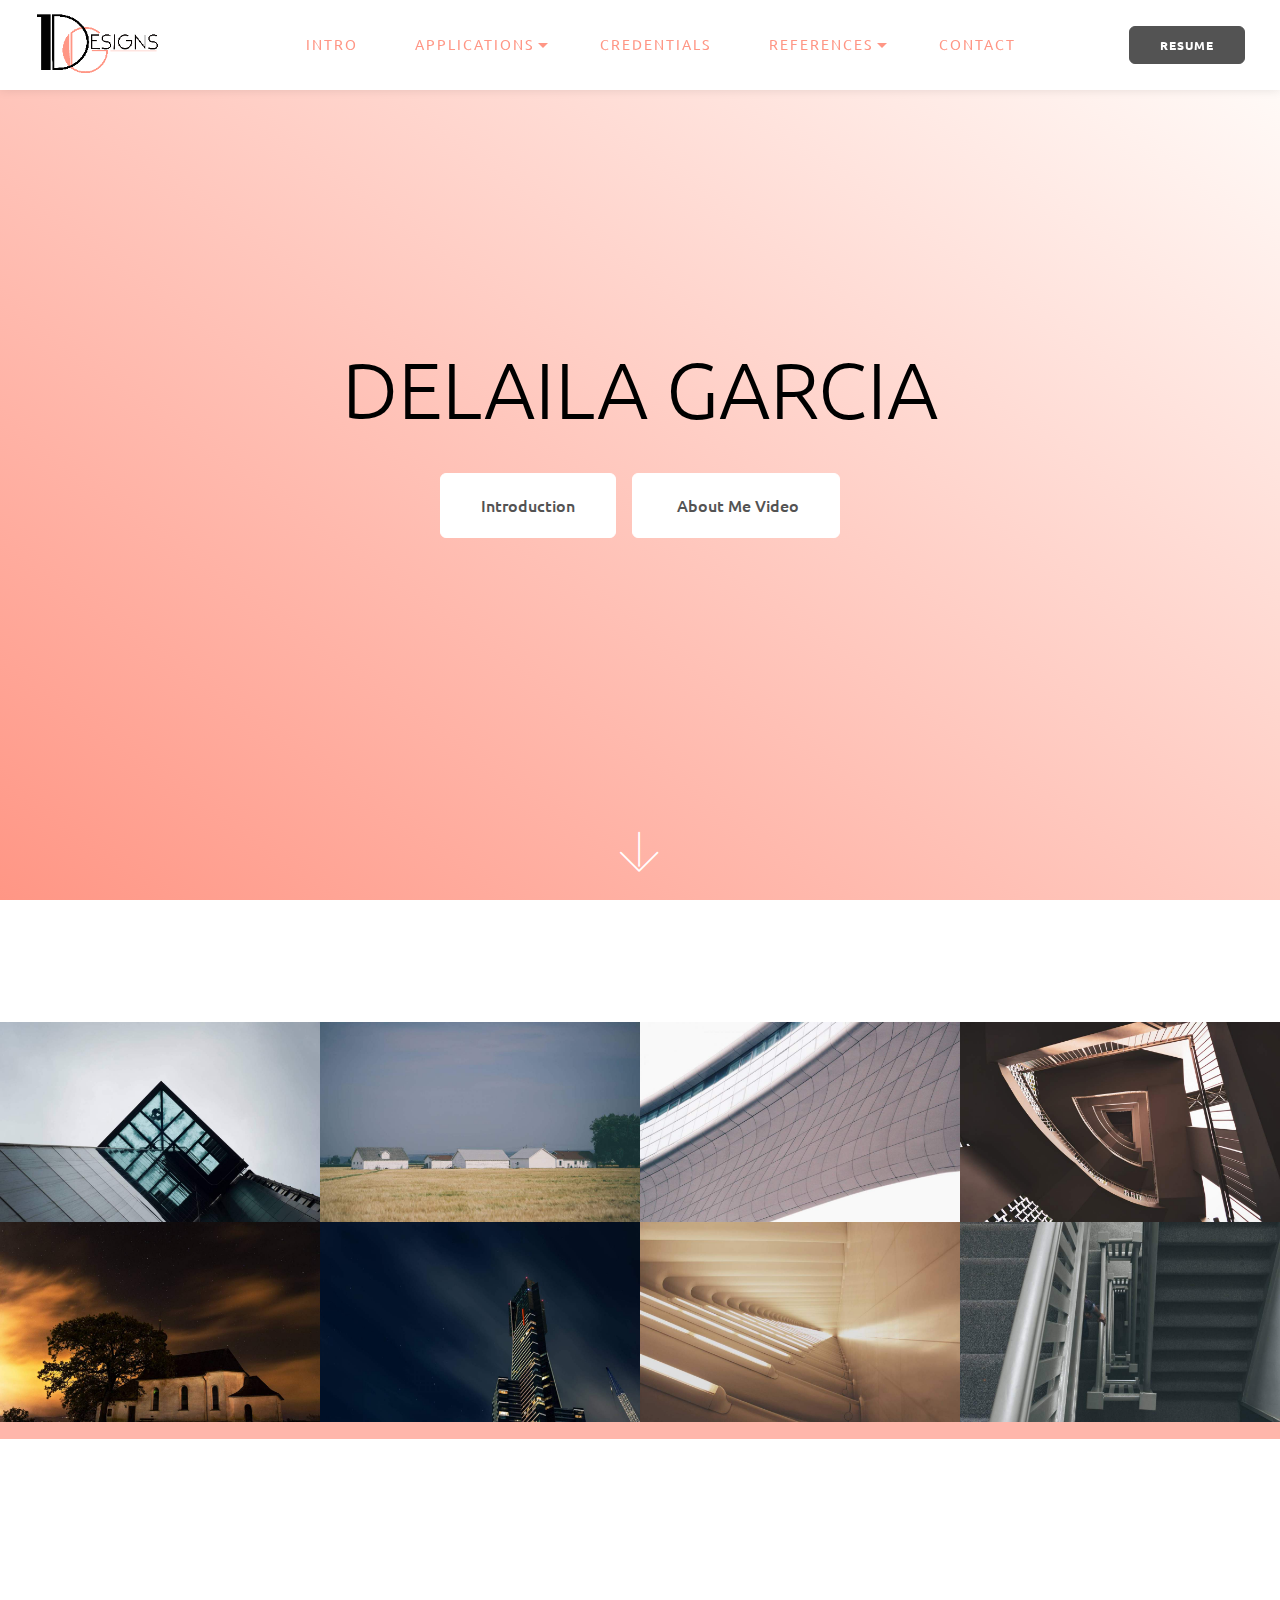
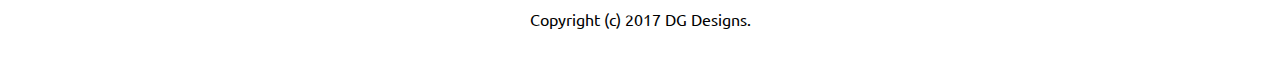
<file: index.html>
<!DOCTYPE html>
<html>
<head>
  <!-- Site made with Mobirise Website Builder v3.11.1, https://mobirise.com -->
  <meta charset="UTF-8">
  <meta http-equiv="X-UA-Compatible" content="IE=edge">
  <meta name="generator" content="Mobirise v3.11.1, mobirise.com">
  <meta name="viewport" content="width=device-width, initial-scale=1">
  <link rel="shortcut icon" href="assets/images/logo.png" type="image/x-icon">
  <meta name="description" content="">
  <title>Delaila Garcia</title>
  <link rel="stylesheet" href="https://fonts.googleapis.com/css?family=Libre+Franklin:400,400i,600,600i">
  <link rel="stylesheet" href="assets/web/assets/mobirise-icons/mobirise-icons.css">
  <link rel="stylesheet" href="assets/tether/tether.min.css">
  <link rel="stylesheet" href="assets/bootstrap/css/bootstrap.min.css">
  <link rel="stylesheet" href="assets/animate.css/animate.min.css">
  <link rel="stylesheet" href="assets/dropdown/css/style.css">
  <link rel="stylesheet" href="assets/theme/css/style.css">
  <link rel="stylesheet" href="assets/mobirise-gallery/style.css">
  <link rel="stylesheet" href="assets/mobirise/css/mbr-additional.css" type="text/css">
  
  
  
</head>
<body>
<section class="menu1" id="menu1-0">

    <nav class="navbar navbar-dropdown navbar-fixed-top">
        <div class="container-fluid">

            <div class="mbr-table">
                <div class="mbr-table-cell logo">

                    <div class="navbar-brand">
                        <a href="index.html" class="navbar-logo"><img src="assets/images/dyg-designs-logo-199x128.png" alt="Mobirise" style="height: 5rem;"></a>
                        
                    </div>

                </div>
                <div class="mbr-table-cell text">

                    <button class="navbar-toggler pull-xs-right hidden-md-up" type="button" data-toggle="collapse" data-target="#exCollapsingNavbar">
                        <div class="hamburger-icon"></div>
                    </button>

                    <ul class="nav-dropdown collapse pull-xs-right nav navbar-nav show-buttons navbar-toggleable-sm" id="exCollapsingNavbar"><li class="nav-item"><a class="nav-link link" href="introduction.html">INTRO</a></li><li class="nav-item dropdown"><a class="nav-link link dropdown-toggle" data-toggle="dropdown-submenu" href="https://mobirise.com/" aria-expanded="false">APPLICATIONS</a><div class="dropdown-menu"><a class="dropdown-item" href="123D.html">123D</a><a class="dropdown-item" href="adobeIllustrator.html">Adobe Illustrator</a><div class="dropdown"><a class="dropdown-item dropdown-toggle" href="adobePhotoshophtml" data-toggle="dropdown-submenu" aria-expanded="false">Adobe Photoshop</a><div class="dropdown-menu dropdown-submenu"><a class="dropdown-item" href="#">Gallery</a><a class="dropdown-item" href="#">Master Recreation</a></div></div><div class="dropdown"><a class="dropdown-item dropdown-toggle" data-toggle="dropdown-submenu" href="https://mobirise.com/" aria-expanded="false">Adobe Premiere</a><div class="dropdown-menu dropdown-submenu"><a class="dropdown-item" href="adobePremeireGallery.html">Video Gallery</a><a class="dropdown-item" href="adobePremiereBG.html">Video background</a></div></div><a class="dropdown-item" href="microsoftExcel.html">Microsoft Excel</a><div class="dropdown"><a class="dropdown-item dropdown-toggle" href="https://mobirise.com/" data-toggle="dropdown-submenu" aria-expanded="false">Microsoft Word</a><div class="dropdown-menu dropdown-submenu"><a class="dropdown-item" href="mircosoftWordDiscussits.html">Discuss its</a><a class="dropdown-item" href="mircosoftWordGallery.html">Gallery</a></div></div></div></li><li class="nav-item"><a class="nav-link link" href="credentials.html">CREDENTIALS</a></li><li class="nav-item dropdown"><a class="nav-link link dropdown-toggle" href="https://mobirise.com/" aria-expanded="false" data-toggle="dropdown-submenu">REFERENCES</a><div class="dropdown-menu"><a class="dropdown-item" href="#">Matthew Pate<br></a><a class="dropdown-item" href="#">Maria Campos<br></a><a class="dropdown-item" href="#">Glenda Puente<br></a><a class="dropdown-item" href="#">Anmaree Del Valle<br></a><a class="dropdown-item" href="#">Dr. Migual Balsera<br></a></div></li><li class="nav-item"><a class="nav-link link" href="contact.html">CONTACT</a></li><li class="nav-item nav-btn"><a class="nav-link btn btn-lg btn btn-black" href="#">Resume</a></li></ul>

                    <button hidden="" class="navbar-toggler navbar-close" type="button" data-toggle="collapse" data-target="#exCollapsingNavbar">
                        <div class="close-icon"></div>
                    </button>

                </div>

            </div>

        </div>
    </nav>

</section>

<section class="mbr-section mbr-section-hero mbr-section-full header1 header2 mbr-section-with-arrow mbr-after-navbar" id="header2-4" style="background-image: linear-gradient(to right top, rgb(255, 150, 133), rgb(255, 255, 253)); background-color: rgb(255, 150, 133); background-position: initial initial; background-repeat: initial initial;">

    

    <div class="mbr-table-cell">

        <div class="container">
            <div class="row heading">
                <div class="col-md-10 col-md-offset-1 text-xs-center">

                    <h1 class="mbr-section-title display-1 heading-title">DELAILA GARCIA</h1>
                    
                    <div class="mbr-section-btn"><a class="btn btn-lg btn-white" href="introduction.html">Introduction</a><a class="btn btn-lg btn-white" href="adobePremeireGallery.html">&nbsp;About Me Video</a></div>
                </div>
            </div>
        </div>

        <div class="container-fluid">
            <div class="col-xs-12 col-lg-10 col-lg-offset-1">
                
            </div>
        </div>

    </div>

    <div class="mbr-arrow mbr-arrow-floating" aria-hidden="true"><a href="#content3-9"><i class="mbri-down"></i></a></div>

</section>

<section class="mbr-section content3 mbr-section__container" id="content3-9" style="background-color: rgb(255, 255, 255); padding-top: 0px; padding-bottom: 0px;">
    <div class="container">
        <div class="row">
            <div class="col-xs-12">
            	<h1 class="mbr-section-title display-2 text-center">Title with Solid Background Color</h1>
                
            </div>
        </div>
    </div>
</section>

<section class="mbr-section content3 mbr-section__container" id="content3-a" style="background-color: rgb(255, 255, 255); padding-top: 20px; padding-bottom: 20px;">
    <div class="container">
        <div class="row">
            <div class="col-xs-12">
            	<h1 class="mbr-section-title display-2 text-center">Favorite Designs</h1>
                
            </div>
        </div>
    </div>
</section>

<section class="mbr-gallery mbr-section mbr-section-nopadding mbr-slider-carousel" id="gallery1-5" data-filter="false" style="background-color: rgb(255, 255, 255); padding-top: 0rem; padding-bottom: 0rem;">
    <!-- Filter -->
    

    <!-- Gallery -->
    <div class="mbr-gallery-row">
        <div class=" mbr-gallery-layout-default">
            <div>
                <div>
                    <div class="mbr-gallery-item mbr-gallery-item__mobirise3 mbr-gallery-item--p0" data-tags="Awesome" data-video-url="false">
                        <div href="#lb-gallery1-5" data-slide-to="0" data-toggle="modal">
                            
                            

                            <img alt="" src="assets/images/gallery00.jpg">
                            
                            <span class="mbri-search"></span>
                        </div>
                        
                        
                    </div><div class="mbr-gallery-item mbr-gallery-item__mobirise3 mbr-gallery-item--p0" data-tags="Responsive" data-video-url="false">
                        <div href="#lb-gallery1-5" data-slide-to="1" data-toggle="modal">
                            
                            

                            <img alt="" src="assets/images/gallery01.jpg">
                            
                            <span class="mbri-search"></span>
                        </div>
                        
                        
                    </div><div class="mbr-gallery-item mbr-gallery-item__mobirise3 mbr-gallery-item--p0" data-tags="Creative" data-video-url="false">
                        <div href="#lb-gallery1-5" data-slide-to="2" data-toggle="modal">
                            
                            

                            <img alt="" src="assets/images/gallery02.jpg">
                            
                            <span class="mbri-search"></span>
                        </div>
                        
                        
                    </div><div class="mbr-gallery-item mbr-gallery-item__mobirise3 mbr-gallery-item--p0" data-tags="Animated" data-video-url="false">
                        <div href="#lb-gallery1-5" data-slide-to="3" data-toggle="modal">
                            
                            

                            <img alt="" src="assets/images/gallery03.jpg">
                            
                            <span class="mbri-search"></span>
                        </div>
                        
                        
                    </div><div class="mbr-gallery-item mbr-gallery-item__mobirise3 mbr-gallery-item--p0" data-tags="Awesome" data-video-url="false">
                        <div href="#lb-gallery1-5" data-slide-to="4" data-toggle="modal">
                            
                            

                            <img alt="" src="assets/images/gallery04.jpg">
                            
                            <span class="mbri-search"></span>
                        </div>
                        
                        
                    </div><div class="mbr-gallery-item mbr-gallery-item__mobirise3 mbr-gallery-item--p0" data-tags="Beautiful" data-video-url="false">
                        <div href="#lb-gallery1-5" data-slide-to="5" data-toggle="modal">
                            
                            

                            <img alt="" src="assets/images/gallery06.jpg">
                            
                            <span class="mbri-search"></span>
                        </div>
                        
                        
                    </div><div class="mbr-gallery-item mbr-gallery-item__mobirise3 mbr-gallery-item--p0" data-tags="Responsive" data-video-url="false">
                        <div href="#lb-gallery1-5" data-slide-to="6" data-toggle="modal">
                            
                            

                            <img alt="" src="assets/images/gallery05.jpg">
                            
                            <span class="mbri-search"></span>
                        </div>
                        
                        
                    </div><div class="mbr-gallery-item mbr-gallery-item__mobirise3 mbr-gallery-item--p0" data-tags="Animated" data-video-url="false">
                        <div href="#lb-gallery1-5" data-slide-to="7" data-toggle="modal">
                            
                            

                            <img alt="" src="assets/images/gallery07.jpg">
                            
                            <span class="mbri-search"></span>
                        </div>
                        
                        
                    </div>
                </div>
            </div>
            <div class="clearfix"></div>
        </div>
    </div>

    <!-- Lightbox -->
    <div data-app-prevent-settings="" class="mbr-slider modal fade carousel slide" tabindex="-1" data-keyboard="true" data-interval="false" id="lb-gallery1-5">
        <div class="modal-dialog">
            <div class="modal-content">
                <div class="modal-body">
                    <ol class="carousel-indicators">
                        <li data-app-prevent-settings="" data-target="#lb-gallery1-5" class=" active" data-slide-to="0"></li><li data-app-prevent-settings="" data-target="#lb-gallery1-5" data-slide-to="1"></li><li data-app-prevent-settings="" data-target="#lb-gallery1-5" data-slide-to="2"></li><li data-app-prevent-settings="" data-target="#lb-gallery1-5" data-slide-to="3"></li><li data-app-prevent-settings="" data-target="#lb-gallery1-5" data-slide-to="4"></li><li data-app-prevent-settings="" data-target="#lb-gallery1-5" data-slide-to="5"></li><li data-app-prevent-settings="" data-target="#lb-gallery1-5" data-slide-to="6"></li><li data-app-prevent-settings="" data-target="#lb-gallery1-5" data-slide-to="7"></li>
                    </ol>
                    <div class="carousel-inner">
                        <div class="carousel-item active">
                            <img alt="" src="assets/images/gallery00.jpg">
                        </div><div class="carousel-item">
                            <img alt="" src="assets/images/gallery01.jpg">
                        </div><div class="carousel-item">
                            <img alt="" src="assets/images/gallery02.jpg">
                        </div><div class="carousel-item">
                            <img alt="" src="assets/images/gallery03.jpg">
                        </div><div class="carousel-item">
                            <img alt="" src="assets/images/gallery04.jpg">
                        </div><div class="carousel-item">
                            <img alt="" src="assets/images/gallery06.jpg">
                        </div><div class="carousel-item">
                            <img alt="" src="assets/images/gallery05.jpg">
                        </div><div class="carousel-item">
                            <img alt="" src="assets/images/gallery07.jpg">
                        </div>
                    </div>
                    <a class="left carousel-control" role="button" data-slide="prev" href="#lb-gallery1-5"><img src="assets/images/arrowleft.png"></a>
                    <a class="right carousel-control" role="button" data-slide="next" href="#lb-gallery1-5"><img src="assets/images/arrowright.png"></a>

                    <a class="close" href="#" role="button" data-dismiss="modal">
                        <span aria-hidden="true">×</span>
                        <span class="sr-only">Close</span>
                    </a>
                </div>
            </div>
        </div>
    </div>
</section>

<section class="mbr-section content3 mbr-section__container" id="content3-2b" style="background-color: rgb(255, 182, 171); padding-top: 0px; padding-bottom: 0px;">
    <div class="container">
        <div class="row">
            <div class="col-xs-12">
            	<h1 class="mbr-section-title display-2 text-center">Test Scores</h1>
                
            </div>
        </div>
    </div>
</section>

<section class="mbr-section mbr-section-md-padding footer3" id="footer3-6" style="background-color: rgb(255, 255, 255); padding-top: 30px; padding-bottom: 30px;">
    
    <div class="container">
        <div class="row">
              <div class="col-xs-12 col-lg-4">
                <p class="mbr-section-text text-2 title">9059 SW 133rd ct, unit c, miami, fl</p>
                <h3 class="mbr-section-title display-3 number">+1 (786) 340-7809</h3>
              </div>
              <div class="col-xs-12 col-lg-4">
                <p class="mbr-section-text text-2 title"></p>
                <h3 class="mbr-section-title display-3 number"></h3>
              </div>
                

            <div class="col-xs-12 col-lg-4">
                <p class="mbr-section-text text-2 title">Need help?</p>
                <div class="mbr-section-btn text-xs-center"><a class="btn btn-warning" href="contact.html">Contact Me</a></div>

            </div>

        </div>
    </div>
</section>

<footer class="mbr-small-footer mbr-section mbr-section-nopadding footer4" id="footer4-7" style="background-color: rgb(255, 255, 255); padding-top: 1.75rem; padding-bottom: 1.75rem;">
    
    <div class="container">
        <p class="text-xs-center">Copyright (c) 2017 DG Designs.</p>
    </div>
</footer>


  <script src="assets/web/assets/jquery/jquery.min.js"></script>
  <script src="assets/tether/tether.min.js"></script>
  <script src="assets/bootstrap/js/bootstrap.min.js"></script>
  <script src="assets/smooth-scroll/SmoothScroll.js"></script>
  <script src="assets/viewportChecker/jquery.viewportchecker.js"></script>
  <script src="assets/dropdown/js/script.min.js"></script>
  <script src="assets/touchSwipe/jquery.touchSwipe.min.js"></script>
  <script src="assets/masonry/masonry.pkgd.min.js"></script>
  <script src="assets/imagesloaded/imagesloaded.pkgd.min.js"></script>
  <script src="assets/bootstrap-carousel-swipe/bootstrap-carousel-swipe.js"></script>
  <script src="assets/theme/js/script.js"></script>
  <script src="assets/mobirise-gallery/player.min.js"></script>
  <script src="assets/mobirise-gallery/script.js"></script>
  
  
  <input name="animation" type="hidden">
  </body>
</html>
</file>
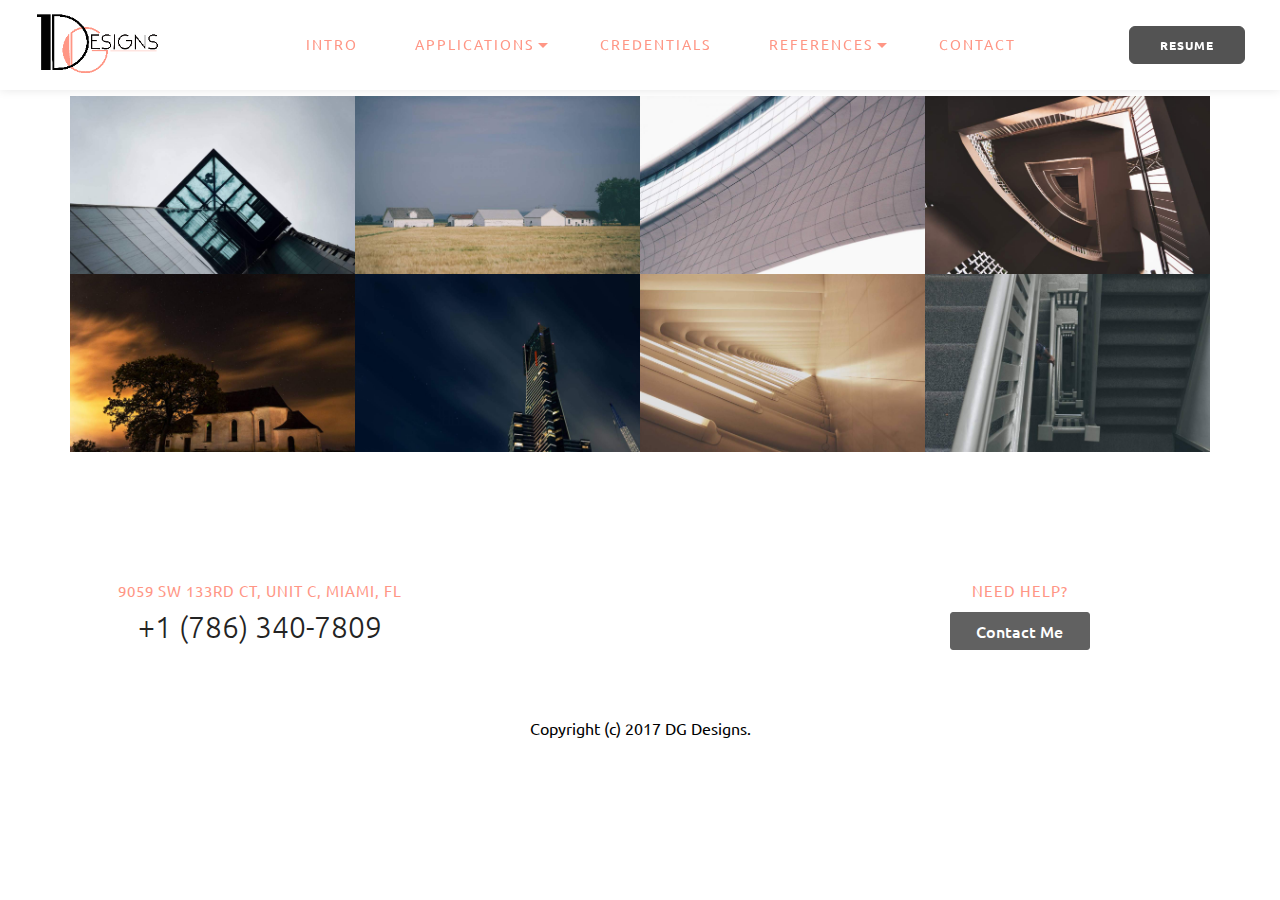
<file: 123D.html>
<!DOCTYPE html>
<html>
<head>
  <!-- Site made with Mobirise Website Builder v3.11.1, https://mobirise.com -->
  <meta charset="UTF-8">
  <meta http-equiv="X-UA-Compatible" content="IE=edge">
  <meta name="generator" content="Mobirise v3.11.1, mobirise.com">
  <meta name="viewport" content="width=device-width, initial-scale=1">
  <link rel="shortcut icon" href="assets/images/logo.png" type="image/x-icon">
  <meta name="description" content="">
  <title>Delaila Garcia</title>
  <link rel="stylesheet" href="https://fonts.googleapis.com/css?family=Libre+Franklin:400,400i,600,600i">
  <link rel="stylesheet" href="assets/web/assets/mobirise-icons/mobirise-icons.css">
  <link rel="stylesheet" href="assets/tether/tether.min.css">
  <link rel="stylesheet" href="assets/bootstrap/css/bootstrap.min.css">
  <link rel="stylesheet" href="assets/animate.css/animate.min.css">
  <link rel="stylesheet" href="assets/dropdown/css/style.css">
  <link rel="stylesheet" href="assets/theme/css/style.css">
  <link rel="stylesheet" href="assets/mobirise-gallery/style.css">
  <link rel="stylesheet" href="assets/mobirise/css/mbr-additional.css" type="text/css">
  
  
  
</head>
<body>
<section class="menu1" id="menu1-y">

    <nav class="navbar navbar-dropdown navbar-fixed-top">
        <div class="container-fluid">

            <div class="mbr-table">
                <div class="mbr-table-cell logo">

                    <div class="navbar-brand">
                        <a href="#" class="navbar-logo"><img src="assets/images/dyg-designs-logo-199x128.png" alt="Mobirise" style="height: 5rem;"></a>
                        
                    </div>

                </div>
                <div class="mbr-table-cell text">

                    <button class="navbar-toggler pull-xs-right hidden-md-up" type="button" data-toggle="collapse" data-target="#exCollapsingNavbar">
                        <div class="hamburger-icon"></div>
                    </button>

                    <ul class="nav-dropdown collapse pull-xs-right nav navbar-nav show-buttons navbar-toggleable-sm" id="exCollapsingNavbar"><li class="nav-item"><a class="nav-link link" href="introduction.html">INTRO</a></li><li class="nav-item dropdown"><a class="nav-link link dropdown-toggle" data-toggle="dropdown-submenu" href="https://mobirise.com/" aria-expanded="false">APPLICATIONS</a><div class="dropdown-menu"><a class="dropdown-item" href="123D.html">123D</a><a class="dropdown-item" href="adobeIllustrator.html">Adobe Illustrator</a><div class="dropdown"><a class="dropdown-item dropdown-toggle" href="adobePhotoshophtml" data-toggle="dropdown-submenu" aria-expanded="false">Adobe Photoshop</a><div class="dropdown-menu dropdown-submenu"><a class="dropdown-item" href="#">Gallery</a><a class="dropdown-item" href="#">Master Recreation</a></div></div><div class="dropdown"><a class="dropdown-item dropdown-toggle" data-toggle="dropdown-submenu" href="https://mobirise.com/" aria-expanded="false">Adobe Premiere</a><div class="dropdown-menu dropdown-submenu"><a class="dropdown-item" href="adobePremeireGallery.html">Video Gallery</a><a class="dropdown-item" href="adobePremiereBG.html">Video background</a></div></div><a class="dropdown-item" href="microsoftExcel.html">Microsoft Excel</a><div class="dropdown"><a class="dropdown-item dropdown-toggle" href="https://mobirise.com/" data-toggle="dropdown-submenu" aria-expanded="false">Microsoft Word</a><div class="dropdown-menu dropdown-submenu"><a class="dropdown-item" href="mircosoftWordDiscussits.html">Discuss its</a><a class="dropdown-item" href="mircosoftWordGallery.html">Gallery</a></div></div></div></li><li class="nav-item"><a class="nav-link link" href="credentials.html">CREDENTIALS</a></li><li class="nav-item dropdown"><a class="nav-link link dropdown-toggle" href="https://mobirise.com/" aria-expanded="false" data-toggle="dropdown-submenu">REFERENCES</a><div class="dropdown-menu"><a class="dropdown-item" href="#">Matthew Pate<br></a><a class="dropdown-item" href="#">Maria Campos<br></a><a class="dropdown-item" href="#">Glenda Puente<br></a><a class="dropdown-item" href="#">Anmaree Del Valle<br></a><a class="dropdown-item" href="#">Dr. Migual Balsera<br></a></div></li><li class="nav-item"><a class="nav-link link" href="contact.html">CONTACT</a></li><li class="nav-item nav-btn"><a class="nav-link btn btn-lg btn btn-black" href="#">Resume</a></li></ul>

                    <button hidden="" class="navbar-toggler navbar-close" type="button" data-toggle="collapse" data-target="#exCollapsingNavbar">
                        <div class="close-icon"></div>
                    </button>

                </div>

            </div>

        </div>
    </nav>

</section>

<section class="mbr-gallery mbr-section mbr-section-nopadding mbr-slider-carousel mbr-after-navbar" id="gallery2-2p" data-filter="false" style="background-color: rgb(255, 255, 255); padding-top: 6rem; padding-bottom: 6rem;">
    <!-- Filter -->
    

    <!-- Gallery -->
    <div class="mbr-gallery-row container">
        <div class=" mbr-gallery-layout-default">
            <div>
                <div>
                    <div class="mbr-gallery-item mbr-gallery-item__mobirise3 mbr-gallery-item--p0" data-tags="Awesome" data-video-url="false">
                        <div href="#lb-gallery2-2p" data-slide-to="0" data-toggle="modal">
                            
                            

                            <img alt="" src="assets/images/gallery00.jpg">
                            
                            <span class="mbri-search"></span>
                        </div>
                        
                        
                    </div><div class="mbr-gallery-item mbr-gallery-item__mobirise3 mbr-gallery-item--p0" data-tags="Responsive" data-video-url="false">
                        <div href="#lb-gallery2-2p" data-slide-to="1" data-toggle="modal">
                            
                            

                            <img alt="" src="assets/images/gallery01.jpg">
                            
                            <span class="mbri-search"></span>
                        </div>
                        
                        
                    </div><div class="mbr-gallery-item mbr-gallery-item__mobirise3 mbr-gallery-item--p0" data-tags="Creative" data-video-url="false">
                        <div href="#lb-gallery2-2p" data-slide-to="2" data-toggle="modal">
                            
                            

                            <img alt="" src="assets/images/gallery02.jpg">
                            
                            <span class="mbri-search"></span>
                        </div>
                        
                        
                    </div><div class="mbr-gallery-item mbr-gallery-item__mobirise3 mbr-gallery-item--p0" data-tags="Animated" data-video-url="false">
                        <div href="#lb-gallery2-2p" data-slide-to="3" data-toggle="modal">
                            
                            

                            <img alt="" src="assets/images/gallery03.jpg">
                            
                            <span class="mbri-search"></span>
                        </div>
                        
                        
                    </div><div class="mbr-gallery-item mbr-gallery-item__mobirise3 mbr-gallery-item--p0" data-tags="Awesome" data-video-url="false">
                        <div href="#lb-gallery2-2p" data-slide-to="4" data-toggle="modal">
                            
                            

                            <img alt="" src="assets/images/gallery04.jpg">
                            
                            <span class="mbri-search"></span>
                        </div>
                        
                        
                    </div><div class="mbr-gallery-item mbr-gallery-item__mobirise3 mbr-gallery-item--p0" data-tags="Beautiful" data-video-url="false">
                        <div href="#lb-gallery2-2p" data-slide-to="5" data-toggle="modal">
                            
                            

                            <img alt="" src="assets/images/gallery06.jpg">
                            
                            <span class="mbri-search"></span>
                        </div>
                        
                        
                    </div><div class="mbr-gallery-item mbr-gallery-item__mobirise3 mbr-gallery-item--p0" data-tags="Responsive" data-video-url="false">
                        <div href="#lb-gallery2-2p" data-slide-to="6" data-toggle="modal">
                            
                            

                            <img alt="" src="assets/images/gallery05.jpg">
                            
                            <span class="mbri-search"></span>
                        </div>
                        
                        
                    </div><div class="mbr-gallery-item mbr-gallery-item__mobirise3 mbr-gallery-item--p0" data-tags="Animated" data-video-url="false">
                        <div href="#lb-gallery2-2p" data-slide-to="7" data-toggle="modal">
                            
                            

                            <img alt="" src="assets/images/gallery07.jpg">
                            
                            <span class="mbri-search"></span>
                        </div>
                        
                        
                    </div>
                </div>
            </div>
            <div class="clearfix"></div>
        </div>
    </div>

    <!-- Lightbox -->
    <div data-app-prevent-settings="" class="mbr-slider modal fade carousel slide" tabindex="-1" data-keyboard="true" data-interval="false" id="lb-gallery2-2p">
        <div class="modal-dialog">
            <div class="modal-content">
                <div class="modal-body">
                    <ol class="carousel-indicators">
                        <li data-app-prevent-settings="" data-target="#lb-gallery2-2p" class=" active" data-slide-to="0"></li><li data-app-prevent-settings="" data-target="#lb-gallery2-2p" data-slide-to="1"></li><li data-app-prevent-settings="" data-target="#lb-gallery2-2p" data-slide-to="2"></li><li data-app-prevent-settings="" data-target="#lb-gallery2-2p" data-slide-to="3"></li><li data-app-prevent-settings="" data-target="#lb-gallery2-2p" data-slide-to="4"></li><li data-app-prevent-settings="" data-target="#lb-gallery2-2p" data-slide-to="5"></li><li data-app-prevent-settings="" data-target="#lb-gallery2-2p" data-slide-to="6"></li><li data-app-prevent-settings="" data-target="#lb-gallery2-2p" data-slide-to="7"></li>
                    </ol>
                    <div class="carousel-inner">
                        <div class="carousel-item active">
                            <img alt="" src="assets/images/gallery00.jpg">
                        </div><div class="carousel-item">
                            <img alt="" src="assets/images/gallery01.jpg">
                        </div><div class="carousel-item">
                            <img alt="" src="assets/images/gallery02.jpg">
                        </div><div class="carousel-item">
                            <img alt="" src="assets/images/gallery03.jpg">
                        </div><div class="carousel-item">
                            <img alt="" src="assets/images/gallery04.jpg">
                        </div><div class="carousel-item">
                            <img alt="" src="assets/images/gallery06.jpg">
                        </div><div class="carousel-item">
                            <img alt="" src="assets/images/gallery05.jpg">
                        </div><div class="carousel-item">
                            <img alt="" src="assets/images/gallery07.jpg">
                        </div>
                    </div>
                    <a class="left carousel-control" role="button" data-slide="prev" href="#lb-gallery2-2p"><img src="assets/images/arrowleft.png"></a>
                    <a class="right carousel-control" role="button" data-slide="next" href="#lb-gallery2-2p"><img src="assets/images/arrowright.png"></a>

                    <a class="close" href="#" role="button" data-dismiss="modal">
                        <span aria-hidden="true">×</span>
                        <span class="sr-only">Close</span>
                    </a>
                </div>
            </div>
        </div>
    </div>
</section>

<section class="mbr-section mbr-section-md-padding footer3" id="footer3-2q" style="background-color: rgb(255, 255, 255); padding-top: 30px; padding-bottom: 30px;">
    
    <div class="container">
        <div class="row">
              <div class="col-xs-12 col-lg-4">
                <p class="mbr-section-text text-2 title">9059 SW 133rd ct, unit c, miami, fl</p>
                <h3 class="mbr-section-title display-3 number">+1 (786) 340-7809</h3>
              </div>
              <div class="col-xs-12 col-lg-4">
                <p class="mbr-section-text text-2 title"></p>
                <h3 class="mbr-section-title display-3 number"></h3>
              </div>
                

            <div class="col-xs-12 col-lg-4">
                <p class="mbr-section-text text-2 title">Need help?</p>
                <div class="mbr-section-btn text-xs-center"><a class="btn btn-warning" href="contact.html">Contact Me</a></div>

            </div>

        </div>
    </div>
</section>

<footer class="mbr-small-footer mbr-section mbr-section-nopadding footer4" id="footer4-z" style="background-color: rgb(255, 255, 255); padding-top: 1.75rem; padding-bottom: 1.75rem;">
    
    <div class="container">
        <p class="text-xs-center">Copyright (c) 2017 DG Designs.</p>
    </div>
</footer>


  <script src="assets/web/assets/jquery/jquery.min.js"></script>
  <script src="assets/tether/tether.min.js"></script>
  <script src="assets/bootstrap/js/bootstrap.min.js"></script>
  <script src="assets/smooth-scroll/SmoothScroll.js"></script>
  <script src="assets/viewportChecker/jquery.viewportchecker.js"></script>
  <script src="assets/dropdown/js/script.min.js"></script>
  <script src="assets/touchSwipe/jquery.touchSwipe.min.js"></script>
  <script src="assets/masonry/masonry.pkgd.min.js"></script>
  <script src="assets/imagesloaded/imagesloaded.pkgd.min.js"></script>
  <script src="assets/bootstrap-carousel-swipe/bootstrap-carousel-swipe.js"></script>
  <script src="assets/theme/js/script.js"></script>
  <script src="assets/mobirise-gallery/player.min.js"></script>
  <script src="assets/mobirise-gallery/script.js"></script>
  
  
  <input name="animation" type="hidden">
  </body>
</html>
</file>
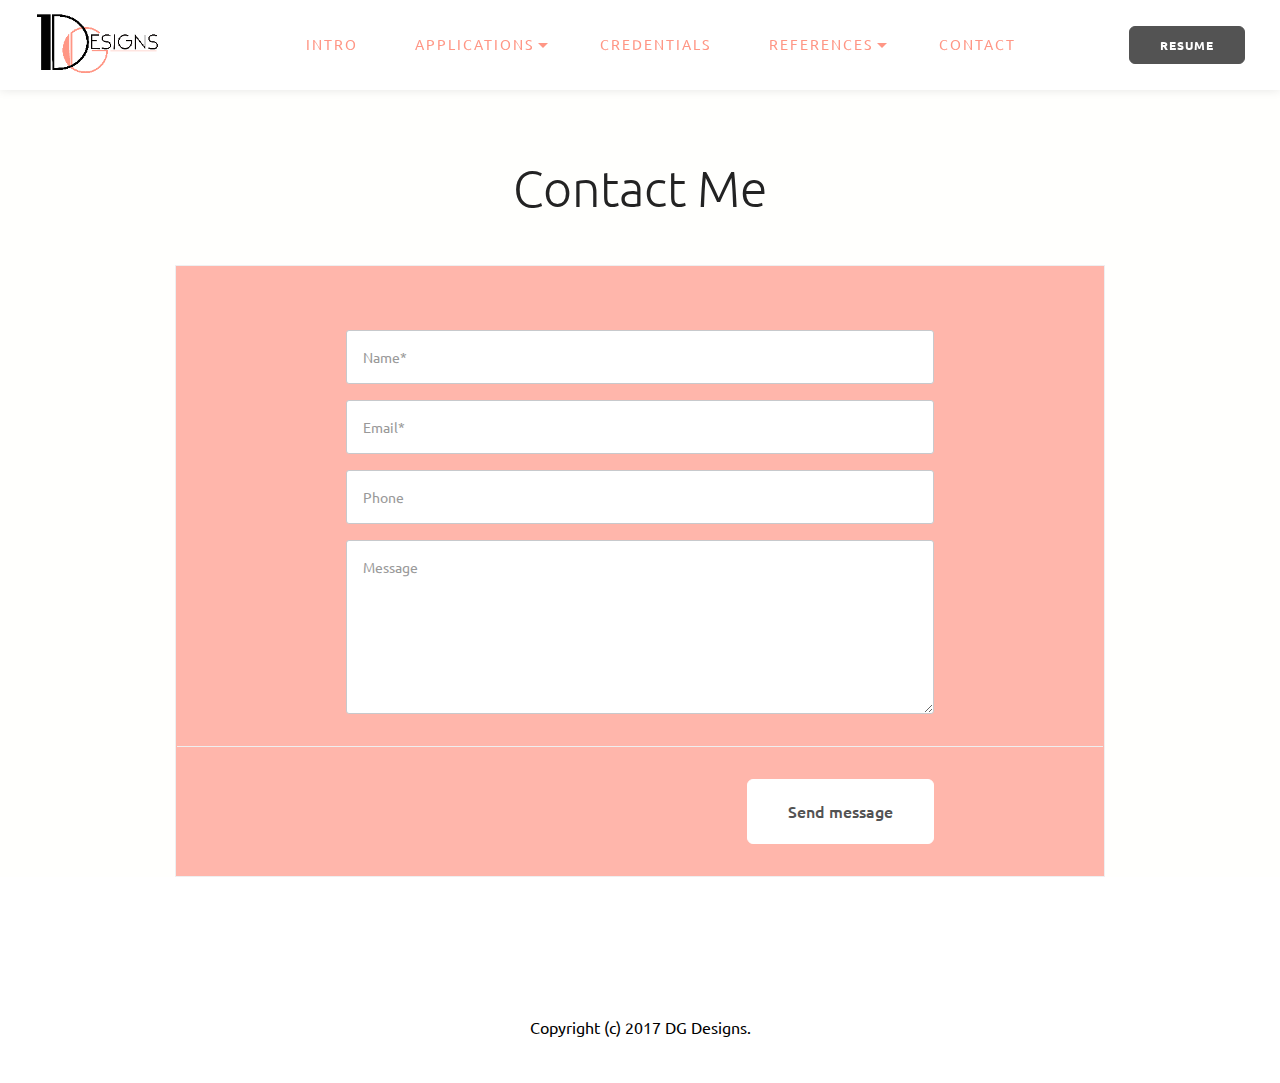
<file: contact.html>
<!DOCTYPE html>
<html>
<head>
  <!-- Site made with Mobirise Website Builder v3.11.1, https://mobirise.com -->
  <meta charset="UTF-8">
  <meta http-equiv="X-UA-Compatible" content="IE=edge">
  <meta name="generator" content="Mobirise v3.11.1, mobirise.com">
  <meta name="viewport" content="width=device-width, initial-scale=1">
  <link rel="shortcut icon" href="assets/images/logo.png" type="image/x-icon">
  <meta name="description" content="">
  <title>Delaila Garcia</title>
  <link rel="stylesheet" href="https://fonts.googleapis.com/css?family=Libre+Franklin:400,400i,600,600i">
  <link rel="stylesheet" href="assets/tether/tether.min.css">
  <link rel="stylesheet" href="assets/bootstrap/css/bootstrap.min.css">
  <link rel="stylesheet" href="assets/animate.css/animate.min.css">
  <link rel="stylesheet" href="assets/dropdown/css/style.css">
  <link rel="stylesheet" href="assets/theme/css/style.css">
  <link rel="stylesheet" href="assets/mobirise/css/mbr-additional.css" type="text/css">
  
  
  
</head>
<body>
<section class="menu1" id="menu1-1i">

    <nav class="navbar navbar-dropdown navbar-fixed-top">
        <div class="container-fluid">

            <div class="mbr-table">
                <div class="mbr-table-cell logo">

                    <div class="navbar-brand">
                        <a href="#" class="navbar-logo"><img src="assets/images/dyg-designs-logo-199x128.png" alt="Mobirise" style="height: 5rem;"></a>
                        
                    </div>

                </div>
                <div class="mbr-table-cell text">

                    <button class="navbar-toggler pull-xs-right hidden-md-up" type="button" data-toggle="collapse" data-target="#exCollapsingNavbar">
                        <div class="hamburger-icon"></div>
                    </button>

                    <ul class="nav-dropdown collapse pull-xs-right nav navbar-nav show-buttons navbar-toggleable-sm" id="exCollapsingNavbar"><li class="nav-item"><a class="nav-link link" href="introduction.html">INTRO</a></li><li class="nav-item dropdown"><a class="nav-link link dropdown-toggle" data-toggle="dropdown-submenu" href="https://mobirise.com/" aria-expanded="false">APPLICATIONS</a><div class="dropdown-menu"><a class="dropdown-item" href="123D.html">123D</a><a class="dropdown-item" href="adobeIllustrator.html">Adobe Illustrator</a><div class="dropdown"><a class="dropdown-item dropdown-toggle" href="adobePhotoshophtml" data-toggle="dropdown-submenu" aria-expanded="false">Adobe Photoshop</a><div class="dropdown-menu dropdown-submenu"><a class="dropdown-item" href="#">Gallery</a><a class="dropdown-item" href="#">Master Recreation</a></div></div><div class="dropdown"><a class="dropdown-item dropdown-toggle" data-toggle="dropdown-submenu" href="https://mobirise.com/" aria-expanded="false">Adobe Premiere</a><div class="dropdown-menu dropdown-submenu"><a class="dropdown-item" href="adobePremeireGallery.html">Video Gallery</a><a class="dropdown-item" href="adobePremiereBG.html">Video background</a></div></div><a class="dropdown-item" href="microsoftExcel.html">Microsoft Excel</a><div class="dropdown"><a class="dropdown-item dropdown-toggle" href="https://mobirise.com/" data-toggle="dropdown-submenu" aria-expanded="false">Microsoft Word</a><div class="dropdown-menu dropdown-submenu"><a class="dropdown-item" href="mircosoftWordDiscussits.html">Discuss its</a><a class="dropdown-item" href="mircosoftWordGallery.html">Gallery</a></div></div></div></li><li class="nav-item"><a class="nav-link link" href="credentials.html">CREDENTIALS</a></li><li class="nav-item dropdown"><a class="nav-link link dropdown-toggle" href="https://mobirise.com/" aria-expanded="false" data-toggle="dropdown-submenu">REFERENCES</a><div class="dropdown-menu"><a class="dropdown-item" href="#">Matthew Pate<br></a><a class="dropdown-item" href="https://DGdesign.github.io/CamposRecommendation2017.pdf" target="_blank">Maria Campos<br></a><a class="dropdown-item" href="#">Glenda Puente<br></a><a class="dropdown-item" href="#">Anmaree Del Valle<br></a><a class="dropdown-item" href="#">Dr. Migual Balsera<br></a></div></li><li class="nav-item"><a class="nav-link link" href="contact.html">CONTACT</a></li><li class="nav-item nav-btn"><a class="nav-link btn btn-lg btn btn-black" href="https://dgdesign.github.io/Resume%202%202017.pdf" target="_blank">Resume</a></li></ul>

                    <button hidden="" class="navbar-toggler navbar-close" type="button" data-toggle="collapse" data-target="#exCollapsingNavbar">
                        <div class="close-icon"></div>
                    </button>

                </div>

            </div>

        </div>
    </nav>

</section>

<section class="mbr-section mbr-section-hero form1 mbr-after-navbar" id="form1-1r" style="background-color: rgb(255, 255, 253); padding-top: 160px; padding-bottom: 0px;">

    

        <div class="container">
            <div class="row heading">
                <div class="col-md-12 text-xs-center">

                    <h1 class="mbr-section-title display-3 heading-title">Contact Me</h1>
                    
                    
                </div>
            </div>
        </div>

        <div class="container">
            <div class="col-xs-12 form">

                <div class="row">
                    <div class="col-xs-12 col-md-8 col-md-offset-2">
                        <h5 class="form-title mbr-section-subtitle text-1"></h5>
                    </div>                    
                </div>

                <div class="row" data-form-type="formoid">
                    <div data-form-alert="true">
                        <div hidden="" data-form-alert-success="true" class="alert alert-form alert-success text-xs-center">Thanks for  contacting me!</div>
                    </div>


                    <form action="https://mobirise.com/" method="post" data-form-title="Contact Me">

                        <input type="hidden" value="0TW4QKRGAax/RFOun7/RmZVmWqB7gVcUexlZvz0jRHM9B3zTzZrvw+7M9kwYTyN4jfNTEWwyHxahSZCfHw1NErNR9bgUYCnUyE1HAozO3mC97MJC2IUdYu6vsWYOMZJa" data-form-email="true">

                        <div class="col-xs-12 col-md-8 col-md-offset-2 form-wrap">

                            <div class="col-xs-12">
                                <div class="form-group">
                                    <label class="form-control-label">Name*</label>
                                    <input type="text" class="form-control" name="name" required="" data-form-field="Name" placeholder="Name*">
                                </div>
                            </div>

                            <div class="col-xs-12">
                                <div class="form-group">
                                    <label class="form-control-label">Email*</label>
                                    <input type="email" class="form-control" name="email" required="" data-form-field="Email" placeholder="Email*">
                                </div>
                            </div>

                            <div class="col-xs-12">
                                <div class="form-group">
                                    <label class="form-control-label">Phone</label>
                                    <input type="tel" class="form-control" name="phone" data-form-field="Phone" placeholder="Phone">
                                </div>
                            </div>

                            <div class="col-xs-12">
                                <label class="form-control-label">Message</label>
                                <textarea class="form-control" name="message" rows="7" data-form-field="Message" placeholder="Message"></textarea>
                            </div>

                        </div>

                        <div class="clear"></div>

                        <div class="form-separator"></div>

                        <div class="col-xs-12 col-md-8 col-md-offset-2 form-button-wrap">

                            <div class="text-xs-center text-md-right"><button type="submit" class="btn btn-lg btn-white">Send message</button></div>

                        </div>

                    </form>

                </div>
    
            </div>
        </div>


</section>

<section class="mbr-section mbr-section-md-padding footer3" id="footer3-1l" style="background-color: rgb(255, 255, 255); padding-top: 30px; padding-bottom: 0px;">
    
    <div class="container">
        <div class="row">
              <div class="col-xs-12 col-lg-4">
                <p class="mbr-section-text text-2 title">9059 SW 133rd ct, unit c, miami, fl</p>
                <h3 class="mbr-section-title display-3 number">+1 (786) 340-7809</h3>
              </div>
              <div class="col-xs-12 col-lg-4">
                <p class="mbr-section-text text-2 title"></p>
                <h3 class="mbr-section-title display-3 number"></h3>
              </div>
                

            <div class="col-xs-12 col-lg-4">
                <p class="mbr-section-text text-2 title">Need help?</p>
                <div class="mbr-section-btn text-xs-center"><a class="btn btn-warning" href="https://mobirise.com">Contact Me</a></div>

            </div>

        </div>
    </div>
</section>

<footer class="mbr-small-footer mbr-section mbr-section-nopadding footer4" id="footer4-1j" style="background-color: rgb(255, 255, 255); padding-top: 1.75rem; padding-bottom: 1.75rem;">
    
    <div class="container">
        <p class="text-xs-center">Copyright (c) 2017 DG Designs.</p>
    </div>
</footer>


  <script src="assets/web/assets/jquery/jquery.min.js"></script>
  <script src="assets/tether/tether.min.js"></script>
  <script src="assets/bootstrap/js/bootstrap.min.js"></script>
  <script src="assets/smooth-scroll/SmoothScroll.js"></script>
  <script src="assets/viewportChecker/jquery.viewportchecker.js"></script>
  <script src="assets/dropdown/js/script.min.js"></script>
  <script src="assets/touchSwipe/jquery.touchSwipe.min.js"></script>
  <script src="assets/theme/js/script.js"></script>
  <script src="assets/formoid/formoid.min.js"></script>
  
  
  <input name="animation" type="hidden">
  </body>
</html>
</file>
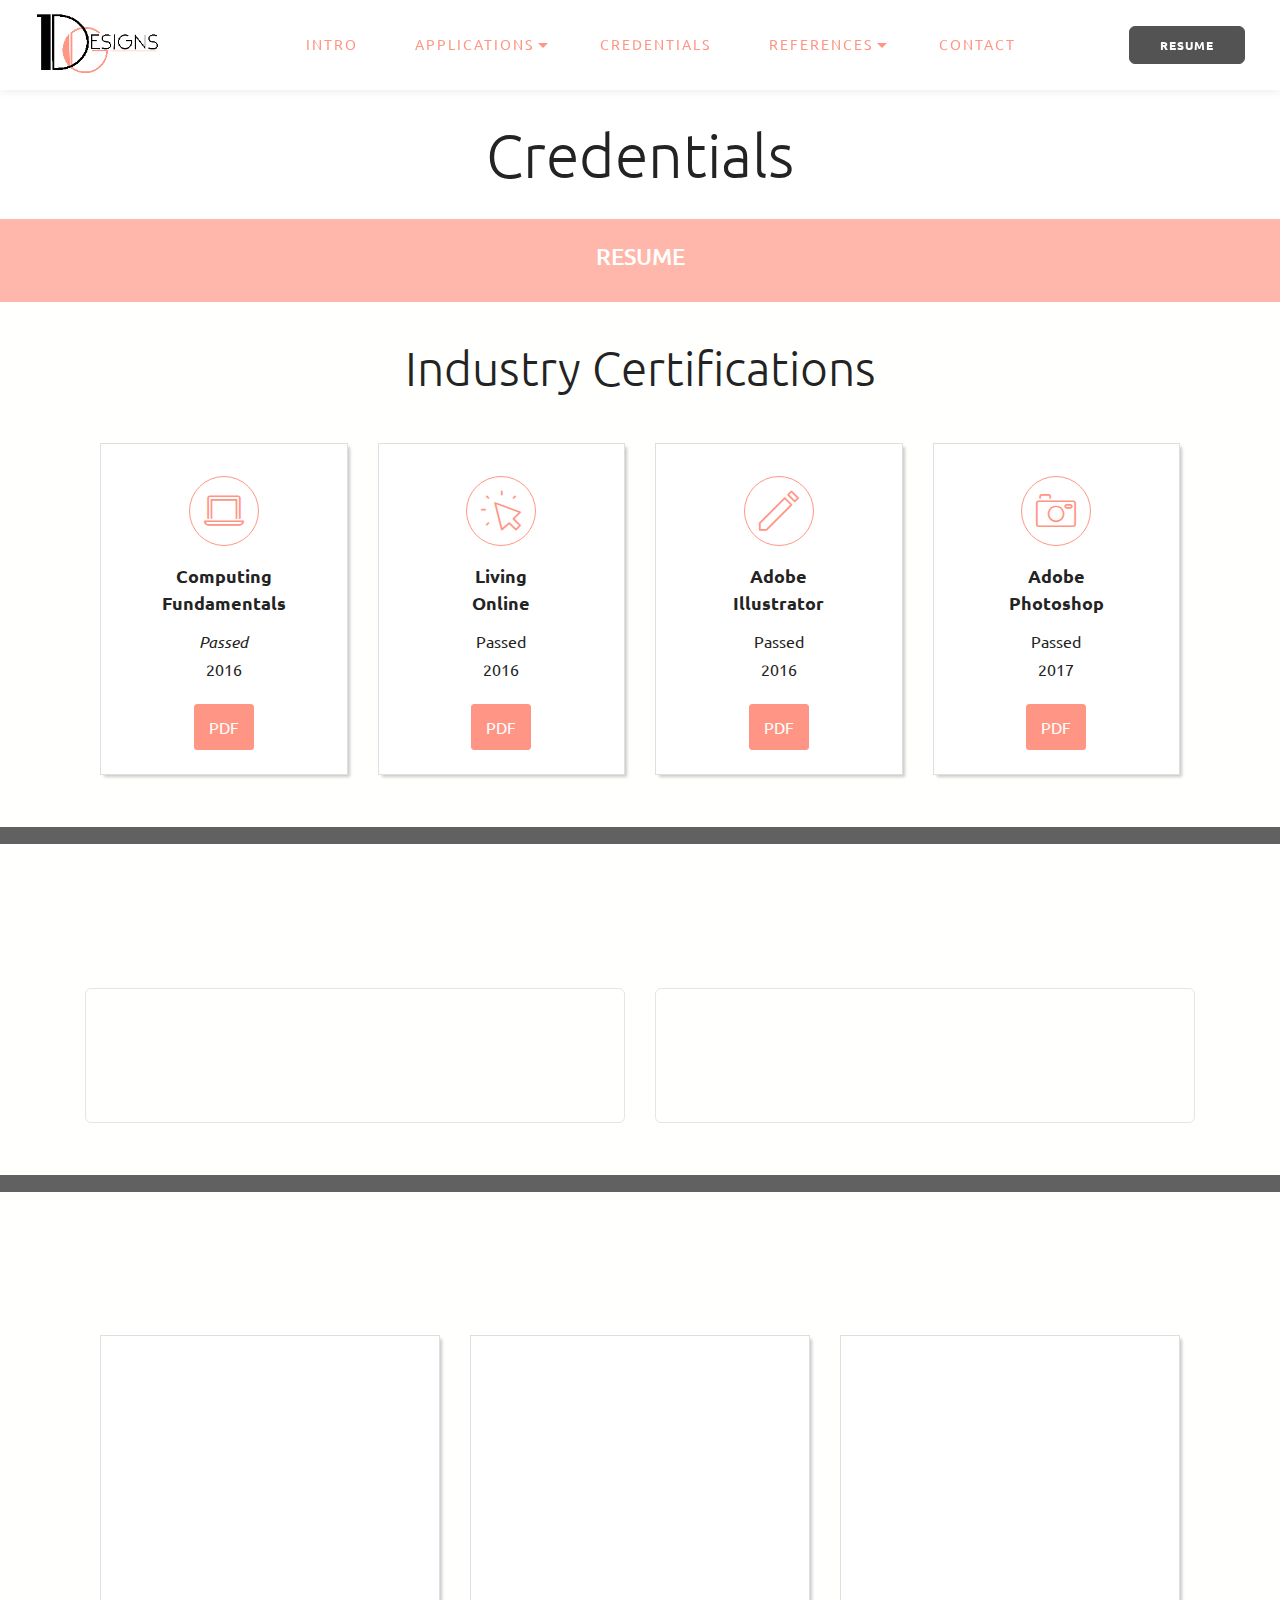
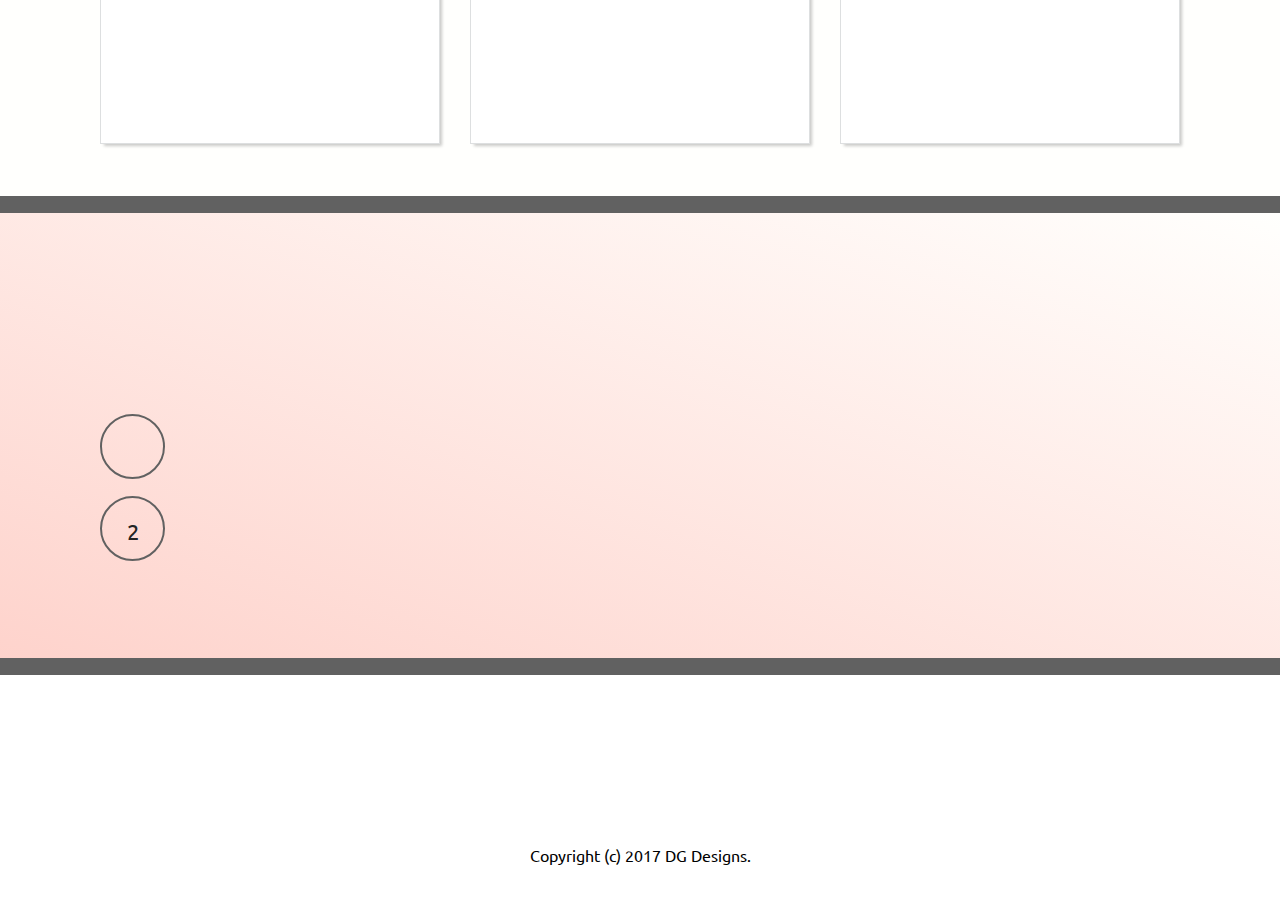
<file: credentials.html>
<!DOCTYPE html>
<html>
<head>
  <!-- Site made with Mobirise Website Builder v3.11.1, https://mobirise.com -->
  <meta charset="UTF-8">
  <meta http-equiv="X-UA-Compatible" content="IE=edge">
  <meta name="generator" content="Mobirise v3.11.1, mobirise.com">
  <meta name="viewport" content="width=device-width, initial-scale=1">
  <link rel="shortcut icon" href="assets/images/logo.png" type="image/x-icon">
  <meta name="description" content="">
  <title>Delaila Garcia</title>
  <link rel="stylesheet" href="https://fonts.googleapis.com/css?family=Libre+Franklin:400,400i,600,600i">
  <link rel="stylesheet" href="assets/web/assets/mobirise-icons/mobirise-icons.css">
  <link rel="stylesheet" href="assets/icon54/style.css">
  <link rel="stylesheet" href="assets/icon54-v2/style.css">
  <link rel="stylesheet" href="assets/tether/tether.min.css">
  <link rel="stylesheet" href="assets/bootstrap/css/bootstrap.min.css">
  <link rel="stylesheet" href="assets/animate.css/animate.min.css">
  <link rel="stylesheet" href="assets/dropdown/css/style.css">
  <link rel="stylesheet" href="assets/theme/css/style.css">
  <link rel="stylesheet" href="assets/mobirise/css/mbr-additional.css" type="text/css">
  
  
  
</head>
<body>
<section class="menu1" id="menu1-1e">

    <nav class="navbar navbar-dropdown navbar-fixed-top">
        <div class="container-fluid">

            <div class="mbr-table">
                <div class="mbr-table-cell logo">

                    <div class="navbar-brand">
                        <a href="#" class="navbar-logo"><img src="assets/images/dyg-designs-logo-199x128.png" alt="Mobirise" style="height: 5rem;"></a>
                        
                    </div>

                </div>
                <div class="mbr-table-cell text">

                    <button class="navbar-toggler pull-xs-right hidden-md-up" type="button" data-toggle="collapse" data-target="#exCollapsingNavbar">
                        <div class="hamburger-icon"></div>
                    </button>

                    <ul class="nav-dropdown collapse pull-xs-right nav navbar-nav show-buttons navbar-toggleable-sm" id="exCollapsingNavbar"><li class="nav-item"><a class="nav-link link" href="introduction.html">INTRO</a></li><li class="nav-item dropdown"><a class="nav-link link dropdown-toggle" data-toggle="dropdown-submenu" href="https://mobirise.com/" aria-expanded="false">APPLICATIONS</a><div class="dropdown-menu"><a class="dropdown-item" href="123D.html">123D</a><a class="dropdown-item" href="adobeIllustrator.html">Adobe Illustrator</a><div class="dropdown"><a class="dropdown-item dropdown-toggle" href="adobePhotoshophtml" data-toggle="dropdown-submenu" aria-expanded="false">Adobe Photoshop</a><div class="dropdown-menu dropdown-submenu"><a class="dropdown-item" href="#">Gallery</a><a class="dropdown-item" href="#">Master Recreation</a></div></div><div class="dropdown"><a class="dropdown-item dropdown-toggle" data-toggle="dropdown-submenu" href="https://mobirise.com/" aria-expanded="false">Adobe Premiere</a><div class="dropdown-menu dropdown-submenu"><a class="dropdown-item" href="adobePremeireGallery.html">Video Gallery</a><a class="dropdown-item" href="adobePremiereBG.html">Video background</a></div></div><a class="dropdown-item" href="microsoftExcel.html">Microsoft Excel</a><div class="dropdown"><a class="dropdown-item dropdown-toggle" href="https://mobirise.com/" data-toggle="dropdown-submenu" aria-expanded="false">Microsoft Word</a><div class="dropdown-menu dropdown-submenu"><a class="dropdown-item" href="mircosoftWordDiscussits.html">Discuss its</a><a class="dropdown-item" href="mircosoftWordGallery.html">Gallery</a></div></div></div></li><li class="nav-item"><a class="nav-link link" href="credentials.html">CREDENTIALS</a></li><li class="nav-item dropdown"><a class="nav-link link dropdown-toggle" href="https://mobirise.com/" aria-expanded="false" data-toggle="dropdown-submenu">REFERENCES</a><div class="dropdown-menu"><a class="dropdown-item" href="#">Matthew Pate<br></a><a class="dropdown-item" href="https://DGdesign.github.io/CamposRecommendation2017.pdf" target="_blank">Maria Campos<br></a><a class="dropdown-item" href="#">Glenda Puente<br></a><a class="dropdown-item" href="#">Anmaree Del Valle<br></a><a class="dropdown-item" href="#">Dr. Migual Balsera<br></a></div></li><li class="nav-item"><a class="nav-link link" href="contact.html">CONTACT</a></li><li class="nav-item nav-btn"><a class="nav-link btn btn-lg btn btn-black" href="https://dgdesign.github.io/Resume%202%202017.pdf" target="_blank">Resume</a></li></ul>

                    <button hidden="" class="navbar-toggler navbar-close" type="button" data-toggle="collapse" data-target="#exCollapsingNavbar">
                        <div class="close-icon"></div>
                    </button>

                </div>

            </div>

        </div>
    </nav>

</section>

<section class="mbr-section content3 mbr-section__container mbr-after-navbar" id="content3-1u" style="background-color: rgb(255, 255, 255); padding-top: 120px; padding-bottom: 20px;">
    <div class="container">
        <div class="row">
            <div class="col-xs-12">
            	<h1 class="mbr-section-title display-2 text-center">Credentials</h1>
                
            </div>
        </div>
    </div>
</section>

<section class="mbr-section buttons1 mbr-section__container" id="buttons1-1v" style="background-color: rgb(255, 182, 171); padding-top: 0px; padding-bottom: 0px;">

    <div class="container-fluid">
        <div class="row">
            <div class="col-xs-12">
                <div class="text-xs-center"><a class="btn btn-lg btn-empty" href="https://dgdesign.github.io/Resume%202%202017.pdf">RESUME</a> </div>
            </div>
        </div>
    </div>

</section>

<section class="mbr-section mbr-section-hero features2" id="features2-1z" style="background-color: rgb(255, 255, 253); padding-top: 40px; padding-bottom: 40px;">

    

        <div class="container">
            <div class="row heading">
                <div class="col-md-12">

                    <h1 class="mbr-section-title display-3 heading-title">Industry Certifications</h1>
                    
                    
                </div>
            </div>
        </div>

        <div class="container">
            <div class="col-xs-12">
                <div class="row">

                    <div class="mbr-cards-col col-xs-12 col-lg-3">
                        <div class="card" style="text-align: center;">
                            <div class="card-img col-xs-3 col-lg-12" style="text-align: center;"><a href="#" class="mbri-laptop mbr-iconfont" style="font-size: 40px;"></a></div>
                            <div class="card-box col-xs-9 col-lg-12">
                                <h4 class="card-title mbr-section-subtitle sub-2">Computing Fundamentals</h4>
                                <p class="card-text mbr-section-text text-1"><em>Passed</em><br>2016</p>
                                <div class="card-btn"><a class="btn btn-sm btn-primary" href="https://DGdesign.github.io/Cert20163148753 (1).pdf" target="_blank">PDF</a></div>
                            </div>
                            <div class="clear"></div>
                        </div>
                    </div>

                    <div class="mbr-cards-col col-xs-12 col-lg-3">
                        <div class="card" style="text-align: center;">
                            <div class="card-img col-xs-3 col-lg-12" style="text-align: center;"><a href="#" class="mbri-cursor-click mbr-iconfont" style="font-size: 40px;"></a></div>
                            <div class="card-box col-xs-9 col-lg-12">
                                <h4 class="card-title mbr-section-subtitle sub-2">Living <br>Online<br></h4>
                                <p class="card-text mbr-section-text text-1">Passed<br>2016</p>
                                <div class="card-btn"><a class="btn btn-sm btn-primary" href="https://DGdesign.github.io/Cert53563558725.pdf" target="_blank">PDF</a></div>
                            </div>
                            <div class="clear"></div>
                        </div>
                    </div>

                    <div class="mbr-cards-col col-xs-12 col-lg-3">
                        <div class="card" style="text-align: center;">
                            <div class="card-img col-xs-3 col-lg-12" style="text-align: center;"><a href="#" class="mbri-edit2 mbr-iconfont" style="font-size: 40px;"></a></div>
                            <div class="card-box col-xs-9 col-lg-12">
                                <h4 class="card-title mbr-section-subtitle sub-2">Adobe<br>Illustrator<br></h4>
                                <p class="card-text mbr-section-text text-1">Passed<br>2016<br></p>
                                <div class="card-btn"><a class="btn btn-sm btn-primary" href="https://DGdesign.github.io/AdobeillustratorCCCertification.pdf" target="_blank">PDF</a></div>
                            </div>
                            <div class="clear"></div>
                        </div>
                    </div>

                    <div class="mbr-cards-col col-xs-12 col-lg-3">
                        <div class="card" style="text-align: center;">
                            <div class="card-img col-xs-3 col-lg-12" style="text-align: center;"><a href="https://mobirise.com" class="mbri-camera mbr-iconfont" style="font-size: 40px;"></a></div>
                            <div class="card-box col-xs-9 col-lg-12">
                                <h4 class="card-title mbr-section-subtitle sub-2">Adobe <br>Photoshop</h4>
                                <p class="card-text mbr-section-text text-1">Passed<br>2017<br></p>
                                <div class="card-btn"><a class="btn btn-sm btn-primary" href="https://DGdesign.github.io/Cert89263630163.pdf" target="_blank">PDF</a></div>
                            </div>
                            <div class="clear"></div>
                        </div>
                    </div>

                </div>
            </div>
        </div>


</section>

<section class="mbr-section content3 mbr-section__container" id="content3-22" style="background-color: rgb(97, 97, 97); padding-top: 0px; padding-bottom: 0px;">
    <div class="container">
        <div class="row">
            <div class="col-xs-12">
            	<h1 class="mbr-section-title display-2 text-center">Test Scores</h1>
                
            </div>
        </div>
    </div>
</section>

<section class="mbr-section content3 mbr-section__container" id="content3-20" style="background-color: rgb(255, 255, 253); padding-top: 20px; padding-bottom: 20px;">
    <div class="container">
        <div class="row">
            <div class="col-xs-12">
            	<h1 class="mbr-section-title display-2 text-center">Test Scores</h1>
                
            </div>
        </div>
    </div>
</section>

<section class="mbr-section mbr-section-hero features5" id="features5-1x" style="background-color: rgb(255, 255, 253); padding-top: 40px; padding-bottom: 40px;">

    

        

        <div class="container">
                <div class="row">

                    <div class="mbr-cards-col col-xs-12 col-lg-6">
                        <div class="card-overlay" style="background-image: linear-gradient(to right top, rgb(255, 182, 171), rgb(97, 97, 97)); background-color: rgb(255, 182, 171); background-position: initial initial; background-repeat: initial initial;"></div>
                        <div class="card">
                            <div class="card-box col-xs-9 mbr-table-cell text-xs-left">
                                <h4 class="card-title mbr-section-subtitle sub-2">ACT SCORES</h4>
                            </div>
                            <div class="card-img col-xs-3 mbr-table-cell"><a href="https://DGdesign.github.io/ACT.pdf" target="_blank" class="mbri-edit mbr-iconfont" style="font-size: 48px;"></a></div>
                            <div class="clear"></div>
                        </div>
                    </div>

                    <div class="mbr-cards-col col-xs-12 col-lg-6">
                        <div class="card-overlay" style="background-image: linear-gradient(to right top, rgb(255, 182, 171), rgb(97, 97, 97)); background-color: rgb(255, 182, 171); background-position: initial initial; background-repeat: initial initial;"></div>
                        <div class="card">
                            <div class="card-box col-xs-9 mbr-table-cell text-xs-left">
                                <h4 class="card-title mbr-section-subtitle sub-2">SAT SCORES</h4>
                            </div>
                            <div class="card-img col-xs-3 mbr-table-cell"><a href="https://DGdesign.github.io/SATMarch17.pdf" target="_blank" class="mbri-edit mbr-iconfont" style="font-size: 48px;"></a></div>
                            <div class="clear"></div>
                        </div>
                    </div>

                    

                    

                </div>
        </div>


</section>

<section class="mbr-section content3 mbr-section__container" id="content3-23" style="background-color: rgb(97, 97, 97); padding-top: 0px; padding-bottom: 0px;">
    <div class="container">
        <div class="row">
            <div class="col-xs-12">
            	<h1 class="mbr-section-title display-2 text-center">Test Scores</h1>
                
            </div>
        </div>
    </div>
</section>

<section class="mbr-section mbr-section-hero features2" id="features2-26" style="background-color: rgb(255, 255, 253); padding-top: 40px; padding-bottom: 40px;">

    

        <div class="container">
            <div class="row heading">
                <div class="col-md-12">

                    <h1 class="mbr-section-title display-3 heading-title">Extra-Curricular Activities</h1>
                    
                    
                </div>
            </div>
        </div>

        <div class="container">
            <div class="col-xs-12">
                <div class="row">

                    <div class="mbr-cards-col col-xs-12 col-lg-4">
                        <div class="card" style="text-align: center;">
                            <div class="card-img col-xs-3 col-lg-12" style="text-align: center;"><a href="#" class="mbri-globe-2 mbr-iconfont" style="font-size: 40px;"></a></div>
                            <div class="card-box col-xs-9 col-lg-12">
                                <h4 class="card-title mbr-section-subtitle sub-2">Community Service</h4>
                                <p class="card-text mbr-section-text text-1">117 Hours Completed<br><br><br><br><br><br><br></p>
                                <div class="card-btn"><a class="btn btn-sm btn-primary" href="#">Log Sheet</a></div>
                            </div>
                            <div class="clear"></div>
                        </div>
                    </div>

                    <div class="mbr-cards-col col-xs-12 col-lg-4">
                        <div class="card" style="text-align: center;">
                            <div class="card-img col-xs-3 col-lg-12" style="text-align: center;"><a href="#" class="mbri-users mbr-iconfont" style="font-size: 40px;"></a></div>
                            <div class="card-box col-xs-9 col-lg-12">
                                <h4 class="card-title mbr-section-subtitle sub-2">Clubs</h4>
                                <p class="card-text mbr-section-text text-1"><span style="line-height: 1.7em;">SECME (Member Since 2014)</span><br>APAGE Bible Club (Since 2015)<br>Girls Who Code (President Since 2016)<br>Interact (Treasurer Since 2016)<br>National Honor Society (Since 2016)<br>Science National Honor Society (Since 2017)<br>RHO KAPPA (Website Cordinator Since 2017)</p>
                                <div class="card-btn"><a class="btn btn-sm btn-primary" href="#">Certificates</a></div>
                            </div>
                            <div class="clear"></div>
                        </div>
                    </div>

                    <div class="mbr-cards-col col-xs-12 col-lg-4">
                        <div class="card" style="text-align: center;">
                            <div class="card-img col-xs-3 col-lg-12" style="text-align: center;"><a href="#" class="mbri-sun mbr-iconfont" style="font-size: 40px;"></a></div>
                            <div class="card-box col-xs-9 col-lg-12">
                                <h4 class="card-title mbr-section-subtitle sub-2">Summer Programs</h4>
                                <p class="card-text mbr-section-text text-1">Girls Who Code Summer Immersion Program (2016)<br>Savannah College of Art &amp; Design Rising Star Program (2017)<br><br><br><br></p>
                                <div class="card-btn"><a class="btn btn-sm btn-primary" href="#">Certificates of Completion</a></div>
                            </div>
                            <div class="clear"></div>
                        </div>
                    </div>

                    

                </div>
            </div>
        </div>


</section>

<section class="mbr-section content3 mbr-section__container" id="content3-29" style="background-color: rgb(97, 97, 97); padding-top: 0px; padding-bottom: 0px;">
    <div class="container">
        <div class="row">
            <div class="col-xs-12">
            	<h1 class="mbr-section-title display-2 text-center">Test Scores</h1>
                
            </div>
        </div>
    </div>
</section>

<section class="mbr-section mbr-section-hero features18" id="features18-28" style="background-image: linear-gradient(to right top, rgb(254, 211, 204), rgb(255, 255, 253)); background-color: rgb(254, 211, 204); padding-top: 80px; padding-bottom: 80px; background-position: initial initial; background-repeat: initial initial;">

    

    <div class="bg-icon"><a href="#" class="icon54-v2-award-2 mbr-iconfont" style="color: rgb(193, 193, 193);"></a></div>

    <div class="container">
        <div class="row heading">
            <div class="col-md-10 col-md-offset-1 text-xs-center">

                <h1 class="mbr-section-title display-3 heading-title">Awards</h1>
                
                
            </div>
        </div>
    </div>

    <div class="container">
        <div class="row">
            <div class="mbr-cards-col col-xs-12 col-lg-8">
                <div class="row">

                    <div class="mbr-cards-col col-xs-12">
                        <div class="card">
                            <div class="card-img col-xs-3 mbr-table-cell"><div class="mbr-iconfont"><span><p>1</p></span></div></div>
                            <div class="card-box col-xs-9 mbr-table-cell text-xs-left">
                                <h4 class="card-title mbr-section-subtitle text-1"><div><span style="font-size: 1rem; line-height: 1.7em; background-color: transparent;"><strong>EXCELLENCE IN TECHNOLOGY PRODUCTION<em> </em></strong><em> (Since 2014)</em></span><br></div></h4>
                            </div>                            
                            <div class="clear"></div>
                        </div>
                    </div>

                    <div class="mbr-cards-col col-xs-12">
                        <div class="card">
                            <div class="card-img col-xs-3 mbr-table-cell"><div class="mbr-iconfont"><span><font color="#ffffff">2</font></span></div></div>
                            <div class="card-box col-xs-9 mbr-table-cell text-xs-left">
                                <h4 class="card-title mbr-section-subtitle text-1"><span style="font-size: 1rem; line-height: 1.7em; background-color: transparent;"><strong>FIRST PLACE IN FAIR PHOTO-RESTORATION </strong> (2016)</span><br></h4>
                            </div>                            
                            <div class="clear"></div>
                        </div>
                    </div>

                    

                    

                </div>
            </div>
        </div>
    </div>

</section>

<section class="mbr-section content3 mbr-section__container" id="content3-2a" style="background-color: rgb(97, 97, 97); padding-top: 0px; padding-bottom: 0px;">
    <div class="container">
        <div class="row">
            <div class="col-xs-12">
            	<h1 class="mbr-section-title display-2 text-center">Test Scores</h1>
                
            </div>
        </div>
    </div>
</section>

<section class="mbr-section mbr-section-md-padding footer3" id="footer3-3f" style="background-color: rgb(255, 255, 255); padding-top: 30px; padding-bottom: 30px;">
    
    <div class="container">
        <div class="row">
              <div class="col-xs-12 col-lg-4">
                <p class="mbr-section-text text-2 title">9059 SW 133rd ct, unit c, miami, fl</p>
                <h3 class="mbr-section-title display-3 number">+1 (786) 340-7809</h3>
              </div>
              <div class="col-xs-12 col-lg-4">
                <p class="mbr-section-text text-2 title"></p>
                <h3 class="mbr-section-title display-3 number"></h3>
              </div>
                

            <div class="col-xs-12 col-lg-4">
                <p class="mbr-section-text text-2 title">Need help?</p>
                <div class="mbr-section-btn text-xs-center"><a class="btn btn-warning" href="contact.html">Contact Me</a></div>

            </div>

        </div>
    </div>
</section>

<footer class="mbr-small-footer mbr-section mbr-section-nopadding footer4" id="footer4-1f" style="background-color: rgb(255, 255, 255); padding-top: 1.75rem; padding-bottom: 1.75rem;">
    
    <div class="container">
        <p class="text-xs-center">Copyright (c) 2017 DG Designs.</p>
    </div>
</footer>


  <script src="assets/web/assets/jquery/jquery.min.js"></script>
  <script src="assets/tether/tether.min.js"></script>
  <script src="assets/bootstrap/js/bootstrap.min.js"></script>
  <script src="assets/smooth-scroll/SmoothScroll.js"></script>
  <script src="assets/viewportChecker/jquery.viewportchecker.js"></script>
  <script src="assets/dropdown/js/script.min.js"></script>
  <script src="assets/touchSwipe/jquery.touchSwipe.min.js"></script>
  <script src="assets/theme/js/script.js"></script>
  
  
  <input name="animation" type="hidden">
  </body>
</html>
</file>
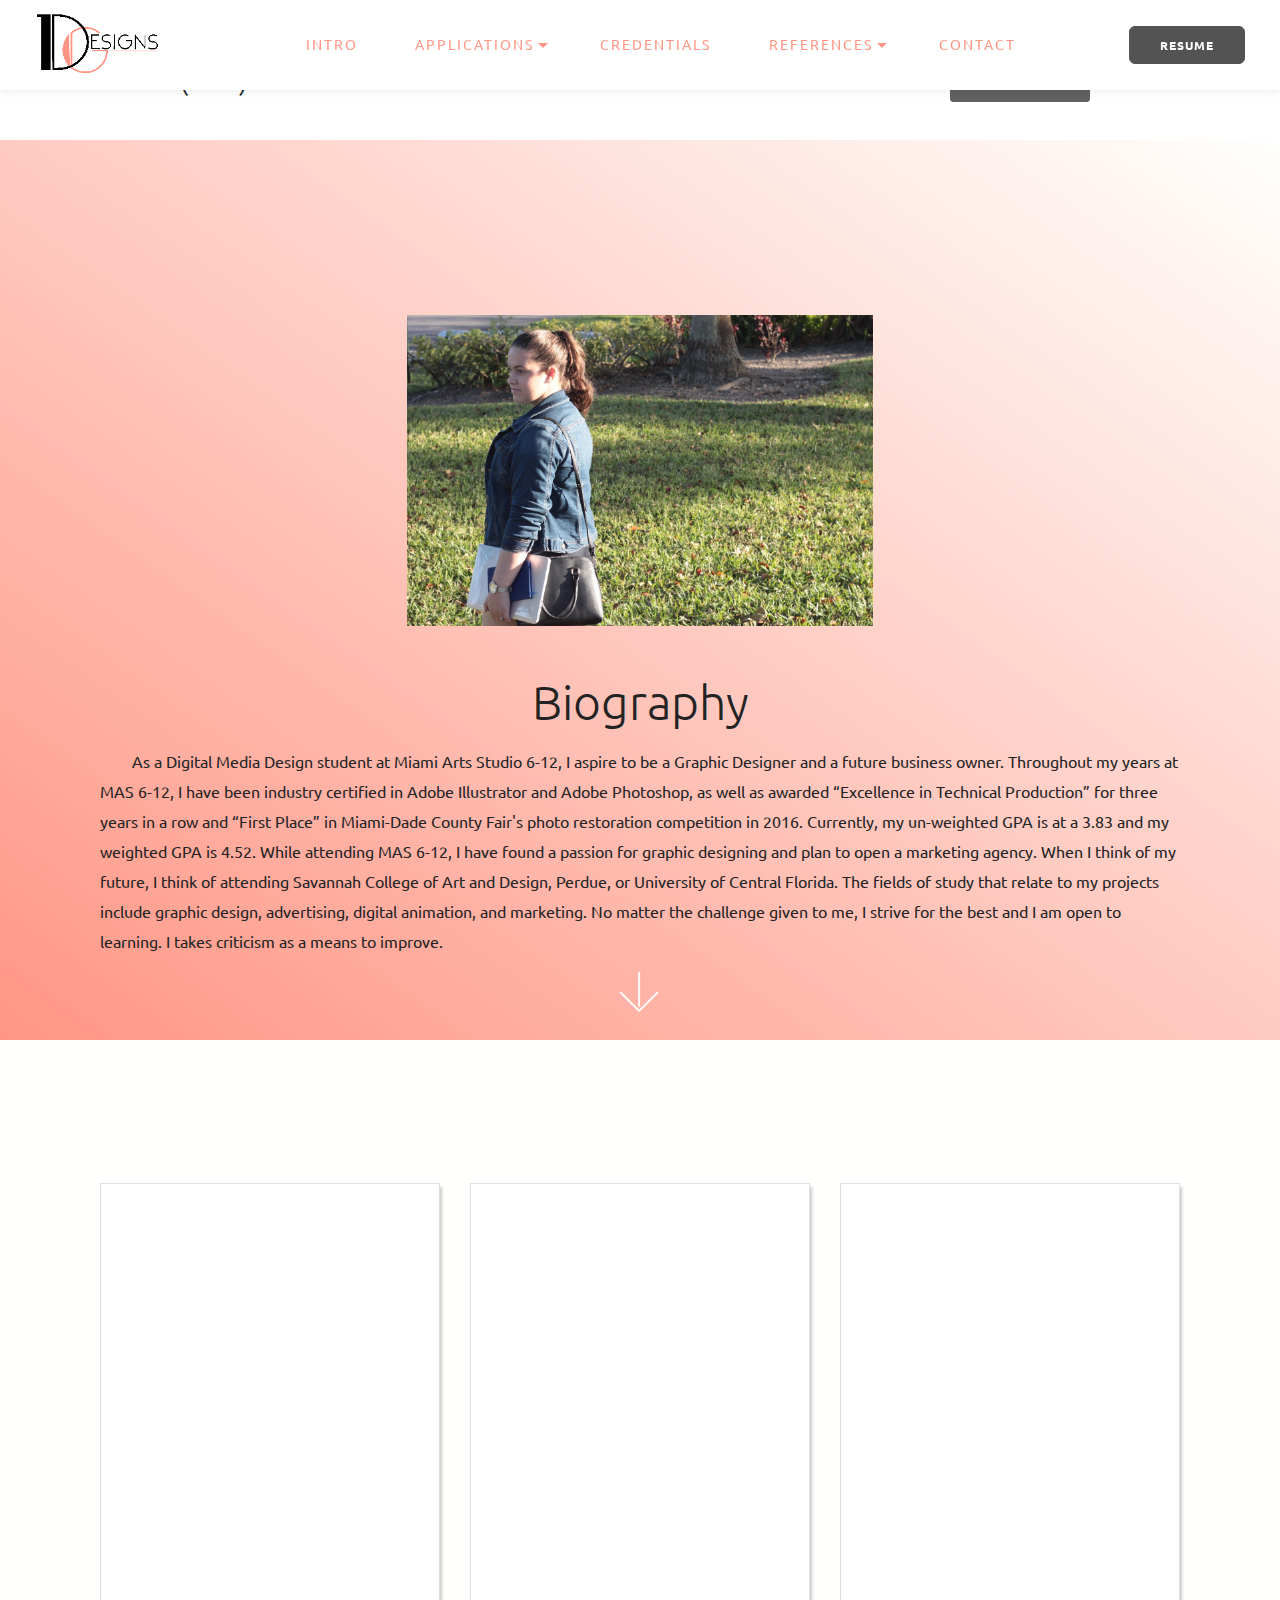
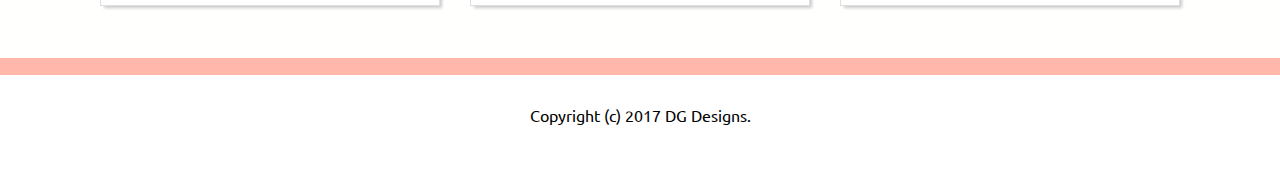
<file: introduction.html>
<!DOCTYPE html>
<html>
<head>
  <!-- Site made with Mobirise Website Builder v3.11.1, https://mobirise.com -->
  <meta charset="UTF-8">
  <meta http-equiv="X-UA-Compatible" content="IE=edge">
  <meta name="generator" content="Mobirise v3.11.1, mobirise.com">
  <meta name="viewport" content="width=device-width, initial-scale=1">
  <link rel="shortcut icon" href="assets/images/logo.png" type="image/x-icon">
  <meta name="description" content="">
  <title>Delaila Garcia</title>
  <link rel="stylesheet" href="https://fonts.googleapis.com/css?family=Libre+Franklin:400,400i,600,600i">
  <link rel="stylesheet" href="assets/web/assets/mobirise-icons/mobirise-icons.css">
  <link rel="stylesheet" href="assets/icon54/style.css">
  <link rel="stylesheet" href="assets/icon54-v2/style.css">
  <link rel="stylesheet" href="assets/tether/tether.min.css">
  <link rel="stylesheet" href="assets/bootstrap/css/bootstrap.min.css">
  <link rel="stylesheet" href="assets/animate.css/animate.min.css">
  <link rel="stylesheet" href="assets/dropdown/css/style.css">
  <link rel="stylesheet" href="assets/theme/css/style.css">
  <link rel="stylesheet" href="assets/mobirise/css/mbr-additional.css" type="text/css">
  
  
  
</head>
<body>
<section class="menu1" id="menu1-b">

    <nav class="navbar navbar-dropdown navbar-fixed-top">
        <div class="container-fluid">

            <div class="mbr-table">
                <div class="mbr-table-cell logo">

                    <div class="navbar-brand">
                        <a href="index.html" class="navbar-logo"><img src="assets/images/dyg-designs-logo-199x128.png" alt="Mobirise" style="height: 5rem;"></a>
                        
                    </div>

                </div>
                <div class="mbr-table-cell text">

                    <button class="navbar-toggler pull-xs-right hidden-md-up" type="button" data-toggle="collapse" data-target="#exCollapsingNavbar">
                        <div class="hamburger-icon"></div>
                    </button>

                    <ul class="nav-dropdown collapse pull-xs-right nav navbar-nav show-buttons navbar-toggleable-sm" id="exCollapsingNavbar"><li class="nav-item"><a class="nav-link link" href="introduction.html">INTRO</a></li><li class="nav-item dropdown"><a class="nav-link link dropdown-toggle" data-toggle="dropdown-submenu" href="https://mobirise.com/" aria-expanded="false">APPLICATIONS</a><div class="dropdown-menu"><a class="dropdown-item" href="123D.html">123D</a><a class="dropdown-item" href="adobeIllustrator.html">Adobe Illustrator</a><div class="dropdown"><a class="dropdown-item dropdown-toggle" href="adobePhotoshophtml" data-toggle="dropdown-submenu" aria-expanded="false">Adobe Photoshop</a><div class="dropdown-menu dropdown-submenu"><a class="dropdown-item" href="#">Gallery</a><a class="dropdown-item" href="#">Master Recreation</a></div></div><div class="dropdown"><a class="dropdown-item dropdown-toggle" data-toggle="dropdown-submenu" href="https://mobirise.com/" aria-expanded="false">Adobe Premiere</a><div class="dropdown-menu dropdown-submenu"><a class="dropdown-item" href="adobePremeireGallery.html">Video Gallery</a><a class="dropdown-item" href="adobePremiereBG.html">Video background</a></div></div><a class="dropdown-item" href="microsoftExcel.html">Microsoft Excel</a><div class="dropdown"><a class="dropdown-item dropdown-toggle" href="https://mobirise.com/" data-toggle="dropdown-submenu" aria-expanded="false">Microsoft Word</a><div class="dropdown-menu dropdown-submenu"><a class="dropdown-item" href="mircosoftWordDiscussits.html">Discuss its</a><a class="dropdown-item" href="mircosoftWordGallery.html">Gallery</a></div></div></div></li><li class="nav-item"><a class="nav-link link" href="credentials.html">CREDENTIALS</a></li><li class="nav-item dropdown"><a class="nav-link link dropdown-toggle" href="https://mobirise.com/" aria-expanded="false" data-toggle="dropdown-submenu">REFERENCES</a><div class="dropdown-menu"><a class="dropdown-item" href="#">Matthew Pate<br></a><a class="dropdown-item" href="#">Maria Campos<br></a><a class="dropdown-item" href="#">Glenda Puente<br></a><a class="dropdown-item" href="#">Anmaree Del Valle<br></a><a class="dropdown-item" href="#">Dr. Migual Balsera<br></a></div></li><li class="nav-item"><a class="nav-link link" href="contact.html">CONTACT</a></li><li class="nav-item nav-btn"><a class="nav-link btn btn-lg btn btn-black" href="#">Resume</a></li></ul>

                    <button hidden="" class="navbar-toggler navbar-close" type="button" data-toggle="collapse" data-target="#exCollapsingNavbar">
                        <div class="close-icon"></div>
                    </button>

                </div>

            </div>

        </div>
    </nav>

</section>

<section class="mbr-section mbr-section-md-padding footer3 mbr-after-navbar" id="footer3-2o" style="background-color: rgb(255, 255, 255); padding-top: 30px; padding-bottom: 30px;">
    
    <div class="container">
        <div class="row">
              <div class="col-xs-12 col-lg-4">
                <p class="mbr-section-text text-2 title">9059 SW 133rd ct, unit c, miami, fl</p>
                <h3 class="mbr-section-title display-3 number">+1 (786) 340-7809</h3>
              </div>
              <div class="col-xs-12 col-lg-4">
                <p class="mbr-section-text text-2 title"></p>
                <h3 class="mbr-section-title display-3 number"></h3>
              </div>
                

            <div class="col-xs-12 col-lg-4">
                <p class="mbr-section-text text-2 title">Need help?</p>
                <div class="mbr-section-btn text-xs-center"><a class="btn btn-warning" href="contact.html">Contact Me</a></div>

            </div>

        </div>
    </div>
</section>

<section class="mbr-section mbr-section-hero mbr-section-full header8" id="header8-2c" style="background-image: linear-gradient(to right top, rgb(255, 150, 133), rgb(255, 255, 253)); background-color: rgb(255, 150, 133); background-position: initial initial; background-repeat: initial initial;">

    
        <div class="mbr-table-cell">
            <div class="container">

                    <div id="title">
                        <div class="mbr-figure image-size" style="width: 42%;"><img src="assets/images/img-1400x933.jpg"></div>
                        <div class="mbr-table-cell mbr-left-padding-md-up col-md-6 text-xs-center text-md-left">

                            <h3 class="mbr-section-title display-2">Biography</h3>

                            <div class="mbr-section-subtitle sub-2">
                                <p></p><p>&nbsp;&nbsp;&nbsp;&nbsp;&nbsp;&nbsp;&nbsp;&nbsp;As a Digital Media Design student at Miami Arts Studio 6-12, I aspire
to be a Graphic Designer and a future business owner. Throughout
my years at MAS 6-12, I have been industry certified in Adobe
Illustrator and Adobe Photoshop, as well as awarded “Excellence in
Technical Production” for three years in a row and “First Place” in
Miami-Dade County Fair's photo restoration competition in 2016.
Currently, my un-weighted GPA is at a 3.83 and my weighted GPA
is 4.52. While attending MAS 6-12, I have found a passion for
graphic designing and plan to open a marketing agency. When I
think of my future, I think of attending Savannah College of Art and
Design, Perdue, or University of Central Florida. The fields of study
that relate to my projects include graphic design, advertising, digital
animation, and marketing. No matter the challenge given to me, I
strive for the best and I am open to learning. I takes criticism as a
means to improve.</p><p></p>
                            </div>
                        </div>
                        
                    </div>
            </div> 
        </div> 
    <div class="mbr-arrow mbr-arrow-floating" aria-hidden="true"><a href="#features2-2e"><i class="mbri-down"></i></a></div>            
</section>

<section class="mbr-section mbr-section-hero features2" id="features2-2e" style="background-color: rgb(255, 255, 253); padding-top: 40px; padding-bottom: 40px;">

    

        <div class="container">
            <div class="row heading">
                <div class="col-md-12">

                    <h1 class="mbr-section-title display-3 heading-title">Goals</h1>
                    
                    
                </div>
            </div>
        </div>

        <div class="container">
            <div class="col-xs-12">
                <div class="row">

                    <div class="mbr-cards-col col-xs-12 col-lg-4">
                        <div class="card" style="text-align: center;">
                            <div class="card-img col-xs-3 col-lg-12" style="text-align: center;"><a href="#" class="icon54-v2-school mbr-iconfont" style="font-size: 40px;"></a></div>
                            <div class="card-box col-xs-9 col-lg-12">
                                <h4 class="card-title mbr-section-subtitle sub-2">Attend a <br>Four Year Institute&nbsp;<div>(2018-2022)</div></h4>
                                <p class="card-text mbr-section-text text-1">After I graduate from Miami Arts Studio 6-12 in 2018, I plans to attend a four year institute. I am going to double major in Graphic Design and &nbsp;Business. With my degrees I plan to work for films marketing team.</p>
                                
                            </div>
                            <div class="clear"></div>
                        </div>
                    </div>

                    <div class="mbr-cards-col col-xs-12 col-lg-4">
                        <div class="card" style="text-align: center;">
                            <div class="card-img col-xs-3 col-lg-12" style="text-align: center;"><a href="#" class="icon54-v2-award-2 mbr-iconfont" style="font-size: 40px;"></a></div>
                            <div class="card-box col-xs-9 col-lg-12">
                                <h4 class="card-title mbr-section-subtitle sub-2">Get a Master's &amp; <br>Doctoral Degree<div>(2018-2024)</div></h4>
                                <p class="card-text mbr-section-text text-1">I want to graduate with two Master's degrees; one in Business and the other in Graphic Design. Afterwards, <br>I plan to get a Doctoral Degree in&nbsp;Business.<br><br></p>
                                
                            </div>
                            <div class="clear"></div>
                        </div>
                    </div>

                    <div class="mbr-cards-col col-xs-12 col-lg-4">
                        <div class="card" style="text-align: center;">
                            <div class="card-img col-xs-3 col-lg-12" style="text-align: center;"><a href="#" class="mbri-website-theme mbr-iconfont" style="font-size: 40px;"></a></div>
                            <div class="card-box col-xs-9 col-lg-12">
                                <h4 class="card-title mbr-section-subtitle sub-2">Work in an Elite<br> Marketing Agency<div>(2024-2034)</div></h4>
                                <p class="card-text mbr-section-text text-1">Once I gets my degrees, I plan to work for an Elite Marketing Agency to gain experience. Also, I want to gain connections and clients.<br><br><br></p>
                                
                            </div>
                            <div class="clear"></div>
                        </div>
                    </div>

                    

                </div>
            </div>
        </div>


</section>

<section class="mbr-section content3 mbr-section__container" id="content3-2h" style="background-color: rgb(255, 182, 171); padding-top: 0px; padding-bottom: 0px;">
    <div class="container">
        <div class="row">
            <div class="col-xs-12">
            	<h1 class="mbr-section-title display-2 text-center">Test Scores</h1>
                
            </div>
        </div>
    </div>
</section>

<footer class="mbr-small-footer mbr-section mbr-section-nopadding footer4" id="footer4-c" style="background-color: rgb(255, 255, 255); padding-top: 1.75rem; padding-bottom: 1.75rem;">
    
    <div class="container">
        <p class="text-xs-center">Copyright (c) 2017 DG Designs.</p>
    </div>
</footer>


  <script src="assets/web/assets/jquery/jquery.min.js"></script>
  <script src="assets/tether/tether.min.js"></script>
  <script src="assets/bootstrap/js/bootstrap.min.js"></script>
  <script src="assets/smooth-scroll/SmoothScroll.js"></script>
  <script src="assets/viewportChecker/jquery.viewportchecker.js"></script>
  <script src="assets/dropdown/js/script.min.js"></script>
  <script src="assets/touchSwipe/jquery.touchSwipe.min.js"></script>
  <script src="assets/theme/js/script.js"></script>
  
  
  <input name="animation" type="hidden">
  </body>
</html>
</file>
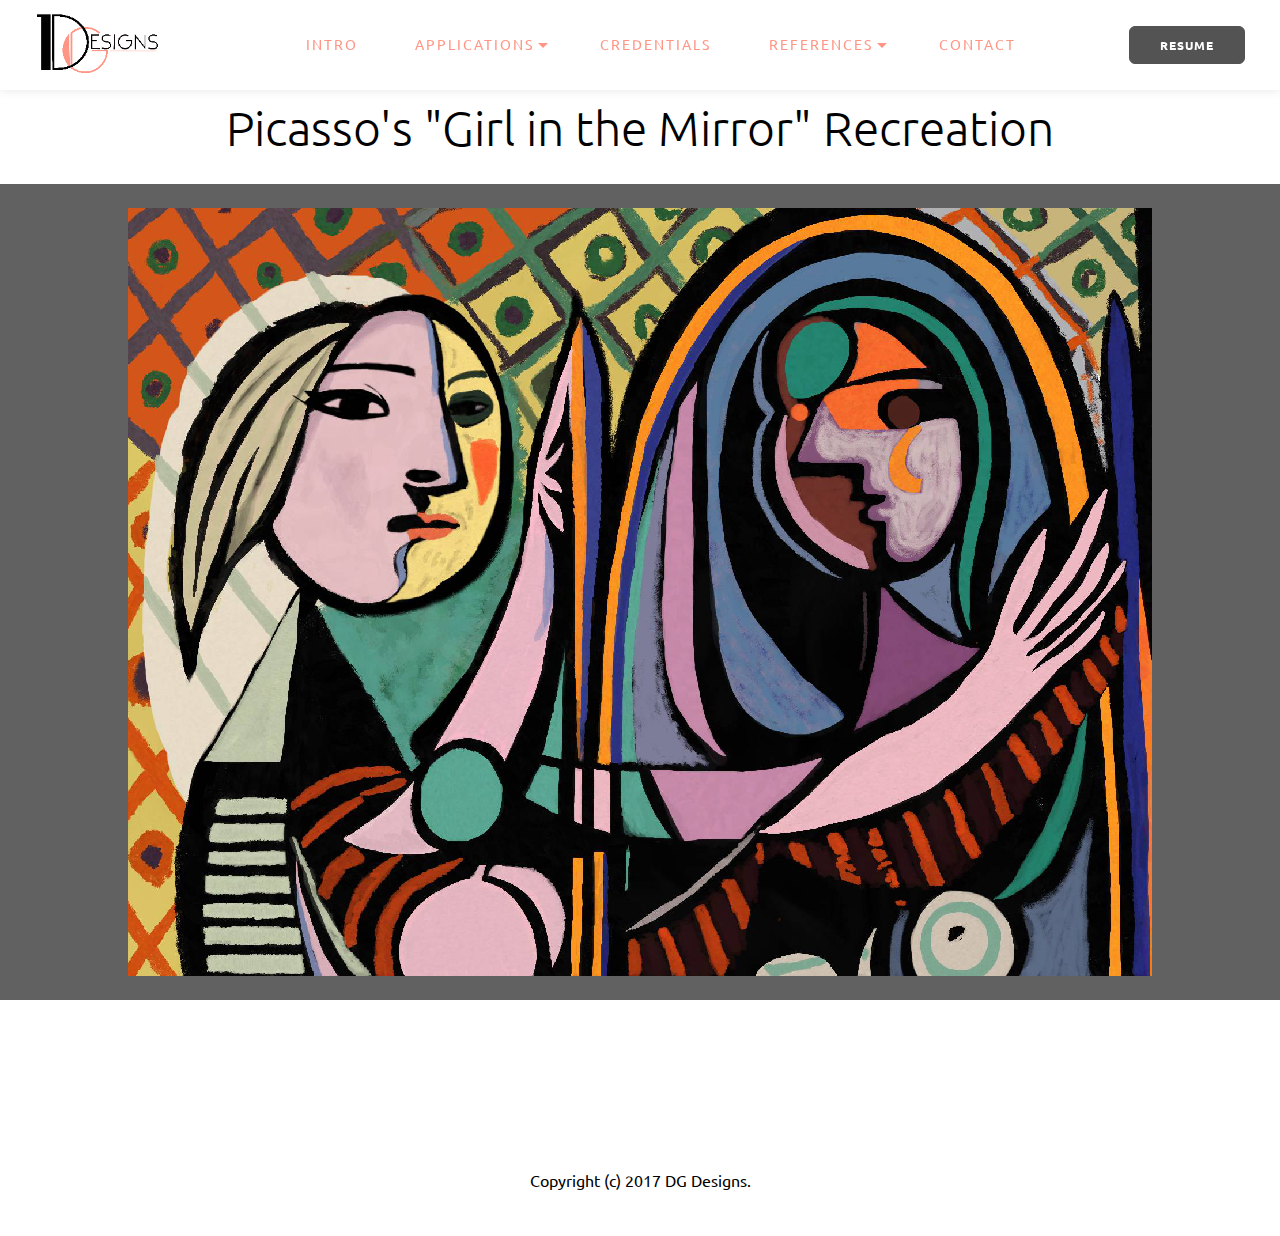
<file: masterRecreation.html>
<!DOCTYPE html>
<html>
<head>
  <!-- Site made with Mobirise Website Builder v3.11.1, https://mobirise.com -->
  <meta charset="UTF-8">
  <meta http-equiv="X-UA-Compatible" content="IE=edge">
  <meta name="generator" content="Mobirise v3.11.1, mobirise.com">
  <meta name="viewport" content="width=device-width, initial-scale=1">
  <link rel="shortcut icon" href="assets/images/logo.png" type="image/x-icon">
  <meta name="description" content="">
  <title>Delaila Garcia</title>
  <link rel="stylesheet" href="https://fonts.googleapis.com/css?family=Libre+Franklin:400,400i,600,600i">
  <link rel="stylesheet" href="assets/tether/tether.min.css">
  <link rel="stylesheet" href="assets/bootstrap/css/bootstrap.min.css">
  <link rel="stylesheet" href="assets/animate.css/animate.min.css">
  <link rel="stylesheet" href="assets/dropdown/css/style.css">
  <link rel="stylesheet" href="assets/theme/css/style.css">
  <link rel="stylesheet" href="assets/wowslider-init/style.css">
  <link rel="stylesheet" href="assets/mobirise/css/mbr-additional.css" type="text/css">
  
  
  
<link rel="stylesheet" href = "assets/wowslider-init/calm/style.css"></link></head>
<body>
<section class="menu1" id="menu1-2i">

    <nav class="navbar navbar-dropdown navbar-fixed-top">
        <div class="container-fluid">

            <div class="mbr-table">
                <div class="mbr-table-cell logo">

                    <div class="navbar-brand">
                        <a href="#" class="navbar-logo"><img src="assets/images/dyg-designs-logo-199x128.png" alt="Mobirise" style="height: 5rem;"></a>
                        
                    </div>

                </div>
                <div class="mbr-table-cell text">

                    <button class="navbar-toggler pull-xs-right hidden-md-up" type="button" data-toggle="collapse" data-target="#exCollapsingNavbar">
                        <div class="hamburger-icon"></div>
                    </button>

                    <ul class="nav-dropdown collapse pull-xs-right nav navbar-nav show-buttons navbar-toggleable-sm" id="exCollapsingNavbar"><li class="nav-item"><a class="nav-link link" href="introduction.html">INTRO</a></li><li class="nav-item dropdown"><a class="nav-link link dropdown-toggle" data-toggle="dropdown-submenu" href="https://mobirise.com/" aria-expanded="false">APPLICATIONS</a><div class="dropdown-menu"><a class="dropdown-item" href="123D.html">123D</a><a class="dropdown-item" href="adobeIllustrator.html">Adobe Illustrator</a><div class="dropdown"><a class="dropdown-item dropdown-toggle" href="adobePhotoshophtml" data-toggle="dropdown-submenu" aria-expanded="false">Adobe Photoshop</a><div class="dropdown-menu dropdown-submenu"><a class="dropdown-item" href="#">Gallery</a><a class="dropdown-item" href="#">Master Recreation</a></div></div><div class="dropdown"><a class="dropdown-item dropdown-toggle" data-toggle="dropdown-submenu" href="https://mobirise.com/" aria-expanded="false">Adobe Premiere</a><div class="dropdown-menu dropdown-submenu"><a class="dropdown-item" href="adobePremeireGallery.html">Video Gallery</a><a class="dropdown-item" href="adobePremiereBG.html">Video background</a></div></div><a class="dropdown-item" href="microsoftExcel.html">Microsoft Excel</a><div class="dropdown"><a class="dropdown-item dropdown-toggle" href="https://mobirise.com/" data-toggle="dropdown-submenu" aria-expanded="false">Microsoft Word</a><div class="dropdown-menu dropdown-submenu"><a class="dropdown-item" href="mircosoftWordDiscussits.html">Discuss its</a><a class="dropdown-item" href="mircosoftWordGallery.html">Gallery</a></div></div></div></li><li class="nav-item"><a class="nav-link link" href="credentials.html">CREDENTIALS</a></li><li class="nav-item dropdown"><a class="nav-link link dropdown-toggle" href="https://mobirise.com/" aria-expanded="false" data-toggle="dropdown-submenu">REFERENCES</a><div class="dropdown-menu"><a class="dropdown-item" href="#">Matthew Pate<br></a><a class="dropdown-item" href="https://DGdesign.github.io/CamposRecommendation2017.pdf" target="_blank">Maria Campos<br></a><a class="dropdown-item" href="#">Glenda Puente<br></a><a class="dropdown-item" href="#">Anmaree Del Valle<br></a><a class="dropdown-item" href="#">Dr. Migual Balsera<br></a></div></li><li class="nav-item"><a class="nav-link link" href="contact.html">CONTACT</a></li><li class="nav-item nav-btn"><a class="nav-link btn btn-lg btn btn-black" href="https://dgdesign.github.io/Resume%202%202017.pdf" target="_blank">Resume</a></li></ul>

                    <button hidden="" class="navbar-toggler navbar-close" type="button" data-toggle="collapse" data-target="#exCollapsingNavbar">
                        <div class="close-icon"></div>
                    </button>

                </div>

            </div>

        </div>
    </nav>

</section>

<section class="mbr-section content3 mbr-section__container mbr-after-navbar" id="content3-2n" style="background-color: rgb(255, 255, 255); padding-top: 100px; padding-bottom: 20px;">
    <div class="container">
        <div class="row">
            <div class="col-xs-12">
            	<h1 class="mbr-section-title display-2 text-center">Picasso's "Girl in the Mirror" Recreation</h1>
                
            </div>
        </div>
    </div>
</section>

<section class="mbr-wowslider-container mbr-section mbr-section__container carousel slide mbr-wowslider-container--calm mbr-section-nopadding" data-ride="carousel" data-keyboard="false" data-wrap="true" data-interval="false" id="wowslider-36" style="background-color: rgb(97, 97, 97);">
    <div class="mbr-wowslider">
        <div class="ws_images">
            <ul>
                <li>
                    
                    <img src="assets/images/32-2000x1333-1024x768.png" alt="title 1" title="title 1"> text 1
                </li><li>
                    
                    <img src="assets/images/1-2000x1333-1024x768.png" alt="title 2" title="title 2"> text 2
                </li><li>
                    
                    <img src="assets/images/3-2000x1333-1024x768.png" alt="title 3" title="title 3"> text 3
                </li><li>
                    
                    <img src="assets/images/4-2000x1333-1024x768.png" alt="title 1" title="title 1"> text 1
                </li><li>
                    
                    <img src="assets/images/5-2000x1333-1024x768.png" alt="title 1" title="title 1"> text 1
                </li><li>
                    
                    <img src="assets/images/6-2000x1333-1024x768.png" alt="title 2" title="title 2"> text 2
                </li><li>
                    
                    <img src="assets/images/7-2000x1333-1024x768.png" alt="title 1" title="title 1"> text 1
                </li><li>
                    
                    <img src="assets/images/9-2000x1333-1024x768.png" alt="title 1" title="title 1"> text 1
                </li><li>
                    
                    <img src="assets/images/12-2000x1333-1024x768.png" alt="title 1" title="title 1"> text 1
                </li><li>
                    
                    <img src="assets/images/14-2000x1333-1024x768.png" alt="title 1" title="title 1"> text 1
                </li><li>
                    
                    <img src="assets/images/15-2000x1333-1024x768.png" alt="title 1" title="title 1"> text 1
                </li><li>
                    
                    <img src="assets/images/16-2000x1333-1024x768.png" alt="title 1" title="title 1"> text 1
                </li><li>
                    
                    <img src="assets/images/17-2000x1333-1024x768.png" alt="title 1" title="title 1"> text 1
                </li><li>
                    
                    <img src="assets/images/19-2000x1333-1024x768.png" alt="title 1" title="title 1"> text 1
                </li><li>
                    
                    <img src="assets/images/21-2000x1333-1024x768.png" alt="title 1" title="title 1"> text 1
                </li><li>
                    
                    <img src="assets/images/22-2000x1333-1024x768.png" alt="title 1" title="title 1"> text 1
                </li><li>
                    
                    <img src="assets/images/22-2000x1333-1024x768.png" alt="title 1" title="title 1"> text 1
                </li><li>
                    
                    <img src="assets/images/23-2000x1333-1024x768.png" alt="title 1" title="title 1"> text 1
                </li><li>
                    
                    <img src="assets/images/25-2000x1333-1024x768.png" alt="title 1" title="title 1"> text 1
                </li><li>
                    
                    <img src="assets/images/28-2000x1333-1024x768.png" alt="title 1" title="title 1"> text 1
                </li><li>
                    
                    <img src="assets/images/29-2000x1333-1024x768.png" alt="title 1" title="title 1"> text 1
                </li><li>
                    
                    <img src="assets/images/32-2000x1333-1024x76878.png" alt="title 1" title="title 1"> text 1
                </li>
            </ul>
        </div>
        <div class="ws_bullets">
            <div>
                <a href="#" title="">
                    <span><img alt="slide1" src="assets/images/32-2000x1333-85x48.png"></span>
                </a><a href="#" title="">
                    <span><img alt="slide1" src="assets/images/1-2000x1333-85x48.png"></span>
                </a><a href="#" title="">
                    <span><img alt="slide1" src="assets/images/3-2000x1333-85x48.png"></span>
                </a><a href="#" title="">
                    <span><img alt="slide1" src="assets/images/4-2000x1333-85x48.png"></span>
                </a><a href="#" title="">
                    <span><img alt="slide1" src="assets/images/5-2000x1333-85x48.png"></span>
                </a><a href="#" title="">
                    <span><img alt="slide1" src="assets/images/6-2000x1333-85x48.png"></span>
                </a><a href="#" title="">
                    <span><img alt="slide1" src="assets/images/7-2000x1333-85x48.png"></span>
                </a><a href="#" title="">
                    <span><img alt="slide1" src="assets/images/9-2000x1333-85x48.png"></span>
                </a><a href="#" title="">
                    <span><img alt="slide1" src="assets/images/12-2000x1333-85x48.png"></span>
                </a><a href="#" title="">
                    <span><img alt="slide1" src="assets/images/14-2000x1333-85x48.png"></span>
                </a><a href="#" title="">
                    <span><img alt="slide1" src="assets/images/15-2000x1333-85x48.png"></span>
                </a><a href="#" title="">
                    <span><img alt="slide1" src="assets/images/16-2000x1333-85x48.png"></span>
                </a><a href="#" title="">
                    <span><img alt="slide1" src="assets/images/17-2000x1333-85x48.png"></span>
                </a><a href="#" title="">
                    <span><img alt="slide1" src="assets/images/19-2000x1333-85x48.png"></span>
                </a><a href="#" title="">
                    <span><img alt="slide1" src="assets/images/21-2000x1333-85x48.png"></span>
                </a><a href="#" title="">
                    <span><img alt="slide1" src="assets/images/22-2000x1333-85x48.png"></span>
                </a><a href="#" title="">
                    <span><img alt="slide1" src="assets/images/22-2000x1333-85x48.png"></span>
                </a><a href="#" title="">
                    <span><img alt="slide1" src="assets/images/23-2000x1333-85x48.png"></span>
                </a><a href="#" title="">
                    <span><img alt="slide1" src="assets/images/25-2000x1333-85x48.png"></span>
                </a><a href="#" title="">
                    <span><img alt="slide1" src="assets/images/28-2000x1333-85x48.png"></span>
                </a><a href="#" title="">
                    <span><img alt="slide1" src="assets/images/29-2000x1333-85x48.png"></span>
                </a><a href="#" title="">
                    <span><img alt="slide1" src="assets/images/32-2000x1333-85x4879.png"></span>
                </a>
            </div>
        </div>
        <div class="ws_shadow"></div>
        <div class="mbr-wowslider-options">
            <div class="params" data-anim-type="fade" data-theme="calm" data-autoplay="true" data-paddingtop="1" data-paddingbottom="1" data-fullscreen="true" data-showbullets="false" data-timeout="3" data-duration="1.5" data-height="768" data-width="1024" data-responsive="1" data-showcaptions="false" data-captionseffect="slide" data-hidecontrols="true"></div>
        </div>
</div></section>

<section class="mbr-section mbr-section-md-padding footer3" id="footer3-2v" style="background-color: rgb(255, 255, 255); padding-top: 30px; padding-bottom: 30px;">
    
    <div class="container">
        <div class="row">
              <div class="col-xs-12 col-lg-4">
                <p class="mbr-section-text text-2 title">9059 SW 133rd ct, unit c, miami, fl</p>
                <h3 class="mbr-section-title display-3 number">+1 (786) 340-7809</h3>
              </div>
              <div class="col-xs-12 col-lg-4">
                <p class="mbr-section-text text-2 title"></p>
                <h3 class="mbr-section-title display-3 number"></h3>
              </div>
                

            <div class="col-xs-12 col-lg-4">
                <p class="mbr-section-text text-2 title">Need help?</p>
                <div class="mbr-section-btn text-xs-center"><a class="btn btn-warning" href="contact.html">Contact Me</a></div>

            </div>

        </div>
    </div>
</section>

<footer class="mbr-small-footer mbr-section mbr-section-nopadding footer4" id="footer4-2j" style="background-color: rgb(255, 255, 255); padding-top: 1.75rem; padding-bottom: 1.75rem;">
    
    <div class="container">
        <p class="text-xs-center">Copyright (c) 2017 DG Designs.</p>
    </div>
</footer>


  <script src="assets/web/assets/jquery/jquery.min.js"></script>
  <script src="assets/tether/tether.min.js"></script>
  <script src="assets/bootstrap/js/bootstrap.min.js"></script>
  <script src="assets/smooth-scroll/SmoothScroll.js"></script>
  <script src="assets/viewportChecker/jquery.viewportchecker.js"></script>
  <script src="assets/dropdown/js/script.min.js"></script>
  <script src="assets/touchSwipe/jquery.touchSwipe.min.js"></script>
  <script src="assets/wowslider-plugin/wowslider.js"></script>
  <script src="assets/theme/js/script.js"></script>
  <script src="assets/wowslider-effect/effects.js"></script>
  <script src="assets/wowslider-init/script.js"></script>
  
  
  <input name="animation" type="hidden">
  </body>
</html>
</file>
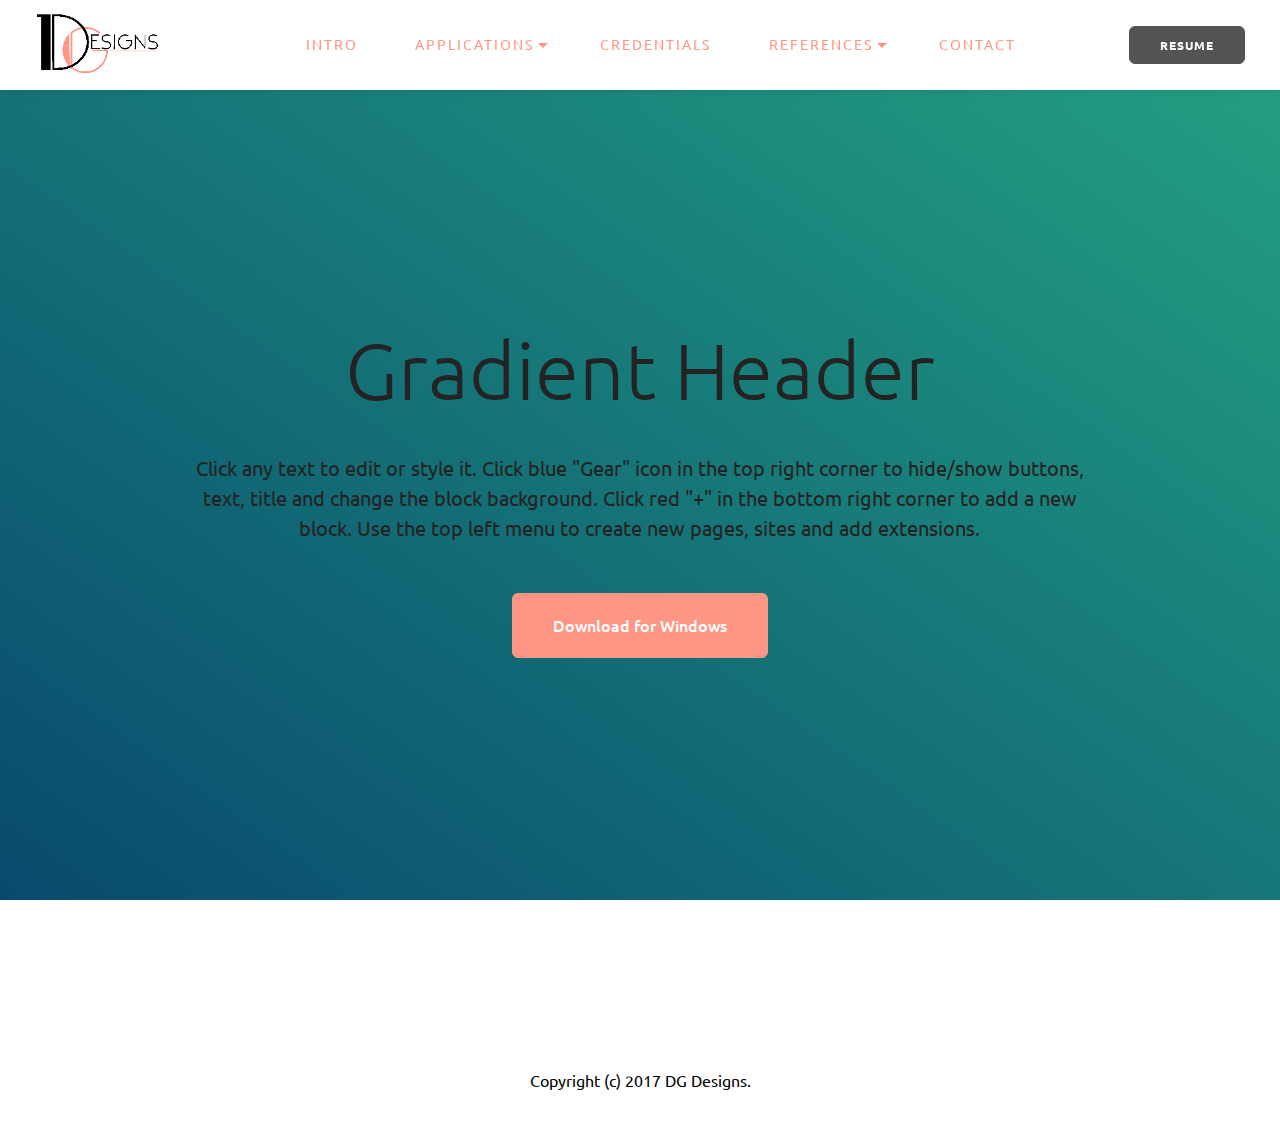
<file: microsoftExcel.html>
<!DOCTYPE html>
<html>
<head>
  <!-- Site made with Mobirise Website Builder v3.11.1, https://mobirise.com -->
  <meta charset="UTF-8">
  <meta http-equiv="X-UA-Compatible" content="IE=edge">
  <meta name="generator" content="Mobirise v3.11.1, mobirise.com">
  <meta name="viewport" content="width=device-width, initial-scale=1">
  <link rel="shortcut icon" href="assets/images/logo.png" type="image/x-icon">
  <meta name="description" content="">
  <title>Delaila Garcia</title>
  <link rel="stylesheet" href="https://fonts.googleapis.com/css?family=Libre+Franklin:400,400i,600,600i">
  <link rel="stylesheet" href="assets/tether/tether.min.css">
  <link rel="stylesheet" href="assets/bootstrap/css/bootstrap.min.css">
  <link rel="stylesheet" href="assets/animate.css/animate.min.css">
  <link rel="stylesheet" href="assets/dropdown/css/style.css">
  <link rel="stylesheet" href="assets/theme/css/style.css">
  <link rel="stylesheet" href="assets/mobirise/css/mbr-additional.css" type="text/css">
  
  
  
</head>
<body>
<section class="menu1" id="menu1-1m">

    <nav class="navbar navbar-dropdown navbar-fixed-top">
        <div class="container-fluid">

            <div class="mbr-table">
                <div class="mbr-table-cell logo">

                    <div class="navbar-brand">
                        <a href="#" class="navbar-logo"><img src="assets/images/dyg-designs-logo-199x128.png" alt="Mobirise" style="height: 5rem;"></a>
                        
                    </div>

                </div>
                <div class="mbr-table-cell text">

                    <button class="navbar-toggler pull-xs-right hidden-md-up" type="button" data-toggle="collapse" data-target="#exCollapsingNavbar">
                        <div class="hamburger-icon"></div>
                    </button>

                    <ul class="nav-dropdown collapse pull-xs-right nav navbar-nav show-buttons navbar-toggleable-sm" id="exCollapsingNavbar"><li class="nav-item"><a class="nav-link link" href="introduction.html">INTRO</a></li><li class="nav-item dropdown"><a class="nav-link link dropdown-toggle" data-toggle="dropdown-submenu" href="https://mobirise.com/" aria-expanded="false">APPLICATIONS</a><div class="dropdown-menu"><a class="dropdown-item" href="123D.html">123D</a><a class="dropdown-item" href="adobeIllustrator.html">Adobe Illustrator</a><div class="dropdown"><a class="dropdown-item dropdown-toggle" href="adobePhotoshophtml" data-toggle="dropdown-submenu" aria-expanded="false">Adobe Photoshop</a><div class="dropdown-menu dropdown-submenu"><a class="dropdown-item" href="#">Gallery</a><a class="dropdown-item" href="#">Master Recreation</a></div></div><div class="dropdown"><a class="dropdown-item dropdown-toggle" data-toggle="dropdown-submenu" href="https://mobirise.com/" aria-expanded="false">Adobe Premiere</a><div class="dropdown-menu dropdown-submenu"><a class="dropdown-item" href="adobePremeireGallery.html">Video Gallery</a><a class="dropdown-item" href="adobePremiereBG.html">Video background</a></div></div><a class="dropdown-item" href="microsoftExcel.html">Microsoft Excel</a><div class="dropdown"><a class="dropdown-item dropdown-toggle" href="https://mobirise.com/" data-toggle="dropdown-submenu" aria-expanded="false">Microsoft Word</a><div class="dropdown-menu dropdown-submenu"><a class="dropdown-item" href="mircosoftWordDiscussits.html">Discuss its</a><a class="dropdown-item" href="mircosoftWordGallery.html">Gallery</a></div></div></div></li><li class="nav-item"><a class="nav-link link" href="credentials.html">CREDENTIALS</a></li><li class="nav-item dropdown"><a class="nav-link link dropdown-toggle" href="https://mobirise.com/" aria-expanded="false" data-toggle="dropdown-submenu">REFERENCES</a><div class="dropdown-menu"><a class="dropdown-item" href="#">Matthew Pate<br></a><a class="dropdown-item" href="#">Maria Campos<br></a><a class="dropdown-item" href="#">Glenda Puente<br></a><a class="dropdown-item" href="#">Anmaree Del Valle<br></a><a class="dropdown-item" href="#">Dr. Migual Balsera<br></a></div></li><li class="nav-item"><a class="nav-link link" href="contact.html">CONTACT</a></li><li class="nav-item nav-btn"><a class="nav-link btn btn-lg btn btn-black" href="#">Resume</a></li></ul>

                    <button hidden="" class="navbar-toggler navbar-close" type="button" data-toggle="collapse" data-target="#exCollapsingNavbar">
                        <div class="close-icon"></div>
                    </button>

                </div>

            </div>

        </div>
    </nav>

</section>

<section class="mbr-section mbr-section-hero mbr-section-full header5 mbr-after-navbar" id="header5-1q" style="background-image: linear-gradient(to right top, rgb(8, 74, 110), rgb(36, 163, 131)); background-color: rgb(8, 74, 110); background-position: initial initial; background-repeat: initial initial;">

    
        
    <div class="mbr-table-cell">
        <div class="container">
            <div class="row heading">
                <div class="col-md-10 col-md-offset-1 text-xs-center">

                    <h1 class="mbr-section-title display-1 heading-title">Gradient Header</h1>
                    <p class="mbr-section-subtitle sub-2 heading-text">Click any text to edit or style it. Click blue "Gear" icon in the top right corner to hide/show buttons, text, title and change the block background. Click red "+" in the bottom right corner to add a new block. Use the top left menu to create new pages, sites and add extensions.</p>
                    <div class="mbr-section-btn"><a class="btn btn-lg btn-primary" href="https://mobirise.com">Download for Windows</a></div>
                </div>
            </div>
        </div>
    </div>    

</section>

<section class="mbr-section mbr-section-md-padding footer3" id="footer3-1o" style="background-color: rgb(255, 255, 255); padding-top: 30px; padding-bottom: 30px;">
    
    <div class="container">
        <div class="row">
              <div class="col-xs-12 col-lg-4">
                <p class="mbr-section-text text-2 title">9059 SW 133rd ct, unit c, miami, fl</p>
                <h3 class="mbr-section-title display-3 number">+1 (786) 340-7809</h3>
              </div>
              <div class="col-xs-12 col-lg-4">
                <p class="mbr-section-text text-2 title"></p>
                <h3 class="mbr-section-title display-3 number"></h3>
              </div>
                

            <div class="col-xs-12 col-lg-4">
                <p class="mbr-section-text text-2 title">Need help?</p>
                <div class="mbr-section-btn text-xs-center"><a class="btn btn-warning" href="https://mobirise.com">Contact Me</a></div>

            </div>

        </div>
    </div>
</section>

<footer class="mbr-small-footer mbr-section mbr-section-nopadding footer4" id="footer4-1n" style="background-color: rgb(255, 255, 255); padding-top: 1.75rem; padding-bottom: 1.75rem;">
    
    <div class="container">
        <p class="text-xs-center">Copyright (c) 2017 DG Designs.</p>
    </div>
</footer>


  <script src="assets/web/assets/jquery/jquery.min.js"></script>
  <script src="assets/tether/tether.min.js"></script>
  <script src="assets/bootstrap/js/bootstrap.min.js"></script>
  <script src="assets/smooth-scroll/SmoothScroll.js"></script>
  <script src="assets/viewportChecker/jquery.viewportchecker.js"></script>
  <script src="assets/dropdown/js/script.min.js"></script>
  <script src="assets/touchSwipe/jquery.touchSwipe.min.js"></script>
  <script src="assets/theme/js/script.js"></script>
  
  
  <input name="animation" type="hidden">
  </body>
</html>
</file>
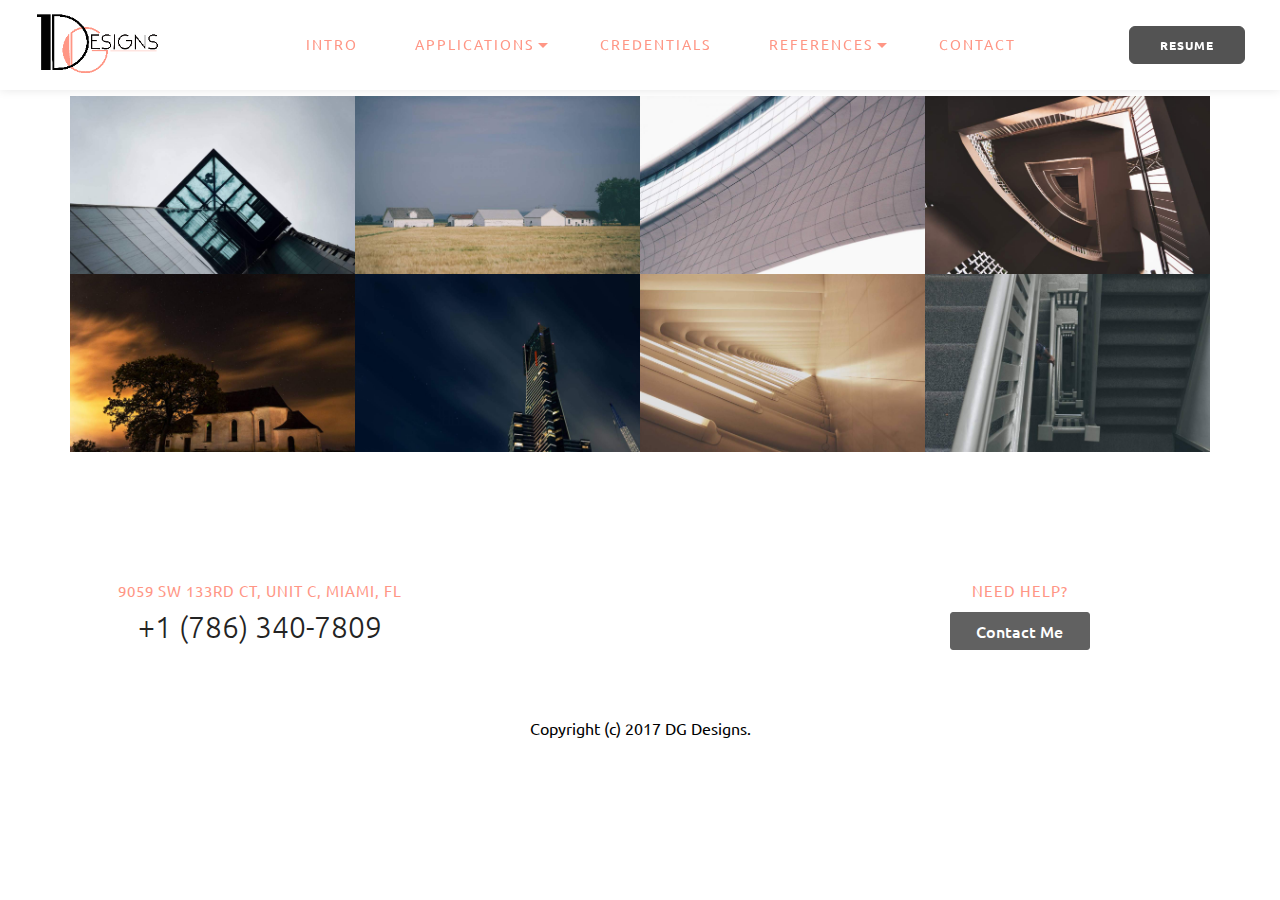
<file: mircosoftWordDiscussits.html>
<!DOCTYPE html>
<html>
<head>
  <!-- Site made with Mobirise Website Builder v3.11.1, https://mobirise.com -->
  <meta charset="UTF-8">
  <meta http-equiv="X-UA-Compatible" content="IE=edge">
  <meta name="generator" content="Mobirise v3.11.1, mobirise.com">
  <meta name="viewport" content="width=device-width, initial-scale=1">
  <link rel="shortcut icon" href="assets/images/logo.png" type="image/x-icon">
  <meta name="description" content="">
  <title>Delaila Garcia</title>
  <link rel="stylesheet" href="https://fonts.googleapis.com/css?family=Libre+Franklin:400,400i,600,600i">
  <link rel="stylesheet" href="assets/web/assets/mobirise-icons/mobirise-icons.css">
  <link rel="stylesheet" href="assets/tether/tether.min.css">
  <link rel="stylesheet" href="assets/bootstrap/css/bootstrap.min.css">
  <link rel="stylesheet" href="assets/animate.css/animate.min.css">
  <link rel="stylesheet" href="assets/dropdown/css/style.css">
  <link rel="stylesheet" href="assets/theme/css/style.css">
  <link rel="stylesheet" href="assets/mobirise-gallery/style.css">
  <link rel="stylesheet" href="assets/mobirise/css/mbr-additional.css" type="text/css">
  
  
  
</head>
<body>
<section class="menu1" id="menu1-16">

    <nav class="navbar navbar-dropdown navbar-fixed-top">
        <div class="container-fluid">

            <div class="mbr-table">
                <div class="mbr-table-cell logo">

                    <div class="navbar-brand">
                        <a href="#" class="navbar-logo"><img src="assets/images/dyg-designs-logo-199x128.png" alt="Mobirise" style="height: 5rem;"></a>
                        
                    </div>

                </div>
                <div class="mbr-table-cell text">

                    <button class="navbar-toggler pull-xs-right hidden-md-up" type="button" data-toggle="collapse" data-target="#exCollapsingNavbar">
                        <div class="hamburger-icon"></div>
                    </button>

                    <ul class="nav-dropdown collapse pull-xs-right nav navbar-nav show-buttons navbar-toggleable-sm" id="exCollapsingNavbar"><li class="nav-item"><a class="nav-link link" href="introduction.html">INTRO</a></li><li class="nav-item dropdown"><a class="nav-link link dropdown-toggle" data-toggle="dropdown-submenu" href="https://mobirise.com/" aria-expanded="false">APPLICATIONS</a><div class="dropdown-menu"><a class="dropdown-item" href="123D.html">123D</a><a class="dropdown-item" href="adobeIllustrator.html">Adobe Illustrator</a><div class="dropdown"><a class="dropdown-item dropdown-toggle" href="adobePhotoshophtml" data-toggle="dropdown-submenu" aria-expanded="false">Adobe Photoshop</a><div class="dropdown-menu dropdown-submenu"><a class="dropdown-item" href="#">Gallery</a><a class="dropdown-item" href="#">Master Recreation</a></div></div><div class="dropdown"><a class="dropdown-item dropdown-toggle" data-toggle="dropdown-submenu" href="https://mobirise.com/" aria-expanded="false">Adobe Premiere</a><div class="dropdown-menu dropdown-submenu"><a class="dropdown-item" href="adobePremeireGallery.html">Video Gallery</a><a class="dropdown-item" href="adobePremiereBG.html">Video background</a></div></div><a class="dropdown-item" href="microsoftExcel.html">Microsoft Excel</a><div class="dropdown"><a class="dropdown-item dropdown-toggle" href="https://mobirise.com/" data-toggle="dropdown-submenu" aria-expanded="false">Microsoft Word</a><div class="dropdown-menu dropdown-submenu"><a class="dropdown-item" href="mircosoftWordDiscussits.html">Discuss its</a><a class="dropdown-item" href="mircosoftWordGallery.html">Gallery</a></div></div></div></li><li class="nav-item"><a class="nav-link link" href="credentials.html">CREDENTIALS</a></li><li class="nav-item dropdown"><a class="nav-link link dropdown-toggle" href="https://mobirise.com/" aria-expanded="false" data-toggle="dropdown-submenu">REFERENCES</a><div class="dropdown-menu"><a class="dropdown-item" href="#">Matthew Pate<br></a><a class="dropdown-item" href="#">Maria Campos<br></a><a class="dropdown-item" href="#">Glenda Puente<br></a><a class="dropdown-item" href="#">Anmaree Del Valle<br></a><a class="dropdown-item" href="#">Dr. Migual Balsera<br></a></div></li><li class="nav-item"><a class="nav-link link" href="contact.html">CONTACT</a></li><li class="nav-item nav-btn"><a class="nav-link btn btn-lg btn btn-black" href="#">Resume</a></li></ul>

                    <button hidden="" class="navbar-toggler navbar-close" type="button" data-toggle="collapse" data-target="#exCollapsingNavbar">
                        <div class="close-icon"></div>
                    </button>

                </div>

            </div>

        </div>
    </nav>

</section>

<section class="mbr-gallery mbr-section mbr-section-nopadding mbr-slider-carousel mbr-after-navbar" id="gallery2-32" data-filter="false" style="background-color: rgb(255, 255, 255); padding-top: 6rem; padding-bottom: 6rem;">
    <!-- Filter -->
    

    <!-- Gallery -->
    <div class="mbr-gallery-row container">
        <div class=" mbr-gallery-layout-default">
            <div>
                <div>
                    <div class="mbr-gallery-item mbr-gallery-item__mobirise3 mbr-gallery-item--p0" data-tags="Awesome" data-video-url="false">
                        <div href="#lb-gallery2-32" data-slide-to="0" data-toggle="modal">
                            
                            

                            <img alt="" src="assets/images/gallery009.jpg">
                            
                            <span class="mbri-search"></span>
                        </div>
                        
                        
                    </div><div class="mbr-gallery-item mbr-gallery-item__mobirise3 mbr-gallery-item--p0" data-tags="Responsive" data-video-url="false">
                        <div href="#lb-gallery2-32" data-slide-to="1" data-toggle="modal">
                            
                            

                            <img alt="" src="assets/images/gallery0110.jpg">
                            
                            <span class="mbri-search"></span>
                        </div>
                        
                        
                    </div><div class="mbr-gallery-item mbr-gallery-item__mobirise3 mbr-gallery-item--p0" data-tags="Creative" data-video-url="false">
                        <div href="#lb-gallery2-32" data-slide-to="2" data-toggle="modal">
                            
                            

                            <img alt="" src="assets/images/gallery0211.jpg">
                            
                            <span class="mbri-search"></span>
                        </div>
                        
                        
                    </div><div class="mbr-gallery-item mbr-gallery-item__mobirise3 mbr-gallery-item--p0" data-tags="Animated" data-video-url="false">
                        <div href="#lb-gallery2-32" data-slide-to="3" data-toggle="modal">
                            
                            

                            <img alt="" src="assets/images/gallery0312.jpg">
                            
                            <span class="mbri-search"></span>
                        </div>
                        
                        
                    </div><div class="mbr-gallery-item mbr-gallery-item__mobirise3 mbr-gallery-item--p0" data-tags="Awesome" data-video-url="false">
                        <div href="#lb-gallery2-32" data-slide-to="4" data-toggle="modal">
                            
                            

                            <img alt="" src="assets/images/gallery0413.jpg">
                            
                            <span class="mbri-search"></span>
                        </div>
                        
                        
                    </div><div class="mbr-gallery-item mbr-gallery-item__mobirise3 mbr-gallery-item--p0" data-tags="Beautiful" data-video-url="false">
                        <div href="#lb-gallery2-32" data-slide-to="5" data-toggle="modal">
                            
                            

                            <img alt="" src="assets/images/gallery0614.jpg">
                            
                            <span class="mbri-search"></span>
                        </div>
                        
                        
                    </div><div class="mbr-gallery-item mbr-gallery-item__mobirise3 mbr-gallery-item--p0" data-tags="Responsive" data-video-url="false">
                        <div href="#lb-gallery2-32" data-slide-to="6" data-toggle="modal">
                            
                            

                            <img alt="" src="assets/images/gallery0515.jpg">
                            
                            <span class="mbri-search"></span>
                        </div>
                        
                        
                    </div><div class="mbr-gallery-item mbr-gallery-item__mobirise3 mbr-gallery-item--p0" data-tags="Animated" data-video-url="false">
                        <div href="#lb-gallery2-32" data-slide-to="7" data-toggle="modal">
                            
                            

                            <img alt="" src="assets/images/gallery0716.jpg">
                            
                            <span class="mbri-search"></span>
                        </div>
                        
                        
                    </div>
                </div>
            </div>
            <div class="clearfix"></div>
        </div>
    </div>

    <!-- Lightbox -->
    <div data-app-prevent-settings="" class="mbr-slider modal fade carousel slide" tabindex="-1" data-keyboard="true" data-interval="false" id="lb-gallery2-32">
        <div class="modal-dialog">
            <div class="modal-content">
                <div class="modal-body">
                    <ol class="carousel-indicators">
                        <li data-app-prevent-settings="" data-target="#lb-gallery2-32" class=" active" data-slide-to="0"></li><li data-app-prevent-settings="" data-target="#lb-gallery2-32" data-slide-to="1"></li><li data-app-prevent-settings="" data-target="#lb-gallery2-32" data-slide-to="2"></li><li data-app-prevent-settings="" data-target="#lb-gallery2-32" data-slide-to="3"></li><li data-app-prevent-settings="" data-target="#lb-gallery2-32" data-slide-to="4"></li><li data-app-prevent-settings="" data-target="#lb-gallery2-32" data-slide-to="5"></li><li data-app-prevent-settings="" data-target="#lb-gallery2-32" data-slide-to="6"></li><li data-app-prevent-settings="" data-target="#lb-gallery2-32" data-slide-to="7"></li>
                    </ol>
                    <div class="carousel-inner">
                        <div class="carousel-item active">
                            <img alt="" src="assets/images/gallery009.jpg">
                        </div><div class="carousel-item">
                            <img alt="" src="assets/images/gallery0110.jpg">
                        </div><div class="carousel-item">
                            <img alt="" src="assets/images/gallery0211.jpg">
                        </div><div class="carousel-item">
                            <img alt="" src="assets/images/gallery0312.jpg">
                        </div><div class="carousel-item">
                            <img alt="" src="assets/images/gallery0413.jpg">
                        </div><div class="carousel-item">
                            <img alt="" src="assets/images/gallery0614.jpg">
                        </div><div class="carousel-item">
                            <img alt="" src="assets/images/gallery0515.jpg">
                        </div><div class="carousel-item">
                            <img alt="" src="assets/images/gallery0716.jpg">
                        </div>
                    </div>
                    <a class="left carousel-control" role="button" data-slide="prev" href="#lb-gallery2-32"><img src="assets/images/arrowleft.png"></a>
                    <a class="right carousel-control" role="button" data-slide="next" href="#lb-gallery2-32"><img src="assets/images/arrowright.png"></a>

                    <a class="close" href="#" role="button" data-dismiss="modal">
                        <span aria-hidden="true">×</span>
                        <span class="sr-only">Close</span>
                    </a>
                </div>
            </div>
        </div>
    </div>
</section>

<section class="mbr-section mbr-section-md-padding footer3" id="footer3-33" style="background-color: rgb(255, 255, 255); padding-top: 30px; padding-bottom: 30px;">
    
    <div class="container">
        <div class="row">
              <div class="col-xs-12 col-lg-4">
                <p class="mbr-section-text text-2 title">9059 SW 133rd ct, unit c, miami, fl</p>
                <h3 class="mbr-section-title display-3 number">+1 (786) 340-7809</h3>
              </div>
              <div class="col-xs-12 col-lg-4">
                <p class="mbr-section-text text-2 title"></p>
                <h3 class="mbr-section-title display-3 number"></h3>
              </div>
                

            <div class="col-xs-12 col-lg-4">
                <p class="mbr-section-text text-2 title">Need help?</p>
                <div class="mbr-section-btn text-xs-center"><a class="btn btn-warning" href="contact.html">Contact Me</a></div>

            </div>

        </div>
    </div>
</section>

<footer class="mbr-small-footer mbr-section mbr-section-nopadding footer4" id="footer4-17" style="background-color: rgb(255, 255, 255); padding-top: 1.75rem; padding-bottom: 1.75rem;">
    
    <div class="container">
        <p class="text-xs-center">Copyright (c) 2017 DG Designs.</p>
    </div>
</footer>


  <script src="assets/web/assets/jquery/jquery.min.js"></script>
  <script src="assets/tether/tether.min.js"></script>
  <script src="assets/bootstrap/js/bootstrap.min.js"></script>
  <script src="assets/smooth-scroll/SmoothScroll.js"></script>
  <script src="assets/viewportChecker/jquery.viewportchecker.js"></script>
  <script src="assets/dropdown/js/script.min.js"></script>
  <script src="assets/touchSwipe/jquery.touchSwipe.min.js"></script>
  <script src="assets/masonry/masonry.pkgd.min.js"></script>
  <script src="assets/imagesloaded/imagesloaded.pkgd.min.js"></script>
  <script src="assets/bootstrap-carousel-swipe/bootstrap-carousel-swipe.js"></script>
  <script src="assets/theme/js/script.js"></script>
  <script src="assets/mobirise-gallery/player.min.js"></script>
  <script src="assets/mobirise-gallery/script.js"></script>
  
  
  <input name="animation" type="hidden">
  </body>
</html>
</file>
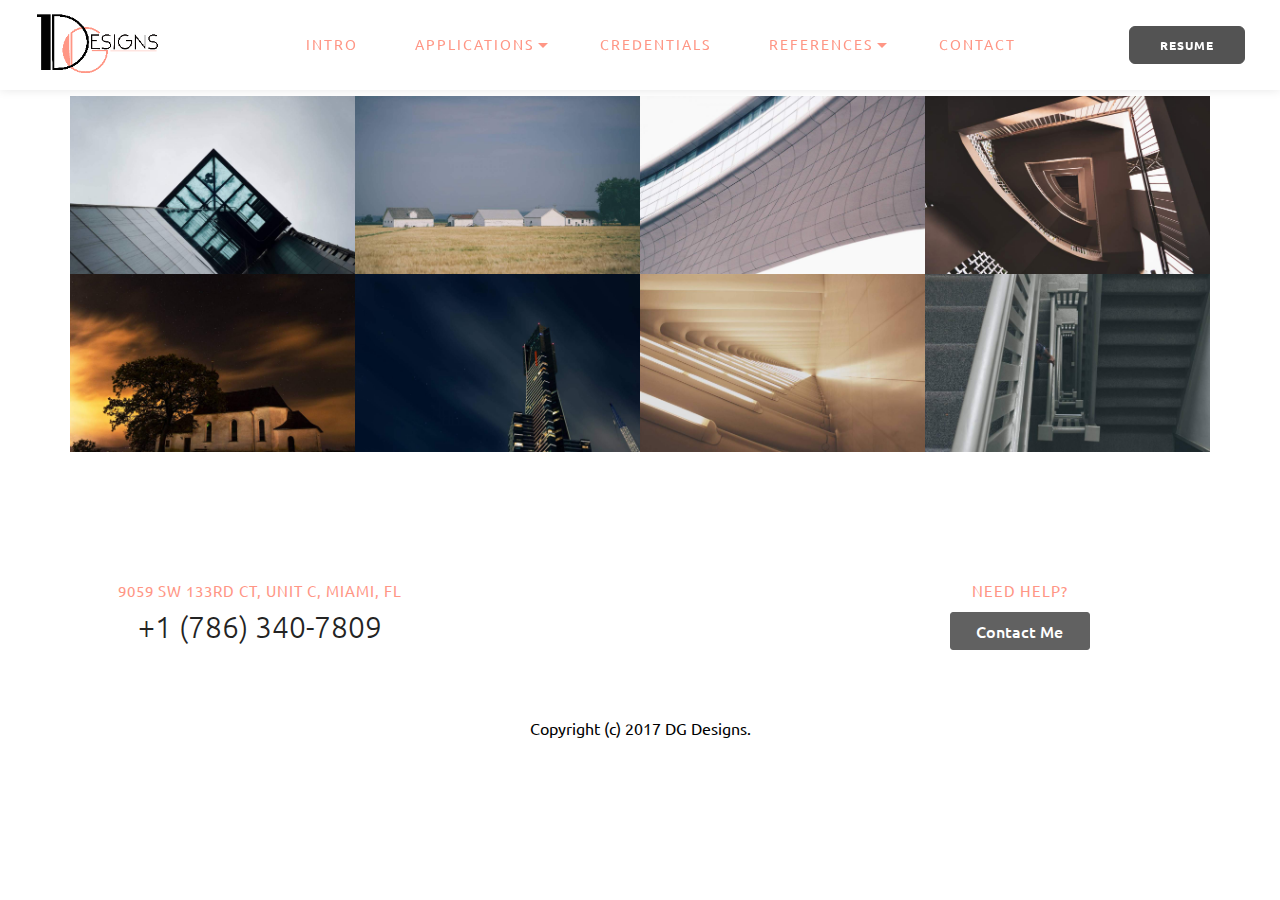
<file: mircosoftWordGallery.html>
<!DOCTYPE html>
<html>
<head>
  <!-- Site made with Mobirise Website Builder v3.11.1, https://mobirise.com -->
  <meta charset="UTF-8">
  <meta http-equiv="X-UA-Compatible" content="IE=edge">
  <meta name="generator" content="Mobirise v3.11.1, mobirise.com">
  <meta name="viewport" content="width=device-width, initial-scale=1">
  <link rel="shortcut icon" href="assets/images/logo.png" type="image/x-icon">
  <meta name="description" content="">
  <title>Delaila Garcia</title>
  <link rel="stylesheet" href="https://fonts.googleapis.com/css?family=Libre+Franklin:400,400i,600,600i">
  <link rel="stylesheet" href="assets/web/assets/mobirise-icons/mobirise-icons.css">
  <link rel="stylesheet" href="assets/tether/tether.min.css">
  <link rel="stylesheet" href="assets/bootstrap/css/bootstrap.min.css">
  <link rel="stylesheet" href="assets/animate.css/animate.min.css">
  <link rel="stylesheet" href="assets/dropdown/css/style.css">
  <link rel="stylesheet" href="assets/theme/css/style.css">
  <link rel="stylesheet" href="assets/mobirise-gallery/style.css">
  <link rel="stylesheet" href="assets/mobirise/css/mbr-additional.css" type="text/css">
  
  
  
</head>
<body>
<section class="menu1" id="menu1-12">

    <nav class="navbar navbar-dropdown navbar-fixed-top">
        <div class="container-fluid">

            <div class="mbr-table">
                <div class="mbr-table-cell logo">

                    <div class="navbar-brand">
                        <a href="#" class="navbar-logo"><img src="assets/images/dyg-designs-logo-199x128.png" alt="Mobirise" style="height: 5rem;"></a>
                        
                    </div>

                </div>
                <div class="mbr-table-cell text">

                    <button class="navbar-toggler pull-xs-right hidden-md-up" type="button" data-toggle="collapse" data-target="#exCollapsingNavbar">
                        <div class="hamburger-icon"></div>
                    </button>

                    <ul class="nav-dropdown collapse pull-xs-right nav navbar-nav show-buttons navbar-toggleable-sm" id="exCollapsingNavbar"><li class="nav-item"><a class="nav-link link" href="introduction.html">INTRO</a></li><li class="nav-item dropdown"><a class="nav-link link dropdown-toggle" data-toggle="dropdown-submenu" href="https://mobirise.com/" aria-expanded="false">APPLICATIONS</a><div class="dropdown-menu"><a class="dropdown-item" href="123D.html">123D</a><a class="dropdown-item" href="adobeIllustrator.html">Adobe Illustrator</a><div class="dropdown"><a class="dropdown-item dropdown-toggle" href="adobePhotoshophtml" data-toggle="dropdown-submenu" aria-expanded="false">Adobe Photoshop</a><div class="dropdown-menu dropdown-submenu"><a class="dropdown-item" href="#">Gallery</a><a class="dropdown-item" href="#">Master Recreation</a></div></div><div class="dropdown"><a class="dropdown-item dropdown-toggle" data-toggle="dropdown-submenu" href="https://mobirise.com/" aria-expanded="false">Adobe Premiere</a><div class="dropdown-menu dropdown-submenu"><a class="dropdown-item" href="adobePremeireGallery.html">Video Gallery</a><a class="dropdown-item" href="adobePremiereBG.html">Video background</a></div></div><a class="dropdown-item" href="microsoftExcel.html">Microsoft Excel</a><div class="dropdown"><a class="dropdown-item dropdown-toggle" href="https://mobirise.com/" data-toggle="dropdown-submenu" aria-expanded="false">Microsoft Word</a><div class="dropdown-menu dropdown-submenu"><a class="dropdown-item" href="mircosoftWordDiscussits.html">Discuss its</a><a class="dropdown-item" href="mircosoftWordGallery.html">Gallery</a></div></div></div></li><li class="nav-item"><a class="nav-link link" href="credentials.html">CREDENTIALS</a></li><li class="nav-item dropdown"><a class="nav-link link dropdown-toggle" href="https://mobirise.com/" aria-expanded="false" data-toggle="dropdown-submenu">REFERENCES</a><div class="dropdown-menu"><a class="dropdown-item" href="#">Matthew Pate<br></a><a class="dropdown-item" href="#">Maria Campos<br></a><a class="dropdown-item" href="#">Glenda Puente<br></a><a class="dropdown-item" href="#">Anmaree Del Valle<br></a><a class="dropdown-item" href="#">Dr. Migual Balsera<br></a></div></li><li class="nav-item"><a class="nav-link link" href="contact.html">CONTACT</a></li><li class="nav-item nav-btn"><a class="nav-link btn btn-lg btn btn-black" href="#">Resume</a></li></ul>

                    <button hidden="" class="navbar-toggler navbar-close" type="button" data-toggle="collapse" data-target="#exCollapsingNavbar">
                        <div class="close-icon"></div>
                    </button>

                </div>

            </div>

        </div>
    </nav>

</section>

<section class="mbr-gallery mbr-section mbr-section-nopadding mbr-slider-carousel mbr-after-navbar" id="gallery2-30" data-filter="false" style="background-color: rgb(255, 255, 255); padding-top: 6rem; padding-bottom: 6rem;">
    <!-- Filter -->
    

    <!-- Gallery -->
    <div class="mbr-gallery-row container">
        <div class=" mbr-gallery-layout-default">
            <div>
                <div>
                    <div class="mbr-gallery-item mbr-gallery-item__mobirise3 mbr-gallery-item--p0" data-tags="Awesome" data-video-url="false">
                        <div href="#lb-gallery2-30" data-slide-to="0" data-toggle="modal">
                            
                            

                            <img alt="" src="assets/images/gallery009.jpg">
                            
                            <span class="mbri-search"></span>
                        </div>
                        
                        
                    </div><div class="mbr-gallery-item mbr-gallery-item__mobirise3 mbr-gallery-item--p0" data-tags="Responsive" data-video-url="false">
                        <div href="#lb-gallery2-30" data-slide-to="1" data-toggle="modal">
                            
                            

                            <img alt="" src="assets/images/gallery0110.jpg">
                            
                            <span class="mbri-search"></span>
                        </div>
                        
                        
                    </div><div class="mbr-gallery-item mbr-gallery-item__mobirise3 mbr-gallery-item--p0" data-tags="Creative" data-video-url="false">
                        <div href="#lb-gallery2-30" data-slide-to="2" data-toggle="modal">
                            
                            

                            <img alt="" src="assets/images/gallery0211.jpg">
                            
                            <span class="mbri-search"></span>
                        </div>
                        
                        
                    </div><div class="mbr-gallery-item mbr-gallery-item__mobirise3 mbr-gallery-item--p0" data-tags="Animated" data-video-url="false">
                        <div href="#lb-gallery2-30" data-slide-to="3" data-toggle="modal">
                            
                            

                            <img alt="" src="assets/images/gallery0312.jpg">
                            
                            <span class="mbri-search"></span>
                        </div>
                        
                        
                    </div><div class="mbr-gallery-item mbr-gallery-item__mobirise3 mbr-gallery-item--p0" data-tags="Awesome" data-video-url="false">
                        <div href="#lb-gallery2-30" data-slide-to="4" data-toggle="modal">
                            
                            

                            <img alt="" src="assets/images/gallery0413.jpg">
                            
                            <span class="mbri-search"></span>
                        </div>
                        
                        
                    </div><div class="mbr-gallery-item mbr-gallery-item__mobirise3 mbr-gallery-item--p0" data-tags="Beautiful" data-video-url="false">
                        <div href="#lb-gallery2-30" data-slide-to="5" data-toggle="modal">
                            
                            

                            <img alt="" src="assets/images/gallery0614.jpg">
                            
                            <span class="mbri-search"></span>
                        </div>
                        
                        
                    </div><div class="mbr-gallery-item mbr-gallery-item__mobirise3 mbr-gallery-item--p0" data-tags="Responsive" data-video-url="false">
                        <div href="#lb-gallery2-30" data-slide-to="6" data-toggle="modal">
                            
                            

                            <img alt="" src="assets/images/gallery0515.jpg">
                            
                            <span class="mbri-search"></span>
                        </div>
                        
                        
                    </div><div class="mbr-gallery-item mbr-gallery-item__mobirise3 mbr-gallery-item--p0" data-tags="Animated" data-video-url="false">
                        <div href="#lb-gallery2-30" data-slide-to="7" data-toggle="modal">
                            
                            

                            <img alt="" src="assets/images/gallery0716.jpg">
                            
                            <span class="mbri-search"></span>
                        </div>
                        
                        
                    </div>
                </div>
            </div>
            <div class="clearfix"></div>
        </div>
    </div>

    <!-- Lightbox -->
    <div data-app-prevent-settings="" class="mbr-slider modal fade carousel slide" tabindex="-1" data-keyboard="true" data-interval="false" id="lb-gallery2-30">
        <div class="modal-dialog">
            <div class="modal-content">
                <div class="modal-body">
                    <ol class="carousel-indicators">
                        <li data-app-prevent-settings="" data-target="#lb-gallery2-30" class=" active" data-slide-to="0"></li><li data-app-prevent-settings="" data-target="#lb-gallery2-30" data-slide-to="1"></li><li data-app-prevent-settings="" data-target="#lb-gallery2-30" data-slide-to="2"></li><li data-app-prevent-settings="" data-target="#lb-gallery2-30" data-slide-to="3"></li><li data-app-prevent-settings="" data-target="#lb-gallery2-30" data-slide-to="4"></li><li data-app-prevent-settings="" data-target="#lb-gallery2-30" data-slide-to="5"></li><li data-app-prevent-settings="" data-target="#lb-gallery2-30" data-slide-to="6"></li><li data-app-prevent-settings="" data-target="#lb-gallery2-30" data-slide-to="7"></li>
                    </ol>
                    <div class="carousel-inner">
                        <div class="carousel-item active">
                            <img alt="" src="assets/images/gallery009.jpg">
                        </div><div class="carousel-item">
                            <img alt="" src="assets/images/gallery0110.jpg">
                        </div><div class="carousel-item">
                            <img alt="" src="assets/images/gallery0211.jpg">
                        </div><div class="carousel-item">
                            <img alt="" src="assets/images/gallery0312.jpg">
                        </div><div class="carousel-item">
                            <img alt="" src="assets/images/gallery0413.jpg">
                        </div><div class="carousel-item">
                            <img alt="" src="assets/images/gallery0614.jpg">
                        </div><div class="carousel-item">
                            <img alt="" src="assets/images/gallery0515.jpg">
                        </div><div class="carousel-item">
                            <img alt="" src="assets/images/gallery0716.jpg">
                        </div>
                    </div>
                    <a class="left carousel-control" role="button" data-slide="prev" href="#lb-gallery2-30"><img src="assets/images/arrowleft.png"></a>
                    <a class="right carousel-control" role="button" data-slide="next" href="#lb-gallery2-30"><img src="assets/images/arrowright.png"></a>

                    <a class="close" href="#" role="button" data-dismiss="modal">
                        <span aria-hidden="true">×</span>
                        <span class="sr-only">Close</span>
                    </a>
                </div>
            </div>
        </div>
    </div>
</section>

<section class="mbr-section mbr-section-md-padding footer3" id="footer3-31" style="background-color: rgb(255, 255, 255); padding-top: 30px; padding-bottom: 30px;">
    
    <div class="container">
        <div class="row">
              <div class="col-xs-12 col-lg-4">
                <p class="mbr-section-text text-2 title">9059 SW 133rd ct, unit c, miami, fl</p>
                <h3 class="mbr-section-title display-3 number">+1 (786) 340-7809</h3>
              </div>
              <div class="col-xs-12 col-lg-4">
                <p class="mbr-section-text text-2 title"></p>
                <h3 class="mbr-section-title display-3 number"></h3>
              </div>
                

            <div class="col-xs-12 col-lg-4">
                <p class="mbr-section-text text-2 title">Need help?</p>
                <div class="mbr-section-btn text-xs-center"><a class="btn btn-warning" href="contact.html">Contact Me</a></div>

            </div>

        </div>
    </div>
</section>

<footer class="mbr-small-footer mbr-section mbr-section-nopadding footer4" id="footer4-13" style="background-color: rgb(255, 255, 255); padding-top: 1.75rem; padding-bottom: 1.75rem;">
    
    <div class="container">
        <p class="text-xs-center">Copyright (c) 2017 DG Designs.</p>
    </div>
</footer>


  <script src="assets/web/assets/jquery/jquery.min.js"></script>
  <script src="assets/tether/tether.min.js"></script>
  <script src="assets/bootstrap/js/bootstrap.min.js"></script>
  <script src="assets/smooth-scroll/SmoothScroll.js"></script>
  <script src="assets/viewportChecker/jquery.viewportchecker.js"></script>
  <script src="assets/dropdown/js/script.min.js"></script>
  <script src="assets/touchSwipe/jquery.touchSwipe.min.js"></script>
  <script src="assets/masonry/masonry.pkgd.min.js"></script>
  <script src="assets/imagesloaded/imagesloaded.pkgd.min.js"></script>
  <script src="assets/bootstrap-carousel-swipe/bootstrap-carousel-swipe.js"></script>
  <script src="assets/theme/js/script.js"></script>
  <script src="assets/mobirise-gallery/player.min.js"></script>
  <script src="assets/mobirise-gallery/script.js"></script>
  
  
  <input name="animation" type="hidden">
  </body>
</html>
</file>
<file: assets/web/assets/mobirise-icons/mobirise-icons.css>
@font-face {
  font-family: 'MobiriseIcons';
  src:  url('mobirise-icons.eot?spat4u');
  src:  url('mobirise-icons.eot?spat4u#iefix') format('embedded-opentype'),
    url('mobirise-icons.ttf?spat4u') format('truetype'),
    url('mobirise-icons.woff?spat4u') format('woff'),
    url('mobirise-icons.svg?spat4u#MobiriseIcons') format('svg');
  font-weight: normal;
  font-style: normal;
}

[class^="mbri-"], [class*=" mbri-"] {
  /* use !important to prevent issues with browser extensions that change fonts */
  font-family: MobiriseIcons !important;
  speak: none;
  font-style: normal;
  font-weight: normal;
  font-variant: normal;
  text-transform: none;
  line-height: 1;

  /* Better Font Rendering =========== */
  -webkit-font-smoothing: antialiased;
  -moz-osx-font-smoothing: grayscale;
}

.mbri-alert:before {
  content: "\e900";
}
.mbri-android:before {
  content: "\e901";
}
.mbri-apple:before {
  content: "\e902";
}
.mbri-arrow-next:before {
  content: "\e903";
}
.mbri-arrow-prev:before {
  content: "\e904";
}
.mbri-bookmark:before {
  content: "\e905";
}
.mbri-bootstrap:before {
  content: "\e906";
}
.mbri-briefcase:before {
  content: "\e907";
}
.mbri-browse:before {
  content: "\e908";
}
.mbri-calendar:before {
  content: "\e909";
}
.mbri-camera:before {
  content: "\e90a";
}
.mbri-cart-add:before {
  content: "\e90b";
}
.mbri-cart-full:before {
  content: "\e90c";
}
.mbri-cash:before {
  content: "\e90d";
}
.mbri-change-style:before {
  content: "\e90e";
}
.mbri-chat:before {
  content: "\e90f";
}
.mbri-clock:before {
  content: "\e910";
}
.mbri-close:before {
  content: "\e911";
}
.mbri-cloud:before {
  content: "\e912";
}
.mbri-code:before {
  content: "\e913";
}
.mbri-contact-form:before {
  content: "\e914";
}
.mbri-credit-card:before {
  content: "\e915";
}
.mbri-cursor-click:before {
  content: "\e916";
}
.mbri-cust-feedback:before {
  content: "\e917";
}
.mbri-database:before {
  content: "\e918";
}
.mbri-delivery:before {
  content: "\e919";
}
.mbri-desctop:before {
  content: "\e91a";
}
.mbri-devices:before {
  content: "\e91b";
}
.mbri-down:before {
  content: "\e91c";
}
.mbri-download:before {
  content: "\e91d";
}
.mbri-drag-n-drop:before {
  content: "\e91e";
}
.mbri-edit:before {
  content: "\e91f";
}
.mbri-edit2:before {
  content: "\e920";
}
.mbri-error:before {
  content: "\e921";
}
.mbri-extension:before {
  content: "\e922";
}
.mbri-features:before {
  content: "\e923";
}
.mbri-file:before {
  content: "\e924";
}
.mbri-flag:before {
  content: "\e925";
}
.mbri-folder:before {
  content: "\e926";
}
.mbri-gift:before {
  content: "\e927";
}
.mbri-globe-2:before {
  content: "\e928";
}
.mbri-globe:before {
  content: "\e929";
}
.mbri-growing-chart:before {
  content: "\e92a";
}
.mbri-hearth:before {
  content: "\e92b";
}
.mbri-help:before {
  content: "\e92c";
}
.mbri-home:before {
  content: "\e92d";
}
.mbri-hot-cup:before {
  content: "\e92e";
}
.mbri-idea:before {
  content: "\e92f";
}
.mbri-image-gallery:before {
  content: "\e930";
}
.mbri-image-slider:before {
  content: "\e931";
}
.mbri-info:before {
  content: "\e932";
}
.mbri-key:before {
  content: "\e933";
}
.mbri-laptop:before {
  content: "\e934";
}
.mbri-layers:before {
  content: "\e935";
}
.mbri-left:before {
  content: "\e936";
}
.mbri-letter:before {
  content: "\e937";
}
.mbri-like:before {
  content: "\e938";
}
.mbri-link:before {
  content: "\e939";
}
.mbri-lock:before {
  content: "\e93a";
}
.mbri-login:before {
  content: "\e93b";
}
.mbri-logout:before {
  content: "\e93c";
}
.mbri-magic-stick:before {
  content: "\e93d";
}
.mbri-map-pin:before {
  content: "\e93e";
}
.mbri-menu:before {
  content: "\e93f";
}
.mbri-mobile:before {
  content: "\e940";
}
.mbri-mobile2:before {
  content: "\e941";
}
.mbri-mobirise:before {
  content: "\e942";
}
.mbri-music:before {
  content: "\e943";
}
.mbri-new-file:before {
  content: "\e944";
}
.mbri-opened-folder:before {
  content: "\e945";
}
.mbri-pages:before {
  content: "\e946";
}
.mbri-paper-plane:before {
  content: "\e947";
}
.mbri-paperclip:before {
  content: "\e948";
}
.mbri-photo:before {
  content: "\e949";
}
.mbri-photos:before {
  content: "\e94a";
}
.mbri-pin:before {
  content: "\e94b";
}
.mbri-play:before {
  content: "\e94c";
}
.mbri-plus:before {
  content: "\e94d";
}
.mbri-preview:before {
  content: "\e94e";
}
.mbri-print:before {
  content: "\e94f";
}
.mbri-protect:before {
  content: "\e950";
}
.mbri-question:before {
  content: "\e951";
}
.mbri-quote:before {
  content: "\e952";
}
.mbri-refresh:before {
  content: "\e953";
}
.mbri-responsive:before {
  content: "\e954";
}
.mbri-right:before {
  content: "\e955";
}
.mbri-rocket:before {
  content: "\e956";
}
.mbri-sad-face:before {
  content: "\e957";
}
.mbri-sale:before {
  content: "\e958";
}
.mbri-save:before {
  content: "\e959";
}
.mbri-search:before {
  content: "\e95a";
}
.mbri-setting:before {
  content: "\e95b";
}
.mbri-setting2:before {
  content: "\e95c";
}
.mbri-setting3:before {
  content: "\e95d";
}
.mbri-share:before {
  content: "\e95e";
}
.mbri-shoping-bag:before {
  content: "\e95f";
}
.mbri-shoping-basket:before {
  content: "\e960";
}
.mbri-shoping-cart:before {
  content: "\e961";
}
.mbri-sites:before {
  content: "\e962";
}
.mbri-smile-face:before {
  content: "\e963";
}
.mbri-speed:before {
  content: "\e964";
}
.mbri-star:before {
  content: "\e965";
}
.mbri-success:before {
  content: "\e966";
}
.mbri-sun:before {
  content: "\e967";
}
.mbri-tablet:before {
  content: "\e968";
}
.mbri-target:before {
  content: "\e969";
}
.mbri-timer:before {
  content: "\e96a";
}
.mbri-to-ftp:before {
  content: "\e96b";
}
.mbri-to-local-drive:before {
  content: "\e96c";
}
.mbri-touch-swipe:before {
  content: "\e96d";
}
.mbri-touch:before {
  content: "\e96e";
}
.mbri-trash:before {
  content: "\e96f";
}
.mbri-unlock:before {
  content: "\e970";
}
.mbri-up:before {
  content: "\e971";
}
.mbri-upload:before {
  content: "\e972";
}
.mbri-user:before {
  content: "\e973";
}
.mbri-user2:before {
  content: "\e974";
}
.mbri-users:before {
  content: "\e975";
}
.mbri-video-play:before {
  content: "\e976";
}
.mbri-video:before {
  content: "\e977";
}
.mbri-watch:before {
  content: "\e978";
}
.mbri-website-theme:before {
  content: "\e979";
}
.mbri-wifi:before {
  content: "\e97a";
}
.mbri-windows:before {
  content: "\e97b";
}
</file>
<file: assets/dropdown/css/style.css>
.navbar-dropdown {
  left: 0;
  padding: 0;
  position: absolute;
  right: 0;
  top: 0;
  transition: all 0.45s ease;
  z-index: 1030;
  box-shadow: 0 0 10px 0px rgba(0, 0, 0, 0.1); }
  .navbar-dropdown .navbar-brand {
    float: none;
    font-size: 0;
    padding: 1.25rem 0;
    position: relative;
    transition: padding 0.25s ease;
    white-space: nowrap; }
    .navbar-dropdown .navbar-brand::before {
      content: "";
      display: inline-block;
      height: 100%;
      vertical-align: middle; }
  .navbar-dropdown .navbar-logo,
  .navbar-dropdown .navbar-caption {
    display: inline-block;
    vertical-align: middle; }
  .navbar-dropdown .navbar-logo {
    margin-right: 0.8rem;
    transition: margin 0.3s ease-in-out; }
    .navbar-dropdown .navbar-logo img {
      height: 3.125rem;
      transition: all 0.3s ease-in-out; }
  .navbar-dropdown .mbr-table-cell {
    height: 5.625rem; }
  @media (max-width: 767px) {
    .navbar-dropdown .navbar-buttons {
      display: none; } }
  .navbar-dropdown .navbar-caption {
    font-family: "Montserrat";
    font-size: 1rem;
    font-weight: 700;
    white-space: normal; }
    .navbar-dropdown .navbar-caption, .navbar-dropdown .navbar-caption:hover {
      color: inherit;
      text-decoration: none; }
  .navbar-dropdown.navbar-fixed-top {
    position: fixed; }
  .navbar-dropdown.bg-color.transparent {
    background: none !important;
    box-shadow: 0 0 0px 0px rgba(0, 0, 0, 0.1); }
  .navbar-dropdown.navbar-short {
    box-shadow: 0px 0px 15px rgba(0, 0, 0, 0.2); }
    .navbar-dropdown.navbar-short .navbar-brand {
      padding: 0.625rem 0; }
    .navbar-dropdown.navbar-short .navbar-logo {
      margin-right: 0.5rem; }
      .navbar-dropdown.navbar-short .navbar-logo img {
        height: 2.375rem; }
    .navbar-dropdown.navbar-short .mbr-table-cell {
      height: 3.625rem; }
    .navbar-dropdown.navbar-short .nav-dropdown .dropdown-menu {
      box-shadow: 0 8px 15px rgba(0, 0, 0, 0.1); }
  .navbar-dropdown .navbar-close {
    right: 0.825rem;
    position: fixed;
    top: 1.55rem;
    z-index: 1000; }
  .navbar-dropdown.opened {
    background: none !important;
    box-shadow: none;
    border: none; }
    .navbar-dropdown.opened .navbar-brand,
    .navbar-dropdown.opened .navbar-toggler {
      display: none; }
    .navbar-dropdown.opened .nav-dropdown {
      box-shadow: 0px 0px 15px rgba(0, 0, 0, 0.2); }
    .navbar-dropdown.opened .nav-dropdown .dropdown-menu {
      box-shadow: 0 8px 15px transparent; }
  .navbar-dropdown .hamburger-icon {
    content: "";
    width: 16px;
    -webkit-box-shadow: 0 -6px 0 1px,0 0 0 1px,0 6px 0 1px;
    -moz-box-shadow: 0 -6px 0 1px,0 0 0 1px,0 6px 0 1px;
    box-shadow: 0 -6px 0 1px,0 0 0 1px,0 6px 0 1px; }
  .navbar-dropdown .close-icon {
    position: relative;
    width: 21px;
    height: 21px;
    overflow: hidden; }
    .navbar-dropdown .close-icon::before, .navbar-dropdown .close-icon::after {
      content: '';
      position: absolute;
      height: 2px;
      width: 100%;
      top: 50%;
      left: 0;
      margin-top: -1px; }
    .navbar-dropdown .close-icon::before {
      transform: rotate(45deg);
      -ms-transform: rotate(45deg);
      -webkit-transform: rotate(45deg); }
    .navbar-dropdown .close-icon::after {
      transform: rotate(-45deg);
      -ms-transform: rotate(-45deg);
      -webkit-transform: rotate(-45deg); }

.dropdown-menu .dropdown-toggle[data-toggle="dropdown-submenu"]::after {
  border-bottom: 0.35em solid transparent;
  border-left: 0.35em solid;
  border-right: 0;
  border-top: 0.35em solid transparent;
  margin-left: 0.3rem; }

.dropdown-menu .dropdown-item:focus {
  outline: 0; }

.nav-dropdown {
  display: table !important;
  font-family: "Open Sans";
  font-size: 0.75rem;
  font-weight: 400;
  letter-spacing: 2px;
  height: auto !important; }
  .nav-dropdown .nav-item {
    display: table-cell;
    float: none;
    vertical-align: middle;
    position: relative;
    white-space: nowrap; }
  .nav-dropdown .nav-btn {
    padding-left: 1rem; }
  .nav-dropdown .link {
    margin: 1.667em 2em;
    padding: 0;
    transition: color .2s ease-in-out; }
    .nav-dropdown .link.dropdown-toggle {
      margin-right: 2.583em; }
      .nav-dropdown .link.dropdown-toggle::after {
        margin-left: .25rem;
        border-top: 0.35em solid;
        border-right: 0.35em solid transparent;
        border-left: 0.35em solid transparent;
        border-bottom: 0; }
      .nav-dropdown .link.dropdown-toggle::after {
        display: block;
        margin-top: -0.1667em;
        position: absolute;
        right: 1.3333em;
        top: 50%; }
      .nav-dropdown .link.dropdown-toggle[aria-expanded="true"] {
        margin: 0;
        padding: 1.667em 2.583em 1.667em 1.667em; }
  .nav-dropdown .link::after,
  .nav-dropdown .dropdown-item::after {
    color: inherit; }
  .nav-dropdown .btn {
    font-size: 0.85rem;
    font-weight: 700;
    letter-spacing: 2px;
    margin-bottom: 0;
    padding-left: 1.625rem;
    padding-right: 1.625rem; }
  .nav-dropdown .dropdown-menu {
    border-radius: 0;
    border: 0;
    right: auto;
    left: 0;
    margin: 0;
    padding-bottom: 1.25rem;
    padding-top: 1.25rem;
    box-shadow: 0px 10px 30px -11px rgba(0, 0, 0, 0.3);
    transition: all .45s; }
  .nav-dropdown .dropdown-submenu {
    left: 100%;
    right: auto;
    margin-left: 0.0rem;
    margin-top: -1.25rem;
    top: 0; }
  .nav-dropdown .dropdown-item {
    font-size: 0.8125rem;
    font-weight: 500;
    line-height: 2;
    text-align: left;
    padding: 0.3846em 2.615em 0.3846em 1.5385em;
    position: relative;
    transition: color .2s ease-in-out, background-color .2s ease-in-out; }
    .nav-dropdown .dropdown-item::before {
      content: '';
      position: absolute;
      bottom: 4px;
      left: 20px;
      height: 2px;
      width: 0;
      transition: all .2s ease-in-out; }
    .nav-dropdown .dropdown-item::after {
      margin-top: -0.3077em;
      position: absolute;
      right: 1.1538em;
      top: 50%; }
    .nav-dropdown .dropdown-item:focus, .nav-dropdown .dropdown-item:hover {
      background: none; }
      .nav-dropdown .dropdown-item:focus::before, .nav-dropdown .dropdown-item:hover::before {
        width: calc(100% - 40px); }

@media (max-width: 767px) {
  .nav-dropdown.navbar-toggleable-sm {
    bottom: 0;
    display: none;
    right: 0;
    overflow-x: hidden;
    position: fixed;
    top: 0;
    transform: translateX(100%);
    -ms-transform: translateX(100%);
    -webkit-transform: translateX(100%);
    width: 18.75rem;
    z-index: 999; } }
.nav-dropdown.navbar-toggleable-xl {
  bottom: 0;
  display: none;
  right: 0;
  overflow-x: hidden;
  position: fixed;
  top: 0;
  transform: translateX(100%);
  -ms-transform: translateX(100%);
  -webkit-transform: translateX(100%);
  width: 18.75rem;
  z-index: 999; }

.nav-dropdown-sm {
  display: block !important;
  overflow-x: hidden;
  overflow: auto;
  padding-top: 3.875rem; }
  .nav-dropdown-sm::after {
    content: "";
    display: block;
    height: 3rem;
    width: 100%; }
  .nav-dropdown-sm.collapse.in ~ .navbar-close {
    display: block !important; }
  .nav-dropdown-sm.collapsing, .nav-dropdown-sm.collapse.in {
    transform: translateX(0);
    -ms-transform: translateX(0);
    -webkit-transform: translateX(0);
    transition: all 0.25s ease-out;
    -webkit-transition: all 0.25s ease-out; }
  .nav-dropdown-sm.collapsing[aria-expanded="false"] {
    transform: translateX(100%);
    -ms-transform: translateX(100%);
    -webkit-transform: translateX(100%); }
  .nav-dropdown-sm .nav-item {
    display: block;
    margin-left: 0 !important;
    padding-left: 0; }
  .nav-dropdown-sm .link,
  .nav-dropdown-sm .dropdown-item {
    border-top: 1px dotted rgba(255, 255, 255, 0.1);
    font-size: 0.8125rem;
    line-height: 1.6;
    text-align: left;
    margin: 0 !important;
    padding: 0.875rem 2.4rem 0.875rem 1.5625rem !important;
    position: relative;
    white-space: normal; }
    .nav-dropdown-sm .link::before,
    .nav-dropdown-sm .dropdown-item::before {
      right: auto;
      left: 0;
      bottom: 0; }
    .nav-dropdown-sm .link::after,
    .nav-dropdown-sm .dropdown-item::after {
      left: auto;
      right: 1.1538em; }
    .nav-dropdown-sm .link:focus, .nav-dropdown-sm .link:hover,
    .nav-dropdown-sm .dropdown-item:focus,
    .nav-dropdown-sm .dropdown-item:hover {
      background: rgba(0, 0, 0, 0.2) !important; }
      .nav-dropdown-sm .link:focus::before, .nav-dropdown-sm .link:hover::before,
      .nav-dropdown-sm .dropdown-item:focus::before,
      .nav-dropdown-sm .dropdown-item:hover::before {
        width: 100%; }
  .nav-dropdown-sm .nav-btn {
    position: relative;
    padding: 1.5625rem 1.5625rem 0 1.5625rem; }
    .nav-dropdown-sm .nav-btn::before {
      border-top: 1px dotted rgba(255, 255, 255, 0.1);
      content: "";
      left: 0;
      position: absolute;
      top: 0;
      width: 100%; }
    .nav-dropdown-sm .nav-btn + .nav-btn {
      padding-top: 0.625rem; }
      .nav-dropdown-sm .nav-btn + .nav-btn::before {
        display: none; }
  .nav-dropdown-sm .btn {
    padding: 0.625rem 0; }
  .nav-dropdown-sm .dropdown-toggle::after {
    position: absolute;
    right: 1.25rem;
    top: 50%;
    margin-top: -0.154em; }
  .nav-dropdown-sm .dropdown-toggle[data-toggle="dropdown-submenu"]::after {
    margin-left: .25rem;
    border-top: 0.35em solid;
    border-right: 0.35em solid transparent;
    border-left: 0.35em solid transparent;
    border-bottom: 0; }
  .nav-dropdown-sm .dropdown-toggle[data-toggle="dropdown-submenu"][aria-expanded="true"]::after {
    border-top: 0;
    border-right: 0.35em solid transparent;
    border-left: 0.35em solid transparent;
    border-bottom: 0.35em solid; }
  .nav-dropdown-sm .dropdown-menu {
    margin: 0;
    padding: 0;
    position: relative;
    top: 0;
    left: 0;
    width: 100%;
    border: 0;
    float: none;
    border-radius: 0;
    background: none; }

.is-builder .nav-dropdown.collapsing {
  transition: none !important; }

/*# sourceMappingURL=style.css.map */
</file>
<file: assets/mobirise-gallery/style.css>
.video-container .mbr-background-video iframe {
  width:100%;
  height:100%;
}
</file>
<file: assets/mobirise/css/mbr-additional.css>
@import url(https://fonts.googleapis.com/css?family=Ubuntu:400,300,700);







body,
input,
textarea,
.mbr-company .list-group-text,
.mbr-section-text {
  font-family: 'Ubuntu', sans-serif;
}
.mbr-footer-content li,
.mbr-footer .mbr-contacts li {
  font-family: 'Ubuntu', sans-serif;
}
.alert,
h1,
h2,
h3,
h4,
h5,
h6,
.mbr-figure .mbr-figure-caption,
.mbr-gallery-title,
.mbr-map [data-state-details],
.mbr-price,
.mbr-section-title {
  font-family: 'Ubuntu', sans-serif;
}
.btn {
  font-family: 'Ubuntu', sans-serif;
}
.mbr-footer-content h1,
.mbr-footer .mbr-contacts h1,
.mbr-footer-content h2,
.mbr-footer .mbr-contacts h2,
.mbr-footer-content h3,
.mbr-footer .mbr-contacts h3,
.mbr-footer-content h4,
.mbr-footer .mbr-contacts h4,
.mbr-footer-content p strong,
.mbr-footer .mbr-contacts p strong,
.mbr-footer-content strong,
.mbr-footer .mbr-contacts strong {
  font-family: 'Ubuntu', sans-serif;
}
.btn-sm,
.mbr-section-hero .mbr-section-lead,
.mbr-cards .card-subtitle,
.mbr-testimonial .card-block,
.mbr-section-subtitle {
  font-family: 'Ubuntu', sans-serif;
  font-style: normal;
}
.mbr-author-name {
  font-family: 'Ubuntu', sans-serif;
}
.mbr-author-desc {
  font-family: 'Ubuntu', sans-serif;
  font-style: normal;
}
.mbr-plan-title {
  font-family: 'Ubuntu', sans-serif;
}
.mbr-plan-subtitle,
.mbr-plan-price-desc {
  font-family: 'Ubuntu', sans-serif;
  font-style: normal;
}
.bg-primary {
  background-color: #ff9685 !important;
}
.bg-success {
  background-color: #000000 !important;
}
.bg-info {
  background-color: #fffffd !important;
}
.bg-warning {
  background-color: #616161 !important;
}
.bg-danger {
  background-color: #ffb6ab !important;
}
.btn-primary {
  background-color: #ff9685;
  border-color: #ff9685;
  color: #ffffff;
}
.btn-primary:hover,
.btn-primary:focus,
.btn-primary.focus,
.btn-primary:active,
.btn-primary.active {
  color: #ffffff;
  background-color: #ff5438;
  border-color: #ff5438;
}
.btn-primary.disabled,
.btn-primary:disabled {
  color: #ffffff !important;
  background-color: #ff5438 !important;
  border-color: #ff5438 !important;
}
.btn-secondary {
  background-color: #ff9685;
  border-color: #ff9685;
  color: #ffffff;
}
.btn-secondary:hover,
.btn-secondary:focus,
.btn-secondary.focus,
.btn-secondary:active,
.btn-secondary.active {
  color: #ffffff;
  background-color: #ff5438;
  border-color: #ff5438;
}
.btn-secondary.disabled,
.btn-secondary:disabled {
  color: #ffffff !important;
  background-color: #ff5438 !important;
  border-color: #ff5438 !important;
}
.btn-info {
  background-color: #fffffd;
  border-color: #fffffd;
  color: #ffffff;
}
.btn-info:hover,
.btn-info:focus,
.btn-info.focus,
.btn-info:active,
.btn-info.active {
  color: #ffffff;
  background-color: #ffffb1;
  border-color: #ffffb1;
}
.btn-info.disabled,
.btn-info:disabled {
  color: #ffffff !important;
  background-color: #ffffb1 !important;
  border-color: #ffffb1 !important;
}
.btn-success {
  background-color: #000000;
  border-color: #000000;
  color: #ffffff;
}
.btn-success:hover,
.btn-success:focus,
.btn-success.focus,
.btn-success:active,
.btn-success.active {
  color: #ffffff;
  background-color: #000000;
  border-color: #000000;
}
.btn-success.disabled,
.btn-success:disabled {
  color: #ffffff !important;
  background-color: #000000 !important;
  border-color: #000000 !important;
}
.btn-warning {
  background-color: #616161;
  border-color: #616161;
  color: #ffffff;
}
.btn-warning:hover,
.btn-warning:focus,
.btn-warning.focus,
.btn-warning:active,
.btn-warning.active {
  color: #ffffff;
  background-color: #3b3b3b;
  border-color: #3b3b3b;
}
.btn-warning.disabled,
.btn-warning:disabled {
  color: #ffffff !important;
  background-color: #3b3b3b !important;
  border-color: #3b3b3b !important;
}
.btn-danger {
  background-color: #ffb6ab;
  border-color: #ffb6ab;
  color: #ffffff;
}
.btn-danger:hover,
.btn-danger:focus,
.btn-danger.focus,
.btn-danger:active,
.btn-danger.active {
  color: #ffffff;
  background-color: #ff745e;
  border-color: #ff745e;
}
.btn-danger.disabled,
.btn-danger:disabled {
  color: #ffffff !important;
  background-color: #ff745e !important;
  border-color: #ff745e !important;
}
.btn-primary-outline {
  background: none;
  border-color: #ff3e1f;
  color: #ff3e1f;
}
.btn-primary-outline:hover,
.btn-primary-outline:focus,
.btn-primary-outline.focus,
.btn-primary-outline:active,
.btn-primary-outline.active {
  color: #ffffff;
  background-color: #ff9685;
  border-color: #ff9685;
}
.btn-primary-outline.disabled,
.btn-primary-outline:disabled {
  color: #ffffff !important;
  background-color: #ff9685 !important;
  border-color: #ff9685 !important;
}
.btn-secondary-outline {
  background: none;
  border-color: #ff3e1f;
  color: #ff3e1f;
}
.btn-secondary-outline:hover,
.btn-secondary-outline:focus,
.btn-secondary-outline.focus,
.btn-secondary-outline:active,
.btn-secondary-outline.active {
  color: #ffffff;
  background-color: #ff9685;
  border-color: #ff9685;
}
.btn-secondary-outline.disabled,
.btn-secondary-outline:disabled {
  color: #ffffff !important;
  background-color: #ff9685 !important;
  border-color: #ff9685 !important;
}
.btn-info-outline {
  background: none;
  border-color: #ffff97;
  color: #ffff97;
}
.btn-info-outline:hover,
.btn-info-outline:focus,
.btn-info-outline.focus,
.btn-info-outline:active,
.btn-info-outline.active {
  color: #ffffff;
  background-color: #fffffd;
  border-color: #fffffd;
}
.btn-info-outline.disabled,
.btn-info-outline:disabled {
  color: #ffffff !important;
  background-color: #fffffd !important;
  border-color: #fffffd !important;
}
.btn-success-outline {
  background: none;
  border-color: #000000;
  color: #000000;
}
.btn-success-outline:hover,
.btn-success-outline:focus,
.btn-success-outline.focus,
.btn-success-outline:active,
.btn-success-outline.active {
  color: #ffffff;
  background-color: #000000;
  border-color: #000000;
}
.btn-success-outline.disabled,
.btn-success-outline:disabled {
  color: #ffffff !important;
  background-color: #000000 !important;
  border-color: #000000 !important;
}
.btn-warning-outline {
  background: none;
  border-color: #2e2e2e;
  color: #2e2e2e;
}
.btn-warning-outline:hover,
.btn-warning-outline:focus,
.btn-warning-outline.focus,
.btn-warning-outline:active,
.btn-warning-outline.active {
  color: #ffffff;
  background-color: #616161;
  border-color: #616161;
}
.btn-warning-outline.disabled,
.btn-warning-outline:disabled {
  color: #ffffff !important;
  background-color: #616161 !important;
  border-color: #616161 !important;
}
.btn-danger-outline {
  background: none;
  border-color: #ff5d45;
  color: #ff5d45;
}
.btn-danger-outline:hover,
.btn-danger-outline:focus,
.btn-danger-outline.focus,
.btn-danger-outline:active,
.btn-danger-outline.active {
  color: #ffffff;
  background-color: #ffb6ab;
  border-color: #ffb6ab;
}
.btn-danger-outline.disabled,
.btn-danger-outline:disabled {
  color: #ffffff !important;
  background-color: #ffb6ab !important;
  border-color: #ffb6ab !important;
}
.text-primary {
  color: #ff9685 !important;
}
.text-success {
  color: #000000 !important;
}
.text-info {
  color: #fffffd !important;
}
.text-warning {
  color: #616161 !important;
}
.text-danger {
  color: #ffb6ab !important;
}
.alert-success {
  background-color: #000000;
}
.alert-info {
  background-color: #fffffd;
}
.alert-warning {
  background-color: #616161;
}
.alert-danger {
  background-color: #ffb6ab;
}
.mbr-company .list-group-item.active .list-group-text {
  color: #ff9685;
}
.mbr-footer p a,
.mbr-footer ul a {
  color: #ff9685;
}
.mbr-footer-content li::before,
.mbr-footer .mbr-contacts li::before {
  background: #ff9685;
}
.mbr-footer-content li a:hover,
.mbr-footer .mbr-contacts li a:hover {
  color: #ff9685;
}
.lead a,
.lead a:hover {
  color: #ff9685;
}
.lead blockquote {
  border-color: #ff9685;
}
.mbr-plan-header.bg-primary .mbr-plan-subtitle,
.mbr-plan-header.bg-primary .mbr-plan-price-desc {
  color: #ffffff;
}
.mbr-plan-header.bg-success .mbr-plan-subtitle,
.mbr-plan-header.bg-success .mbr-plan-price-desc {
  color: #b3b3b3;
}
.mbr-plan-header.bg-info .mbr-plan-subtitle,
.mbr-plan-header.bg-info .mbr-plan-price-desc {
  color: #ffffff;
}
.mbr-plan-header.bg-warning .mbr-plan-subtitle,
.mbr-plan-header.bg-warning .mbr-plan-price-desc {
  color: #a1a1a1;
}
.mbr-plan-header.bg-danger .mbr-plan-subtitle,
.mbr-plan-header.bg-danger .mbr-plan-price-desc {
  color: #ffffff;
}
.mbr-small-footer a,
.mbr-gallery-filter li:hover {
  color: #000;
}
.scrollToTop_wraper {
  opacity: 0 !important;
}
/* DirectM */
a {
  color: #fffffd;
}
a:hover {
  color: #333;
}
/*header1*/
.header1 .mbr-arrow a i {
  color: #ffffff;
}
.header1 .mbr-arrow a:hover i {
  color: #ff9685;
}
/*header2*/
.header1.header2 .mbr-arrow a i {
  color: #222222;
}
.header1.header2 .mbr-arrow a:hover i {
  color: #ff9685;
}
/*features1*/
.features1 .carousel-indicators li.active {
  border: 5px solid #ff9685;
}
/*features12*/
.features12 .card .mbr-iconfont,
.features14 .card .mbr-iconfont,
.features16 .card .mbr-iconfont {
  font-family: 'Ubuntu', sans-serif;
}
/*msg-box1*/
.msg-box1 ul li:before {
  background-color: #ff9685;
}
.msg-box1 .round-block {
  background: linear-gradient(45deg, #ff7761, #ff9685, #ffc2b8);
}
/*tabs1*/
.tabs1 ul li a.active {
  border-bottom-color: #ff9685 !important;
}
.tabs1 .tab-list-wraper ul li:before {
  background-color: #ff9685;
}
.tabs1 .colorBG {
  background-color: #ff9685;
}
/*content*/
.content2 blockquote {
  border-left: 3px solid #ff9685;
}
.content4 p {
  border-bottom: 3px solid #ff9685;
  border-top: 3px solid #ff9685;
}
/*follow1*/
.follow1 .btn-social {
  color: #ff9685;
  border-color: #ff9685;
}
.follow1 .btn-social:hover {
  color: #ffc2b8;
  background: rgba(255, 150, 133, 0.1);
  border-color: #ffc2b8;
}
/*share1*/
.share1 .btn-social {
  color: #ff9685;
  border-color: #ff9685;
}
.share1 .btn-social:hover {
  color: #ffc2b8;
  background: rgba(255, 150, 133, 0.1);
  border-color: #ffc2b8;
}
/* Slider */
.mbr-slider .carousel-indicators .active {
  background-color: #ff9685;
}
/* Gallery */
.mbr-gallery-filter ul li {
  font-family: 'Ubuntu', sans-serif;
}
.mbr-gallery-filter li {
  color: #fffffd;
}
.btn-empty:focus {
  color: #ff9685;
}
/* captions */
.mbr-figure-caption {
  background-color: #616161;
  color: #fff;
}
/* tabs1 */
.tabs1 ul li a {
  color: #fffffd;
}
/*tabs3*/
.tabs3 .nav-tabs .nav-link.active {
  border: 5px solid #ff9685;
}
/* testimonials1*/
.testimonials1 .carousel-indicators li.active {
  border: 5px solid #ff9685;
}
.hamburger-icon {
  background-color: #ff9685 !important;
}
.hamburger-icon:before {
  background-color: #ff9685;
}
.hamburger-icon:after {
  background-color: #ff9685;
}
#menu1-0 .hide-buttons .nav-btn {
  display: none !important;
}
#menu1-0 .navbar-toggler {
  color: #ff9685;
}
#menu1-0 .close-icon::before,
#menu1-0 .close-icon::after {
  background-color: #ff9685;
}
#menu1-0 .link,
#menu1-0 .dropdown-item {
  color: #ff9685;
  font-family: 'Ubuntu', sans-serif;
}
#menu1-0 .link {
  font-size: 0.9rem;
}
#menu1-0 .dropdown-item,
#menu1-0 .nav-dropdown-sm .link {
  font-size: 0.975rem;
}
#menu1-0 .link:hover,
#menu1-0 .link:focus {
  color: #000000;
}
#menu1-0 .dropdown-item:hover::before,
#menu1-0 .dropdown-item:focus::before {
  background: #000000;
}
#menu1-0 .dropdown-item:hover,
#menu1-0 .dropdown-item:focus {
  color: #ff9685;
}
#menu1-0 .link[aria-expanded="true"],
#menu1-0 .dropdown-menu {
  background: #ffffff;
}
#menu1-0 .nav-dropdown-sm .link:focus,
#menu1-0 .nav-dropdown-sm .link:hover,
#menu1-0 .nav-dropdown-sm .dropdown-item:focus,
#menu1-0 .nav-dropdown-sm .dropdown-item:hover {
  background: #f7f7f7!important;
}
#menu1-0 .navbar,
#menu1-0 .nav-dropdown-sm,
#menu1-0 .nav-dropdown-sm .link[aria-expanded="true"],
#menu1-0 .nav-dropdown-sm .dropdown-menu {
  background: #fff;
}
#menu1-0 .bg-color.transparent .link {
  color: #ff9685;
  transition: none;
}
#menu1-0 .bg-color.transparent.opened .link {
  transition: color 0.2s ease-in-out;
}
#menu1-0 .bg-color.transparent.opened .link:hover,
#menu1-0 .bg-color.transparent.opened .link:focus {
  color: #000000;
}
#menu1-0 .link[aria-expanded="true"],
#menu1-0 .dropdown-item[aria-expanded="true"] {
  color: #000000!important;
}
#menu1-0 .btn {
  font-size: 12px;
  font-family: 'Ubuntu', sans-serif;
}
#header2-4 .mbr-section-title,
#header2-4 .mbr-section-subtitle {
  color: #ffffff;
}
#header2-4 .mbr-iconfont {
  color: undefined;
  border-color: undefined;
}
#header2-4 .mbr-table-cell {
  vertical-align: middle;
}
#header2-4 .btn {
  font-family: 'Ubuntu', sans-serif;
}
#header2-4 .heading-title {
  font-family: 'Ubuntu', sans-serif;
  color: #000000;
}
#content3-9 .mbr-section-title,
#content3-9 .mbr-section-subtitle {
  text-align: center;
}
#content3-9 H1 {
  color: #fffffd;
  font-size: 8px;
}
#content3-a .mbr-section-title,
#content3-a .mbr-section-subtitle {
  text-align: center;
}
#content3-a H1 {
  color: #000000;
  font-size: 48px;
}
#content3-2b .mbr-section-title,
#content3-2b .mbr-section-subtitle {
  text-align: center;
}
#content3-2b H1 {
  color: #616161;
  font-size: 8px;
}
#footer3-6 .mbr-section-text {
  color: #ff9685;
}
#footer4-7 p {
  color: #000;
}


#menu1-b .hide-buttons .nav-btn {
  display: none !important;
}
#menu1-b .navbar-toggler {
  color: #ff9685;
}
#menu1-b .close-icon::before,
#menu1-b .close-icon::after {
  background-color: #ff9685;
}
#menu1-b .link,
#menu1-b .dropdown-item {
  color: #ff9685;
  font-family: 'Ubuntu', sans-serif;
}
#menu1-b .link {
  font-size: 0.9rem;
}
#menu1-b .dropdown-item,
#menu1-b .nav-dropdown-sm .link {
  font-size: 0.975rem;
}
#menu1-b .link:hover,
#menu1-b .link:focus {
  color: #000000;
}
#menu1-b .dropdown-item:hover::before,
#menu1-b .dropdown-item:focus::before {
  background: #000000;
}
#menu1-b .dropdown-item:hover,
#menu1-b .dropdown-item:focus {
  color: #ff9685;
}
#menu1-b .link[aria-expanded="true"],
#menu1-b .dropdown-menu {
  background: #ffffff;
}
#menu1-b .nav-dropdown-sm .link:focus,
#menu1-b .nav-dropdown-sm .link:hover,
#menu1-b .nav-dropdown-sm .dropdown-item:focus,
#menu1-b .nav-dropdown-sm .dropdown-item:hover {
  background: #f7f7f7!important;
}
#menu1-b .navbar,
#menu1-b .nav-dropdown-sm,
#menu1-b .nav-dropdown-sm .link[aria-expanded="true"],
#menu1-b .nav-dropdown-sm .dropdown-menu {
  background: #fff;
}
#menu1-b .bg-color.transparent .link {
  color: #ff9685;
  transition: none;
}
#menu1-b .bg-color.transparent.opened .link {
  transition: color 0.2s ease-in-out;
}
#menu1-b .bg-color.transparent.opened .link:hover,
#menu1-b .bg-color.transparent.opened .link:focus {
  color: #000000;
}
#menu1-b .link[aria-expanded="true"],
#menu1-b .dropdown-item[aria-expanded="true"] {
  color: #000000!important;
}
#menu1-b .btn {
  font-size: 12px;
  font-family: 'Ubuntu', sans-serif;
}
#footer4-c p {
  color: #000;
}
#header8-2c P {
  color: #232323;
  text-align: left;
  font-size: 16px;
}
#header8-2c H3 {
  color: #232323;
  font-size: 48px;
}
#features2-2e .mbr-iconfont {
  color: #ff9685;
  border-color: #ff9685;
}
#features2-2e .card-text {
  text-align: left;
}
#content3-2h .mbr-section-title,
#content3-2h .mbr-section-subtitle {
  text-align: center;
}
#content3-2h H1 {
  color: #616161;
  font-size: 8px;
}
#footer3-3h .mbr-section-text {
  color: #ff9685;
}


#menu1-d .hide-buttons .nav-btn {
  display: none !important;
}
#menu1-d .navbar-toggler {
  color: #ff9685;
}
#menu1-d .close-icon::before,
#menu1-d .close-icon::after {
  background-color: #ff9685;
}
#menu1-d .link,
#menu1-d .dropdown-item {
  color: #ff9685;
  font-family: 'Ubuntu', sans-serif;
}
#menu1-d .link {
  font-size: 0.9rem;
}
#menu1-d .dropdown-item,
#menu1-d .nav-dropdown-sm .link {
  font-size: 0.975rem;
}
#menu1-d .link:hover,
#menu1-d .link:focus {
  color: #000000;
}
#menu1-d .dropdown-item:hover::before,
#menu1-d .dropdown-item:focus::before {
  background: #000000;
}
#menu1-d .dropdown-item:hover,
#menu1-d .dropdown-item:focus {
  color: #ff9685;
}
#menu1-d .link[aria-expanded="true"],
#menu1-d .dropdown-menu {
  background: #ffffff;
}
#menu1-d .nav-dropdown-sm .link:focus,
#menu1-d .nav-dropdown-sm .link:hover,
#menu1-d .nav-dropdown-sm .dropdown-item:focus,
#menu1-d .nav-dropdown-sm .dropdown-item:hover {
  background: #f7f7f7!important;
}
#menu1-d .navbar,
#menu1-d .nav-dropdown-sm,
#menu1-d .nav-dropdown-sm .link[aria-expanded="true"],
#menu1-d .nav-dropdown-sm .dropdown-menu {
  background: #fff;
}
#menu1-d .bg-color.transparent .link {
  color: #ff9685;
  transition: none;
}
#menu1-d .bg-color.transparent.opened .link {
  transition: color 0.2s ease-in-out;
}
#menu1-d .bg-color.transparent.opened .link:hover,
#menu1-d .bg-color.transparent.opened .link:focus {
  color: #000000;
}
#menu1-d .link[aria-expanded="true"],
#menu1-d .dropdown-item[aria-expanded="true"] {
  color: #000000!important;
}
#menu1-d .btn {
  font-size: 12px;
  font-family: 'Ubuntu', sans-serif;
}
#footer4-e p {
  color: #000;
}
#footer3-2s .mbr-section-text {
  color: #ff9685;
}


#menu1-m .hide-buttons .nav-btn {
  display: none !important;
}
#menu1-m .navbar-toggler {
  color: #ff9685;
}
#menu1-m .close-icon::before,
#menu1-m .close-icon::after {
  background-color: #ff9685;
}
#menu1-m .link,
#menu1-m .dropdown-item {
  color: #ff9685;
  font-family: 'Ubuntu', sans-serif;
}
#menu1-m .link {
  font-size: 0.9rem;
}
#menu1-m .dropdown-item,
#menu1-m .nav-dropdown-sm .link {
  font-size: 0.975rem;
}
#menu1-m .link:hover,
#menu1-m .link:focus {
  color: #000000;
}
#menu1-m .dropdown-item:hover::before,
#menu1-m .dropdown-item:focus::before {
  background: #000000;
}
#menu1-m .dropdown-item:hover,
#menu1-m .dropdown-item:focus {
  color: #ff9685;
}
#menu1-m .link[aria-expanded="true"],
#menu1-m .dropdown-menu {
  background: #ffffff;
}
#menu1-m .nav-dropdown-sm .link:focus,
#menu1-m .nav-dropdown-sm .link:hover,
#menu1-m .nav-dropdown-sm .dropdown-item:focus,
#menu1-m .nav-dropdown-sm .dropdown-item:hover {
  background: #f7f7f7!important;
}
#menu1-m .navbar,
#menu1-m .nav-dropdown-sm,
#menu1-m .nav-dropdown-sm .link[aria-expanded="true"],
#menu1-m .nav-dropdown-sm .dropdown-menu {
  background: #fff;
}
#menu1-m .bg-color.transparent .link {
  color: #ff9685;
  transition: none;
}
#menu1-m .bg-color.transparent.opened .link {
  transition: color 0.2s ease-in-out;
}
#menu1-m .bg-color.transparent.opened .link:hover,
#menu1-m .bg-color.transparent.opened .link:focus {
  color: #000000;
}
#menu1-m .link[aria-expanded="true"],
#menu1-m .dropdown-item[aria-expanded="true"] {
  color: #000000!important;
}
#menu1-m .btn {
  font-size: 12px;
  font-family: 'Ubuntu', sans-serif;
}
#footer4-n p {
  color: #000;
}
#footer3-2u .mbr-section-text {
  color: #ff9685;
}


#menu1-q .hide-buttons .nav-btn {
  display: none !important;
}
#menu1-q .navbar-toggler {
  color: #ff9685;
}
#menu1-q .close-icon::before,
#menu1-q .close-icon::after {
  background-color: #ff9685;
}
#menu1-q .link,
#menu1-q .dropdown-item {
  color: #ff9685;
  font-family: 'Ubuntu', sans-serif;
}
#menu1-q .link {
  font-size: 0.9rem;
}
#menu1-q .dropdown-item,
#menu1-q .nav-dropdown-sm .link {
  font-size: 0.975rem;
}
#menu1-q .link:hover,
#menu1-q .link:focus {
  color: #000000;
}
#menu1-q .dropdown-item:hover::before,
#menu1-q .dropdown-item:focus::before {
  background: #000000;
}
#menu1-q .dropdown-item:hover,
#menu1-q .dropdown-item:focus {
  color: #ff9685;
}
#menu1-q .link[aria-expanded="true"],
#menu1-q .dropdown-menu {
  background: #ffffff;
}
#menu1-q .nav-dropdown-sm .link:focus,
#menu1-q .nav-dropdown-sm .link:hover,
#menu1-q .nav-dropdown-sm .dropdown-item:focus,
#menu1-q .nav-dropdown-sm .dropdown-item:hover {
  background: #f7f7f7!important;
}
#menu1-q .navbar,
#menu1-q .nav-dropdown-sm,
#menu1-q .nav-dropdown-sm .link[aria-expanded="true"],
#menu1-q .nav-dropdown-sm .dropdown-menu {
  background: #fff;
}
#menu1-q .bg-color.transparent .link {
  color: #ff9685;
  transition: none;
}
#menu1-q .bg-color.transparent.opened .link {
  transition: color 0.2s ease-in-out;
}
#menu1-q .bg-color.transparent.opened .link:hover,
#menu1-q .bg-color.transparent.opened .link:focus {
  color: #000000;
}
#menu1-q .link[aria-expanded="true"],
#menu1-q .dropdown-item[aria-expanded="true"] {
  color: #000000!important;
}
#menu1-q .btn {
  font-size: 12px;
  font-family: 'Ubuntu', sans-serif;
}
#footer4-r p {
  color: #000;
}
#footer3-2x .mbr-section-text {
  color: #ff9685;
}


#menu1-u .hide-buttons .nav-btn {
  display: none !important;
}
#menu1-u .navbar-toggler {
  color: #ff9685;
}
#menu1-u .close-icon::before,
#menu1-u .close-icon::after {
  background-color: #ff9685;
}
#menu1-u .link,
#menu1-u .dropdown-item {
  color: #ff9685;
  font-family: 'Ubuntu', sans-serif;
}
#menu1-u .link {
  font-size: 0.9rem;
}
#menu1-u .dropdown-item,
#menu1-u .nav-dropdown-sm .link {
  font-size: 0.975rem;
}
#menu1-u .link:hover,
#menu1-u .link:focus {
  color: #000000;
}
#menu1-u .dropdown-item:hover::before,
#menu1-u .dropdown-item:focus::before {
  background: #000000;
}
#menu1-u .dropdown-item:hover,
#menu1-u .dropdown-item:focus {
  color: #ff9685;
}
#menu1-u .link[aria-expanded="true"],
#menu1-u .dropdown-menu {
  background: #ffffff;
}
#menu1-u .nav-dropdown-sm .link:focus,
#menu1-u .nav-dropdown-sm .link:hover,
#menu1-u .nav-dropdown-sm .dropdown-item:focus,
#menu1-u .nav-dropdown-sm .dropdown-item:hover {
  background: #f7f7f7!important;
}
#menu1-u .navbar,
#menu1-u .nav-dropdown-sm,
#menu1-u .nav-dropdown-sm .link[aria-expanded="true"],
#menu1-u .nav-dropdown-sm .dropdown-menu {
  background: #fff;
}
#menu1-u .bg-color.transparent .link {
  color: #ff9685;
  transition: none;
}
#menu1-u .bg-color.transparent.opened .link {
  transition: color 0.2s ease-in-out;
}
#menu1-u .bg-color.transparent.opened .link:hover,
#menu1-u .bg-color.transparent.opened .link:focus {
  color: #000000;
}
#menu1-u .link[aria-expanded="true"],
#menu1-u .dropdown-item[aria-expanded="true"] {
  color: #000000!important;
}
#menu1-u .btn {
  font-size: 12px;
  font-family: 'Ubuntu', sans-serif;
}
#footer4-v p {
  color: #000;
}
#footer3-2z .mbr-section-text {
  color: #ff9685;
}


#menu1-y .hide-buttons .nav-btn {
  display: none !important;
}
#menu1-y .navbar-toggler {
  color: #ff9685;
}
#menu1-y .close-icon::before,
#menu1-y .close-icon::after {
  background-color: #ff9685;
}
#menu1-y .link,
#menu1-y .dropdown-item {
  color: #ff9685;
  font-family: 'Ubuntu', sans-serif;
}
#menu1-y .link {
  font-size: 0.9rem;
}
#menu1-y .dropdown-item,
#menu1-y .nav-dropdown-sm .link {
  font-size: 0.975rem;
}
#menu1-y .link:hover,
#menu1-y .link:focus {
  color: #000000;
}
#menu1-y .dropdown-item:hover::before,
#menu1-y .dropdown-item:focus::before {
  background: #000000;
}
#menu1-y .dropdown-item:hover,
#menu1-y .dropdown-item:focus {
  color: #ff9685;
}
#menu1-y .link[aria-expanded="true"],
#menu1-y .dropdown-menu {
  background: #ffffff;
}
#menu1-y .nav-dropdown-sm .link:focus,
#menu1-y .nav-dropdown-sm .link:hover,
#menu1-y .nav-dropdown-sm .dropdown-item:focus,
#menu1-y .nav-dropdown-sm .dropdown-item:hover {
  background: #f7f7f7!important;
}
#menu1-y .navbar,
#menu1-y .nav-dropdown-sm,
#menu1-y .nav-dropdown-sm .link[aria-expanded="true"],
#menu1-y .nav-dropdown-sm .dropdown-menu {
  background: #fff;
}
#menu1-y .bg-color.transparent .link {
  color: #ff9685;
  transition: none;
}
#menu1-y .bg-color.transparent.opened .link {
  transition: color 0.2s ease-in-out;
}
#menu1-y .bg-color.transparent.opened .link:hover,
#menu1-y .bg-color.transparent.opened .link:focus {
  color: #000000;
}
#menu1-y .link[aria-expanded="true"],
#menu1-y .dropdown-item[aria-expanded="true"] {
  color: #000000!important;
}
#menu1-y .btn {
  font-size: 12px;
  font-family: 'Ubuntu', sans-serif;
}
#footer4-z p {
  color: #000;
}
#footer3-2q .mbr-section-text {
  color: #ff9685;
}


#menu1-12 .hide-buttons .nav-btn {
  display: none !important;
}
#menu1-12 .navbar-toggler {
  color: #ff9685;
}
#menu1-12 .close-icon::before,
#menu1-12 .close-icon::after {
  background-color: #ff9685;
}
#menu1-12 .link,
#menu1-12 .dropdown-item {
  color: #ff9685;
  font-family: 'Ubuntu', sans-serif;
}
#menu1-12 .link {
  font-size: 0.9rem;
}
#menu1-12 .dropdown-item,
#menu1-12 .nav-dropdown-sm .link {
  font-size: 0.975rem;
}
#menu1-12 .link:hover,
#menu1-12 .link:focus {
  color: #000000;
}
#menu1-12 .dropdown-item:hover::before,
#menu1-12 .dropdown-item:focus::before {
  background: #000000;
}
#menu1-12 .dropdown-item:hover,
#menu1-12 .dropdown-item:focus {
  color: #ff9685;
}
#menu1-12 .link[aria-expanded="true"],
#menu1-12 .dropdown-menu {
  background: #ffffff;
}
#menu1-12 .nav-dropdown-sm .link:focus,
#menu1-12 .nav-dropdown-sm .link:hover,
#menu1-12 .nav-dropdown-sm .dropdown-item:focus,
#menu1-12 .nav-dropdown-sm .dropdown-item:hover {
  background: #f7f7f7!important;
}
#menu1-12 .navbar,
#menu1-12 .nav-dropdown-sm,
#menu1-12 .nav-dropdown-sm .link[aria-expanded="true"],
#menu1-12 .nav-dropdown-sm .dropdown-menu {
  background: #fff;
}
#menu1-12 .bg-color.transparent .link {
  color: #ff9685;
  transition: none;
}
#menu1-12 .bg-color.transparent.opened .link {
  transition: color 0.2s ease-in-out;
}
#menu1-12 .bg-color.transparent.opened .link:hover,
#menu1-12 .bg-color.transparent.opened .link:focus {
  color: #000000;
}
#menu1-12 .link[aria-expanded="true"],
#menu1-12 .dropdown-item[aria-expanded="true"] {
  color: #000000!important;
}
#menu1-12 .btn {
  font-size: 12px;
  font-family: 'Ubuntu', sans-serif;
}
#footer4-13 p {
  color: #000;
}
#features22-3a .card .mbr-iconfont {
  background: #fffffd;
  border-color: #fffffd;
}
#features22-3a .card-text {
  font-size: 12px;
  color: #ffb6ab;
}
#features22-3a .card-title {
  color: #ffb6ab;
}
#content3-3b .mbr-section-title,
#content3-3b .mbr-section-subtitle {
  text-align: center;
}
#content3-3b H1 {
  color: #616161;
  font-size: 8px;
}
#footer3-31 .mbr-section-text {
  color: #ff9685;
}


#menu1-16 .hide-buttons .nav-btn {
  display: none !important;
}
#menu1-16 .navbar-toggler {
  color: #ff9685;
}
#menu1-16 .close-icon::before,
#menu1-16 .close-icon::after {
  background-color: #ff9685;
}
#menu1-16 .link,
#menu1-16 .dropdown-item {
  color: #ff9685;
  font-family: 'Ubuntu', sans-serif;
}
#menu1-16 .link {
  font-size: 0.9rem;
}
#menu1-16 .dropdown-item,
#menu1-16 .nav-dropdown-sm .link {
  font-size: 0.975rem;
}
#menu1-16 .link:hover,
#menu1-16 .link:focus {
  color: #000000;
}
#menu1-16 .dropdown-item:hover::before,
#menu1-16 .dropdown-item:focus::before {
  background: #000000;
}
#menu1-16 .dropdown-item:hover,
#menu1-16 .dropdown-item:focus {
  color: #ff9685;
}
#menu1-16 .link[aria-expanded="true"],
#menu1-16 .dropdown-menu {
  background: #ffffff;
}
#menu1-16 .nav-dropdown-sm .link:focus,
#menu1-16 .nav-dropdown-sm .link:hover,
#menu1-16 .nav-dropdown-sm .dropdown-item:focus,
#menu1-16 .nav-dropdown-sm .dropdown-item:hover {
  background: #f7f7f7!important;
}
#menu1-16 .navbar,
#menu1-16 .nav-dropdown-sm,
#menu1-16 .nav-dropdown-sm .link[aria-expanded="true"],
#menu1-16 .nav-dropdown-sm .dropdown-menu {
  background: #fff;
}
#menu1-16 .bg-color.transparent .link {
  color: #ff9685;
  transition: none;
}
#menu1-16 .bg-color.transparent.opened .link {
  transition: color 0.2s ease-in-out;
}
#menu1-16 .bg-color.transparent.opened .link:hover,
#menu1-16 .bg-color.transparent.opened .link:focus {
  color: #000000;
}
#menu1-16 .link[aria-expanded="true"],
#menu1-16 .dropdown-item[aria-expanded="true"] {
  color: #000000!important;
}
#menu1-16 .btn {
  font-size: 12px;
  font-family: 'Ubuntu', sans-serif;
}
#footer4-17 p {
  color: #000;
}
#features22-3e .card .mbr-iconfont {
  background: #fffffd;
  border-color: #fffffd;
}
#features22-3e .card-text {
  font-size: 12px;
  color: #ffb6ab;
}
#features22-3e .card-title {
  color: #ffb6ab;
}
#content3-3d .mbr-section-title,
#content3-3d .mbr-section-subtitle {
  text-align: center;
}
#content3-3d H1 {
  color: #616161;
  font-size: 8px;
}
#footer3-33 .mbr-section-text {
  color: #ff9685;
}


#menu1-1e .hide-buttons .nav-btn {
  display: none !important;
}
#menu1-1e .navbar-toggler {
  color: #ff9685;
}
#menu1-1e .close-icon::before,
#menu1-1e .close-icon::after {
  background-color: #ff9685;
}
#menu1-1e .link,
#menu1-1e .dropdown-item {
  color: #ff9685;
  font-family: 'Ubuntu', sans-serif;
}
#menu1-1e .link {
  font-size: 0.9rem;
}
#menu1-1e .dropdown-item,
#menu1-1e .nav-dropdown-sm .link {
  font-size: 0.975rem;
}
#menu1-1e .link:hover,
#menu1-1e .link:focus {
  color: #000000;
}
#menu1-1e .dropdown-item:hover::before,
#menu1-1e .dropdown-item:focus::before {
  background: #000000;
}
#menu1-1e .dropdown-item:hover,
#menu1-1e .dropdown-item:focus {
  color: #ff9685;
}
#menu1-1e .link[aria-expanded="true"],
#menu1-1e .dropdown-menu {
  background: #ffffff;
}
#menu1-1e .nav-dropdown-sm .link:focus,
#menu1-1e .nav-dropdown-sm .link:hover,
#menu1-1e .nav-dropdown-sm .dropdown-item:focus,
#menu1-1e .nav-dropdown-sm .dropdown-item:hover {
  background: #f7f7f7!important;
}
#menu1-1e .navbar,
#menu1-1e .nav-dropdown-sm,
#menu1-1e .nav-dropdown-sm .link[aria-expanded="true"],
#menu1-1e .nav-dropdown-sm .dropdown-menu {
  background: #fff;
}
#menu1-1e .bg-color.transparent .link {
  color: #ff9685;
  transition: none;
}
#menu1-1e .bg-color.transparent.opened .link {
  transition: color 0.2s ease-in-out;
}
#menu1-1e .bg-color.transparent.opened .link:hover,
#menu1-1e .bg-color.transparent.opened .link:focus {
  color: #000000;
}
#menu1-1e .link[aria-expanded="true"],
#menu1-1e .dropdown-item[aria-expanded="true"] {
  color: #000000!important;
}
#menu1-1e .btn {
  font-size: 12px;
  font-family: 'Ubuntu', sans-serif;
}
#footer4-1f p {
  color: #000;
}
#content3-1u .mbr-section-title,
#content3-1u .mbr-section-subtitle {
  text-align: center;
}
#content3-1u P {
  color: #fffffd;
  font-size: 8px;
}
#buttons1-1v .btn {
  font-size: 23px;
}
#features2-1z .mbr-iconfont {
  color: #ff9685;
  border-color: #ff9685;
}
#features2-1z .card-text {
  text-align: center;
}
#features2-1z .card-title {
  text-align: center;
  font-size: 18px;
}
#features2-1z .heading-title {
  font-size: 48px;
}
#content3-22 .mbr-section-title,
#content3-22 .mbr-section-subtitle {
  text-align: center;
}
#content3-22 H1 {
  color: #616161;
  font-size: 8px;
}
#content3-20 .mbr-section-title,
#content3-20 .mbr-section-subtitle {
  text-align: center;
}
#content3-20 H1 {
  color: #000000;
  font-size: 48px;
}
#features5-1x .mbr-cards-col:hover .card-overlay {
  opacity: 1;
}
#features5-1x .mbr-cards-col:hover .card-title {
  color: #fff;
}
#features5-1x .mbr-cards-col:hover .mbr-iconfont {
  border: 2px solid #fff;
  color: #fff;
}
#features5-1x .mbr-iconfont {
  color: #ff9685;
  border-color: #ff9685;
}
#content3-23 .mbr-section-title,
#content3-23 .mbr-section-subtitle {
  text-align: center;
}
#content3-23 H1 {
  color: #616161;
  font-size: 8px;
}
#features2-26 .mbr-iconfont {
  color: #ff9685;
  border-color: #ff9685;
}
#features2-26 .card-text {
  font-size: 13px;
  color: #000000;
  text-align: left;
}
#content3-29 .mbr-section-title,
#content3-29 .mbr-section-subtitle {
  text-align: center;
}
#content3-29 H1 {
  color: #616161;
  font-size: 8px;
}
#features18-28 .card .mbr-iconfont {
  color: #616161;
  border-color: #616161;
}
#features18-28 .mbr-table-cell {
  vertical-align: middle;
}
#features18-28 .card-title DIV {
  font-size: 25px;
  color: #000000;
}
#features18-28 .card-title SPAN {
  font-size: 25px;
  color: #232323;
}
#features18-28 FONT {
  color: #232323;
}
#features18-28 P {
  color: #232323;
}
#features18-28 .heading-title {
  color: #232323;
}
#content3-2a .mbr-section-title,
#content3-2a .mbr-section-subtitle {
  text-align: center;
}
#content3-2a H1 {
  color: #616161;
  font-size: 8px;
}
#footer3-3f .mbr-section-text {
  color: #ff9685;
}



#menu1-1i .hide-buttons .nav-btn {
  display: none !important;
}
#menu1-1i .navbar-toggler {
  color: #ff9685;
}
#menu1-1i .close-icon::before,
#menu1-1i .close-icon::after {
  background-color: #ff9685;
}
#menu1-1i .link,
#menu1-1i .dropdown-item {
  color: #ff9685;
  font-family: 'Ubuntu', sans-serif;
}
#menu1-1i .link {
  font-size: 0.9rem;
}
#menu1-1i .dropdown-item,
#menu1-1i .nav-dropdown-sm .link {
  font-size: 0.975rem;
}
#menu1-1i .link:hover,
#menu1-1i .link:focus {
  color: #000000;
}
#menu1-1i .dropdown-item:hover::before,
#menu1-1i .dropdown-item:focus::before {
  background: #000000;
}
#menu1-1i .dropdown-item:hover,
#menu1-1i .dropdown-item:focus {
  color: #ff9685;
}
#menu1-1i .link[aria-expanded="true"],
#menu1-1i .dropdown-menu {
  background: #ffffff;
}
#menu1-1i .nav-dropdown-sm .link:focus,
#menu1-1i .nav-dropdown-sm .link:hover,
#menu1-1i .nav-dropdown-sm .dropdown-item:focus,
#menu1-1i .nav-dropdown-sm .dropdown-item:hover {
  background: #f7f7f7!important;
}
#menu1-1i .navbar,
#menu1-1i .nav-dropdown-sm,
#menu1-1i .nav-dropdown-sm .link[aria-expanded="true"],
#menu1-1i .nav-dropdown-sm .dropdown-menu {
  background: #fff;
}
#menu1-1i .bg-color.transparent .link {
  color: #ff9685;
  transition: none;
}
#menu1-1i .bg-color.transparent.opened .link {
  transition: color 0.2s ease-in-out;
}
#menu1-1i .bg-color.transparent.opened .link:hover,
#menu1-1i .bg-color.transparent.opened .link:focus {
  color: #000000;
}
#menu1-1i .link[aria-expanded="true"],
#menu1-1i .dropdown-item[aria-expanded="true"] {
  color: #000000!important;
}
#menu1-1i .btn {
  font-size: 12px;
  font-family: 'Ubuntu', sans-serif;
}
#footer4-1j p {
  color: #000;
}
#form1-1r .form {
  background: #ffb6ab;
}
#form1-1r .heading-title {
  font-family: 'Ubuntu', sans-serif;
}
#footer3-1l .mbr-section-text {
  color: #ff9685;
}


#menu1-1m .hide-buttons .nav-btn {
  display: none !important;
}
#menu1-1m .navbar-toggler {
  color: #ff9685;
}
#menu1-1m .close-icon::before,
#menu1-1m .close-icon::after {
  background-color: #ff9685;
}
#menu1-1m .link,
#menu1-1m .dropdown-item {
  color: #ff9685;
  font-family: 'Ubuntu', sans-serif;
}
#menu1-1m .link {
  font-size: 0.9rem;
}
#menu1-1m .dropdown-item,
#menu1-1m .nav-dropdown-sm .link {
  font-size: 0.975rem;
}
#menu1-1m .link:hover,
#menu1-1m .link:focus {
  color: #000000;
}
#menu1-1m .dropdown-item:hover::before,
#menu1-1m .dropdown-item:focus::before {
  background: #000000;
}
#menu1-1m .dropdown-item:hover,
#menu1-1m .dropdown-item:focus {
  color: #ff9685;
}
#menu1-1m .link[aria-expanded="true"],
#menu1-1m .dropdown-menu {
  background: #ffffff;
}
#menu1-1m .nav-dropdown-sm .link:focus,
#menu1-1m .nav-dropdown-sm .link:hover,
#menu1-1m .nav-dropdown-sm .dropdown-item:focus,
#menu1-1m .nav-dropdown-sm .dropdown-item:hover {
  background: #f7f7f7!important;
}
#menu1-1m .navbar,
#menu1-1m .nav-dropdown-sm,
#menu1-1m .nav-dropdown-sm .link[aria-expanded="true"],
#menu1-1m .nav-dropdown-sm .dropdown-menu {
  background: #fff;
}
#menu1-1m .bg-color.transparent .link {
  color: #ff9685;
  transition: none;
}
#menu1-1m .bg-color.transparent.opened .link {
  transition: color 0.2s ease-in-out;
}
#menu1-1m .bg-color.transparent.opened .link:hover,
#menu1-1m .bg-color.transparent.opened .link:focus {
  color: #000000;
}
#menu1-1m .link[aria-expanded="true"],
#menu1-1m .dropdown-item[aria-expanded="true"] {
  color: #000000!important;
}
#menu1-1m .btn {
  font-size: 12px;
  font-family: 'Ubuntu', sans-serif;
}
#footer4-1n p {
  color: #000;
}
#features22-38 .card .mbr-iconfont {
  background: #fffffd;
  border-color: #fffffd;
}
#features22-38 .card-title {
  color: #ffb6ab;
}
#features22-38 .card-text {
  color: #ffb6ab;
}
#content3-39 .mbr-section-title,
#content3-39 .mbr-section-subtitle {
  text-align: center;
}
#content3-39 H1 {
  color: #616161;
  font-size: 8px;
}
#footer3-1o .mbr-section-text {
  color: #ff9685;
}


#menu1-2i .hide-buttons .nav-btn {
  display: none !important;
}
#menu1-2i .navbar-toggler {
  color: #ff9685;
}
#menu1-2i .close-icon::before,
#menu1-2i .close-icon::after {
  background-color: #ff9685;
}
#menu1-2i .link,
#menu1-2i .dropdown-item {
  color: #ff9685;
  font-family: 'Ubuntu', sans-serif;
}
#menu1-2i .link {
  font-size: 0.9rem;
}
#menu1-2i .dropdown-item,
#menu1-2i .nav-dropdown-sm .link {
  font-size: 0.975rem;
}
#menu1-2i .link:hover,
#menu1-2i .link:focus {
  color: #000000;
}
#menu1-2i .dropdown-item:hover::before,
#menu1-2i .dropdown-item:focus::before {
  background: #000000;
}
#menu1-2i .dropdown-item:hover,
#menu1-2i .dropdown-item:focus {
  color: #ff9685;
}
#menu1-2i .link[aria-expanded="true"],
#menu1-2i .dropdown-menu {
  background: #ffffff;
}
#menu1-2i .nav-dropdown-sm .link:focus,
#menu1-2i .nav-dropdown-sm .link:hover,
#menu1-2i .nav-dropdown-sm .dropdown-item:focus,
#menu1-2i .nav-dropdown-sm .dropdown-item:hover {
  background: #f7f7f7!important;
}
#menu1-2i .navbar,
#menu1-2i .nav-dropdown-sm,
#menu1-2i .nav-dropdown-sm .link[aria-expanded="true"],
#menu1-2i .nav-dropdown-sm .dropdown-menu {
  background: #fff;
}
#menu1-2i .bg-color.transparent .link {
  color: #ff9685;
  transition: none;
}
#menu1-2i .bg-color.transparent.opened .link {
  transition: color 0.2s ease-in-out;
}
#menu1-2i .bg-color.transparent.opened .link:hover,
#menu1-2i .bg-color.transparent.opened .link:focus {
  color: #000000;
}
#menu1-2i .link[aria-expanded="true"],
#menu1-2i .dropdown-item[aria-expanded="true"] {
  color: #000000!important;
}
#menu1-2i .btn {
  font-size: 12px;
  font-family: 'Ubuntu', sans-serif;
}
#footer4-2j p {
  color: #000;
}
#content3-2n .mbr-section-title,
#content3-2n .mbr-section-subtitle {
  text-align: center;
}
#content3-2n H1 {
  color: #000000;
  font-size: 48px;
}
#footer3-2v .mbr-section-text {
  color: #ff9685;
}
</file>
<file: assets/icon54/style.css>
@font-face {
    font-family: 'icon54';
    src:    url('fonts/icon54.eot?uf6sbu');
    src:    url('fonts/icon54.eot?uf6sbu#iefix') format('embedded-opentype'),
        url('fonts/icon54.ttf?uf6sbu') format('truetype'),
        url('fonts/icon54.woff?uf6sbu') format('woff'),
        url('fonts/icon54.svg?uf6sbu#icon54') format('svg');
    font-weight: normal;
    font-style: normal;
}

[class^="icon54-"], [class*=" icon54-"] {
    /* use !important to prevent issues with browser extensions that change fonts */
    font-family: 'icon54' !important;
    speak: none;
    font-style: normal;
    font-weight: normal;
    font-variant: normal;
    text-transform: none;
    line-height: 1;

    /* Better Font Rendering =========== */
    -webkit-font-smoothing: antialiased;
    -moz-osx-font-smoothing: grayscale;
}

.icon54-add-bag:before {
    content: "\e900";
}
.icon54-add-cart2:before {
    content: "\e901";
}
.icon54-add-chat1:before {
    content: "\e902";
}
.icon54-add-chat2:before {
    content: "\e903";
}
.icon54-add-chat3:before {
    content: "\e904";
}
.icon54-bitcoin-bag:before {
    content: "\e905";
}
.icon54-bitcoin-cart:before {
    content: "\e906";
}
.icon54-cart:before {
    content: "\e907";
}
.icon54-char-search2:before {
    content: "\e908";
}
.icon54-chat-1:before {
    content: "\e909";
}
.icon54-chat-2:before {
    content: "\e90a";
}
.icon54-chat-3:before {
    content: "\e90b";
}
.icon54-chat-bubble1:before {
    content: "\e90c";
}
.icon54-chat-bubble2:before {
    content: "\e90d";
}
.icon54-chat-bubble4:before {
    content: "\e90e";
}
.icon54-chat-bubble5:before {
    content: "\e90f";
}
.icon54-chat-buble3:before {
    content: "\e910";
}
.icon54-chat-delete1:before {
    content: "\e911";
}
.icon54-chat-delete2:before {
    content: "\e912";
}
.icon54-chat-delete3:before {
    content: "\e913";
}
.icon54-chat-error1:before {
    content: "\e914";
}
.icon54-chat-error2:before {
    content: "\e915";
}
.icon54-chat-error3:before {
    content: "\e916";
}
.icon54-chat-help1:before {
    content: "\e917";
}
.icon54-chat-help2:before {
    content: "\e918";
}
.icon54-chat-help3:before {
    content: "\e919";
}
.icon54-chat-remouve1:before {
    content: "\e91a";
}
.icon54-chat-remouve2:before {
    content: "\e91b";
}
.icon54-chat-remouve3:before {
    content: "\e91c";
}
.icon54-chat-search1:before {
    content: "\e91d";
}
.icon54-chat-search3:before {
    content: "\e91e";
}
.icon54-chat-settings1:before {
    content: "\e91f";
}
.icon54-chat-settings2:before {
    content: "\e920";
}
.icon54-chat-settings3:before {
    content: "\e921";
}
.icon54-chat-user1:before {
    content: "\e922";
}
.icon54-chat-user2:before {
    content: "\e923";
}
.icon54-chat-user3:before {
    content: "\e924";
}
.icon54-chat-user4:before {
    content: "\e925";
}
.icon54-check-out:before {
    content: "\e926";
}
.icon54-clear-bag:before {
    content: "\e927";
}
.icon54-clear-cart2:before {
    content: "\e928";
}
.icon54-conference-chat:before {
    content: "\e929";
}
.icon54-conference-speach:before {
    content: "\e92a";
}
.icon54-credit-card:before {
    content: "\e92b";
}
.icon54-cuppon:before {
    content: "\e92c";
}
.icon54-dismiss-bag:before {
    content: "\e92d";
}
.icon54-dismiss-cart:before {
    content: "\e92e";
}
.icon54-dismiss-chat1:before {
    content: "\e92f";
}
.icon54-dismiss-chat2:before {
    content: "\e930";
}
.icon54-dismiss-chat3:before {
    content: "\e931";
}
.icon54-dollar-bag:before {
    content: "\e932";
}
.icon54-dollar-cart:before {
    content: "\e933";
}
.icon54-done-bag:before {
    content: "\e934";
}
.icon54-done-cat:before {
    content: "\e935";
}
.icon54-dream-bubble1:before {
    content: "\e936";
}
.icon54-dream-bubble2:before {
    content: "\e937";
}
.icon54-dreamimg-2:before {
    content: "\e938";
}
.icon54-dreaming-1:before {
    content: "\e939";
}
.icon54-euro-bag:before {
    content: "\e93a";
}
.icon54-euro-cart:before {
    content: "\e93b";
}
.icon54-favorite-bag:before {
    content: "\e93c";
}
.icon54-favorite-cart:before {
    content: "\e93d";
}
.icon54-favorite-chat1:before {
    content: "\e93e";
}
.icon54-favorite-chat2:before {
    content: "\e93f";
}
.icon54-favorite-chat3:before {
    content: "\e940";
}
.icon54-full-cart2:before {
    content: "\e941";
}
.icon54-gift-box2:before {
    content: "\e942";
}
.icon54-gift-card2:before {
    content: "\e943";
}
.icon54-home-bag:before {
    content: "\e944";
}
.icon54-hot-offer:before {
    content: "\e945";
}
.icon54-mobile-shopping1:before {
    content: "\e946";
}
.icon54-mobile-shopping2:before {
    content: "\e947";
}
.icon54-on-sale2:before {
    content: "\e948";
}
.icon54-on-sale:before {
    content: "\e949";
}
.icon54-online-shopping1:before {
    content: "\e94a";
}
.icon54-online-store:before {
    content: "\e94b";
}
.icon54-open-box:before {
    content: "\e94c";
}
.icon54-pound-bag:before {
    content: "\e94d";
}
.icon54-pound-cart:before {
    content: "\e94e";
}
.icon54-remouve-bag:before {
    content: "\e94f";
}
.icon54-remouve-cart2:before {
    content: "\e950";
}
.icon54-rotate-2:before {
    content: "\e951";
}
.icon54-search-bag:before {
    content: "\e952";
}
.icon54-search-cart:before {
    content: "\e953";
}
.icon54-secure-shopping3:before {
    content: "\e954";
}
.icon54-secure-shopping4:before {
    content: "\e955";
}
.icon54-secure-shopping5:before {
    content: "\e956";
}
.icon54-share-conversation1:before {
    content: "\e957";
}
.icon54-share-conversation2:before {
    content: "\e958";
}
.icon54-share-conversation3:before {
    content: "\e959";
}
.icon54-shipping-box:before {
    content: "\e95a";
}
.icon54-shipping-scedule:before {
    content: "\e95b";
}
.icon54-shipping:before {
    content: "\e95c";
}
.icon54-shopping-bag:before {
    content: "\e95d";
}
.icon54-video-message:before {
    content: "\e95e";
}
.icon54-voice-message:before {
    content: "\e95f";
}
.icon54-web-shop1:before {
    content: "\e960";
}
.icon54-web-shop2:before {
    content: "\e961";
}
.icon54-web-shop3:before {
    content: "\e962";
}
.icon54-d-blockchart1:before {
    content: "\e963";
}
.icon54-112:before {
    content: "\e964";
}
.icon54-911:before {
    content: "\e965";
}
.icon54-add-call:before {
    content: "\e966";
}
.icon54-balloons:before {
    content: "\e967";
}
.icon54-baseball-cap:before {
    content: "\e968";
}
.icon54-bat-man:before {
    content: "\e969";
}
.icon54-block-call:before {
    content: "\e96a";
}
.icon54-block-chart1:before {
    content: "\e96b";
}
.icon54-block-chart2:before {
    content: "\e96c";
}
.icon54-block-chart3:before {
    content: "\e96d";
}
.icon54-bluetuth-phonespeaker:before {
    content: "\e96e";
}
.icon54-call-24h:before {
    content: "\e96f";
}
.icon54-call-center24h:before {
    content: "\e970";
}
.icon54-call-forward:before {
    content: "\e971";
}
.icon54-call-made:before {
    content: "\e972";
}
.icon54-call-recieved:before {
    content: "\e973";
}
.icon54-call-reservation:before {
    content: "\e974";
}
.icon54-clear-call:before {
    content: "\e975";
}
.icon54-crain-hook:before {
    content: "\e976";
}
.icon54-decreasing-chart1:before {
    content: "\e977";
}
.icon54-decreasing-chart2:before {
    content: "\e978";
}
.icon54-delayed-call:before {
    content: "\e979";
}
.icon54-diagram-1:before {
    content: "\e97a";
}
.icon54-diagram-2:before {
    content: "\e97b";
}
.icon54-diagram-3:before {
    content: "\e97c";
}
.icon54-diagram-4:before {
    content: "\e97d";
}
.icon54-dial-pad2:before {
    content: "\e97e";
}
.icon54-dot-chart1:before {
    content: "\e97f";
}
.icon54-dot-chart2:before {
    content: "\e980";
}
.icon54-dot-chart3:before {
    content: "\e981";
}
.icon54-enter-1:before {
    content: "\e982";
}
.icon54-enter-2:before {
    content: "\e983";
}
.icon54-exit-1:before {
    content: "\e984";
}
.icon54-exit-2:before {
    content: "\e985";
}
.icon54-fax-phone:before {
    content: "\e986";
}
.icon54-fragment-chart:before {
    content: "\e987";
}
.icon54-hold-theline:before {
    content: "\e988";
}
.icon54-id-tag:before {
    content: "\e989";
}
.icon54-increasing-chart1:before {
    content: "\e98a";
}
.icon54-increasing-chart2:before {
    content: "\e98b";
}
.icon54-key-2:before {
    content: "\e98c";
}
.icon54-key-hole1:before {
    content: "\e98d";
}
.icon54-key-hole2:before {
    content: "\e98e";
}
.icon54-landscape-chart:before {
    content: "\e98f";
}
.icon54-line-chart1:before {
    content: "\e990";
}
.icon54-line-chart2:before {
    content: "\e991";
}
.icon54-line-chart3:before {
    content: "\e992";
}
.icon54-lock-1:before {
    content: "\e993";
}
.icon54-lock-call:before {
    content: "\e994";
}
.icon54-lock-user1:before {
    content: "\e995";
}
.icon54-lock-user2:before {
    content: "\e996";
}
.icon54-login-form1:before {
    content: "\e997";
}
.icon54-login-form2:before {
    content: "\e998";
}
.icon54-marge-call:before {
    content: "\e999";
}
.icon54-missed-call:before {
    content: "\e99a";
}
.icon54-name-tag:before {
    content: "\e99b";
}
.icon54-open-lock:before {
    content: "\e99c";
}
.icon54-pause-call:before {
    content: "\e99d";
}
.icon54-phone-1:before {
    content: "\e99e";
}
.icon54-phone-2:before {
    content: "\e99f";
}
.icon54-phone-3:before {
    content: "\e9a0";
}
.icon54-phone-4:before {
    content: "\e9a1";
}
.icon54-phone-book:before {
    content: "\e9a2";
}
.icon54-phone-box:before {
    content: "\e9a3";
}
.icon54-phone-intalk:before {
    content: "\e9a4";
}
.icon54-phone-ring:before {
    content: "\e9a5";
}
.icon54-phone-shopping:before {
    content: "\e9a6";
}
.icon54-pie-chart1:before {
    content: "\e9a7";
}
.icon54-pie-chart2:before {
    content: "\e9a8";
}
.icon54-pie-chart3:before {
    content: "\e9a9";
}
.icon54-pin-code:before {
    content: "\e9aa";
}
.icon54-public-phone:before {
    content: "\e9ab";
}
.icon54-recall:before {
    content: "\e9ac";
}
.icon54-record-call:before {
    content: "\e9ad";
}
.icon54-remouve-call:before {
    content: "\e9ae";
}
.icon54-ring-chart1:before {
    content: "\e9af";
}
.icon54-ring-chart2:before {
    content: "\e9b0";
}
.icon54-signal-0:before {
    content: "\e9b1";
}
.icon54-signal-1:before {
    content: "\e9b2";
}
.icon54-signal-2:before {
    content: "\e9b3";
}
.icon54-signal-3:before {
    content: "\e9b4";
}
.icon54-signal-4:before {
    content: "\e9b5";
}
.icon54-signal-5:before {
    content: "\e9b6";
}
.icon54-sinus:before {
    content: "\e9b7";
}
.icon54-split-call:before {
    content: "\e9b8";
}
.icon54-success-chart:before {
    content: "\e9b9";
}
.icon54-table-chart1:before {
    content: "\e9ba";
}
.icon54-table-chart2:before {
    content: "\e9bb";
}
.icon54-tangent:before {
    content: "\e9bc";
}
.icon54-bedroom:before {
    content: "\e9bd";
}
.icon54-fingertouch:before {
    content: "\e9be";
}
.icon54-hour:before {
    content: "\e9bf";
}
.icon54-bedroom2:before {
    content: "\e9c0";
}
.icon54-files:before {
    content: "\e9c1";
}
.icon54-fingertouch2:before {
    content: "\e9c2";
}
.icon54-files2:before {
    content: "\e9c3";
}
.icon54-fingertouch3:before {
    content: "\e9c4";
}
.icon54-starbed:before {
    content: "\e9c5";
}
.icon54-g-network:before {
    content: "\e9c6";
}
.icon54-gp-doc:before {
    content: "\e9c7";
}
.icon54-fingerroatate:before {
    content: "\e9c8";
}
.icon54-fingertouch4:before {
    content: "\e9c9";
}
.icon54-g-network2:before {
    content: "\e9ca";
}
.icon54-starhotel1:before {
    content: "\e9cb";
}
.icon54-starhotel2:before {
    content: "\e9cc";
}
.icon54-ball:before {
    content: "\e9cd";
}
.icon54-min:before {
    content: "\e9ce";
}
.icon54-by7:before {
    content: "\e9cf";
}
.icon54-min2:before {
    content: "\e9d0";
}
.icon54-min3:before {
    content: "\e9d1";
}
.icon54-abascus-calculator:before {
    content: "\e9d2";
}
.icon54-accordion:before {
    content: "\e9d3";
}
.icon54-acrobat-file:before {
    content: "\e9d4";
}
.icon54-add-basket:before {
    content: "\e9d5";
}
.icon54-add-bookmark:before {
    content: "\e9d6";
}
.icon54-add-card:before {
    content: "\e9d7";
}
.icon54-add-cart:before {
    content: "\e9d8";
}
.icon54-add-cloud:before {
    content: "\e9d9";
}
.icon54-add-doc:before {
    content: "\e9da";
}
.icon54-add-file:before {
    content: "\e9db";
}
.icon54-add-folder:before {
    content: "\e9dc";
}
.icon54-add-location:before {
    content: "\e9dd";
}
.icon54-add-mail:before {
    content: "\e9de";
}
.icon54-add-wifi:before {
    content: "\e9df";
}
.icon54-addon-setting:before {
    content: "\e9e0";
}
.icon54-addvertise:before {
    content: "\e9e1";
}
.icon54-adobe-flashplayer:before {
    content: "\e9e2";
}
.icon54-adobe:before {
    content: "\e9e3";
}
.icon54-aif-doc:before {
    content: "\e9e4";
}
.icon54-air-conditioner2:before {
    content: "\e9e5";
}
.icon54-air-conditioner:before {
    content: "\e9e6";
}
.icon54-air-conditioner1:before {
    content: "\e9e7";
}
.icon54-airbnb:before {
    content: "\e9e8";
}
.icon54-alambic:before {
    content: "\e9e9";
}
.icon54-alarm-clock1:before {
    content: "\e9ea";
}
.icon54-alarm-clock2:before {
    content: "\e9eb";
}
.icon54-alarm-clock3:before {
    content: "\e9ec";
}
.icon54-alarm-sound:before {
    content: "\e9ed";
}
.icon54-align-center:before {
    content: "\e9ee";
}
.icon54-align-left:before {
    content: "\e9ef";
}
.icon54-align-right:before {
    content: "\e9f0";
}
.icon54-all-directions:before {
    content: "\e9f1";
}
.icon54-allert-card:before {
    content: "\e9f2";
}
.icon54-alligator:before {
    content: "\e9f3";
}
.icon54-alphabet-list:before {
    content: "\e9f4";
}
.icon54-alu-recycle:before {
    content: "\e9f5";
}
.icon54-amazon:before {
    content: "\e9f6";
}
.icon54-ambulance-1:before {
    content: "\e9f7";
}
.icon54-ambulance:before {
    content: "\e9f8";
}
.icon54-amd:before {
    content: "\e9f9";
}
.icon54-amex-2:before {
    content: "\e9fa";
}
.icon54-amex:before {
    content: "\e9fb";
}
.icon54-amplifier-1:before {
    content: "\e9fc";
}
.icon54-amplifier-2:before {
    content: "\e9fd";
}
.icon54-analogue-antenna:before {
    content: "\e9fe";
}
.icon54-anchor:before {
    content: "\e9ff";
}
.icon54-android:before {
    content: "\ea00";
}
.icon54-angel2:before {
    content: "\ea01";
}
.icon54-angel:before {
    content: "\ea02";
}
.icon54-angry-birds2:before {
    content: "\ea03";
}
.icon54-angry-birds:before {
    content: "\ea04";
}
.icon54-anonymous-1:before {
    content: "\ea05";
}
.icon54-anonymous-2:before {
    content: "\ea06";
}
.icon54-ant:before {
    content: "\ea07";
}
.icon54-antilop:before {
    content: "\ea08";
}
.icon54-app-setting:before {
    content: "\ea09";
}
.icon54-apple2:before {
    content: "\ea0a";
}
.icon54-apple:before {
    content: "\ea0b";
}
.icon54-appstore-2:before {
    content: "\ea0c";
}
.icon54-arc-phisics:before {
    content: "\ea0d";
}
.icon54-arcade:before {
    content: "\ea0e";
}
.icon54-archery-1:before {
    content: "\ea0f";
}
.icon54-archery-2:before {
    content: "\ea10";
}
.icon54-aries:before {
    content: "\ea11";
}
.icon54-army-solider:before {
    content: "\ea12";
}
.icon54-artboard:before {
    content: "\ea13";
}
.icon54-astronaut:before {
    content: "\ea14";
}
.icon54-at-symbol:before {
    content: "\ea15";
}
.icon54-ati:before {
    content: "\ea16";
}
.icon54-atm-1:before {
    content: "\ea17";
}
.icon54-atm-2:before {
    content: "\ea18";
}
.icon54-atm-3:before {
    content: "\ea19";
}
.icon54-atom:before {
    content: "\ea1a";
}
.icon54-atomic-reactor:before {
    content: "\ea1b";
}
.icon54-attach-file:before {
    content: "\ea1c";
}
.icon54-attache-mail:before {
    content: "\ea1d";
}
.icon54-attacher:before {
    content: "\ea1e";
}
.icon54-attention-cloud:before {
    content: "\ea1f";
}
.icon54-attention1-doc:before {
    content: "\ea20";
}
.icon54-attention2-doc:before {
    content: "\ea21";
}
.icon54-auction:before {
    content: "\ea22";
}
.icon54-auto-flash:before {
    content: "\ea23";
}
.icon54-auto-gearbox:before {
    content: "\ea24";
}
.icon54-aux-cabel:before {
    content: "\ea25";
}
.icon54-avi-doc:before {
    content: "\ea26";
}
.icon54-backward-button:before {
    content: "\ea27";
}
.icon54-backward:before {
    content: "\ea28";
}
.icon54-bacteria-1:before {
    content: "\ea29";
}
.icon54-bacteria-4:before {
    content: "\ea2a";
}
.icon54-bad-pig:before {
    content: "\ea2b";
}
.icon54-badminton:before {
    content: "\ea2c";
}
.icon54-bag-1:before {
    content: "\ea2d";
}
.icon54-bag-2:before {
    content: "\ea2e";
}
.icon54-balance-1:before {
    content: "\ea2f";
}
.icon54-balance-2:before {
    content: "\ea30";
}
.icon54-bald-male:before {
    content: "\ea31";
}
.icon54-ball-pen:before {
    content: "\ea32";
}
.icon54-baloon:before {
    content: "\ea33";
}
.icon54-banana:before {
    content: "\ea34";
}
.icon54-banch:before {
    content: "\ea35";
}
.icon54-bank-1:before {
    content: "\ea36";
}
.icon54-bank-2:before {
    content: "\ea37";
}
.icon54-bank3:before {
    content: "\ea38";
}
.icon54-barbeque:before {
    content: "\ea39";
}
.icon54-barcode-scanner:before {
    content: "\ea3a";
}
.icon54-barcode:before {
    content: "\ea3b";
}
.icon54-barrow:before {
    content: "\ea3c";
}
.icon54-baseball-2:before {
    content: "\ea3d";
}
.icon54-baseball:before {
    content: "\ea3e";
}
.icon54-basket-1:before {
    content: "\ea3f";
}
.icon54-basket-2:before {
    content: "\ea40";
}
.icon54-basket-ball:before {
    content: "\ea41";
}
.icon54-basket:before {
    content: "\ea42";
}
.icon54-bass-key:before {
    content: "\ea43";
}
.icon54-bat:before {
    content: "\ea44";
}
.icon54-bath-robe:before {
    content: "\ea45";
}
.icon54-battery2:before {
    content: "\ea46";
}
.icon54-battery-0:before {
    content: "\ea47";
}
.icon54-battery-1:before {
    content: "\ea48";
}
.icon54-battery-2:before {
    content: "\ea49";
}
.icon54-battery-3:before {
    content: "\ea4a";
}
.icon54-battery-4:before {
    content: "\ea4b";
}
.icon54-battery:before {
    content: "\ea4c";
}
.icon54-battrey-charge:before {
    content: "\ea4d";
}
.icon54-beach-ball:before {
    content: "\ea4e";
}
.icon54-beanie-hat:before {
    content: "\ea4f";
}
.icon54-bear:before {
    content: "\ea50";
}
.icon54-beard-man:before {
    content: "\ea51";
}
.icon54-beatle:before {
    content: "\ea52";
}
.icon54-beats:before {
    content: "\ea53";
}
.icon54-bee:before {
    content: "\ea54";
}
.icon54-beer-mug:before {
    content: "\ea55";
}
.icon54-behance:before {
    content: "\ea56";
}
.icon54-bell2:before {
    content: "\ea57";
}
.icon54-bell:before {
    content: "\ea58";
}
.icon54-bellboy:before {
    content: "\ea59";
}
.icon54-bellhop:before {
    content: "\ea5a";
}
.icon54-belt:before {
    content: "\ea5b";
}
.icon54-benjo:before {
    content: "\ea5c";
}
.icon54-bezier-1:before {
    content: "\ea5d";
}
.icon54-bezier-2:before {
    content: "\ea5e";
}
.icon54-big-eye:before {
    content: "\ea5f";
}
.icon54-big-jack:before {
    content: "\ea60";
}
.icon54-big-shopping:before {
    content: "\ea61";
}
.icon54-big-smile:before {
    content: "\ea62";
}
.icon54-bike-1:before {
    content: "\ea63";
}
.icon54-bike-2:before {
    content: "\ea64";
}
.icon54-bike-3:before {
    content: "\ea65";
}
.icon54-bike:before {
    content: "\ea66";
}
.icon54-bikini:before {
    content: "\ea67";
}
.icon54-binders:before {
    content: "\ea68";
}
.icon54-bing:before {
    content: "\ea69";
}
.icon54-binocular:before {
    content: "\ea6a";
}
.icon54-bio-1:before {
    content: "\ea6b";
}
.icon54-bio-2:before {
    content: "\ea6c";
}
.icon54-bio-ennergy:before {
    content: "\ea6d";
}
.icon54-bio-gas:before {
    content: "\ea6e";
}
.icon54-biohazzard:before {
    content: "\ea6f";
}
.icon54-bitcoin-2:before {
    content: "\ea70";
}
.icon54-bitcoin-3:before {
    content: "\ea71";
}
.icon54-bitcoin-cloud:before {
    content: "\ea72";
}
.icon54-bitcoin-doc:before {
    content: "\ea73";
}
.icon54-black-friday:before {
    content: "\ea74";
}
.icon54-blank-file:before {
    content: "\ea75";
}
.icon54-blend-tool:before {
    content: "\ea76";
}
.icon54-blogger:before {
    content: "\ea77";
}
.icon54-blood-drop:before {
    content: "\ea78";
}
.icon54-bluetuth:before {
    content: "\ea79";
}
.icon54-blututh-headset:before {
    content: "\ea7a";
}
.icon54-boiled-egg:before {
    content: "\ea7b";
}
.icon54-bold:before {
    content: "\ea7c";
}
.icon54-bomb:before {
    content: "\ea7d";
}
.icon54-bomber-man:before {
    content: "\ea7e";
}
.icon54-bookmark-1:before {
    content: "\ea7f";
}
.icon54-bookmark-2:before {
    content: "\ea80";
}
.icon54-bookmark-3:before {
    content: "\ea81";
}
.icon54-bookmark-4:before {
    content: "\ea82";
}
.icon54-bookmark-settings:before {
    content: "\ea83";
}
.icon54-bookmark-site2:before {
    content: "\ea84";
}
.icon54-bookmark-site:before {
    content: "\ea85";
}
.icon54-bookmarked-file:before {
    content: "\ea86";
}
.icon54-boot:before {
    content: "\ea87";
}
.icon54-botcoin-1:before {
    content: "\ea88";
}
.icon54-bow-tie:before {
    content: "\ea89";
}
.icon54-bow:before {
    content: "\ea8a";
}
.icon54-bowler-hat:before {
    content: "\ea8b";
}
.icon54-bowling-ball:before {
    content: "\ea8c";
}
.icon54-bowling:before {
    content: "\ea8d";
}
.icon54-boxing-bag:before {
    content: "\ea8e";
}
.icon54-boxing-glov:before {
    content: "\ea8f";
}
.icon54-boxing-helmet:before {
    content: "\ea90";
}
.icon54-boxing-ring:before {
    content: "\ea91";
}
.icon54-bra:before {
    content: "\ea92";
}
.icon54-brain:before {
    content: "\ea93";
}
.icon54-bread:before {
    content: "\ea94";
}
.icon54-breakout:before {
    content: "\ea95";
}
.icon54-bridge:before {
    content: "\ea96";
}
.icon54-briefcase-1:before {
    content: "\ea97";
}
.icon54-briefcase-2:before {
    content: "\ea98";
}
.icon54-brightness-2:before {
    content: "\ea99";
}
.icon54-brightness-3:before {
    content: "\ea9a";
}
.icon54-brigthness-1:before {
    content: "\ea9b";
}
.icon54-broken-glas:before {
    content: "\ea9c";
}
.icon54-broken-heart:before {
    content: "\ea9d";
}
.icon54-broken-link:before {
    content: "\ea9e";
}
.icon54-brush-1:before {
    content: "\ea9f";
}
.icon54-brush-2:before {
    content: "\eaa0";
}
.icon54-bucket:before {
    content: "\eaa1";
}
.icon54-buddybuilding:before {
    content: "\eaa2";
}
.icon54-bug-protect:before {
    content: "\eaa3";
}
.icon54-bullet-list:before {
    content: "\eaa4";
}
.icon54-bulleted-list:before {
    content: "\eaa5";
}
.icon54-bus-1:before {
    content: "\eaa6";
}
.icon54-bus-2:before {
    content: "\eaa7";
}
.icon54-bus-3:before {
    content: "\eaa8";
}
.icon54-busi-2:before {
    content: "\eaa9";
}
.icon54-business-man:before {
    content: "\eaaa";
}
.icon54-business-woman:before {
    content: "\eaab";
}
.icon54-busy-1:before {
    content: "\eaac";
}
.icon54-butterfly:before {
    content: "\eaad";
}
.icon54-button:before {
    content: "\eaae";
}
.icon54-cab:before {
    content: "\eaaf";
}
.icon54-cabine-lift:before {
    content: "\eab0";
}
.icon54-cactus:before {
    content: "\eab1";
}
.icon54-caffe-bean:before {
    content: "\eab2";
}
.icon54-caffe-mug:before {
    content: "\eab3";
}
.icon54-calculator-1:before {
    content: "\eab4";
}
.icon54-calculator-2:before {
    content: "\eab5";
}
.icon54-calculator-3:before {
    content: "\eab6";
}
.icon54-calculator-4:before {
    content: "\eab7";
}
.icon54-calendar-clock:before {
    content: "\eab8";
}
.icon54-calendar:before {
    content: "\eab9";
}
.icon54-call:before {
    content: "\eaba";
}
.icon54-camel:before {
    content: "\eabb";
}
.icon54-camera-12:before {
    content: "\eabc";
}
.icon54-camera-1:before {
    content: "\eabd";
}
.icon54-camera-22:before {
    content: "\eabe";
}
.icon54-camera-2:before {
    content: "\eabf";
}
.icon54-camera-3:before {
    content: "\eac0";
}
.icon54-camera-42:before {
    content: "\eac1";
}
.icon54-camera-4:before {
    content: "\eac2";
}
.icon54-camera-5:before {
    content: "\eac3";
}
.icon54-camera-6:before {
    content: "\eac4";
}
.icon54-camera-7:before {
    content: "\eac5";
}
.icon54-camera-8:before {
    content: "\eac6";
}
.icon54-camera-9:before {
    content: "\eac7";
}
.icon54-camera-rear:before {
    content: "\eac8";
}
.icon54-camera-roll:before {
    content: "\eac9";
}
.icon54-camp-bag:before {
    content: "\eaca";
}
.icon54-camp-fire2:before {
    content: "\eacb";
}
.icon54-camp-fire:before {
    content: "\eacc";
}
.icon54-camping-knief:before {
    content: "\eacd";
}
.icon54-candell:before {
    content: "\eace";
}
.icon54-candy-stick:before {
    content: "\eacf";
}
.icon54-candy:before {
    content: "\ead0";
}
.icon54-captain-america:before {
    content: "\ead1";
}
.icon54-car-1:before {
    content: "\ead2";
}
.icon54-car-2:before {
    content: "\ead3";
}
.icon54-car-3:before {
    content: "\ead4";
}
.icon54-car-airpump:before {
    content: "\ead5";
}
.icon54-car-secure:before {
    content: "\ead6";
}
.icon54-car-service:before {
    content: "\ead7";
}
.icon54-car-wash:before {
    content: "\ead8";
}
.icon54-card-pay:before {
    content: "\ead9";
}
.icon54-card-validity:before {
    content: "\eada";
}
.icon54-cargo-ship:before {
    content: "\eadb";
}
.icon54-carnaval:before {
    content: "\eadc";
}
.icon54-carrot:before {
    content: "\eadd";
}
.icon54-cart-1:before {
    content: "\eade";
}
.icon54-cart-2:before {
    content: "\eadf";
}
.icon54-cart-done:before {
    content: "\eae0";
}
.icon54-cash-pay:before {
    content: "\eae1";
}
.icon54-cash-payment:before {
    content: "\eae2";
}
.icon54-cassette:before {
    content: "\eae3";
}
.icon54-cat:before {
    content: "\eae4";
}
.icon54-cd-case:before {
    content: "\eae5";
}
.icon54-cello:before {
    content: "\eae6";
}
.icon54-celsius:before {
    content: "\eae7";
}
.icon54-chaplin:before {
    content: "\eae8";
}
.icon54-character-spacing:before {
    content: "\eae9";
}
.icon54-check-file:before {
    content: "\eaea";
}
.icon54-check:before {
    content: "\eaeb";
}
.icon54-checkout-bitcoin1:before {
    content: "\eaec";
}
.icon54-checkout-bitcoin2:before {
    content: "\eaed";
}
.icon54-checkout-dollar1:before {
    content: "\eaee";
}
.icon54-checkout-dollar2:before {
    content: "\eaef";
}
.icon54-checkout-euro1:before {
    content: "\eaf0";
}
.icon54-checkout-euro2:before {
    content: "\eaf1";
}
.icon54-checkout-pound1:before {
    content: "\eaf2";
}
.icon54-checout-pound2:before {
    content: "\eaf3";
}
.icon54-cheese:before {
    content: "\eaf4";
}
.icon54-cheetah:before {
    content: "\eaf5";
}
.icon54-chef:before {
    content: "\eaf6";
}
.icon54-cherry:before {
    content: "\eaf7";
}
.icon54-chess:before {
    content: "\eaf8";
}
.icon54-chicken-leg:before {
    content: "\eaf9";
}
.icon54-chicken:before {
    content: "\eafa";
}
.icon54-chilly:before {
    content: "\eafb";
}
.icon54-chimney:before {
    content: "\eafc";
}
.icon54-chip:before {
    content: "\eafd";
}
.icon54-christmas-decoration:before {
    content: "\eafe";
}
.icon54-christmas-light:before {
    content: "\eaff";
}
.icon54-christmas-star:before {
    content: "\eb00";
}
.icon54-christmas-tree:before {
    content: "\eb01";
}
.icon54-chrome:before {
    content: "\eb02";
}
.icon54-circus:before {
    content: "\eb03";
}
.icon54-clear-basket:before {
    content: "\eb04";
}
.icon54-clear-bookmark:before {
    content: "\eb05";
}
.icon54-clear-cart:before {
    content: "\eb06";
}
.icon54-clear-file:before {
    content: "\eb07";
}
.icon54-clear-folder:before {
    content: "\eb08";
}
.icon54-clear-format:before {
    content: "\eb09";
}
.icon54-clear-formatting:before {
    content: "\eb0a";
}
.icon54-clear-location:before {
    content: "\eb0b";
}
.icon54-clear-network:before {
    content: "\eb0c";
}
.icon54-click-1:before {
    content: "\eb0d";
}
.icon54-click-2:before {
    content: "\eb0e";
}
.icon54-clock-1:before {
    content: "\eb0f";
}
.icon54-clock-2:before {
    content: "\eb10";
}
.icon54-clone-cloud:before {
    content: "\eb11";
}
.icon54-close-2:before {
    content: "\eb12";
}
.icon54-closr-1:before {
    content: "\eb13";
}
.icon54-cloud2:before {
    content: "\eb14";
}
.icon54-cloud-download:before {
    content: "\eb15";
}
.icon54-cloud-drive:before {
    content: "\eb16";
}
.icon54-cloud-folder2:before {
    content: "\eb17";
}
.icon54-cloud-folder:before {
    content: "\eb18";
}
.icon54-cloud-help:before {
    content: "\eb19";
}
.icon54-cloud-list:before {
    content: "\eb1a";
}
.icon54-cloud-network:before {
    content: "\eb1b";
}
.icon54-cloud-server:before {
    content: "\eb1c";
}
.icon54-cloud-setting:before {
    content: "\eb1d";
}
.icon54-cloud-upload:before {
    content: "\eb1e";
}
.icon54-cloud:before {
    content: "\eb1f";
}
.icon54-cloudy-day:before {
    content: "\eb20";
}
.icon54-cloudy-fog:before {
    content: "\eb21";
}
.icon54-cloudy-night:before {
    content: "\eb22";
}
.icon54-cloudy:before {
    content: "\eb23";
}
.icon54-clown:before {
    content: "\eb24";
}
.icon54-clubs-acecard:before {
    content: "\eb25";
}
.icon54-cmera-3:before {
    content: "\eb26";
}
.icon54-cmyk:before {
    content: "\eb27";
}
.icon54-coal-railcar:before {
    content: "\eb28";
}
.icon54-coat-rank:before {
    content: "\eb29";
}
.icon54-coat:before {
    content: "\eb2a";
}
.icon54-coce-withglass:before {
    content: "\eb2b";
}
.icon54-cockroach:before {
    content: "\eb2c";
}
.icon54-coctail-glass1:before {
    content: "\eb2d";
}
.icon54-coctail-glass2:before {
    content: "\eb2e";
}
.icon54-coding:before {
    content: "\eb2f";
}
.icon54-coffe-togo:before {
    content: "\eb30";
}
.icon54-coffe:before {
    content: "\eb31";
}
.icon54-coin-andcash:before {
    content: "\eb32";
}
.icon54-coins-1:before {
    content: "\eb33";
}
.icon54-coins-2:before {
    content: "\eb34";
}
.icon54-coins-3:before {
    content: "\eb35";
}
.icon54-combine-file:before {
    content: "\eb36";
}
.icon54-compact-disc:before {
    content: "\eb37";
}
.icon54-compas-rose:before {
    content: "\eb38";
}
.icon54-compass-1:before {
    content: "\eb39";
}
.icon54-compass-2:before {
    content: "\eb3a";
}
.icon54-compose-mail1:before {
    content: "\eb3b";
}
.icon54-compose-mail2:before {
    content: "\eb3c";
}
.icon54-computer-download:before {
    content: "\eb3d";
}
.icon54-computer-network1:before {
    content: "\eb3e";
}
.icon54-computer-network2:before {
    content: "\eb3f";
}
.icon54-computer-upload:before {
    content: "\eb40";
}
.icon54-concert-lighting:before {
    content: "\eb41";
}
.icon54-concrete-truck:before {
    content: "\eb42";
}
.icon54-conga-1:before {
    content: "\eb43";
}
.icon54-conga-2:before {
    content: "\eb44";
}
.icon54-contact-book1:before {
    content: "\eb45";
}
.icon54-contact-book2:before {
    content: "\eb46";
}
.icon54-contact-folder:before {
    content: "\eb47";
}
.icon54-contact-info:before {
    content: "\eb48";
}
.icon54-container-railcar:before {
    content: "\eb49";
}
.icon54-contract-1:before {
    content: "\eb4a";
}
.icon54-contract-2:before {
    content: "\eb4b";
}
.icon54-converse:before {
    content: "\eb4c";
}
.icon54-convert-bitcoin:before {
    content: "\eb4d";
}
.icon54-convert-curency:before {
    content: "\eb4e";
}
.icon54-cookie-man:before {
    content: "\eb4f";
}
.icon54-copy-machine:before {
    content: "\eb50";
}
.icon54-corn:before {
    content: "\eb51";
}
.icon54-coroflot:before {
    content: "\eb52";
}
.icon54-corrector:before {
    content: "\eb53";
}
.icon54-countdown-1:before {
    content: "\eb54";
}
.icon54-countdown-2:before {
    content: "\eb55";
}
.icon54-countdown-3:before {
    content: "\eb56";
}
.icon54-countdown-4:before {
    content: "\eb57";
}
.icon54-countdown-5:before {
    content: "\eb58";
}
.icon54-cow:before {
    content: "\eb59";
}
.icon54-crain-truck2:before {
    content: "\eb5a";
}
.icon54-crain-truck:before {
    content: "\eb5b";
}
.icon54-crain:before {
    content: "\eb5c";
}
.icon54-credit-card1:before {
    content: "\eb5d";
}
.icon54-credit-card2:before {
    content: "\eb5e";
}
.icon54-credit-card3:before {
    content: "\eb5f";
}
.icon54-criminal:before {
    content: "\eb60";
}
.icon54-croissant:before {
    content: "\eb61";
}
.icon54-cronometer:before {
    content: "\eb62";
}
.icon54-crop-image:before {
    content: "\eb63";
}
.icon54-crop-tool:before {
    content: "\eb64";
}
.icon54-crown-1:before {
    content: "\eb65";
}
.icon54-crown-2:before {
    content: "\eb66";
}
.icon54-crunchyroll:before {
    content: "\eb67";
}
.icon54-cry-hard:before {
    content: "\eb68";
}
.icon54-cry:before {
    content: "\eb69";
}
.icon54-css-3:before {
    content: "\eb6a";
}
.icon54-cup-1:before {
    content: "\eb6b";
}
.icon54-cup-2:before {
    content: "\eb6c";
}
.icon54-cup-3:before {
    content: "\eb6d";
}
.icon54-cursor-select1:before {
    content: "\eb6e";
}
.icon54-cusror-select2:before {
    content: "\eb6f";
}
.icon54-cuter:before {
    content: "\eb70";
}
.icon54-cylinder-hat:before {
    content: "\eb71";
}
.icon54-cymbal:before {
    content: "\eb72";
}
.icon54-cystern-railcar:before {
    content: "\eb73";
}
.icon54-cystern-truck:before {
    content: "\eb74";
}
.icon54-dailybooth:before {
    content: "\eb75";
}
.icon54-darth-vader:before {
    content: "\eb76";
}
.icon54-darts:before {
    content: "\eb77";
}
.icon54-decode-file:before {
    content: "\eb78";
}
.icon54-decrease-indent:before {
    content: "\eb79";
}
.icon54-decrease-margin:before {
    content: "\eb7a";
}
.icon54-deer:before {
    content: "\eb7b";
}
.icon54-delete-mail:before {
    content: "\eb7c";
}
.icon54-delicious:before {
    content: "\eb7d";
}
.icon54-desert:before {
    content: "\eb7e";
}
.icon54-design-software:before {
    content: "\eb7f";
}
.icon54-designfloat:before {
    content: "\eb80";
}
.icon54-designmoo:before {
    content: "\eb81";
}
.icon54-desktop-security:before {
    content: "\eb82";
}
.icon54-deviant-art:before {
    content: "\eb83";
}
.icon54-devil:before {
    content: "\eb84";
}
.icon54-dial-pad:before {
    content: "\eb85";
}
.icon54-diamond-acecard:before {
    content: "\eb86";
}
.icon54-diamond:before {
    content: "\eb87";
}
.icon54-dice2:before {
    content: "\eb88";
}
.icon54-dice:before {
    content: "\eb89";
}
.icon54-digg:before {
    content: "\eb8a";
}
.icon54-digital-alarmclock:before {
    content: "\eb8b";
}
.icon54-digital-design:before {
    content: "\eb8c";
}
.icon54-diigo:before {
    content: "\eb8d";
}
.icon54-direction-control1:before {
    content: "\eb8e";
}
.icon54-direction-control2:before {
    content: "\eb8f";
}
.icon54-direction-select1:before {
    content: "\eb90";
}
.icon54-direction-select2:before {
    content: "\eb91";
}
.icon54-directions-2:before {
    content: "\eb92";
}
.icon54-directions:before {
    content: "\eb93";
}
.icon54-disc-doc:before {
    content: "\eb94";
}
.icon54-discount-bitcoin:before {
    content: "\eb95";
}
.icon54-discount-coupon:before {
    content: "\eb96";
}
.icon54-discount-dollar:before {
    content: "\eb97";
}
.icon54-discount-euro:before {
    content: "\eb98";
}
.icon54-discount-pound:before {
    content: "\eb99";
}
.icon54-disk-cutter:before {
    content: "\eb9a";
}
.icon54-dismiss-bookmark:before {
    content: "\eb9b";
}
.icon54-dismiss-card:before {
    content: "\eb9c";
}
.icon54-dismiss-cloud:before {
    content: "\eb9d";
}
.icon54-dismiss-doc:before {
    content: "\eb9e";
}
.icon54-dismiss-file:before {
    content: "\eb9f";
}
.icon54-dismiss-firewall:before {
    content: "\eba0";
}
.icon54-dismiss-folder:before {
    content: "\eba1";
}
.icon54-dismiss-mail:before {
    content: "\eba2";
}
.icon54-dismiss-network:before {
    content: "\eba3";
}
.icon54-dismiss-settings:before {
    content: "\eba4";
}
.icon54-dispacher-1:before {
    content: "\eba5";
}
.icon54-dispacher-2:before {
    content: "\eba6";
}
.icon54-distance-1:before {
    content: "\eba7";
}
.icon54-distance-2:before {
    content: "\eba8";
}
.icon54-diving-mask:before {
    content: "\eba9";
}
.icon54-dj-mixer:before {
    content: "\ebaa";
}
.icon54-dna:before {
    content: "\ebab";
}
.icon54-do-notdisturbe:before {
    content: "\ebac";
}
.icon54-document-cutter:before {
    content: "\ebad";
}
.icon54-document-file:before {
    content: "\ebae";
}
.icon54-documents:before {
    content: "\ebaf";
}
.icon54-dodgem:before {
    content: "\ebb0";
}
.icon54-dog:before {
    content: "\ebb1";
}
.icon54-dollar-1:before {
    content: "\ebb2";
}
.icon54-dollar-2:before {
    content: "\ebb3";
}
.icon54-dollar-3:before {
    content: "\ebb4";
}
.icon54-dollar-card:before {
    content: "\ebb5";
}
.icon54-dollar-cloud:before {
    content: "\ebb6";
}
.icon54-dollar-doc:before {
    content: "\ebb7";
}
.icon54-dollar-fall:before {
    content: "\ebb8";
}
.icon54-dollar-rise:before {
    content: "\ebb9";
}
.icon54-dolphin:before {
    content: "\ebba";
}
.icon54-domino:before {
    content: "\ebbb";
}
.icon54-donate-blood:before {
    content: "\ebbc";
}
.icon54-donate:before {
    content: "\ebbd";
}
.icon54-done-basket:before {
    content: "\ebbe";
}
.icon54-done-bookmark:before {
    content: "\ebbf";
}
.icon54-done-card:before {
    content: "\ebc0";
}
.icon54-done-cloud:before {
    content: "\ebc1";
}
.icon54-done-doc:before {
    content: "\ebc2";
}
.icon54-done-folder:before {
    content: "\ebc3";
}
.icon54-done-location:before {
    content: "\ebc4";
}
.icon54-done-mail:before {
    content: "\ebc5";
}
.icon54-donkey:before {
    content: "\ebc6";
}
.icon54-dont-touchround:before {
    content: "\ebc7";
}
.icon54-dont-touch:before {
    content: "\ebc8";
}
.icon54-donut:before {
    content: "\ebc9";
}
.icon54-door-hanger:before {
    content: "\ebca";
}
.icon54-double-click1:before {
    content: "\ebcb";
}
.icon54-double-click2:before {
    content: "\ebcc";
}
.icon54-double-tap:before {
    content: "\ebcd";
}
.icon54-dove:before {
    content: "\ebce";
}
.icon54-down-1:before {
    content: "\ebcf";
}
.icon54-down-2:before {
    content: "\ebd0";
}
.icon54-down-3:before {
    content: "\ebd1";
}
.icon54-down-4:before {
    content: "\ebd2";
}
.icon54-down-5:before {
    content: "\ebd3";
}
.icon54-down-6:before {
    content: "\ebd4";
}
.icon54-down-7:before {
    content: "\ebd5";
}
.icon54-down-8:before {
    content: "\ebd6";
}
.icon54-down-9:before {
    content: "\ebd7";
}
.icon54-down-10:before {
    content: "\ebd8";
}
.icon54-down-11:before {
    content: "\ebd9";
}
.icon54-down-12:before {
    content: "\ebda";
}
.icon54-down-left1:before {
    content: "\ebdb";
}
.icon54-down-right1:before {
    content: "\ebdc";
}
.icon54-download-bookmark:before {
    content: "\ebdd";
}
.icon54-download-doc:before {
    content: "\ebde";
}
.icon54-download-file:before {
    content: "\ebdf";
}
.icon54-download-folder:before {
    content: "\ebe0";
}
.icon54-download:before {
    content: "\ebe1";
}
.icon54-drag-drop:before {
    content: "\ebe2";
}
.icon54-drag-down:before {
    content: "\ebe3";
}
.icon54-drag-hand1:before {
    content: "\ebe4";
}
.icon54-drag-hand2:before {
    content: "\ebe5";
}
.icon54-drag-location:before {
    content: "\ebe6";
}
.icon54-drag-up:before {
    content: "\ebe7";
}
.icon54-dress-1:before {
    content: "\ebe8";
}
.icon54-dress-2:before {
    content: "\ebe9";
}
.icon54-dribbble:before {
    content: "\ebea";
}
.icon54-driller:before {
    content: "\ebeb";
}
.icon54-drive-file:before {
    content: "\ebec";
}
.icon54-drive-folder:before {
    content: "\ebed";
}
.icon54-drool:before {
    content: "\ebee";
}
.icon54-dropbox-file:before {
    content: "\ebef";
}
.icon54-dropbox-folder:before {
    content: "\ebf0";
}
.icon54-dropbox:before {
    content: "\ebf1";
}
.icon54-drowing:before {
    content: "\ebf2";
}
.icon54-drum-1:before {
    content: "\ebf3";
}
.icon54-drum-2:before {
    content: "\ebf4";
}
.icon54-drum-sticks:before {
    content: "\ebf5";
}
.icon54-drupal:before {
    content: "\ebf6";
}
.icon54-duck:before {
    content: "\ebf7";
}
.icon54-dumbbell:before {
    content: "\ebf8";
}
.icon54-dumper-truck:before {
    content: "\ebf9";
}
.icon54-dvd-case:before {
    content: "\ebfa";
}
.icon54-dvd-disc:before {
    content: "\ebfb";
}
.icon54-dvd-sign:before {
    content: "\ebfc";
}
.icon54-dzone:before {
    content: "\ebfd";
}
.icon54-eagle-1:before {
    content: "\ebfe";
}
.icon54-eagle-2:before {
    content: "\ebff";
}
.icon54-earphone-1:before {
    content: "\ec00";
}
.icon54-earphone-2:before {
    content: "\ec01";
}
.icon54-eatrh-support:before {
    content: "\ec02";
}
.icon54-ebay:before {
    content: "\ec03";
}
.icon54-ebooks-folder:before {
    content: "\ec04";
}
.icon54-eco-badge:before {
    content: "\ec05";
}
.icon54-eco-bulb1:before {
    content: "\ec06";
}
.icon54-eco-bulb2:before {
    content: "\ec07";
}
.icon54-eco-earth:before {
    content: "\ec08";
}
.icon54-ecuation:before {
    content: "\ec09";
}
.icon54-edge:before {
    content: "\ec0a";
}
.icon54-edit-doc:before {
    content: "\ec0b";
}
.icon54-edit-wifi:before {
    content: "\ec0c";
}
.icon54-egg-holder:before {
    content: "\ec0d";
}
.icon54-einstein:before {
    content: "\ec0e";
}
.icon54-electric-guitar1:before {
    content: "\ec0f";
}
.icon54-electric-guitar2:before {
    content: "\ec10";
}
.icon54-electric-plug:before {
    content: "\ec11";
}
.icon54-elephant:before {
    content: "\ec12";
}
.icon54-elevator:before {
    content: "\ec13";
}
.icon54-elf:before {
    content: "\ec14";
}
.icon54-elvis:before {
    content: "\ec15";
}
.icon54-email-file:before {
    content: "\ec16";
}
.icon54-email-folder:before {
    content: "\ec17";
}
.icon54-encode-file:before {
    content: "\ec18";
}
.icon54-end-call:before {
    content: "\ec19";
}
.icon54-energy-drink:before {
    content: "\ec1a";
}
.icon54-enter-pin2:before {
    content: "\ec1b";
}
.icon54-enter-pin:before {
    content: "\ec1c";
}
.icon54-envato:before {
    content: "\ec1d";
}
.icon54-eraser-tool:before {
    content: "\ec1e";
}
.icon54-eroor-folder:before {
    content: "\ec1f";
}
.icon54-error-bookmark:before {
    content: "\ec20";
}
.icon54-error-card:before {
    content: "\ec21";
}
.icon54-error-cloud:before {
    content: "\ec22";
}
.icon54-error-doc:before {
    content: "\ec23";
}
.icon54-espresso:before {
    content: "\ec24";
}
.icon54-ethernet:before {
    content: "\ec25";
}
.icon54-euro-1:before {
    content: "\ec26";
}
.icon54-euro-2:before {
    content: "\ec27";
}
.icon54-euro-3:before {
    content: "\ec28";
}
.icon54-euro-card:before {
    content: "\ec29";
}
.icon54-euro-cloud:before {
    content: "\ec2a";
}
.icon54-euro-doc:before {
    content: "\ec2b";
}
.icon54-euro-fall:before {
    content: "\ec2c";
}
.icon54-euro-rise:before {
    content: "\ec2d";
}
.icon54-evernote:before {
    content: "\ec2e";
}
.icon54-evil:before {
    content: "\ec2f";
}
.icon54-excavator-1:before {
    content: "\ec30";
}
.icon54-excavator-2:before {
    content: "\ec31";
}
.icon54-excel:before {
    content: "\ec32";
}
.icon54-exit-sign:before {
    content: "\ec33";
}
.icon54-expensive:before {
    content: "\ec34";
}
.icon54-expisior:before {
    content: "\ec35";
}
.icon54-eyedropper:before {
    content: "\ec36";
}
.icon54-facebook-1:before {
    content: "\ec37";
}
.icon54-facebook-2:before {
    content: "\ec38";
}
.icon54-facebook-messenger:before {
    content: "\ec39";
}
.icon54-factory-1:before {
    content: "\ec3a";
}
.icon54-factory-2:before {
    content: "\ec3b";
}
.icon54-factory-3:before {
    content: "\ec3c";
}
.icon54-factory-chimneys:before {
    content: "\ec3d";
}
.icon54-factory-line:before {
    content: "\ec3e";
}
.icon54-fahrenheit:before {
    content: "\ec3f";
}
.icon54-fan:before {
    content: "\ec40";
}
.icon54-favorit-file:before {
    content: "\ec41";
}
.icon54-favorit-location:before {
    content: "\ec42";
}
.icon54-favorit-network:before {
    content: "\ec43";
}
.icon54-favorite-card:before {
    content: "\ec44";
}
.icon54-favorite-cloud:before {
    content: "\ec45";
}
.icon54-favorite-doc:before {
    content: "\ec46";
}
.icon54-favorite-folder:before {
    content: "\ec47";
}
.icon54-favorite-mail:before {
    content: "\ec48";
}
.icon54-favorite-store:before {
    content: "\ec49";
}
.icon54-favorite-wifi:before {
    content: "\ec4a";
}
.icon54-favorite:before {
    content: "\ec4b";
}
.icon54-feather:before {
    content: "\ec4c";
}
.icon54-feedburner:before {
    content: "\ec4d";
}
.icon54-feeling-sick:before {
    content: "\ec4e";
}
.icon54-female-1:before {
    content: "\ec4f";
}
.icon54-female-2:before {
    content: "\ec50";
}
.icon54-female-user:before {
    content: "\ec51";
}
.icon54-fever:before {
    content: "\ec52";
}
.icon54-file-error:before {
    content: "\ec53";
}
.icon54-file-settings:before {
    content: "\ec54";
}
.icon54-film-clapper:before {
    content: "\ec55";
}
.icon54-film-roll:before {
    content: "\ec56";
}
.icon54-film-stripe:before {
    content: "\ec57";
}
.icon54-filter:before {
    content: "\ec58";
}
.icon54-financial-care1:before {
    content: "\ec59";
}
.icon54-financial-care2:before {
    content: "\ec5a";
}
.icon54-financial-care3:before {
    content: "\ec5b";
}
.icon54-finder:before {
    content: "\ec5c";
}
.icon54-finger-print:before {
    content: "\ec5d";
}
.icon54-fire-alarm:before {
    content: "\ec5e";
}
.icon54-fire-extinguisher:before {
    content: "\ec5f";
}
.icon54-fire-fighjter:before {
    content: "\ec60";
}
.icon54-firefox:before {
    content: "\ec61";
}
.icon54-firewall-attention:before {
    content: "\ec62";
}
.icon54-firewall-error:before {
    content: "\ec63";
}
.icon54-firewall-off:before {
    content: "\ec64";
}
.icon54-firewall-ok:before {
    content: "\ec65";
}
.icon54-firewall-on:before {
    content: "\ec66";
}
.icon54-firewall-settings:before {
    content: "\ec67";
}
.icon54-firewall:before {
    content: "\ec68";
}
.icon54-fireworks-1:before {
    content: "\ec69";
}
.icon54-fireworks-2:before {
    content: "\ec6a";
}
.icon54-fish:before {
    content: "\ec6b";
}
.icon54-fishing:before {
    content: "\ec6c";
}
.icon54-flamingo:before {
    content: "\ec6d";
}
.icon54-flash-1:before {
    content: "\ec6e";
}
.icon54-flash-light:before {
    content: "\ec6f";
}
.icon54-flash-off:before {
    content: "\ec70";
}
.icon54-flash-on:before {
    content: "\ec71";
}
.icon54-flash-video:before {
    content: "\ec72";
}
.icon54-flickr-2:before {
    content: "\ec73";
}
.icon54-flickr:before {
    content: "\ec74";
}
.icon54-flower:before {
    content: "\ec75";
}
.icon54-flusk-holder:before {
    content: "\ec76";
}
.icon54-flute2:before {
    content: "\ec77";
}
.icon54-flute:before {
    content: "\ec78";
}
.icon54-flv-doc:before {
    content: "\ec79";
}
.icon54-fly:before {
    content: "\ec7a";
}
.icon54-focus-auto:before {
    content: "\ec7b";
}
.icon54-focus-center:before {
    content: "\ec7c";
}
.icon54-fog-day:before {
    content: "\ec7d";
}
.icon54-fog-night:before {
    content: "\ec7e";
}
.icon54-fog:before {
    content: "\ec7f";
}
.icon54-folder-1:before {
    content: "\ec80";
}
.icon54-folder-tree:before {
    content: "\ec81";
}
.icon54-folder-withdoc:before {
    content: "\ec82";
}
.icon54-font-szie:before {
    content: "\ec83";
}
.icon54-foodspotting:before {
    content: "\ec84";
}
.icon54-football:before {
    content: "\ec85";
}
.icon54-fork-knife:before {
    content: "\ec86";
}
.icon54-fork-lifter:before {
    content: "\ec87";
}
.icon54-formal-coat:before {
    content: "\ec88";
}
.icon54-formal-pants:before {
    content: "\ec89";
}
.icon54-forrest:before {
    content: "\ec8a";
}
.icon54-forrst:before {
    content: "\ec8b";
}
.icon54-forward-allmail:before {
    content: "\ec8c";
}
.icon54-forward-button:before {
    content: "\ec8d";
}
.icon54-forward-mail:before {
    content: "\ec8e";
}
.icon54-forward:before {
    content: "\ec8f";
}
.icon54-foursquare:before {
    content: "\ec90";
}
.icon54-fox:before {
    content: "\ec91";
}
.icon54-free-tag1:before {
    content: "\ec92";
}
.icon54-free-tag2:before {
    content: "\ec93";
}
.icon54-french-fries:before {
    content: "\ec94";
}
.icon54-fried-egg:before {
    content: "\ec95";
}
.icon54-frog:before {
    content: "\ec96";
}
.icon54-front-camera:before {
    content: "\ec97";
}
.icon54-full-cart:before {
    content: "\ec98";
}
.icon54-full-hd:before {
    content: "\ec99";
}
.icon54-full-moon:before {
    content: "\ec9a";
}
.icon54-gallery-1:before {
    content: "\ec9b";
}
.icon54-gallery-2:before {
    content: "\ec9c";
}
.icon54-game-console1:before {
    content: "\ec9d";
}
.icon54-game-console2:before {
    content: "\ec9e";
}
.icon54-game-console3:before {
    content: "\ec9f";
}
.icon54-game-console:before {
    content: "\eca0";
}
.icon54-gameboy-1:before {
    content: "\eca1";
}
.icon54-gameboy-2:before {
    content: "\eca2";
}
.icon54-games-folder:before {
    content: "\eca3";
}
.icon54-gas-can:before {
    content: "\eca4";
}
.icon54-gas-container:before {
    content: "\eca5";
}
.icon54-gas-pump2:before {
    content: "\eca6";
}
.icon54-gas-pump:before {
    content: "\eca7";
}
.icon54-gdgt:before {
    content: "\eca8";
}
.icon54-gear-12:before {
    content: "\eca9";
}
.icon54-gear-1:before {
    content: "\ecaa";
}
.icon54-gear-2:before {
    content: "\ecab";
}
.icon54-gear-3:before {
    content: "\ecac";
}
.icon54-gear-4:before {
    content: "\ecad";
}
.icon54-gear-box:before {
    content: "\ecae";
}
.icon54-geek-1:before {
    content: "\ecaf";
}
.icon54-geek-2:before {
    content: "\ecb0";
}
.icon54-gem:before {
    content: "\ecb1";
}
.icon54-geooveshark:before {
    content: "\ecb2";
}
.icon54-gift-box:before {
    content: "\ecb3";
}
.icon54-gift-card:before {
    content: "\ecb4";
}
.icon54-giraffe:before {
    content: "\ecb5";
}
.icon54-github:before {
    content: "\ecb6";
}
.icon54-glases-1:before {
    content: "\ecb7";
}
.icon54-glases-2:before {
    content: "\ecb8";
}
.icon54-glitter-eye:before {
    content: "\ecb9";
}
.icon54-global-network1:before {
    content: "\ecba";
}
.icon54-global-network2:before {
    content: "\ecbb";
}
.icon54-global-position:before {
    content: "\ecbc";
}
.icon54-globe-1:before {
    content: "\ecbd";
}
.icon54-globe-2:before {
    content: "\ecbe";
}
.icon54-globe-4:before {
    content: "\ecbf";
}
.icon54-globe:before {
    content: "\ecc0";
}
.icon54-glue:before {
    content: "\ecc1";
}
.icon54-gmail:before {
    content: "\ecc2";
}
.icon54-gold-bars1:before {
    content: "\ecc3";
}
.icon54-gold-bars2:before {
    content: "\ecc4";
}
.icon54-golf-ball:before {
    content: "\ecc5";
}
.icon54-golf:before {
    content: "\ecc6";
}
.icon54-gong:before {
    content: "\ecc7";
}
.icon54-google-:before {
    content: "\ecc8";
}
.icon54-google-1:before {
    content: "\ecc9";
}
.icon54-google-2:before {
    content: "\ecca";
}
.icon54-google-camera:before {
    content: "\eccb";
}
.icon54-google-drive:before {
    content: "\eccc";
}
.icon54-google-earth:before {
    content: "\eccd";
}
.icon54-google-maps:before {
    content: "\ecce";
}
.icon54-google-play:before {
    content: "\eccf";
}
.icon54-google-walet:before {
    content: "\ecd0";
}
.icon54-gorilla:before {
    content: "\ecd1";
}
.icon54-gowala:before {
    content: "\ecd2";
}
.icon54-gps-fixed:before {
    content: "\ecd3";
}
.icon54-gps-notfixed:before {
    content: "\ecd4";
}
.icon54-gps-off:before {
    content: "\ecd5";
}
.icon54-grab-hand:before {
    content: "\ecd6";
}
.icon54-gradient-tool:before {
    content: "\ecd7";
}
.icon54-grid-tool:before {
    content: "\ecd8";
}
.icon54-grill:before {
    content: "\ecd9";
}
.icon54-guitar-amplifier:before {
    content: "\ecda";
}
.icon54-guitar-head1:before {
    content: "\ecdb";
}
.icon54-guitar-head2:before {
    content: "\ecdc";
}
.icon54-guitar:before {
    content: "\ecdd";
}
.icon54-hailstorm-day:before {
    content: "\ecde";
}
.icon54-hailstorm-night:before {
    content: "\ecdf";
}
.icon54-hailstorm:before {
    content: "\ece0";
}
.icon54-hairdryer:before {
    content: "\ece1";
}
.icon54-half-life:before {
    content: "\ece2";
}
.icon54-ham:before {
    content: "\ece3";
}
.icon54-hamburger:before {
    content: "\ece4";
}
.icon54-hammer2:before {
    content: "\ece5";
}
.icon54-hammer:before {
    content: "\ece6";
}
.icon54-hamster:before {
    content: "\ece7";
}
.icon54-handshake:before {
    content: "\ece8";
}
.icon54-hanger:before {
    content: "\ece9";
}
.icon54-hangout:before {
    content: "\ecea";
}
.icon54-happy-wink:before {
    content: "\eceb";
}
.icon54-happy:before {
    content: "\ecec";
}
.icon54-harph-1:before {
    content: "\eced";
}
.icon54-harph-2:before {
    content: "\ecee";
}
.icon54-harry-potter:before {
    content: "\ecef";
}
.icon54-hash-tag:before {
    content: "\ecf0";
}
.icon54-hat:before {
    content: "\ecf1";
}
.icon54-hawk:before {
    content: "\ecf2";
}
.icon54-hdmi:before {
    content: "\ecf3";
}
.icon54-hdr-off:before {
    content: "\ecf4";
}
.icon54-hdr-on:before {
    content: "\ecf5";
}
.icon54-headache:before {
    content: "\ecf6";
}
.icon54-headset-1:before {
    content: "\ecf7";
}
.icon54-headset-2:before {
    content: "\ecf8";
}
.icon54-heart2:before {
    content: "\ecf9";
}
.icon54-heart-acecard:before {
    content: "\ecfa";
}
.icon54-heart-beat:before {
    content: "\ecfb";
}
.icon54-heart:before {
    content: "\ecfc";
}
.icon54-heat-balloon:before {
    content: "\ecfd";
}
.icon54-heater:before {
    content: "\ecfe";
}
.icon54-heels:before {
    content: "\ecff";
}
.icon54-helicopter:before {
    content: "\ed00";
}
.icon54-helmet-1:before {
    content: "\ed01";
}
.icon54-helmet-2:before {
    content: "\ed02";
}
.icon54-helmet-3:before {
    content: "\ed03";
}
.icon54-hide-file:before {
    content: "\ed04";
}
.icon54-hiden-file:before {
    content: "\ed05";
}
.icon54-hiden-folder:before {
    content: "\ed06";
}
.icon54-hidrant:before {
    content: "\ed07";
}
.icon54-hipo:before {
    content: "\ed08";
}
.icon54-hokey-disc:before {
    content: "\ed09";
}
.icon54-hokey-skate:before {
    content: "\ed0a";
}
.icon54-hokey:before {
    content: "\ed0b";
}
.icon54-hold:before {
    content: "\ed0c";
}
.icon54-hole-puncher:before {
    content: "\ed0d";
}
.icon54-home-location:before {
    content: "\ed0e";
}
.icon54-home-security:before {
    content: "\ed0f";
}
.icon54-home-wifi:before {
    content: "\ed10";
}
.icon54-hoodie:before {
    content: "\ed11";
}
.icon54-horn-trompet:before {
    content: "\ed12";
}
.icon54-horn:before {
    content: "\ed13";
}
.icon54-horse-shoe:before {
    content: "\ed14";
}
.icon54-horse:before {
    content: "\ed15";
}
.icon54-hospital-1:before {
    content: "\ed16";
}
.icon54-hospital-bed:before {
    content: "\ed17";
}
.icon54-hot-dog1:before {
    content: "\ed18";
}
.icon54-hotdog-2:before {
    content: "\ed19";
}
.icon54-hotel-bell:before {
    content: "\ed1a";
}
.icon54-hotel-sign1:before {
    content: "\ed1b";
}
.icon54-hotel:before {
    content: "\ed1c";
}
.icon54-hotspot-mobile:before {
    content: "\ed1d";
}
.icon54-html-5:before {
    content: "\ed1e";
}
.icon54-hypnotized:before {
    content: "\ed1f";
}
.icon54-hypster:before {
    content: "\ed20";
}
.icon54-icecream:before {
    content: "\ed21";
}
.icon54-icloud:before {
    content: "\ed22";
}
.icon54-icq:before {
    content: "\ed23";
}
.icon54-illustrator:before {
    content: "\ed24";
}
.icon54-image-file:before {
    content: "\ed25";
}
.icon54-imdb:before {
    content: "\ed26";
}
.icon54-in-lineimage:before {
    content: "\ed27";
}
.icon54-in-love:before {
    content: "\ed28";
}
.icon54-inbox-google:before {
    content: "\ed29";
}
.icon54-inbox-in:before {
    content: "\ed2a";
}
.icon54-inbox-letter:before {
    content: "\ed2b";
}
.icon54-inbox-out:before {
    content: "\ed2c";
}
.icon54-inbox:before {
    content: "\ed2d";
}
.icon54-increase-indent:before {
    content: "\ed2e";
}
.icon54-increase-margin:before {
    content: "\ed2f";
}
.icon54-info-point:before {
    content: "\ed30";
}
.icon54-infuzion:before {
    content: "\ed31";
}
.icon54-initial:before {
    content: "\ed32";
}
.icon54-insert-image:before {
    content: "\ed33";
}
.icon54-inshurance-2:before {
    content: "\ed34";
}
.icon54-inshurance:before {
    content: "\ed35";
}
.icon54-instagram:before {
    content: "\ed36";
}
.icon54-intel:before {
    content: "\ed37";
}
.icon54-internet-explorer:before {
    content: "\ed38";
}
.icon54-iron-man:before {
    content: "\ed39";
}
.icon54-isert-tabel:before {
    content: "\ed3a";
}
.icon54-italic:before {
    content: "\ed3b";
}
.icon54-jack-hammer:before {
    content: "\ed3c";
}
.icon54-jack-sparrow:before {
    content: "\ed3d";
}
.icon54-jacket:before {
    content: "\ed3e";
}
.icon54-jason:before {
    content: "\ed3f";
}
.icon54-jeans:before {
    content: "\ed40";
}
.icon54-jeep:before {
    content: "\ed41";
}
.icon54-jetplnade:before {
    content: "\ed42";
}
.icon54-joy-stick:before {
    content: "\ed43";
}
.icon54-juice:before {
    content: "\ed44";
}
.icon54-justify-center:before {
    content: "\ed45";
}
.icon54-justify-left:before {
    content: "\ed46";
}
.icon54-justify-right:before {
    content: "\ed47";
}
.icon54-karate:before {
    content: "\ed48";
}
.icon54-keep-out:before {
    content: "\ed49";
}
.icon54-kerneling:before {
    content: "\ed4a";
}
.icon54-key-1:before {
    content: "\ed4b";
}
.icon54-key-22:before {
    content: "\ed4c";
}
.icon54-key-3:before {
    content: "\ed4d";
}
.icon54-key-tosuccess:before {
    content: "\ed4e";
}
.icon54-kickstarter:before {
    content: "\ed4f";
}
.icon54-kidneys:before {
    content: "\ed50";
}
.icon54-kiss:before {
    content: "\ed51";
}
.icon54-kite:before {
    content: "\ed52";
}
.icon54-koala:before {
    content: "\ed53";
}
.icon54-ladys-t-shirt:before {
    content: "\ed54";
}
.icon54-ladys-underwear:before {
    content: "\ed55";
}
.icon54-lama:before {
    content: "\ed56";
}
.icon54-lamp-1:before {
    content: "\ed57";
}
.icon54-lamp-2:before {
    content: "\ed58";
}
.icon54-lamp-3:before {
    content: "\ed59";
}
.icon54-landing-plane:before {
    content: "\ed5a";
}
.icon54-lasso-tool:before {
    content: "\ed5b";
}
.icon54-last-fm:before {
    content: "\ed5c";
}
.icon54-laugh-hard:before {
    content: "\ed5d";
}
.icon54-layer-2:before {
    content: "\ed5e";
}
.icon54-layer-4:before {
    content: "\ed5f";
}
.icon54-layer-30:before {
    content: "\ed60";
}
.icon54-layer-56:before {
    content: "\ed61";
}
.icon54-leaf-1:before {
    content: "\ed62";
}
.icon54-left-1:before {
    content: "\ed63";
}
.icon54-left-2:before {
    content: "\ed64";
}
.icon54-left-3:before {
    content: "\ed65";
}
.icon54-left-4:before {
    content: "\ed66";
}
.icon54-left-5:before {
    content: "\ed67";
}
.icon54-left-6:before {
    content: "\ed68";
}
.icon54-left-7:before {
    content: "\ed69";
}
.icon54-left-8:before {
    content: "\ed6a";
}
.icon54-left-9:before {
    content: "\ed6b";
}
.icon54-left-10:before {
    content: "\ed6c";
}
.icon54-left-11:before {
    content: "\ed6d";
}
.icon54-left-12:before {
    content: "\ed6e";
}
.icon54-left-13:before {
    content: "\ed6f";
}
.icon54-left-14:before {
    content: "\ed70";
}
.icon54-lego-brick:before {
    content: "\ed71";
}
.icon54-lego-head:before {
    content: "\ed72";
}
.icon54-lens-1:before {
    content: "\ed73";
}
.icon54-lens-2:before {
    content: "\ed74";
}
.icon54-lifter:before {
    content: "\ed75";
}
.icon54-lifting-phisics:before {
    content: "\ed76";
}
.icon54-ligatures2:before {
    content: "\ed77";
}
.icon54-ligatures:before {
    content: "\ed78";
}
.icon54-light-1:before {
    content: "\ed79";
}
.icon54-light-2:before {
    content: "\ed7a";
}
.icon54-light-bulb:before {
    content: "\ed7b";
}
.icon54-light-switch:before {
    content: "\ed7c";
}
.icon54-lightning-day:before {
    content: "\ed7d";
}
.icon54-lightning-night:before {
    content: "\ed7e";
}
.icon54-lightning:before {
    content: "\ed7f";
}
.icon54-line-spacing2:before {
    content: "\ed80";
}
.icon54-line-spacing:before {
    content: "\ed81";
}
.icon54-line-tool:before {
    content: "\ed82";
}
.icon54-link-select1:before {
    content: "\ed83";
}
.icon54-link-select2:before {
    content: "\ed84";
}
.icon54-link:before {
    content: "\ed85";
}
.icon54-linkedin:before {
    content: "\ed86";
}
.icon54-lion:before {
    content: "\ed87";
}
.icon54-list-doc:before {
    content: "\ed88";
}
.icon54-list-folder:before {
    content: "\ed89";
}
.icon54-litter:before {
    content: "\ed8a";
}
.icon54-liver:before {
    content: "\ed8b";
}
.icon54-load-button:before {
    content: "\ed8c";
}
.icon54-load-cloud1:before {
    content: "\ed8d";
}
.icon54-load-cloud2:before {
    content: "\ed8e";
}
.icon54-load-cloud3:before {
    content: "\ed8f";
}
.icon54-load-doc:before {
    content: "\ed90";
}
.icon54-load-file:before {
    content: "\ed91";
}
.icon54-load-folder:before {
    content: "\ed92";
}
.icon54-local-airport:before {
    content: "\ed93";
}
.icon54-local-bank:before {
    content: "\ed94";
}
.icon54-local-gasstation:before {
    content: "\ed95";
}
.icon54-local-hospital:before {
    content: "\ed96";
}
.icon54-local-library:before {
    content: "\ed97";
}
.icon54-local-monument:before {
    content: "\ed98";
}
.icon54-local-parking:before {
    content: "\ed99";
}
.icon54-local-port:before {
    content: "\ed9a";
}
.icon54-local-pub:before {
    content: "\ed9b";
}
.icon54-local-restaurant:before {
    content: "\ed9c";
}
.icon54-local-transport:before {
    content: "\ed9d";
}
.icon54-location-1:before {
    content: "\ed9e";
}
.icon54-location-3:before {
    content: "\ed9f";
}
.icon54-location-4:before {
    content: "\eda0";
}
.icon54-location-a:before {
    content: "\eda1";
}
.icon54-location-b:before {
    content: "\eda2";
}
.icon54-locatoin-2:before {
    content: "\eda3";
}
.icon54-lock-12:before {
    content: "\eda4";
}
.icon54-lock-2:before {
    content: "\eda5";
}
.icon54-lock-mail:before {
    content: "\eda6";
}
.icon54-lock-screenrotation:before {
    content: "\eda7";
}
.icon54-lock-wifi:before {
    content: "\eda8";
}
.icon54-locked-parking:before {
    content: "\eda9";
}
.icon54-locl-shop:before {
    content: "\edaa";
}
.icon54-locomotive:before {
    content: "\edab";
}
.icon54-lol:before {
    content: "\edac";
}
.icon54-loudspeaker:before {
    content: "\edad";
}
.icon54-love-mail:before {
    content: "\edae";
}
.icon54-loyalty-card2:before {
    content: "\edaf";
}
.icon54-loyalty-card:before {
    content: "\edb0";
}
.icon54-luggage:before {
    content: "\edb1";
}
.icon54-lungs:before {
    content: "\edb2";
}
.icon54-macro:before {
    content: "\edb3";
}
.icon54-magic-hat:before {
    content: "\edb4";
}
.icon54-magic-wand:before {
    content: "\edb5";
}
.icon54-magnet:before {
    content: "\edb6";
}
.icon54-magnetic-field:before {
    content: "\edb7";
}
.icon54-maid:before {
    content: "\edb8";
}
.icon54-mail-at:before {
    content: "\edb9";
}
.icon54-mail-box1:before {
    content: "\edba";
}
.icon54-mail-box2:before {
    content: "\edbb";
}
.icon54-mail-box3:before {
    content: "\edbc";
}
.icon54-mail-error:before {
    content: "\edbd";
}
.icon54-mail-help:before {
    content: "\edbe";
}
.icon54-mail-inbox:before {
    content: "\edbf";
}
.icon54-mail-notification:before {
    content: "\edc0";
}
.icon54-mail-outbox:before {
    content: "\edc1";
}
.icon54-mail-settings:before {
    content: "\edc2";
}
.icon54-mail:before {
    content: "\edc3";
}
.icon54-mailing-list:before {
    content: "\edc4";
}
.icon54-male-1:before {
    content: "\edc5";
}
.icon54-male-2:before {
    content: "\edc6";
}
.icon54-mans-shoe:before {
    content: "\edc7";
}
.icon54-mans-uderweare:before {
    content: "\edc8";
}
.icon54-map-1:before {
    content: "\edc9";
}
.icon54-map-2:before {
    content: "\edca";
}
.icon54-map-3:before {
    content: "\edcb";
}
.icon54-map-pin1:before {
    content: "\edcc";
}
.icon54-map-pin2:before {
    content: "\edcd";
}
.icon54-map-pin3:before {
    content: "\edce";
}
.icon54-map-pin4:before {
    content: "\edcf";
}
.icon54-map-pin5:before {
    content: "\edd0";
}
.icon54-map-pin6:before {
    content: "\edd1";
}
.icon54-map-screen:before {
    content: "\edd2";
}
.icon54-mario-mushroom:before {
    content: "\edd3";
}
.icon54-marker:before {
    content: "\edd4";
}
.icon54-marry-goround:before {
    content: "\edd5";
}
.icon54-martini-glass:before {
    content: "\edd6";
}
.icon54-master-card2:before {
    content: "\edd7";
}
.icon54-master-card:before {
    content: "\edd8";
}
.icon54-master-yoda:before {
    content: "\edd9";
}
.icon54-medal-1:before {
    content: "\edda";
}
.icon54-medal-2:before {
    content: "\eddb";
}
.icon54-medal-3:before {
    content: "\eddc";
}
.icon54-medic:before {
    content: "\eddd";
}
.icon54-medical-bag:before {
    content: "\edde";
}
.icon54-medical-symbol:before {
    content: "\eddf";
}
.icon54-medicine-mixing:before {
    content: "\ede0";
}
.icon54-medicine:before {
    content: "\ede1";
}
.icon54-metro:before {
    content: "\ede2";
}
.icon54-metronome:before {
    content: "\ede3";
}
.icon54-microphone-1:before {
    content: "\ede4";
}
.icon54-microphone-2:before {
    content: "\ede5";
}
.icon54-microphone-3:before {
    content: "\ede6";
}
.icon54-microscope:before {
    content: "\ede7";
}
.icon54-microsoft-store:before {
    content: "\ede8";
}
.icon54-midi-doc:before {
    content: "\ede9";
}
.icon54-milk:before {
    content: "\edea";
}
.icon54-mini-bar:before {
    content: "\edeb";
}
.icon54-mini-bus:before {
    content: "\edec";
}
.icon54-mini-truck2:before {
    content: "\eded";
}
.icon54-mini-truck:before {
    content: "\edee";
}
.icon54-mini-van:before {
    content: "\edef";
}
.icon54-mining-helmet:before {
    content: "\edf0";
}
.icon54-mining-pick:before {
    content: "\edf1";
}
.icon54-mining-railcar:before {
    content: "\edf2";
}
.icon54-minion-1:before {
    content: "\edf3";
}
.icon54-minion-2:before {
    content: "\edf4";
}
.icon54-mirc:before {
    content: "\edf5";
}
.icon54-mirror2:before {
    content: "\edf6";
}
.icon54-mirror:before {
    content: "\edf7";
}
.icon54-mistletoe:before {
    content: "\edf8";
}
.icon54-mixer-1:before {
    content: "\edf9";
}
.icon54-mixer-2:before {
    content: "\edfa";
}
.icon54-mobile-1:before {
    content: "\edfb";
}
.icon54-mobile-2:before {
    content: "\edfc";
}
.icon54-mobile-3:before {
    content: "\edfd";
}
.icon54-mobile-4:before {
    content: "\edfe";
}
.icon54-mobile-5:before {
    content: "\edff";
}
.icon54-mobile-map:before {
    content: "\ee00";
}
.icon54-mobile-network:before {
    content: "\ee01";
}
.icon54-mobile-security:before {
    content: "\ee02";
}
.icon54-mobile-touch:before {
    content: "\ee03";
}
.icon54-molecule-1:before {
    content: "\ee04";
}
.icon54-molecule-2:before {
    content: "\ee05";
}
.icon54-money-bag2:before {
    content: "\ee06";
}
.icon54-money-bag:before {
    content: "\ee07";
}
.icon54-money-eye:before {
    content: "\ee08";
}
.icon54-money-network:before {
    content: "\ee09";
}
.icon54-money-protect:before {
    content: "\ee0a";
}
.icon54-monkey:before {
    content: "\ee0b";
}
.icon54-moon-2:before {
    content: "\ee0c";
}
.icon54-moon-3:before {
    content: "\ee0d";
}
.icon54-mosquito:before {
    content: "\ee0e";
}
.icon54-motorcycle:before {
    content: "\ee0f";
}
.icon54-mountain:before {
    content: "\ee10";
}
.icon54-mouse-pointer1:before {
    content: "\ee11";
}
.icon54-mouse-pointer2:before {
    content: "\ee12";
}
.icon54-mouse:before {
    content: "\ee13";
}
.icon54-mov-doc:before {
    content: "\ee14";
}
.icon54-mp3-doc:before {
    content: "\ee15";
}
.icon54-mp3-player1:before {
    content: "\ee16";
}
.icon54-mp3-player2:before {
    content: "\ee17";
}
.icon54-mp4-doc:before {
    content: "\ee18";
}
.icon54-mpg-doc:before {
    content: "\ee19";
}
.icon54-mpu-doc:before {
    content: "\ee1a";
}
.icon54-multimeter:before {
    content: "\ee1b";
}
.icon54-mushroom-cloud:before {
    content: "\ee1c";
}
.icon54-music-doc:before {
    content: "\ee1d";
}
.icon54-music-folder2:before {
    content: "\ee1e";
}
.icon54-music-folder:before {
    content: "\ee1f";
}
.icon54-music-note1:before {
    content: "\ee20";
}
.icon54-music-note2:before {
    content: "\ee21";
}
.icon54-music-note3:before {
    content: "\ee22";
}
.icon54-music-note4:before {
    content: "\ee23";
}
.icon54-music-note5:before {
    content: "\ee24";
}
.icon54-music-note6:before {
    content: "\ee25";
}
.icon54-music-note7:before {
    content: "\ee26";
}
.icon54-mute-headset:before {
    content: "\ee27";
}
.icon54-mute-microphone:before {
    content: "\ee28";
}
.icon54-my-space:before {
    content: "\ee29";
}
.icon54-n-w-8:before {
    content: "\ee2a";
}
.icon54-n-w-9:before {
    content: "\ee2b";
}
.icon54-navigation-1:before {
    content: "\ee2c";
}
.icon54-navigation-2:before {
    content: "\ee2d";
}
.icon54-needle:before {
    content: "\ee2e";
}
.icon54-negative-temperature:before {
    content: "\ee2f";
}
.icon54-nest:before {
    content: "\ee30";
}
.icon54-network-add:before {
    content: "\ee31";
}
.icon54-network-cable:before {
    content: "\ee32";
}
.icon54-network-error:before {
    content: "\ee33";
}
.icon54-network-file:before {
    content: "\ee34";
}
.icon54-network-folder:before {
    content: "\ee35";
}
.icon54-network-plug:before {
    content: "\ee36";
}
.icon54-network-question:before {
    content: "\ee37";
}
.icon54-network-settings:before {
    content: "\ee38";
}
.icon54-networking-1:before {
    content: "\ee39";
}
.icon54-networking-2:before {
    content: "\ee3a";
}
.icon54-new-mail:before {
    content: "\ee3b";
}
.icon54-new-tag1:before {
    content: "\ee3c";
}
.icon54-new-tag2:before {
    content: "\ee3d";
}
.icon54-new-tag3:before {
    content: "\ee3e";
}
.icon54-new-tag5:before {
    content: "\ee3f";
}
.icon54-new-tga4:before {
    content: "\ee40";
}
.icon54-newtons-cradle:before {
    content: "\ee41";
}
.icon54-next-button:before {
    content: "\ee42";
}
.icon54-night-mode:before {
    content: "\ee43";
}
.icon54-ninja:before {
    content: "\ee44";
}
.icon54-nird:before {
    content: "\ee45";
}
.icon54-no-batery:before {
    content: "\ee46";
}
.icon54-no-sim:before {
    content: "\ee47";
}
.icon54-no-television:before {
    content: "\ee48";
}
.icon54-no-wifi2:before {
    content: "\ee49";
}
.icon54-no-wifi:before {
    content: "\ee4a";
}
.icon54-nuclear-symbol2:before {
    content: "\ee4b";
}
.icon54-nuclear-symbol:before {
    content: "\ee4c";
}
.icon54-numbered-list2:before {
    content: "\ee4d";
}
.icon54-numbered-list:before {
    content: "\ee4e";
}
.icon54-nurse:before {
    content: "\ee4f";
}
.icon54-nvidia:before {
    content: "\ee50";
}
.icon54-observatory:before {
    content: "\ee51";
}
.icon54-odnoklassniki:before {
    content: "\ee52";
}
.icon54-office-chair:before {
    content: "\ee53";
}
.icon54-office:before {
    content: "\ee54";
}
.icon54-oil-extractor:before {
    content: "\ee55";
}
.icon54-oil-tower:before {
    content: "\ee56";
}
.icon54-old-clock:before {
    content: "\ee57";
}
.icon54-old-man:before {
    content: "\ee58";
}
.icon54-omega:before {
    content: "\ee59";
}
.icon54-on-air1:before {
    content: "\ee5a";
}
.icon54-on-air2:before {
    content: "\ee5b";
}
.icon54-one-click1:before {
    content: "\ee5c";
}
.icon54-one-click2:before {
    content: "\ee5d";
}
.icon54-open-1:before {
    content: "\ee5e";
}
.icon54-open-2:before {
    content: "\ee5f";
}
.icon54-open-bookmark:before {
    content: "\ee60";
}
.icon54-open-folder:before {
    content: "\ee61";
}
.icon54-open-hand1:before {
    content: "\ee62";
}
.icon54-open-hand2:before {
    content: "\ee63";
}
.icon54-open-hand:before {
    content: "\ee64";
}
.icon54-open-mail2:before {
    content: "\ee65";
}
.icon54-open-mail:before {
    content: "\ee66";
}
.icon54-open-sourceiniciative:before {
    content: "\ee67";
}
.icon54-opera:before {
    content: "\ee68";
}
.icon54-ornament:before {
    content: "\ee69";
}
.icon54-ornamnt-2:before {
    content: "\ee6a";
}
.icon54-owl:before {
    content: "\ee6b";
}
.icon54-packman:before {
    content: "\ee6c";
}
.icon54-pacman-ghost:before {
    content: "\ee6d";
}
.icon54-page-break:before {
    content: "\ee6e";
}
.icon54-page-size:before {
    content: "\ee6f";
}
.icon54-paint-bucket:before {
    content: "\ee70";
}
.icon54-paint-format:before {
    content: "\ee71";
}
.icon54-paint-roller:before {
    content: "\ee72";
}
.icon54-painting-stand:before {
    content: "\ee73";
}
.icon54-palm-tree:before {
    content: "\ee74";
}
.icon54-palm:before {
    content: "\ee75";
}
.icon54-panda:before {
    content: "\ee76";
}
.icon54-panorama:before {
    content: "\ee77";
}
.icon54-paper-clip1:before {
    content: "\ee78";
}
.icon54-paper-clip2:before {
    content: "\ee79";
}
.icon54-paper-clip3:before {
    content: "\ee7a";
}
.icon54-paper-roll:before {
    content: "\ee7b";
}
.icon54-paprika:before {
    content: "\ee7c";
}
.icon54-parabolic-antena:before {
    content: "\ee7d";
}
.icon54-paragraph-tool:before {
    content: "\ee7e";
}
.icon54-park:before {
    content: "\ee7f";
}
.icon54-parrot:before {
    content: "\ee80";
}
.icon54-party-hat:before {
    content: "\ee81";
}
.icon54-party-ribbon:before {
    content: "\ee82";
}
.icon54-paste-here:before {
    content: "\ee83";
}
.icon54-path:before {
    content: "\ee84";
}
.icon54-pause-button:before {
    content: "\ee85";
}
.icon54-pause:before {
    content: "\ee86";
}
.icon54-paypal-1:before {
    content: "\ee87";
}
.icon54-paypal-2:before {
    content: "\ee88";
}
.icon54-peace:before {
    content: "\ee89";
}
.icon54-pear:before {
    content: "\ee8a";
}
.icon54-pelican:before {
    content: "\ee8b";
}
.icon54-pen-holder:before {
    content: "\ee8c";
}
.icon54-pen-tool:before {
    content: "\ee8d";
}
.icon54-pencil-sharpener:before {
    content: "\ee8e";
}
.icon54-pencil-tool:before {
    content: "\ee8f";
}
.icon54-penguin:before {
    content: "\ee90";
}
.icon54-pet-bottle:before {
    content: "\ee91";
}
.icon54-pet-recycle:before {
    content: "\ee92";
}
.icon54-pharmaceutical-symbol:before {
    content: "\ee93";
}
.icon54-phone-download:before {
    content: "\ee94";
}
.icon54-phone-upload:before {
    content: "\ee95";
}
.icon54-photo-library:before {
    content: "\ee96";
}
.icon54-photoshop:before {
    content: "\ee97";
}
.icon54-piano-keyboard:before {
    content: "\ee98";
}
.icon54-piano:before {
    content: "\ee99";
}
.icon54-picasa:before {
    content: "\ee9a";
}
.icon54-pickup-1:before {
    content: "\ee9b";
}
.icon54-pickup-2:before {
    content: "\ee9c";
}
.icon54-pickup-3:before {
    content: "\ee9d";
}
.icon54-pickup:before {
    content: "\ee9e";
}
.icon54-picture-1:before {
    content: "\ee9f";
}
.icon54-picture-2:before {
    content: "\eea0";
}
.icon54-picture-3:before {
    content: "\eea1";
}
.icon54-picture-folder:before {
    content: "\eea2";
}
.icon54-pie:before {
    content: "\eea3";
}
.icon54-pikachu:before {
    content: "\eea4";
}
.icon54-pills:before {
    content: "\eea5";
}
.icon54-pin:before {
    content: "\eea6";
}
.icon54-pine-tree:before {
    content: "\eea7";
}
.icon54-pinterest:before {
    content: "\eea8";
}
.icon54-pirate:before {
    content: "\eea9";
}
.icon54-pizza-slice:before {
    content: "\eeaa";
}
.icon54-pizza:before {
    content: "\eeab";
}
.icon54-plane-1:before {
    content: "\eeac";
}
.icon54-plane-2:before {
    content: "\eead";
}
.icon54-plane-3:before {
    content: "\eeae";
}
.icon54-plane-4:before {
    content: "\eeaf";
}
.icon54-plane-front:before {
    content: "\eeb0";
}
.icon54-planet:before {
    content: "\eeb1";
}
.icon54-plant-2:before {
    content: "\eeb2";
}
.icon54-plant-care:before {
    content: "\eeb3";
}
.icon54-plant:before {
    content: "\eeb4";
}
.icon54-play-button:before {
    content: "\eeb5";
}
.icon54-play-stor:before {
    content: "\eeb6";
}
.icon54-play-store2:before {
    content: "\eeb7";
}
.icon54-play:before {
    content: "\eeb8";
}
.icon54-player-1:before {
    content: "\eeb9";
}
.icon54-player-2:before {
    content: "\eeba";
}
.icon54-playground:before {
    content: "\eebb";
}
.icon54-playing:before {
    content: "\eebc";
}
.icon54-plurk:before {
    content: "\eebd";
}
.icon54-podium:before {
    content: "\eebe";
}
.icon54-pointer-help1:before {
    content: "\eebf";
}
.icon54-pointer-help2:before {
    content: "\eec0";
}
.icon54-pointer-working1:before {
    content: "\eec1";
}
.icon54-pointer-working2:before {
    content: "\eec2";
}
.icon54-poke:before {
    content: "\eec3";
}
.icon54-pokemon:before {
    content: "\eec4";
}
.icon54-police-car:before {
    content: "\eec5";
}
.icon54-police:before {
    content: "\eec6";
}
.icon54-pong:before {
    content: "\eec7";
}
.icon54-pool2:before {
    content: "\eec8";
}
.icon54-pool:before {
    content: "\eec9";
}
.icon54-postit:before {
    content: "\eeca";
}
.icon54-pound-1:before {
    content: "\eecb";
}
.icon54-pound-2:before {
    content: "\eecc";
}
.icon54-pound-3:before {
    content: "\eecd";
}
.icon54-pound-card:before {
    content: "\eece";
}
.icon54-pound-cloud:before {
    content: "\eecf";
}
.icon54-pound-doc:before {
    content: "\eed0";
}
.icon54-pound-fall:before {
    content: "\eed1";
}
.icon54-pound-rise:before {
    content: "\eed2";
}
.icon54-power-socket1:before {
    content: "\eed3";
}
.icon54-power-socket2:before {
    content: "\eed4";
}
.icon54-powerpoint:before {
    content: "\eed5";
}
.icon54-pozitive-temperature:before {
    content: "\eed6";
}
.icon54-precision-seledt1:before {
    content: "\eed7";
}
.icon54-precision-seledt2:before {
    content: "\eed8";
}
.icon54-precision-seledt3:before {
    content: "\eed9";
}
.icon54-predator:before {
    content: "\eeda";
}
.icon54-present-box:before {
    content: "\eedb";
}
.icon54-presentation-2:before {
    content: "\eedc";
}
.icon54-presentation-3:before {
    content: "\eedd";
}
.icon54-presentation-file:before {
    content: "\eede";
}
.icon54-pressure-checker:before {
    content: "\eedf";
}
.icon54-prev-button:before {
    content: "\eee0";
}
.icon54-prezentation-1:before {
    content: "\eee1";
}
.icon54-price-tag1:before {
    content: "\eee2";
}
.icon54-price-tag2:before {
    content: "\eee3";
}
.icon54-print:before {
    content: "\eee4";
}
.icon54-prisoner:before {
    content: "\eee5";
}
.icon54-projector:before {
    content: "\eee6";
}
.icon54-protect-wifi:before {
    content: "\eee7";
}
.icon54-protection-helmet:before {
    content: "\eee8";
}
.icon54-public-wifi:before {
    content: "\eee9";
}
.icon54-pulley-phisics:before {
    content: "\eeea";
}
.icon54-punk:before {
    content: "\eeeb";
}
.icon54-puzzle-piece:before {
    content: "\eeec";
}
.icon54-qr-code:before {
    content: "\eeed";
}
.icon54-question-bookmark:before {
    content: "\eeee";
}
.icon54-question-doc:before {
    content: "\eeef";
}
.icon54-question-file:before {
    content: "\eef0";
}
.icon54-question-folder:before {
    content: "\eef1";
}
.icon54-quicktime-doc:before {
    content: "\eef2";
}
.icon54-quicktime-player:before {
    content: "\eef3";
}
.icon54-quiet:before {
    content: "\eef4";
}
.icon54-quote-1:before {
    content: "\eef5";
}
.icon54-quote-2:before {
    content: "\eef6";
}
.icon54-rabit:before {
    content: "\eef7";
}
.icon54-raccoon:before {
    content: "\eef8";
}
.icon54-radio-1:before {
    content: "\eef9";
}
.icon54-radio-2:before {
    content: "\eefa";
}
.icon54-radio-3:before {
    content: "\eefb";
}
.icon54-rain-day:before {
    content: "\eefc";
}
.icon54-rain-night:before {
    content: "\eefd";
}
.icon54-rain-storm:before {
    content: "\eefe";
}
.icon54-raining:before {
    content: "\eeff";
}
.icon54-rattles-1:before {
    content: "\ef00";
}
.icon54-rattles-2:before {
    content: "\ef01";
}
.icon54-razor-blade:before {
    content: "\ef02";
}
.icon54-rec-button:before {
    content: "\ef03";
}
.icon54-reception:before {
    content: "\ef04";
}
.icon54-recieve-mail:before {
    content: "\ef05";
}
.icon54-recycle-1:before {
    content: "\ef06";
}
.icon54-recycle-2:before {
    content: "\ef07";
}
.icon54-recycle-binfile:before {
    content: "\ef08";
}
.icon54-recycle-container:before {
    content: "\ef09";
}
.icon54-recycle-water:before {
    content: "\ef0a";
}
.icon54-reddit:before {
    content: "\ef0b";
}
.icon54-redo:before {
    content: "\ef0c";
}
.icon54-reflection-tool:before {
    content: "\ef0d";
}
.icon54-refresh-folder:before {
    content: "\ef0e";
}
.icon54-refresh-mail:before {
    content: "\ef0f";
}
.icon54-refresh-network:before {
    content: "\ef10";
}
.icon54-refresh-wifi:before {
    content: "\ef11";
}
.icon54-registry-1:before {
    content: "\ef12";
}
.icon54-registry-2:before {
    content: "\ef13";
}
.icon54-registry-3:before {
    content: "\ef14";
}
.icon54-registry-list:before {
    content: "\ef15";
}
.icon54-relativity:before {
    content: "\ef16";
}
.icon54-reload-mail:before {
    content: "\ef17";
}
.icon54-remote-control:before {
    content: "\ef18";
}
.icon54-remouve-basket:before {
    content: "\ef19";
}
.icon54-remouve-bookmark:before {
    content: "\ef1a";
}
.icon54-remouve-card:before {
    content: "\ef1b";
}
.icon54-remouve-cart:before {
    content: "\ef1c";
}
.icon54-remouve-cloud:before {
    content: "\ef1d";
}
.icon54-remouve-doc:before {
    content: "\ef1e";
}
.icon54-remouve-file:before {
    content: "\ef1f";
}
.icon54-remouve-folder:before {
    content: "\ef20";
}
.icon54-remouve-location:before {
    content: "\ef21";
}
.icon54-remouve-network:before {
    content: "\ef22";
}
.icon54-remouve-wifi:before {
    content: "\ef23";
}
.icon54-renew-card:before {
    content: "\ef24";
}
.icon54-repeat-doc:before {
    content: "\ef25";
}
.icon54-replay-doc:before {
    content: "\ef26";
}
.icon54-reply-all:before {
    content: "\ef27";
}
.icon54-reply:before {
    content: "\ef28";
}
.icon54-reset-settings:before {
    content: "\ef29";
}
.icon54-resize-corner:before {
    content: "\ef2a";
}
.icon54-responsive-design:before {
    content: "\ef2b";
}
.icon54-restaurant:before {
    content: "\ef2c";
}
.icon54-retina-scan:before {
    content: "\ef2d";
}
.icon54-rgb:before {
    content: "\ef2e";
}
.icon54-rhyno:before {
    content: "\ef2f";
}
.icon54-right-1:before {
    content: "\ef30";
}
.icon54-right-2:before {
    content: "\ef31";
}
.icon54-right-3:before {
    content: "\ef32";
}
.icon54-right-4:before {
    content: "\ef33";
}
.icon54-right-5:before {
    content: "\ef34";
}
.icon54-right-6:before {
    content: "\ef35";
}
.icon54-right-7:before {
    content: "\ef36";
}
.icon54-right-8:before {
    content: "\ef37";
}
.icon54-right-9:before {
    content: "\ef38";
}
.icon54-right-10:before {
    content: "\ef39";
}
.icon54-right-11:before {
    content: "\ef3a";
}
.icon54-right-12:before {
    content: "\ef3b";
}
.icon54-right-13:before {
    content: "\ef3c";
}
.icon54-right-14:before {
    content: "\ef3d";
}
.icon54-roadster:before {
    content: "\ef3e";
}
.icon54-roasted-chicken:before {
    content: "\ef3f";
}
.icon54-rocket-2:before {
    content: "\ef40";
}
.icon54-rocket:before {
    content: "\ef41";
}
.icon54-roller-coaster:before {
    content: "\ef42";
}
.icon54-rolling-skate:before {
    content: "\ef43";
}
.icon54-room-key:before {
    content: "\ef44";
}
.icon54-room-service2:before {
    content: "\ef45";
}
.icon54-room-service:before {
    content: "\ef46";
}
.icon54-rotate-camera:before {
    content: "\ef47";
}
.icon54-rotate-left:before {
    content: "\ef48";
}
.icon54-rotate-right:before {
    content: "\ef49";
}
.icon54-rotate:before {
    content: "\ef4a";
}
.icon54-rotation-tool:before {
    content: "\ef4b";
}
.icon54-round-swipe:before {
    content: "\ef4c";
}
.icon54-rss:before {
    content: "\ef4d";
}
.icon54-rubber:before {
    content: "\ef4e";
}
.icon54-rudolf-deer:before {
    content: "\ef4f";
}
.icon54-ruler-1:before {
    content: "\ef50";
}
.icon54-ruler-2:before {
    content: "\ef51";
}
.icon54-ruler-tool:before {
    content: "\ef52";
}
.icon54-s-e-1:before {
    content: "\ef53";
}
.icon54-s-e-4:before {
    content: "\ef54";
}
.icon54-s-e-5:before {
    content: "\ef55";
}
.icon54-s-e-7:before {
    content: "\ef56";
}
.icon54-s-e-11:before {
    content: "\ef57";
}
.icon54-s-e-12:before {
    content: "\ef58";
}
.icon54-s-w-1:before {
    content: "\ef59";
}
.icon54-s-w-4:before {
    content: "\ef5a";
}
.icon54-s-w-5:before {
    content: "\ef5b";
}
.icon54-s-w-7:before {
    content: "\ef5c";
}
.icon54-s-w-8:before {
    content: "\ef5d";
}
.icon54-s-w-9:before {
    content: "\ef5e";
}
.icon54-s-w-11:before {
    content: "\ef5f";
}
.icon54-s-w-12:before {
    content: "\ef60";
}
.icon54-safari:before {
    content: "\ef61";
}
.icon54-safe-box1:before {
    content: "\ef62";
}
.icon54-safe-box2:before {
    content: "\ef63";
}
.icon54-safty-pin1:before {
    content: "\ef64";
}
.icon54-safty-pin2:before {
    content: "\ef65";
}
.icon54-sale-1:before {
    content: "\ef66";
}
.icon54-sale-2:before {
    content: "\ef67";
}
.icon54-sale-tag1:before {
    content: "\ef68";
}
.icon54-salt-pepper:before {
    content: "\ef69";
}
.icon54-sand-clock:before {
    content: "\ef6a";
}
.icon54-sandwich:before {
    content: "\ef6b";
}
.icon54-santa-bag:before {
    content: "\ef6c";
}
.icon54-santa-claus2:before {
    content: "\ef6d";
}
.icon54-santa-claus:before {
    content: "\ef6e";
}
.icon54-santa-hat1:before {
    content: "\ef6f";
}
.icon54-santa-hat2:before {
    content: "\ef70";
}
.icon54-santa-slide:before {
    content: "\ef71";
}
.icon54-satellite:before {
    content: "\ef72";
}
.icon54-save-fromcloud:before {
    content: "\ef73";
}
.icon54-save-settings:before {
    content: "\ef74";
}
.icon54-save-tocloud:before {
    content: "\ef75";
}
.icon54-saxophone:before {
    content: "\ef76";
}
.icon54-scale-tool:before {
    content: "\ef77";
}
.icon54-school-bus:before {
    content: "\ef78";
}
.icon54-scooter-2:before {
    content: "\ef79";
}
.icon54-scooter:before {
    content: "\ef7a";
}
.icon54-scorll-leftright1:before {
    content: "\ef7b";
}
.icon54-scorll-leftright2:before {
    content: "\ef7c";
}
.icon54-scream:before {
    content: "\ef7d";
}
.icon54-screen-lock:before {
    content: "\ef7e";
}
.icon54-screen-rotation:before {
    content: "\ef7f";
}
.icon54-screw:before {
    content: "\ef80";
}
.icon54-screwdriver2:before {
    content: "\ef81";
}
.icon54-screwdriver:before {
    content: "\ef82";
}
.icon54-scroll-alldirection1:before {
    content: "\ef83";
}
.icon54-scroll-alldirection2:before {
    content: "\ef84";
}
.icon54-scroll-down:before {
    content: "\ef85";
}
.icon54-scroll-up:before {
    content: "\ef86";
}
.icon54-seadog:before {
    content: "\ef87";
}
.icon54-search-cloud:before {
    content: "\ef88";
}
.icon54-search-doc:before {
    content: "\ef89";
}
.icon54-search-file:before {
    content: "\ef8a";
}
.icon54-search-folder:before {
    content: "\ef8b";
}
.icon54-search-job:before {
    content: "\ef8c";
}
.icon54-search-mail:before {
    content: "\ef8d";
}
.icon54-search-money:before {
    content: "\ef8e";
}
.icon54-search-network:before {
    content: "\ef8f";
}
.icon54-search-wifi:before {
    content: "\ef90";
}
.icon54-seatbelt:before {
    content: "\ef91";
}
.icon54-secure-card:before {
    content: "\ef92";
}
.icon54-secure-file:before {
    content: "\ef93";
}
.icon54-secure-folder:before {
    content: "\ef94";
}
.icon54-secure-shopping1:before {
    content: "\ef95";
}
.icon54-secure-shopping2:before {
    content: "\ef96";
}
.icon54-security-camera1:before {
    content: "\ef97";
}
.icon54-security-camera2:before {
    content: "\ef98";
}
.icon54-security-camera3:before {
    content: "\ef99";
}
.icon54-sedan:before {
    content: "\ef9a";
}
.icon54-select-1:before {
    content: "\ef9b";
}
.icon54-select-2:before {
    content: "\ef9c";
}
.icon54-selection-tool:before {
    content: "\ef9d";
}
.icon54-send-mail1:before {
    content: "\ef9e";
}
.icon54-send-mail2:before {
    content: "\ef9f";
}
.icon54-send-mail:before {
    content: "\efa0";
}
.icon54-send-money:before {
    content: "\efa1";
}
.icon54-settings-attention:before {
    content: "\efa2";
}
.icon54-settings-doc:before {
    content: "\efa3";
}
.icon54-settings-done:before {
    content: "\efa4";
}
.icon54-settings-error:before {
    content: "\efa5";
}
.icon54-settings-folder:before {
    content: "\efa6";
}
.icon54-settings-help:before {
    content: "\efa7";
}
.icon54-settings-window:before {
    content: "\efa8";
}
.icon54-sextant:before {
    content: "\efa9";
}
.icon54-shake:before {
    content: "\efaa";
}
.icon54-share-cloud:before {
    content: "\efab";
}
.icon54-share-file1:before {
    content: "\efac";
}
.icon54-share-file2:before {
    content: "\efad";
}
.icon54-share-folder:before {
    content: "\efae";
}
.icon54-shark:before {
    content: "\efaf";
}
.icon54-shear-tool:before {
    content: "\efb0";
}
.icon54-sheep:before {
    content: "\efb1";
}
.icon54-sheet-file:before {
    content: "\efb2";
}
.icon54-ship-1:before {
    content: "\efb3";
}
.icon54-ship-2:before {
    content: "\efb4";
}
.icon54-shirt-1:before {
    content: "\efb5";
}
.icon54-shirt-2:before {
    content: "\efb6";
}
.icon54-shopping-list:before {
    content: "\efb7";
}
.icon54-shorts:before {
    content: "\efb8";
}
.icon54-shower-1:before {
    content: "\efb9";
}
.icon54-shower-2:before {
    content: "\efba";
}
.icon54-shuffle-doc:before {
    content: "\efbb";
}
.icon54-shufle-folder:before {
    content: "\efbc";
}
.icon54-shy:before {
    content: "\efbd";
}
.icon54-sign-contract:before {
    content: "\efbe";
}
.icon54-sign-post:before {
    content: "\efbf";
}
.icon54-silo-storage:before {
    content: "\efc0";
}
.icon54-sim-card:before {
    content: "\efc1";
}
.icon54-sims:before {
    content: "\efc2";
}
.icon54-simulator:before {
    content: "\efc3";
}
.icon54-siutecase:before {
    content: "\efc4";
}
.icon54-skate-board:before {
    content: "\efc5";
}
.icon54-skeleton:before {
    content: "\efc6";
}
.icon54-skirt:before {
    content: "\efc7";
}
.icon54-skrill:before {
    content: "\efc8";
}
.icon54-skull2:before {
    content: "\efc9";
}
.icon54-skull:before {
    content: "\efca";
}
.icon54-skype:before {
    content: "\efcb";
}
.icon54-sleeping:before {
    content: "\efcc";
}
.icon54-slide-leftright:before {
    content: "\efcd";
}
.icon54-slippers:before {
    content: "\efce";
}
.icon54-slot-7:before {
    content: "\efcf";
}
.icon54-slot-machine:before {
    content: "\efd0";
}
.icon54-small-jack:before {
    content: "\efd1";
}
.icon54-smile:before {
    content: "\efd2";
}
.icon54-snail:before {
    content: "\efd3";
}
.icon54-snake:before {
    content: "\efd4";
}
.icon54-snooze:before {
    content: "\efd5";
}
.icon54-snow-day:before {
    content: "\efd6";
}
.icon54-snow-flake:before {
    content: "\efd7";
}
.icon54-snow-man:before {
    content: "\efd8";
}
.icon54-snow-night:before {
    content: "\efd9";
}
.icon54-snow-rainday:before {
    content: "\efda";
}
.icon54-snow-rainnight:before {
    content: "\efdb";
}
.icon54-snow-rain:before {
    content: "\efdc";
}
.icon54-snow:before {
    content: "\efdd";
}
.icon54-snowbulb:before {
    content: "\efde";
}
.icon54-snowing:before {
    content: "\efdf";
}
.icon54-soccer-ball:before {
    content: "\efe0";
}
.icon54-soda-can:before {
    content: "\efe1";
}
.icon54-solar-panel:before {
    content: "\efe2";
}
.icon54-solar-system:before {
    content: "\efe3";
}
.icon54-solider:before {
    content: "\efe4";
}
.icon54-sonic:before {
    content: "\efe5";
}
.icon54-sonny-see:before {
    content: "\efe6";
}
.icon54-soop:before {
    content: "\efe7";
}
.icon54-sound-cloud:before {
    content: "\efe8";
}
.icon54-sound-off:before {
    content: "\efe9";
}
.icon54-sound-wave1:before {
    content: "\efea";
}
.icon54-sound-wave2:before {
    content: "\efeb";
}
.icon54-sound-wave3:before {
    content: "\efec";
}
.icon54-spa-towel:before {
    content: "\efed";
}
.icon54-space-invaders:before {
    content: "\efee";
}
.icon54-spade-acecard:before {
    content: "\efef";
}
.icon54-speaker-1:before {
    content: "\eff0";
}
.icon54-speaker-2:before {
    content: "\eff1";
}
.icon54-speaker-3:before {
    content: "\eff2";
}
.icon54-speaker-4:before {
    content: "\eff3";
}
.icon54-speakers-1:before {
    content: "\eff4";
}
.icon54-speakers-phone:before {
    content: "\eff5";
}
.icon54-speed-meter:before {
    content: "\eff6";
}
.icon54-spider:before {
    content: "\eff7";
}
.icon54-split-file:before {
    content: "\eff8";
}
.icon54-split:before {
    content: "\eff9";
}
.icon54-sport-car1:before {
    content: "\effa";
}
.icon54-sport-flusk:before {
    content: "\effb";
}
.icon54-sport-shirt:before {
    content: "\effc";
}
.icon54-sport-shoe:before {
    content: "\effd";
}
.icon54-spotifi:before {
    content: "\effe";
}
.icon54-sprayer-tool:before {
    content: "\efff";
}
.icon54-sputnic:before {
    content: "\f000";
}
.icon54-spy:before {
    content: "\f001";
}
.icon54-squirel:before {
    content: "\f002";
}
.icon54-sroll-updown1:before {
    content: "\f003";
}
.icon54-sroll-updown2:before {
    content: "\f004";
}
.icon54-stamp-1:before {
    content: "\f005";
}
.icon54-stamp-2:before {
    content: "\f006";
}
.icon54-stamp:before {
    content: "\f007";
}
.icon54-star-night:before {
    content: "\f008";
}
.icon54-star:before {
    content: "\f009";
}
.icon54-starfish:before {
    content: "\f00a";
}
.icon54-steak:before {
    content: "\f00b";
}
.icon54-steam:before {
    content: "\f00c";
}
.icon54-stetoscope:before {
    content: "\f00d";
}
.icon54-steve-jobs:before {
    content: "\f00e";
}
.icon54-stock-ofmoney:before {
    content: "\f00f";
}
.icon54-stomach:before {
    content: "\f010";
}
.icon54-stop-button:before {
    content: "\f011";
}
.icon54-stop-watch1:before {
    content: "\f012";
}
.icon54-stop-watch2:before {
    content: "\f013";
}
.icon54-store:before {
    content: "\f014";
}
.icon54-storm-day:before {
    content: "\f015";
}
.icon54-storm-night:before {
    content: "\f016";
}
.icon54-stormtrooper:before {
    content: "\f017";
}
.icon54-strait:before {
    content: "\f018";
}
.icon54-strategy-1:before {
    content: "\f019";
}
.icon54-street-view:before {
    content: "\f01a";
}
.icon54-striketrough:before {
    content: "\f01b";
}
.icon54-student:before {
    content: "\f01c";
}
.icon54-stumbleupon:before {
    content: "\f01d";
}
.icon54-subscript:before {
    content: "\f01e";
}
.icon54-sum:before {
    content: "\f01f";
}
.icon54-sun-glases:before {
    content: "\f020";
}
.icon54-sun:before {
    content: "\f021";
}
.icon54-sunglass:before {
    content: "\f022";
}
.icon54-sunny-fields:before {
    content: "\f023";
}
.icon54-super-mario:before {
    content: "\f024";
}
.icon54-superscript:before {
    content: "\f025";
}
.icon54-sushi:before {
    content: "\f026";
}
.icon54-swan:before {
    content: "\f027";
}
.icon54-swarm:before {
    content: "\f028";
}
.icon54-sweating:before {
    content: "\f029";
}
.icon54-swiming-short:before {
    content: "\f02a";
}
.icon54-swimwear:before {
    content: "\f02b";
}
.icon54-swipe-leftright:before {
    content: "\f02c";
}
.icon54-swipe-left:before {
    content: "\f02d";
}
.icon54-swipe-right:before {
    content: "\f02e";
}
.icon54-switch-1:before {
    content: "\f02f";
}
.icon54-switch-2:before {
    content: "\f030";
}
.icon54-switch-3:before {
    content: "\f031";
}
.icon54-switch-4:before {
    content: "\f032";
}
.icon54-switch-5:before {
    content: "\f033";
}
.icon54-sync-cloud:before {
    content: "\f034";
}
.icon54-syncronize-files:before {
    content: "\f035";
}
.icon54-syncronize-folder2:before {
    content: "\f036";
}
.icon54-syncronize-folders:before {
    content: "\f037";
}
.icon54-synthesizer:before {
    content: "\f038";
}
.icon54-syringe:before {
    content: "\f039";
}
.icon54-t-shirt-2:before {
    content: "\f03a";
}
.icon54-t-shirt:before {
    content: "\f03b";
}
.icon54-table-tenis:before {
    content: "\f03c";
}
.icon54-tablet-download:before {
    content: "\f03d";
}
.icon54-tablet-security:before {
    content: "\f03e";
}
.icon54-tablet-touch:before {
    content: "\f03f";
}
.icon54-tablet-upload:before {
    content: "\f040";
}
.icon54-tag-1:before {
    content: "\f041";
}
.icon54-tag-2:before {
    content: "\f042";
}
.icon54-take-offplane:before {
    content: "\f043";
}
.icon54-tap:before {
    content: "\f044";
}
.icon54-tape-1:before {
    content: "\f045";
}
.icon54-tape-2:before {
    content: "\f046";
}
.icon54-tape-meter:before {
    content: "\f047";
}
.icon54-target-group:before {
    content: "\f048";
}
.icon54-target-money:before {
    content: "\f049";
}
.icon54-target:before {
    content: "\f04a";
}
.icon54-taxi:before {
    content: "\f04b";
}
.icon54-tea-mug:before {
    content: "\f04c";
}
.icon54-teamviewer:before {
    content: "\f04d";
}
.icon54-tect-cursor:before {
    content: "\f04e";
}
.icon54-telephone:before {
    content: "\f04f";
}
.icon54-telescope:before {
    content: "\f050";
}
.icon54-television:before {
    content: "\f051";
}
.icon54-temperatur-night:before {
    content: "\f052";
}
.icon54-temperature-day:before {
    content: "\f053";
}
.icon54-tempometer:before {
    content: "\f054";
}
.icon54-tenis-ball:before {
    content: "\f055";
}
.icon54-tenis:before {
    content: "\f056";
}
.icon54-tent:before {
    content: "\f057";
}
.icon54-termometer2:before {
    content: "\f058";
}
.icon54-termometer:before {
    content: "\f059";
}
.icon54-test-flusk1:before {
    content: "\f05a";
}
.icon54-test-flusk2:before {
    content: "\f05b";
}
.icon54-test-tube:before {
    content: "\f05c";
}
.icon54-tetris:before {
    content: "\f05d";
}
.icon54-text-box2:before {
    content: "\f05e";
}
.icon54-text-box:before {
    content: "\f05f";
}
.icon54-text-color:before {
    content: "\f060";
}
.icon54-text-select1:before {
    content: "\f061";
}
.icon54-text-select2:before {
    content: "\f062";
}
.icon54-text-size:before {
    content: "\f063";
}
.icon54-theatre-scene:before {
    content: "\f064";
}
.icon54-theatre:before {
    content: "\f065";
}
.icon54-thin-pen:before {
    content: "\f066";
}
.icon54-thoung-out:before {
    content: "\f067";
}
.icon54-thread:before {
    content: "\f068";
}
.icon54-thumbs-down:before {
    content: "\f069";
}
.icon54-thumbs-up:before {
    content: "\f06a";
}
.icon54-thunder-stormday:before {
    content: "\f06b";
}
.icon54-thunder-stormnight:before {
    content: "\f06c";
}
.icon54-thunderstorm:before {
    content: "\f06d";
}
.icon54-tic-tactoe:before {
    content: "\f06e";
}
.icon54-ticket:before {
    content: "\f06f";
}
.icon54-tie:before {
    content: "\f070";
}
.icon54-tiger:before {
    content: "\f071";
}
.icon54-time-doc:before {
    content: "\f072";
}
.icon54-time-folder:before {
    content: "\f073";
}
.icon54-timemoney:before {
    content: "\f074";
}
.icon54-timer-egg:before {
    content: "\f075";
}
.icon54-toast:before {
    content: "\f076";
}
.icon54-toilet-paper:before {
    content: "\f077";
}
.icon54-toilet-pump:before {
    content: "\f078";
}
.icon54-toilet:before {
    content: "\f079";
}
.icon54-tomato:before {
    content: "\f07a";
}
.icon54-tools:before {
    content: "\f07b";
}
.icon54-tooth:before {
    content: "\f07c";
}
.icon54-tornado:before {
    content: "\f07d";
}
.icon54-total-commander:before {
    content: "\f07e";
}
.icon54-touch-lock:before {
    content: "\f07f";
}
.icon54-towel:before {
    content: "\f080";
}
.icon54-traffic-cone:before {
    content: "\f081";
}
.icon54-trafic-light1:before {
    content: "\f082";
}
.icon54-trafic-light2:before {
    content: "\f083";
}
.icon54-train-1:before {
    content: "\f084";
}
.icon54-train-2:before {
    content: "\f085";
}
.icon54-train-3:before {
    content: "\f086";
}
.icon54-tram:before {
    content: "\f087";
}
.icon54-translate2:before {
    content: "\f088";
}
.icon54-translate:before {
    content: "\f089";
}
.icon54-transmition-tower:before {
    content: "\f08a";
}
.icon54-trash-protection:before {
    content: "\f08b";
}
.icon54-trashcan:before {
    content: "\f08c";
}
.icon54-tree-1:before {
    content: "\f08d";
}
.icon54-treehouse:before {
    content: "\f08e";
}
.icon54-tresure-chest:before {
    content: "\f08f";
}
.icon54-tripit:before {
    content: "\f090";
}
.icon54-troleybus:before {
    content: "\f091";
}
.icon54-trompet-1:before {
    content: "\f092";
}
.icon54-trompet-2:before {
    content: "\f093";
}
.icon54-truck-1:before {
    content: "\f094";
}
.icon54-truck-2:before {
    content: "\f095";
}
.icon54-truck:before {
    content: "\f096";
}
.icon54-tub:before {
    content: "\f097";
}
.icon54-tuenti:before {
    content: "\f098";
}
.icon54-tumblr:before {
    content: "\f099";
}
.icon54-turn-page:before {
    content: "\f09a";
}
.icon54-turtle:before {
    content: "\f09b";
}
.icon54-twitch:before {
    content: "\f09c";
}
.icon54-twitter-1:before {
    content: "\f09d";
}
.icon54-twitter-2:before {
    content: "\f09e";
}
.icon54-type-tool:before {
    content: "\f09f";
}
.icon54-ubuntu:before {
    content: "\f0a0";
}
.icon54-ufo:before {
    content: "\f0a1";
}
.icon54-umbrella:before {
    content: "\f0a2";
}
.icon54-unavailable-1:before {
    content: "\f0a3";
}
.icon54-unavailable-2:before {
    content: "\f0a4";
}
.icon54-unclean-water:before {
    content: "\f0a5";
}
.icon54-underline:before {
    content: "\f0a6";
}
.icon54-undo:before {
    content: "\f0a7";
}
.icon54-unlock:before {
    content: "\f0a8";
}
.icon54-up-1:before {
    content: "\f0a9";
}
.icon54-up-2:before {
    content: "\f0aa";
}
.icon54-up-3:before {
    content: "\f0ab";
}
.icon54-up-4:before {
    content: "\f0ac";
}
.icon54-up-5:before {
    content: "\f0ad";
}
.icon54-up-6:before {
    content: "\f0ae";
}
.icon54-up-7:before {
    content: "\f0af";
}
.icon54-up-8:before {
    content: "\f0b0";
}
.icon54-up-9:before {
    content: "\f0b1";
}
.icon54-up-10:before {
    content: "\f0b2";
}
.icon54-up-11:before {
    content: "\f0b3";
}
.icon54-up-12:before {
    content: "\f0b4";
}
.icon54-update-time:before {
    content: "\f0b5";
}
.icon54-upload-bookmark:before {
    content: "\f0b6";
}
.icon54-upload-doc:before {
    content: "\f0b7";
}
.icon54-upload-file:before {
    content: "\f0b8";
}
.icon54-upload-folder:before {
    content: "\f0b9";
}
.icon54-upload-fond:before {
    content: "\f0ba";
}
.icon54-upload:before {
    content: "\f0bb";
}
.icon54-usb-modem:before {
    content: "\f0bc";
}
.icon54-user-security1:before {
    content: "\f0bd";
}
.icon54-user-security2:before {
    content: "\f0be";
}
.icon54-user:before {
    content: "\f0bf";
}
.icon54-vase:before {
    content: "\f0c0";
}
.icon54-vector-file:before {
    content: "\f0c1";
}
.icon54-vest:before {
    content: "\f0c2";
}
.icon54-vhs-cassette:before {
    content: "\f0c3";
}
.icon54-viddler:before {
    content: "\f0c4";
}
.icon54-video-disc:before {
    content: "\f0c5";
}
.icon54-video-file:before {
    content: "\f0c6";
}
.icon54-video-folder2:before {
    content: "\f0c7";
}
.icon54-video-folder:before {
    content: "\f0c8";
}
.icon54-vimeo:before {
    content: "\f0c9";
}
.icon54-violine-key:before {
    content: "\f0ca";
}
.icon54-violine:before {
    content: "\f0cb";
}
.icon54-virus-1:before {
    content: "\f0cc";
}
.icon54-virus-2:before {
    content: "\f0cd";
}
.icon54-visa-2:before {
    content: "\f0ce";
}
.icon54-visa:before {
    content: "\f0cf";
}
.icon54-vk:before {
    content: "\f0d0";
}
.icon54-vlc-player:before {
    content: "\f0d1";
}
.icon54-voice-mail:before {
    content: "\f0d2";
}
.icon54-voley-ball:before {
    content: "\f0d3";
}
.icon54-volume-10:before {
    content: "\f0d4";
}
.icon54-volume-11:before {
    content: "\f0d5";
}
.icon54-volume-12:before {
    content: "\f0d6";
}
.icon54-volume-13:before {
    content: "\f0d7";
}
.icon54-volume-1down:before {
    content: "\f0d8";
}
.icon54-volume-1mute:before {
    content: "\f0d9";
}
.icon54-volume-1up:before {
    content: "\f0da";
}
.icon54-volume-20:before {
    content: "\f0db";
}
.icon54-volume-21:before {
    content: "\f0dc";
}
.icon54-volume-22:before {
    content: "\f0dd";
}
.icon54-volume-23:before {
    content: "\f0de";
}
.icon54-volume-2down:before {
    content: "\f0df";
}
.icon54-volume-2mute:before {
    content: "\f0e0";
}
.icon54-volume-2up:before {
    content: "\f0e1";
}
.icon54-volume-controler:before {
    content: "\f0e2";
}
.icon54-vomiting:before {
    content: "\f0e3";
}
.icon54-vulverine:before {
    content: "\f0e4";
}
.icon54-vw-bug:before {
    content: "\f0e5";
}
.icon54-vw-t1:before {
    content: "\f0e6";
}
.icon54-wach-4:before {
    content: "\f0e7";
}
.icon54-waiter:before {
    content: "\f0e8";
}
.icon54-waitress:before {
    content: "\f0e9";
}
.icon54-wall:before {
    content: "\f0ea";
}
.icon54-wallet-1:before {
    content: "\f0eb";
}
.icon54-wallet-2:before {
    content: "\f0ec";
}
.icon54-wallet-3:before {
    content: "\f0ed";
}
.icon54-watch-1:before {
    content: "\f0ee";
}
.icon54-watch-2:before {
    content: "\f0ef";
}
.icon54-watch-3:before {
    content: "\f0f0";
}
.icon54-water-tap:before {
    content: "\f0f1";
}
.icon54-watering-can:before {
    content: "\f0f2";
}
.icon54-wattpad:before {
    content: "\f0f3";
}
.icon54-wav-doc:before {
    content: "\f0f4";
}
.icon54-wb-incandescent:before {
    content: "\f0f5";
}
.icon54-wb-irradescent:before {
    content: "\f0f6";
}
.icon54-wb-suny:before {
    content: "\f0f7";
}
.icon54-wechat:before {
    content: "\f0f8";
}
.icon54-weight-libra:before {
    content: "\f0f9";
}
.icon54-weight-lift:before {
    content: "\f0fa";
}
.icon54-weight:before {
    content: "\f0fb";
}
.icon54-whatsapp:before {
    content: "\f0fc";
}
.icon54-wheel-chair:before {
    content: "\f0fd";
}
.icon54-wheel-swing:before {
    content: "\f0fe";
}
.icon54-whistle:before {
    content: "\f0ff";
}
.icon54-wierd-1:before {
    content: "\f100";
}
.icon54-wierd-2:before {
    content: "\f101";
}
.icon54-wifi-1:before {
    content: "\f102";
}
.icon54-wifi-2:before {
    content: "\f103";
}
.icon54-wifi-3:before {
    content: "\f104";
}
.icon54-wifi-4:before {
    content: "\f105";
}
.icon54-wifi-cloud:before {
    content: "\f106";
}
.icon54-wifi-delay:before {
    content: "\f107";
}
.icon54-wifi-error1:before {
    content: "\f108";
}
.icon54-wifi-error2:before {
    content: "\f109";
}
.icon54-wifi-question:before {
    content: "\f10a";
}
.icon54-wifi-router:before {
    content: "\f10b";
}
.icon54-wifi-settings:before {
    content: "\f10c";
}
.icon54-wii-console:before {
    content: "\f10d";
}
.icon54-wind-game:before {
    content: "\f10e";
}
.icon54-wind-turbine:before {
    content: "\f10f";
}
.icon54-wind:before {
    content: "\f110";
}
.icon54-window:before {
    content: "\f111";
}
.icon54-windows-mediaplayer:before {
    content: "\f112";
}
.icon54-windows:before {
    content: "\f113";
}
.icon54-windshield-cleaner:before {
    content: "\f114";
}
.icon54-wine-bottle:before {
    content: "\f115";
}
.icon54-wine-glass:before {
    content: "\f116";
}
.icon54-wink:before {
    content: "\f117";
}
.icon54-winter-temperature:before {
    content: "\f118";
}
.icon54-wireles-headset:before {
    content: "\f119";
}
.icon54-withrow-fond:before {
    content: "\f11a";
}
.icon54-wma-doc2:before {
    content: "\f11b";
}
.icon54-wma-doc:before {
    content: "\f11c";
}
.icon54-wolf:before {
    content: "\f11d";
}
.icon54-wondering:before {
    content: "\f11e";
}
.icon54-word:before {
    content: "\f11f";
}
.icon54-wordpress:before {
    content: "\f120";
}
.icon54-worker:before {
    content: "\f121";
}
.icon54-world-ofwarcraft:before {
    content: "\f122";
}
.icon54-world-wideweb:before {
    content: "\f123";
}
.icon54-worms-armagedon:before {
    content: "\f124";
}
.icon54-wow:before {
    content: "\f125";
}
.icon54-wrap-imagecenter:before {
    content: "\f126";
}
.icon54-wrap-imageleft:before {
    content: "\f127";
}
.icon54-wrap-imageright:before {
    content: "\f128";
}
.icon54-wrench-1:before {
    content: "\f129";
}
.icon54-wrench-2:before {
    content: "\f12a";
}
.icon54-wrench-3:before {
    content: "\f12b";
}
.icon54-wrench-4:before {
    content: "\f12c";
}
.icon54-x-eye:before {
    content: "\f12d";
}
.icon54-x-mouth:before {
    content: "\f12e";
}
.icon54-xilophone:before {
    content: "\f12f";
}
.icon54-xing:before {
    content: "\f130";
}
.icon54-xmas-soks:before {
    content: "\f131";
}
.icon54-xmas-tag:before {
    content: "\f132";
}
.icon54-yagermeister:before {
    content: "\f133";
}
.icon54-yahoo-messenger:before {
    content: "\f134";
}
.icon54-yahoo:before {
    content: "\f135";
}
.icon54-yammer:before {
    content: "\f136";
}
.icon54-yelling:before {
    content: "\f137";
}
.icon54-you-rock:before {
    content: "\f138";
}
.icon54-youtube-1:before {
    content: "\f139";
}
.icon54-youtube-2:before {
    content: "\f13a";
}
.icon54-zip-file:before {
    content: "\f13b";
}
.icon54-zip-folder:before {
    content: "\f13c";
}
.icon54-zipper:before {
    content: "\f13d";
}
.icon54-zombie:before {
    content: "\f13e";
}
.icon54-zoom-in2:before {
    content: "\f13f";
}
.icon54-zoom-in3:before {
    content: "\f140";
}
.icon54-zoom-in:before {
    content: "\f141";
}
.icon54-zoom-out2:before {
    content: "\f142";
}
.icon54-zoom-out3:before {
    content: "\f143";
}
.icon54-zoom-out:before {
    content: "\f144";
}
.icon54-zootool:before {
    content: "\f145";
}
</file>
<file: assets/icon54-v2/style.css>
@font-face {
  font-family: 'icon54-v2';
  src:  url('fonts/icon54-v2.eot?3tvhdh');
  src:  url('fonts/icon54-v2.eot?3tvhdh#iefix') format('embedded-opentype'),
    url('fonts/icon54-v2.ttf?3tvhdh') format('truetype'),
    url('fonts/icon54-v2.woff?3tvhdh') format('woff'),
    url('fonts/icon54-v2.svg?3tvhdh#icon54-v2') format('svg');
  font-weight: normal;
  font-style: normal;
}

[class^="icon54-v2-"], [class*=" icon54-v2-"] {
  /* use !important to prevent issues with browser extensions that change fonts */
  font-family: 'icon54-v2' !important;
  speak: none;
  font-style: normal;
  font-weight: normal;
  font-variant: normal;
  text-transform: none;
  line-height: 1;

  /* Better Font Rendering =========== */
  -webkit-font-smoothing: antialiased;
  -moz-osx-font-smoothing: grayscale;
}

.icon54-v2-israel:before {
  content: "\e900";
}
.icon54-v2-year-aniversary-23:before {
  content: "\e901";
}
.icon54-v2-year-aniversary3:before {
  content: "\e902";
}
.icon54-v2-st-place:before {
  content: "\e903";
}
.icon54-v2-nd-place:before {
  content: "\e904";
}
.icon54-v2-rd-place:before {
  content: "\e905";
}
.icon54-v2-stars:before {
  content: "\e906";
}
.icon54-v2-year-aniversary-2:before {
  content: "\e907";
}
.icon54-v2-year-aniversary:before {
  content: "\e908";
}
.icon54-v2-year-aniversary-22:before {
  content: "\e909";
}
.icon54-v2-year-aniversary2:before {
  content: "\e90a";
}
.icon54-v2-accessibility:before {
  content: "\e90b";
}
.icon54-v2-acorn:before {
  content: "\e90c";
}
.icon54-v2-add-app:before {
  content: "\e90d";
}
.icon54-v2-add-award-badge:before {
  content: "\e90e";
}
.icon54-v2-add-heart:before {
  content: "\e90f";
}
.icon54-v2-add-rating:before {
  content: "\e910";
}
.icon54-v2-addon:before {
  content: "\e911";
}
.icon54-v2-air-balloon:before {
  content: "\e912";
}
.icon54-v2-air-condition:before {
  content: "\e913";
}
.icon54-v2-airplane:before {
  content: "\e914";
}
.icon54-v2-airport:before {
  content: "\e915";
}
.icon54-v2-allert-app:before {
  content: "\e916";
}
.icon54-v2-allow-copying:before {
  content: "\e917";
}
.icon54-v2-allow-redistribution:before {
  content: "\e918";
}
.icon54-v2-almond:before {
  content: "\e919";
}
.icon54-v2-analitics:before {
  content: "\e91a";
}
.icon54-v2-ananas:before {
  content: "\e91b";
}
.icon54-v2-anchor:before {
  content: "\e91c";
}
.icon54-v2-angle-ruler:before {
  content: "\e91d";
}
.icon54-v2-app-1:before {
  content: "\e91e";
}
.icon54-v2-app-2:before {
  content: "\e91f";
}
.icon54-v2-app-error:before {
  content: "\e920";
}
.icon54-v2-app-settings:before {
  content: "\e921";
}
.icon54-v2-app-tile-task:before {
  content: "\e922";
}
.icon54-v2-app-window:before {
  content: "\e923";
}
.icon54-v2-apple:before {
  content: "\e924";
}
.icon54-v2-application-user:before {
  content: "\e925";
}
.icon54-v2-application:before {
  content: "\e926";
}
.icon54-v2-arc-de-triomphe:before {
  content: "\e927";
}
.icon54-v2-architecture:before {
  content: "\e928";
}
.icon54-v2-arrived:before {
  content: "\e929";
}
.icon54-v2-arriving:before {
  content: "\e92a";
}
.icon54-v2-artichoke:before {
  content: "\e92b";
}
.icon54-v2-asparagus:before {
  content: "\e92c";
}
.icon54-v2-attach-app:before {
  content: "\e92d";
}
.icon54-v2-attention:before {
  content: "\e92e";
}
.icon54-v2-avocado:before {
  content: "\e92f";
}
.icon54-v2-award-1:before {
  content: "\e930";
}
.icon54-v2-award-2:before {
  content: "\e931";
}
.icon54-v2-award-badge-shopping:before {
  content: "\e932";
}
.icon54-v2-award-stamp-2:before {
  content: "\e933";
}
.icon54-v2-award-stamp:before {
  content: "\e934";
}
.icon54-v2-axe:before {
  content: "\e935";
}
.icon54-v2-badge-star:before {
  content: "\e936";
}
.icon54-v2-bag-conveyer:before {
  content: "\e937";
}
.icon54-v2-bag-weight:before {
  content: "\e938";
}
.icon54-v2-bag:before {
  content: "\e939";
}
.icon54-v2-bakelite:before {
  content: "\e93a";
}
.icon54-v2-ball:before {
  content: "\e93b";
}
.icon54-v2-banana:before {
  content: "\e93c";
}
.icon54-v2-bank-1:before {
  content: "\e93d";
}
.icon54-v2-bank-2:before {
  content: "\e93e";
}
.icon54-v2-barber-shop:before {
  content: "\e93f";
}
.icon54-v2-barber's-razor:before {
  content: "\e940";
}
.icon54-v2-barcode-app:before {
  content: "\e941";
}
.icon54-v2-barn:before {
  content: "\e942";
}
.icon54-v2-barrow:before {
  content: "\e943";
}
.icon54-v2-basketball-cup:before {
  content: "\e944";
}
.icon54-v2-beard-1:before {
  content: "\e945";
}
.icon54-v2-beard-2:before {
  content: "\e946";
}
.icon54-v2-beard-3:before {
  content: "\e947";
}
.icon54-v2-beard-4:before {
  content: "\e948";
}
.icon54-v2-berlin-tv-tower:before {
  content: "\e949";
}
.icon54-v2-bicycle-1:before {
  content: "\e94a";
}
.icon54-v2-bicycle-2:before {
  content: "\e94b";
}
.icon54-v2-big-ben:before {
  content: "\e94c";
}
.icon54-v2-binar-code-2:before {
  content: "\e94d";
}
.icon54-v2-binar-code:before {
  content: "\e94e";
}
.icon54-v2-bishop-1:before {
  content: "\e94f";
}
.icon54-v2-bishop-2:before {
  content: "\e950";
}
.icon54-v2-bitcoin-app:before {
  content: "\e951";
}
.icon54-v2-blueberries:before {
  content: "\e952";
}
.icon54-v2-bologna:before {
  content: "\e953";
}
.icon54-v2-booklet-female-1:before {
  content: "\e954";
}
.icon54-v2-booklet-female-2:before {
  content: "\e955";
}
.icon54-v2-booklet-male-1:before {
  content: "\e956";
}
.icon54-v2-booklet-male-2:before {
  content: "\e957";
}
.icon54-v2-bookmark-app:before {
  content: "\e958";
}
.icon54-v2-bow-1:before {
  content: "\e959";
}
.icon54-v2-bow-2:before {
  content: "\e95a";
}
.icon54-v2-brick:before {
  content: "\e95b";
}
.icon54-v2-bridge-1:before {
  content: "\e95c";
}
.icon54-v2-bridge-2:before {
  content: "\e95d";
}
.icon54-v2-broccoli:before {
  content: "\e95e";
}
.icon54-v2-bucket:before {
  content: "\e95f";
}
.icon54-v2-bug-fix:before {
  content: "\e960";
}
.icon54-v2-bug:before {
  content: "\e961";
}
.icon54-v2-bulldozer:before {
  content: "\e962";
}
.icon54-v2-burj-khalifa-dubai:before {
  content: "\e963";
}
.icon54-v2-bus-station:before {
  content: "\e964";
}
.icon54-v2-c-plus-plus-1:before {
  content: "\e965";
}
.icon54-v2-c-plus-plus-2:before {
  content: "\e966";
}
.icon54-v2-cabbage:before {
  content: "\e967";
}
.icon54-v2-calippers:before {
  content: "\e968";
}
.icon54-v2-camera:before {
  content: "\e969";
}
.icon54-v2-caravan:before {
  content: "\e96a";
}
.icon54-v2-carrot:before {
  content: "\e96b";
}
.icon54-v2-cashew:before {
  content: "\e96c";
}
.icon54-v2-castle:before {
  content: "\e96d";
}
.icon54-v2-castte:before {
  content: "\e96e";
}
.icon54-v2-cement-trovel:before {
  content: "\e96f";
}
.icon54-v2-cemetery:before {
  content: "\e970";
}
.icon54-v2-central-television-beijing:before {
  content: "\e971";
}
.icon54-v2-chain-sawe:before {
  content: "\e972";
}
.icon54-v2-chat-app:before {
  content: "\e973";
}
.icon54-v2-cherry-tomato:before {
  content: "\e974";
}
.icon54-v2-cherry:before {
  content: "\e975";
}
.icon54-v2-chess-board:before {
  content: "\e976";
}
.icon54-v2-chess-clock:before {
  content: "\e977";
}
.icon54-v2-chili:before {
  content: "\e978";
}
.icon54-v2-chinese-lettuce:before {
  content: "\e979";
}
.icon54-v2-church-1:before {
  content: "\e97a";
}
.icon54-v2-church-2:before {
  content: "\e97b";
}
.icon54-v2-circle-star:before {
  content: "\e97c";
}
.icon54-v2-clean-code:before {
  content: "\e97d";
}
.icon54-v2-clear-rating:before {
  content: "\e97e";
}
.icon54-v2-clipboard:before {
  content: "\e97f";
}
.icon54-v2-cloud-app:before {
  content: "\e980";
}
.icon54-v2-clove:before {
  content: "\e981";
}
.icon54-v2-cocktail:before {
  content: "\e982";
}
.icon54-v2-cocoa-pod:before {
  content: "\e983";
}
.icon54-v2-coconut:before {
  content: "\e984";
}
.icon54-v2-code-1:before {
  content: "\e985";
}
.icon54-v2-code-2:before {
  content: "\e986";
}
.icon54-v2-code-doc:before {
  content: "\e987";
}
.icon54-v2-colosseum:before {
  content: "\e988";
}
.icon54-v2-comb-1:before {
  content: "\e989";
}
.icon54-v2-comb-2:before {
  content: "\e98a";
}
.icon54-v2-compass:before {
  content: "\e98b";
}
.icon54-v2-computer-app:before {
  content: "\e98c";
}
.icon54-v2-computer-user:before {
  content: "\e98d";
}
.icon54-v2-connecting-users:before {
  content: "\e98e";
}
.icon54-v2-content-view:before {
  content: "\e98f";
}
.icon54-v2-cop-badge:before {
  content: "\e990";
}
.icon54-v2-copyright-app:before {
  content: "\e991";
}
.icon54-v2-copyright-doc:before {
  content: "\e992";
}
.icon54-v2-copyright:before {
  content: "\e993";
}
.icon54-v2-crain-hook:before {
  content: "\e994";
}
.icon54-v2-crain:before {
  content: "\e995";
}
.icon54-v2-creative-commun-doc:before {
  content: "\e996";
}
.icon54-v2-creative-commun:before {
  content: "\e997";
}
.icon54-v2-css-2:before {
  content: "\e998";
}
.icon54-v2-css-3:before {
  content: "\e999";
}
.icon54-v2-css1:before {
  content: "\e99a";
}
.icon54-v2-cup-2:before {
  content: "\e99b";
}
.icon54-v2-cup-3:before {
  content: "\e99c";
}
.icon54-v2-cut:before {
  content: "\e99d";
}
.icon54-v2-cutlery:before {
  content: "\e99e";
}
.icon54-v2-cutter:before {
  content: "\e99f";
}
.icon54-v2-database:before {
  content: "\e9a0";
}
.icon54-v2-deer:before {
  content: "\e9a1";
}
.icon54-v2-departed:before {
  content: "\e9a2";
}
.icon54-v2-departing:before {
  content: "\e9a3";
}
.icon54-v2-detail-view:before {
  content: "\e9a4";
}
.icon54-v2-detailes-pane:before {
  content: "\e9a5";
}
.icon54-v2-diploma:before {
  content: "\e9a6";
}
.icon54-v2-disabled-man:before {
  content: "\e9a7";
}
.icon54-v2-disc-cutter:before {
  content: "\e9a8";
}
.icon54-v2-discount-sticker:before {
  content: "\e9a9";
}
.icon54-v2-dislike:before {
  content: "\e9aa";
}
.icon54-v2-dismiss-app:before {
  content: "\e9ab";
}
.icon54-v2-dismiss-award-badge:before {
  content: "\e9ac";
}
.icon54-v2-dismiss-heart:before {
  content: "\e9ad";
}
.icon54-v2-dismiss-rating:before {
  content: "\e9ae";
}
.icon54-v2-diving-goggles:before {
  content: "\e9af";
}
.icon54-v2-dog-tag:before {
  content: "\e9b0";
}
.icon54-v2-dollar-app:before {
  content: "\e9b1";
}
.icon54-v2-done-app:before {
  content: "\e9b2";
}
.icon54-v2-done-award-badge:before {
  content: "\e9b3";
}
.icon54-v2-done-heart:before {
  content: "\e9b4";
}
.icon54-v2-done-rating:before {
  content: "\e9b5";
}
.icon54-v2-door:before {
  content: "\e9b6";
}
.icon54-v2-download-app:before {
  content: "\e9b7";
}
.icon54-v2-download:before {
  content: "\e9b8";
}
.icon54-v2-drag-and-drop:before {
  content: "\e9b9";
}
.icon54-v2-drilling-machine-2:before {
  content: "\e9ba";
}
.icon54-v2-drilling-machine:before {
  content: "\e9bb";
}
.icon54-v2-drive-app:before {
  content: "\e9bc";
}
.icon54-v2-driver-licence-female:before {
  content: "\e9bd";
}
.icon54-v2-driver-license-male:before {
  content: "\e9be";
}
.icon54-v2-dropbox-app:before {
  content: "\e9bf";
}
.icon54-v2-dubai:before {
  content: "\e9c0";
}
.icon54-v2-durian:before {
  content: "\e9c1";
}
.icon54-v2-earth-map:before {
  content: "\e9c2";
}
.icon54-v2-easter-island:before {
  content: "\e9c3";
}
.icon54-v2-eat-heart:before {
  content: "\e9c4";
}
.icon54-v2-eating-award-badge:before {
  content: "\e9c5";
}
.icon54-v2-edit-app:before {
  content: "\e9c6";
}
.icon54-v2-eggplant:before {
  content: "\e9c7";
}
.icon54-v2-egypt-pyramid:before {
  content: "\e9c8";
}
.icon54-v2-eiffel-tower:before {
  content: "\e9c9";
}
.icon54-v2-elevator:before {
  content: "\e9ca";
}
.icon54-v2-email-app-1:before {
  content: "\e9cb";
}
.icon54-v2-email-app-2:before {
  content: "\e9cc";
}
.icon54-v2-empire-state-building:before {
  content: "\e9cd";
}
.icon54-v2-empty-star:before {
  content: "\e9ce";
}
.icon54-v2-equalizer:before {
  content: "\e9cf";
}
.icon54-v2-escalator-down:before {
  content: "\e9d0";
}
.icon54-v2-escalator-up:before {
  content: "\e9d1";
}
.icon54-v2-euro-app:before {
  content: "\e9d2";
}
.icon54-v2-exhibition:before {
  content: "\e9d3";
}
.icon54-v2-exit-full-screen:before {
  content: "\e9d4";
}
.icon54-v2-exit:before {
  content: "\e9d5";
}
.icon54-v2-factory:before {
  content: "\e9d6";
}
.icon54-v2-favorite-app-1:before {
  content: "\e9d7";
}
.icon54-v2-favorite-app:before {
  content: "\e9d8";
}
.icon54-v2-favorite-restaurant:before {
  content: "\e9d9";
}
.icon54-v2-female-circle-1:before {
  content: "\e9da";
}
.icon54-v2-female-circle-2:before {
  content: "\e9db";
}
.icon54-v2-female-group-1:before {
  content: "\e9dc";
}
.icon54-v2-female-group-2:before {
  content: "\e9dd";
}
.icon54-v2-fennel:before {
  content: "\e9de";
}
.icon54-v2-ferris-wheel:before {
  content: "\e9df";
}
.icon54-v2-figs:before {
  content: "\e9e0";
}
.icon54-v2-fire-station:before {
  content: "\e9e1";
}
.icon54-v2-firewall:before {
  content: "\e9e2";
}
.icon54-v2-first-ad:before {
  content: "\e9e3";
}
.icon54-v2-flashlight:before {
  content: "\e9e4";
}
.icon54-v2-flippers:before {
  content: "\e9e5";
}
.icon54-v2-flow-chart-4:before {
  content: "\e9e6";
}
.icon54-v2-flow-chat-1:before {
  content: "\e9e7";
}
.icon54-v2-flow-chat-2:before {
  content: "\e9e8";
}
.icon54-v2-folder-female:before {
  content: "\e9e9";
}
.icon54-v2-folder-male:before {
  content: "\e9ea";
}
.icon54-v2-footer:before {
  content: "\e9eb";
}
.icon54-v2-fork-lift:before {
  content: "\e9ec";
}
.icon54-v2-fountain:before {
  content: "\e9ed";
}
.icon54-v2-fow-chat-3:before {
  content: "\e9ee";
}
.icon54-v2-fragile:before {
  content: "\e9ef";
}
.icon54-v2-free-sticker:before {
  content: "\e9f0";
}
.icon54-v2-fuel-station:before {
  content: "\e9f1";
}
.icon54-v2-full-screen:before {
  content: "\e9f2";
}
.icon54-v2-full-star:before {
  content: "\e9f3";
}
.icon54-v2-gallery-app:before {
  content: "\e9f4";
}
.icon54-v2-gallery-view:before {
  content: "\e9f5";
}
.icon54-v2-game-app:before {
  content: "\e9f6";
}
.icon54-v2-garlic:before {
  content: "\e9f7";
}
.icon54-v2-ginger:before {
  content: "\e9f8";
}
.icon54-v2-glasses-1:before {
  content: "\e9f9";
}
.icon54-v2-glasses-2:before {
  content: "\e9fa";
}
.icon54-v2-glasses-3:before {
  content: "\e9fb";
}
.icon54-v2-glasses-4:before {
  content: "\e9fc";
}
.icon54-v2-glasses-5:before {
  content: "\e9fd";
}
.icon54-v2-global-award-badge:before {
  content: "\e9fe";
}
.icon54-v2-global-heart:before {
  content: "\e9ff";
}
.icon54-v2-global-rating:before {
  content: "\ea00";
}
.icon54-v2-global-user:before {
  content: "\ea01";
}
.icon54-v2-global:before {
  content: "\ea02";
}
.icon54-v2-golden-gate-bridge:before {
  content: "\ea03";
}
.icon54-v2-golden-globe:before {
  content: "\ea04";
}
.icon54-v2-grain:before {
  content: "\ea05";
}
.icon54-v2-grape:before {
  content: "\ea06";
}
.icon54-v2-great-wall:before {
  content: "\ea07";
}
.icon54-v2-grid-1:before {
  content: "\ea08";
}
.icon54-v2-grid-2:before {
  content: "\ea09";
}
.icon54-v2-group-1:before {
  content: "\ea0a";
}
.icon54-v2-group-2:before {
  content: "\ea0b";
}
.icon54-v2-group-defense:before {
  content: "\ea0c";
}
.icon54-v2-group-download:before {
  content: "\ea0d";
}
.icon54-v2-group-shopping:before {
  content: "\ea0e";
}
.icon54-v2-group-statistics:before {
  content: "\ea0f";
}
.icon54-v2-group-upload:before {
  content: "\ea10";
}
.icon54-v2-hair-band:before {
  content: "\ea11";
}
.icon54-v2-half-star:before {
  content: "\ea12";
}
.icon54-v2-hammer:before {
  content: "\ea13";
}
.icon54-v2-hand-washing:before {
  content: "\ea14";
}
.icon54-v2-hanger:before {
  content: "\ea15";
}
.icon54-v2-haricot:before {
  content: "\ea16";
}
.icon54-v2-hat-1:before {
  content: "\ea17";
}
.icon54-v2-hat-2:before {
  content: "\ea18";
}
.icon54-v2-hat-3:before {
  content: "\ea19";
}
.icon54-v2-hat-4:before {
  content: "\ea1a";
}
.icon54-v2-hat-portrait-frame:before {
  content: "\ea1b";
}
.icon54-v2-hazelnut:before {
  content: "\ea1c";
}
.icon54-v2-header:before {
  content: "\ea1d";
}
.icon54-v2-headset:before {
  content: "\ea1e";
}
.icon54-v2-heart-flag:before {
  content: "\ea1f";
}
.icon54-v2-heart-full:before {
  content: "\ea20";
}
.icon54-v2-heart-half:before {
  content: "\ea21";
}
.icon54-v2-heart-shopping:before {
  content: "\ea22";
}
.icon54-v2-heart-waiting:before {
  content: "\ea23";
}
.icon54-v2-hearts-empty:before {
  content: "\ea24";
}
.icon54-v2-heavy:before {
  content: "\ea25";
}
.icon54-v2-helmet:before {
  content: "\ea26";
}
.icon54-v2-high-voltage:before {
  content: "\ea27";
}
.icon54-v2-hoist:before {
  content: "\ea28";
}
.icon54-v2-hoist2:before {
  content: "\ea29";
}
.icon54-v2-hold-heart:before {
  content: "\ea2a";
}
.icon54-v2-hold-male:before {
  content: "\ea2b";
}
.icon54-v2-hold-star:before {
  content: "\ea2c";
}
.icon54-v2-home-app:before {
  content: "\ea2d";
}
.icon54-v2-home:before {
  content: "\ea2e";
}
.icon54-v2-honeymelon:before {
  content: "\ea2f";
}
.icon54-v2-hospital:before {
  content: "\ea30";
}
.icon54-v2-hot-drink:before {
  content: "\ea31";
}
.icon54-v2-hot-sticker:before {
  content: "\ea32";
}
.icon54-v2-hotel-1:before {
  content: "\ea33";
}
.icon54-v2-hotel-2:before {
  content: "\ea34";
}
.icon54-v2-hotel-3:before {
  content: "\ea35";
}
.icon54-v2-hotel-4:before {
  content: "\ea36";
}
.icon54-v2-house-1:before {
  content: "\ea37";
}
.icon54-v2-house-2:before {
  content: "\ea38";
}
.icon54-v2-house-3:before {
  content: "\ea39";
}
.icon54-v2-house-4:before {
  content: "\ea3a";
}
.icon54-v2-house-5:before {
  content: "\ea3b";
}
.icon54-v2-house-6:before {
  content: "\ea3c";
}
.icon54-v2-house-7:before {
  content: "\ea3d";
}
.icon54-v2-house-8:before {
  content: "\ea3e";
}
.icon54-v2-house-9:before {
  content: "\ea3f";
}
.icon54-v2-html-1:before {
  content: "\ea40";
}
.icon54-v2-html-2:before {
  content: "\ea41";
}
.icon54-v2-html-5:before {
  content: "\ea42";
}
.icon54-v2-http-1:before {
  content: "\ea43";
}
.icon54-v2-http-2:before {
  content: "\ea44";
}
.icon54-v2-id-female:before {
  content: "\ea45";
}
.icon54-v2-id-male:before {
  content: "\ea46";
}
.icon54-v2-id-photo:before {
  content: "\ea47";
}
.icon54-v2-information-booklet:before {
  content: "\ea48";
}
.icon54-v2-information:before {
  content: "\ea49";
}
.icon54-v2-ironing-1:before {
  content: "\ea4a";
}
.icon54-v2-ironing-2:before {
  content: "\ea4b";
}
.icon54-v2-jack-hammer:before {
  content: "\ea4c";
}
.icon54-v2-java-1:before {
  content: "\ea4d";
}
.icon54-v2-java-2:before {
  content: "\ea4e";
}
.icon54-v2-java-script:before {
  content: "\ea4f";
}
.icon54-v2-jet-ski:before {
  content: "\ea50";
}
.icon54-v2-jsx-1:before {
  content: "\ea51";
}
.icon54-v2-jsx-2:before {
  content: "\ea52";
}
.icon54-v2-kenu:before {
  content: "\ea53";
}
.icon54-v2-kilimanjaro:before {
  content: "\ea54";
}
.icon54-v2-king-1:before {
  content: "\ea55";
}
.icon54-v2-king-2:before {
  content: "\ea56";
}
.icon54-v2-kiwi:before {
  content: "\ea57";
}
.icon54-v2-knight-1:before {
  content: "\ea58";
}
.icon54-v2-knight-2:before {
  content: "\ea59";
}
.icon54-v2-ladder:before {
  content: "\ea5a";
}
.icon54-v2-ladies-bag:before {
  content: "\ea5b";
}
.icon54-v2-large-icons-view:before {
  content: "\ea5c";
}
.icon54-v2-left-items:before {
  content: "\ea5d";
}
.icon54-v2-left-sidebar:before {
  content: "\ea5e";
}
.icon54-v2-lemon-1:before {
  content: "\ea5f";
}
.icon54-v2-lemon-2:before {
  content: "\ea60";
}
.icon54-v2-letter:before {
  content: "\ea61";
}
.icon54-v2-lettuce:before {
  content: "\ea62";
}
.icon54-v2-life-jacket:before {
  content: "\ea63";
}
.icon54-v2-lighthouse:before {
  content: "\ea64";
}
.icon54-v2-like:before {
  content: "\ea65";
}
.icon54-v2-lips:before {
  content: "\ea66";
}
.icon54-v2-list-view:before {
  content: "\ea67";
}
.icon54-v2-load-app:before {
  content: "\ea68";
}
.icon54-v2-lock-app-2:before {
  content: "\ea69";
}
.icon54-v2-lock-app:before {
  content: "\ea6a";
}
.icon54-v2-lock-award-badge:before {
  content: "\ea6b";
}
.icon54-v2-lock-group:before {
  content: "\ea6c";
}
.icon54-v2-lock-heart:before {
  content: "\ea6d";
}
.icon54-v2-lock-rating:before {
  content: "\ea6e";
}
.icon54-v2-lollipop-1:before {
  content: "\ea6f";
}
.icon54-v2-lollipop-2:before {
  content: "\ea70";
}
.icon54-v2-luggage-keeping:before {
  content: "\ea71";
}
.icon54-v2-luggage-weight:before {
  content: "\ea72";
}
.icon54-v2-machu-picchu:before {
  content: "\ea73";
}
.icon54-v2-mail-app:before {
  content: "\ea74";
}
.icon54-v2-maize:before {
  content: "\ea75";
}
.icon54-v2-male-and-female-1:before {
  content: "\ea76";
}
.icon54-v2-male-and-female-2:before {
  content: "\ea77";
}
.icon54-v2-male-circle-1:before {
  content: "\ea78";
}
.icon54-v2-male-circle-2:before {
  content: "\ea79";
}
.icon54-v2-male-group-1:before {
  content: "\ea7a";
}
.icon54-v2-male-group-2:before {
  content: "\ea7b";
}
.icon54-v2-man-with-briefcase:before {
  content: "\ea7c";
}
.icon54-v2-man:before {
  content: "\ea7d";
}
.icon54-v2-mango:before {
  content: "\ea7e";
}
.icon54-v2-map:before {
  content: "\ea7f";
}
.icon54-v2-mark-bubble-1:before {
  content: "\ea80";
}
.icon54-v2-mark-bubble-2:before {
  content: "\ea81";
}
.icon54-v2-mark-bubble-3:before {
  content: "\ea82";
}
.icon54-v2-mark-group:before {
  content: "\ea83";
}
.icon54-v2-maximize:before {
  content: "\ea84";
}
.icon54-v2-medal-1:before {
  content: "\ea85";
}
.icon54-v2-medal-2:before {
  content: "\ea86";
}
.icon54-v2-medal-3:before {
  content: "\ea87";
}
.icon54-v2-medal-4:before {
  content: "\ea88";
}
.icon54-v2-medal-5:before {
  content: "\ea89";
}
.icon54-v2-medium-icons-view:before {
  content: "\ea8a";
}
.icon54-v2-melon:before {
  content: "\ea8b";
}
.icon54-v2-military-award-1:before {
  content: "\ea8c";
}
.icon54-v2-military-award-2:before {
  content: "\ea8d";
}
.icon54-v2-military-award-3:before {
  content: "\ea8e";
}
.icon54-v2-military-award-4:before {
  content: "\ea8f";
}
.icon54-v2-militay-shield:before {
  content: "\ea90";
}
.icon54-v2-minimize-2:before {
  content: "\ea91";
}
.icon54-v2-minimize:before {
  content: "\ea92";
}
.icon54-v2-mosque:before {
  content: "\ea93";
}
.icon54-v2-mountains:before {
  content: "\ea94";
}
.icon54-v2-mouse-app:before {
  content: "\ea95";
}
.icon54-v2-mouve-piece:before {
  content: "\ea96";
}
.icon54-v2-multy-task-2:before {
  content: "\ea97";
}
.icon54-v2-multy-task:before {
  content: "\ea98";
}
.icon54-v2-museum:before {
  content: "\ea99";
}
.icon54-v2-mushroom-1:before {
  content: "\ea9a";
}
.icon54-v2-mushroom-2:before {
  content: "\ea9b";
}
.icon54-v2-music-app:before {
  content: "\ea9c";
}
.icon54-v2-mustache-1:before {
  content: "\ea9d";
}
.icon54-v2-mysql-1:before {
  content: "\ea9e";
}
.icon54-v2-mysql-2:before {
  content: "\ea9f";
}
.icon54-v2-mysql-database:before {
  content: "\eaa0";
}
.icon54-v2-name-plate-female-1:before {
  content: "\eaa1";
}
.icon54-v2-name-plate-female-2:before {
  content: "\eaa2";
}
.icon54-v2-name-plate-female-3:before {
  content: "\eaa3";
}
.icon54-v2-name-plate-male-1:before {
  content: "\eaa4";
}
.icon54-v2-name-plate-male-2:before {
  content: "\eaa5";
}
.icon54-v2-name-plate-male-3:before {
  content: "\eaa6";
}
.icon54-v2-nativity-facade-barcelona:before {
  content: "\eaa7";
}
.icon54-v2-network-app:before {
  content: "\eaa8";
}
.icon54-v2-new-sticker:before {
  content: "\eaa9";
}
.icon54-v2-no-air-condition:before {
  content: "\eaaa";
}
.icon54-v2-no-bleaching:before {
  content: "\eaab";
}
.icon54-v2-no-copyright-doc:before {
  content: "\eaac";
}
.icon54-v2-no-copyright:before {
  content: "\eaad";
}
.icon54-v2-no-creative-commun:before {
  content: "\eaae";
}
.icon54-v2-no-cut:before {
  content: "\eaaf";
}
.icon54-v2-no-dogs:before {
  content: "\eab0";
}
.icon54-v2-no-fishing:before {
  content: "\eab1";
}
.icon54-v2-no-food:before {
  content: "\eab2";
}
.icon54-v2-no-hoist:before {
  content: "\eab3";
}
.icon54-v2-no-icecream:before {
  content: "\eab4";
}
.icon54-v2-no-ironing:before {
  content: "\eab5";
}
.icon54-v2-no-pack-up:before {
  content: "\eab6";
}
.icon54-v2-no-phone:before {
  content: "\eab7";
}
.icon54-v2-no-resel:before {
  content: "\eab8";
}
.icon54-v2-no-resell-doc:before {
  content: "\eab9";
}
.icon54-v2-no-shower:before {
  content: "\eaba";
}
.icon54-v2-no-smoking:before {
  content: "\eabb";
}
.icon54-v2-no-step:before {
  content: "\eabc";
}
.icon54-v2-no-stream:before {
  content: "\eabd";
}
.icon54-v2-no-swimming:before {
  content: "\eabe";
}
.icon54-v2-no-touch:before {
  content: "\eabf";
}
.icon54-v2-no-wet-ironing:before {
  content: "\eac0";
}
.icon54-v2-no-wetting:before {
  content: "\eac1";
}
.icon54-v2-nophoto:before {
  content: "\eac2";
}
.icon54-v2-not-arrived:before {
  content: "\eac3";
}
.icon54-v2-not-departed:before {
  content: "\eac4";
}
.icon54-v2-not-drinking-water:before {
  content: "\eac5";
}
.icon54-v2-not-loud:before {
  content: "\eac6";
}
.icon54-v2-nuclear-reactor:before {
  content: "\eac7";
}
.icon54-v2-nuclear:before {
  content: "\eac8";
}
.icon54-v2-obelisc:before {
  content: "\eac9";
}
.icon54-v2-office-1:before {
  content: "\eaca";
}
.icon54-v2-office-2:before {
  content: "\eacb";
}
.icon54-v2-office-3:before {
  content: "\eacc";
}
.icon54-v2-office-4:before {
  content: "\eacd";
}
.icon54-v2-office-5:before {
  content: "\eace";
}
.icon54-v2-office-6:before {
  content: "\eacf";
}
.icon54-v2-old-camera-1:before {
  content: "\ead0";
}
.icon54-v2-old-camera-2:before {
  content: "\ead1";
}
.icon54-v2-old-sticky-1:before {
  content: "\ead2";
}
.icon54-v2-old-sticky-2:before {
  content: "\ead3";
}
.icon54-v2-old-sticky-3:before {
  content: "\ead4";
}
.icon54-v2-old-telephone:before {
  content: "\ead5";
}
.icon54-v2-olive:before {
  content: "\ead6";
}
.icon54-v2-onion:before {
  content: "\ead7";
}
.icon54-v2-oscar:before {
  content: "\ead8";
}
.icon54-v2-pack-up:before {
  content: "\ead9";
}
.icon54-v2-pagoda-myanmar:before {
  content: "\eada";
}
.icon54-v2-pagoda:before {
  content: "\eadb";
}
.icon54-v2-paifang-china:before {
  content: "\eadc";
}
.icon54-v2-paint-brush:before {
  content: "\eadd";
}
.icon54-v2-paint-bucket:before {
  content: "\eade";
}
.icon54-v2-paint-roller:before {
  content: "\eadf";
}
.icon54-v2-palm-tree:before {
  content: "\eae0";
}
.icon54-v2-pantheon:before {
  content: "\eae1";
}
.icon54-v2-papaya:before {
  content: "\eae2";
}
.icon54-v2-park:before {
  content: "\eae3";
}
.icon54-v2-party-glasses:before {
  content: "\eae4";
}
.icon54-v2-passport:before {
  content: "\eae5";
}
.icon54-v2-pawn-1:before {
  content: "\eae6";
}
.icon54-v2-pawn-2:before {
  content: "\eae7";
}
.icon54-v2-pay-doc:before {
  content: "\eae8";
}
.icon54-v2-pea:before {
  content: "\eae9";
}
.icon54-v2-peach-1:before {
  content: "\eaea";
}
.icon54-v2-peach-2:before {
  content: "\eaeb";
}
.icon54-v2-peanut:before {
  content: "\eaec";
}
.icon54-v2-pear:before {
  content: "\eaed";
}
.icon54-v2-pecan:before {
  content: "\eaee";
}
.icon54-v2-pentagon:before {
  content: "\eaef";
}
.icon54-v2-pepper:before {
  content: "\eaf0";
}
.icon54-v2-personal-award-badge:before {
  content: "\eaf1";
}
.icon54-v2-personal-heart:before {
  content: "\eaf2";
}
.icon54-v2-personal-use:before {
  content: "\eaf3";
}
.icon54-v2-pesronal-use-doc:before {
  content: "\eaf4";
}
.icon54-v2-phone-user:before {
  content: "\eaf5";
}
.icon54-v2-php-1:before {
  content: "\eaf6";
}
.icon54-v2-php-2:before {
  content: "\eaf7";
}
.icon54-v2-pin-app:before {
  content: "\eaf8";
}
.icon54-v2-pipe-1:before {
  content: "\eaf9";
}
.icon54-v2-pipe-2:before {
  content: "\eafa";
}
.icon54-v2-pisa:before {
  content: "\eafb";
}
.icon54-v2-pistachio:before {
  content: "\eafc";
}
.icon54-v2-playground:before {
  content: "\eafd";
}
.icon54-v2-pliers:before {
  content: "\eafe";
}
.icon54-v2-plugin:before {
  content: "\eaff";
}
.icon54-v2-plum:before {
  content: "\eb00";
}
.icon54-v2-pocket-watch:before {
  content: "\eb01";
}
.icon54-v2-podium:before {
  content: "\eb02";
}
.icon54-v2-police:before {
  content: "\eb03";
}
.icon54-v2-pomegranate:before {
  content: "\eb04";
}
.icon54-v2-port:before {
  content: "\eb05";
}
.icon54-v2-portrait-frame:before {
  content: "\eb06";
}
.icon54-v2-post-it:before {
  content: "\eb07";
}
.icon54-v2-post-office:before {
  content: "\eb08";
}
.icon54-v2-potato:before {
  content: "\eb09";
}
.icon54-v2-presentation-1:before {
  content: "\eb0a";
}
.icon54-v2-presentation-2:before {
  content: "\eb0b";
}
.icon54-v2-presentation-3:before {
  content: "\eb0c";
}
.icon54-v2-preview-pane:before {
  content: "\eb0d";
}
.icon54-v2-profile-app:before {
  content: "\eb0e";
}
.icon54-v2-profile-cardiograph:before {
  content: "\eb0f";
}
.icon54-v2-profile-economy:before {
  content: "\eb10";
}
.icon54-v2-profile-favourites:before {
  content: "\eb11";
}
.icon54-v2-profile-head:before {
  content: "\eb12";
}
.icon54-v2-profile-history:before {
  content: "\eb13";
}
.icon54-v2-profile-lightbulb:before {
  content: "\eb14";
}
.icon54-v2-profile-music:before {
  content: "\eb15";
}
.icon54-v2-profile-settings:before {
  content: "\eb16";
}
.icon54-v2-profile-star:before {
  content: "\eb17";
}
.icon54-v2-profile-voltage:before {
  content: "\eb18";
}
.icon54-v2-profile:before {
  content: "\eb19";
}
.icon54-v2-programing:before {
  content: "\eb1a";
}
.icon54-v2-property-rights:before {
  content: "\eb1b";
}
.icon54-v2-public-app:before {
  content: "\eb1c";
}
.icon54-v2-public-domain:before {
  content: "\eb1d";
}
.icon54-v2-pumpkin:before {
  content: "\eb1e";
}
.icon54-v2-puond-app:before {
  content: "\eb1f";
}
.icon54-v2-queen-1:before {
  content: "\eb20";
}
.icon54-v2-queen-2:before {
  content: "\eb21";
}
.icon54-v2-question-app:before {
  content: "\eb22";
}
.icon54-v2-radio:before {
  content: "\eb23";
}
.icon54-v2-radish:before {
  content: "\eb24";
}
.icon54-v2-raspberry:before {
  content: "\eb25";
}
.icon54-v2-razor-blade:before {
  content: "\eb26";
}
.icon54-v2-razor:before {
  content: "\eb27";
}
.icon54-v2-recording-app:before {
  content: "\eb28";
}
.icon54-v2-rectangle-star:before {
  content: "\eb29";
}
.icon54-v2-refresh-app:before {
  content: "\eb2a";
}
.icon54-v2-registered-mark:before {
  content: "\eb2b";
}
.icon54-v2-reload-app:before {
  content: "\eb2c";
}
.icon54-v2-remouve-app:before {
  content: "\eb2d";
}
.icon54-v2-remouve-rating:before {
  content: "\eb2e";
}
.icon54-v2-remove-award-badge:before {
  content: "\eb2f";
}
.icon54-v2-remove-heart:before {
  content: "\eb30";
}
.icon54-v2-restore:before {
  content: "\eb31";
}
.icon54-v2-retina-scann-app:before {
  content: "\eb32";
}
.icon54-v2-retro-perfume:before {
  content: "\eb33";
}
.icon54-v2-rialto-venice:before {
  content: "\eb34";
}
.icon54-v2-ribbon:before {
  content: "\eb35";
}
.icon54-v2-right-sidebar:before {
  content: "\eb36";
}
.icon54-v2-rio-de-jan:before {
  content: "\eb37";
}
.icon54-v2-road-roller:before {
  content: "\eb38";
}
.icon54-v2-rode-signe:before {
  content: "\eb39";
}
.icon54-v2-rook-1:before {
  content: "\eb3a";
}
.icon54-v2-rook-2:before {
  content: "\eb3b";
}
.icon54-v2-route-66:before {
  content: "\eb3c";
}
.icon54-v2-rudder:before {
  content: "\eb3d";
}
.icon54-v2-sailboat:before {
  content: "\eb3e";
}
.icon54-v2-sate-sticker:before {
  content: "\eb3f";
}
.icon54-v2-saw:before {
  content: "\eb40";
}
.icon54-v2-school:before {
  content: "\eb41";
}
.icon54-v2-scissors:before {
  content: "\eb42";
}
.icon54-v2-search-app-1:before {
  content: "\eb43";
}
.icon54-v2-search-app-2:before {
  content: "\eb44";
}
.icon54-v2-search-code:before {
  content: "\eb45";
}
.icon54-v2-search-female:before {
  content: "\eb46";
}
.icon54-v2-search-male:before {
  content: "\eb47";
}
.icon54-v2-search-within-app:before {
  content: "\eb48";
}
.icon54-v2-searching-group:before {
  content: "\eb49";
}
.icon54-v2-security-gate:before {
  content: "\eb4a";
}
.icon54-v2-sfinx:before {
  content: "\eb4b";
}
.icon54-v2-shanghai-tv-tower:before {
  content: "\eb4c";
}
.icon54-v2-share-app-1:before {
  content: "\eb4d";
}
.icon54-v2-share-app:before {
  content: "\eb4e";
}
.icon54-v2-share-with-group:before {
  content: "\eb4f";
}
.icon54-v2-sharring-rights:before {
  content: "\eb50";
}
.icon54-v2-shaving-brush:before {
  content: "\eb51";
}
.icon54-v2-sherif-star:before {
  content: "\eb52";
}
.icon54-v2-shoe-1:before {
  content: "\eb53";
}
.icon54-v2-shoe-2:before {
  content: "\eb54";
}
.icon54-v2-shop-rating:before {
  content: "\eb55";
}
.icon54-v2-shop:before {
  content: "\eb56";
}
.icon54-v2-shovel:before {
  content: "\eb57";
}
.icon54-v2-signpost:before {
  content: "\eb58";
}
.icon54-v2-sillence:before {
  content: "\eb59";
}
.icon54-v2-single-female:before {
  content: "\eb5a";
}
.icon54-v2-single-male:before {
  content: "\eb5b";
}
.icon54-v2-ski:before {
  content: "\eb5c";
}
.icon54-v2-sleeping-bag:before {
  content: "\eb5d";
}
.icon54-v2-small-icons-view:before {
  content: "\eb5e";
}
.icon54-v2-smoking-area:before {
  content: "\eb5f";
}
.icon54-v2-social-media:before {
  content: "\eb60";
}
.icon54-v2-space-needle-seattle:before {
  content: "\eb61";
}
.icon54-v2-speach-bubble-1:before {
  content: "\eb62";
}
.icon54-v2-speach-bubble-2:before {
  content: "\eb63";
}
.icon54-v2-speach-bubble-3:before {
  content: "\eb64";
}
.icon54-v2-speach-bubble-4:before {
  content: "\eb65";
}
.icon54-v2-speach-bubble-5:before {
  content: "\eb66";
}
.icon54-v2-speach-bubble-6:before {
  content: "\eb67";
}
.icon54-v2-speach-bubble-7:before {
  content: "\eb68";
}
.icon54-v2-speach-bubble-8:before {
  content: "\eb69";
}
.icon54-v2-speach-bubble-9:before {
  content: "\eb6a";
}
.icon54-v2-speach-bubble-10:before {
  content: "\eb6b";
}
.icon54-v2-speach-bubble-11:before {
  content: "\eb6c";
}
.icon54-v2-speach-bubbles-1:before {
  content: "\eb6d";
}
.icon54-v2-speach-bubbles-2:before {
  content: "\eb6e";
}
.icon54-v2-speach-bubbles-3:before {
  content: "\eb6f";
}
.icon54-v2-speach-bubbles-5:before {
  content: "\eb70";
}
.icon54-v2-speach-bubbles-6:before {
  content: "\eb71";
}
.icon54-v2-speach-bubbles-7:before {
  content: "\eb72";
}
.icon54-v2-speach-bubbles-8:before {
  content: "\eb73";
}
.icon54-v2-speach-bubbles-9:before {
  content: "\eb74";
}
.icon54-v2-speach-bubbles-10:before {
  content: "\eb75";
}
.icon54-v2-speach-bubbles-11:before {
  content: "\eb76";
}
.icon54-v2-speach-bubbles-12:before {
  content: "\eb77";
}
.icon54-v2-speash-bubbles-4:before {
  content: "\eb78";
}
.icon54-v2-speech:before {
  content: "\eb79";
}
.icon54-v2-spinach:before {
  content: "\eb7a";
}
.icon54-v2-st-petersburg:before {
  content: "\eb7b";
}
.icon54-v2-stadium:before {
  content: "\eb7c";
}
.icon54-v2-stairs-down:before {
  content: "\eb7d";
}
.icon54-v2-stairs-up:before {
  content: "\eb7e";
}
.icon54-v2-standing-position:before {
  content: "\eb7f";
}
.icon54-v2-star-bookmark:before {
  content: "\eb80";
}
.icon54-v2-star-flag:before {
  content: "\eb81";
}
.icon54-v2-star-shield-1:before {
  content: "\eb82";
}
.icon54-v2-star-shield-2:before {
  content: "\eb83";
}
.icon54-v2-star-user:before {
  content: "\eb84";
}
.icon54-v2-stonehenge:before {
  content: "\eb85";
}
.icon54-v2-storage:before {
  content: "\eb86";
}
.icon54-v2-strawberry:before {
  content: "\eb87";
}
.icon54-v2-suitcase:before {
  content: "\eb88";
}
.icon54-v2-sunflower-seed:before {
  content: "\eb89";
}
.icon54-v2-sunshade:before {
  content: "\eb8a";
}
.icon54-v2-super-bowl-cup:before {
  content: "\eb8b";
}
.icon54-v2-surfboard:before {
  content: "\eb8c";
}
.icon54-v2-surveillance:before {
  content: "\eb8d";
}
.icon54-v2-suspenders:before {
  content: "\eb8e";
}
.icon54-v2-sweet-potato:before {
  content: "\eb8f";
}
.icon54-v2-switch-app:before {
  content: "\eb90";
}
.icon54-v2-switch-males:before {
  content: "\eb91";
}
.icon54-v2-sydney:before {
  content: "\eb92";
}
.icon54-v2-synagogue:before {
  content: "\eb93";
}
.icon54-v2-tablet-user:before {
  content: "\eb94";
}
.icon54-v2-taj-mahal:before {
  content: "\eb95";
}
.icon54-v2-targeted-head:before {
  content: "\eb96";
}
.icon54-v2-task-manager:before {
  content: "\eb97";
}
.icon54-v2-telephone:before {
  content: "\eb98";
}
.icon54-v2-tent:before {
  content: "\eb99";
}
.icon54-v2-text-editor:before {
  content: "\eb9a";
}
.icon54-v2-theater:before {
  content: "\eb9b";
}
.icon54-v2-theme:before {
  content: "\eb9c";
}
.icon54-v2-ticket:before {
  content: "\eb9d";
}
.icon54-v2-tie-1:before {
  content: "\eb9e";
}
.icon54-v2-tie-2:before {
  content: "\eb9f";
}
.icon54-v2-tie-3:before {
  content: "\eba0";
}
.icon54-v2-tie-4:before {
  content: "\eba1";
}
.icon54-v2-tiles-view:before {
  content: "\eba2";
}
.icon54-v2-time-app:before {
  content: "\eba3";
}
.icon54-v2-timed-rating:before {
  content: "\eba4";
}
.icon54-v2-tomato:before {
  content: "\eba5";
}
.icon54-v2-tower-bridge:before {
  content: "\eba6";
}
.icon54-v2-trade-mark:before {
  content: "\eba7";
}
.icon54-v2-trafic-cone:before {
  content: "\eba8";
}
.icon54-v2-translate:before {
  content: "\eba9";
}
.icon54-v2-trash:before {
  content: "\ebaa";
}
.icon54-v2-tree-grid:before {
  content: "\ebab";
}
.icon54-v2-tree-view-2:before {
  content: "\ebac";
}
.icon54-v2-tree-view-3:before {
  content: "\ebad";
}
.icon54-v2-tree-view:before {
  content: "\ebae";
}
.icon54-v2-triangle-ruler:before {
  content: "\ebaf";
}
.icon54-v2-trowel-and-brick:before {
  content: "\ebb0";
}
.icon54-v2-trowel-and-wall:before {
  content: "\ebb1";
}
.icon54-v2-truck-1:before {
  content: "\ebb2";
}
.icon54-v2-turin:before {
  content: "\ebb3";
}
.icon54-v2-two-females-1:before {
  content: "\ebb4";
}
.icon54-v2-two-males-1:before {
  content: "\ebb5";
}
.icon54-v2-tyle:before {
  content: "\ebb6";
}
.icon54-v2-uefa-euro-cup:before {
  content: "\ebb7";
}
.icon54-v2-umbrella:before {
  content: "\ebb8";
}
.icon54-v2-uninstal-app:before {
  content: "\ebb9";
}
.icon54-v2-university:before {
  content: "\ebba";
}
.icon54-v2-upload-app:before {
  content: "\ebbb";
}
.icon54-v2-upload:before {
  content: "\ebbc";
}
.icon54-v2-user-app:before {
  content: "\ebbd";
}
.icon54-v2-user-budget:before {
  content: "\ebbe";
}
.icon54-v2-user-calendar:before {
  content: "\ebbf";
}
.icon54-v2-user-cloud:before {
  content: "\ebc0";
}
.icon54-v2-user-cup:before {
  content: "\ebc1";
}
.icon54-v2-user-database:before {
  content: "\ebc2";
}
.icon54-v2-user-fingerprint:before {
  content: "\ebc3";
}
.icon54-v2-user-flowchart:before {
  content: "\ebc4";
}
.icon54-v2-user-geometry:before {
  content: "\ebc5";
}
.icon54-v2-user-hierarchy:before {
  content: "\ebc6";
}
.icon54-v2-user-mail:before {
  content: "\ebc7";
}
.icon54-v2-user-password:before {
  content: "\ebc8";
}
.icon54-v2-user-path:before {
  content: "\ebc9";
}
.icon54-v2-user-place:before {
  content: "\ebca";
}
.icon54-v2-user-rating:before {
  content: "\ebcb";
}
.icon54-v2-user-security-card:before {
  content: "\ebcc";
}
.icon54-v2-user-security-female:before {
  content: "\ebcd";
}
.icon54-v2-user-security-male:before {
  content: "\ebce";
}
.icon54-v2-user-settings:before {
  content: "\ebcf";
}
.icon54-v2-user-store:before {
  content: "\ebd0";
}
.icon54-v2-user-target:before {
  content: "\ebd1";
}
.icon54-v2-vector-app:before {
  content: "\ebd2";
}
.icon54-v2-vest:before {
  content: "\ebd3";
}
.icon54-v2-victory:before {
  content: "\ebd4";
}
.icon54-v2-video-app-1:before {
  content: "\ebd5";
}
.icon54-v2-video-app-2:before {
  content: "\ebd6";
}
.icon54-v2-vip-star:before {
  content: "\ebd7";
}
.icon54-v2-vote-2:before {
  content: "\ebd8";
}
.icon54-v2-vote-3:before {
  content: "\ebd9";
}
.icon54-v2-vote-4:before {
  content: "\ebda";
}
.icon54-v2-vote-stamp-2:before {
  content: "\ebdb";
}
.icon54-v2-vote-stamp:before {
  content: "\ebdc";
}
.icon54-v2-vote:before {
  content: "\ebdd";
}
.icon54-v2-voted:before {
  content: "\ebde";
}
.icon54-v2-waiting-app:before {
  content: "\ebdf";
}
.icon54-v2-waiting-award-badge:before {
  content: "\ebe0";
}
.icon54-v2-waiting-room:before {
  content: "\ebe1";
}
.icon54-v2-washing-1:before {
  content: "\ebe2";
}
.icon54-v2-washing-2:before {
  content: "\ebe3";
}
.icon54-v2-washing-3:before {
  content: "\ebe4";
}
.icon54-v2-watch-1:before {
  content: "\ebe5";
}
.icon54-v2-watch-2:before {
  content: "\ebe6";
}
.icon54-v2-wet-ironing:before {
  content: "\ebe7";
}
.icon54-v2-white-house:before {
  content: "\ebe8";
}
.icon54-v2-white-radish:before {
  content: "\ebe9";
}
.icon54-v2-windmill:before {
  content: "\ebea";
}
.icon54-v2-wing-star:before {
  content: "\ebeb";
}
.icon54-v2-woman:before {
  content: "\ebec";
}
.icon54-v2-women's-collar:before {
  content: "\ebed";
}
.icon54-v2-worlld-cup:before {
  content: "\ebee";
}
.icon54-v2-wrench-tool:before {
  content: "\ebef";
}
.icon54-v2-writing-group:before {
  content: "\ebf0";
}
.icon54-v2-www-doc:before {
  content: "\ebf1";
}
.icon54-v2-xml-1:before {
  content: "\ebf2";
}
.icon54-v2-xml-2:before {
  content: "\ebf3";
}
.icon54-v2-yacht:before {
  content: "\ebf4";
}
.icon54-v2-zeppelin:before {
  content: "\ebf5";
}
.icon54-v2-zucchini:before {
  content: "\ebf6";
}
.icon54-v2-d-file:before {
  content: "\ebf7";
}
.icon54-v2-ds:before {
  content: "\ebf8";
}
.icon54-v2-add-house:before {
  content: "\ebf9";
}
.icon54-v2-add-note:before {
  content: "\ebfa";
}
.icon54-v2-add-post-it:before {
  content: "\ebfb";
}
.icon54-v2-add-task:before {
  content: "\ebfc";
}
.icon54-v2-atach-post-it:before {
  content: "\ebfd";
}
.icon54-v2-atention-note:before {
  content: "\ebfe";
}
.icon54-v2-atention-task:before {
  content: "\ebff";
}
.icon54-v2-attache-note:before {
  content: "\ec00";
}
.icon54-v2-attache-task:before {
  content: "\ec01";
}
.icon54-v2-attention-house:before {
  content: "\ec02";
}
.icon54-v2-attention-post-it:before {
  content: "\ec03";
}
.icon54-v2-bad-1:before {
  content: "\ec04";
}
.icon54-v2-bad-2:before {
  content: "\ec05";
}
.icon54-v2-bad-3:before {
  content: "\ec06";
}
.icon54-v2-bad-4:before {
  content: "\ec07";
}
.icon54-v2-basic-shape-2:before {
  content: "\ec08";
}
.icon54-v2-basic-shape:before {
  content: "\ec09";
}
.icon54-v2-bathroom-cabinet-1:before {
  content: "\ec0a";
}
.icon54-v2-batroom-cabinet-2:before {
  content: "\ec0b";
}
.icon54-v2-bench:before {
  content: "\ec0c";
}
.icon54-v2-brick-gouse:before {
  content: "\ec0d";
}
.icon54-v2-cabinet-1:before {
  content: "\ec0e";
}
.icon54-v2-cabinet-2:before {
  content: "\ec0f";
}
.icon54-v2-cabinet-3:before {
  content: "\ec10";
}
.icon54-v2-cabinet-4:before {
  content: "\ec11";
}
.icon54-v2-cabinet-5:before {
  content: "\ec12";
}
.icon54-v2-chair-1:before {
  content: "\ec13";
}
.icon54-v2-chair-2:before {
  content: "\ec14";
}
.icon54-v2-chair-3:before {
  content: "\ec15";
}
.icon54-v2-change-house:before {
  content: "\ec16";
}
.icon54-v2-circle:before {
  content: "\ec17";
}
.icon54-v2-clear-house:before {
  content: "\ec18";
}
.icon54-v2-clear-note:before {
  content: "\ec19";
}
.icon54-v2-clear-post-it:before {
  content: "\ec1a";
}
.icon54-v2-clear-task:before {
  content: "\ec1b";
}
.icon54-v2-clipboard-pencil:before {
  content: "\ec1c";
}
.icon54-v2-clipboard2:before {
  content: "\ec1d";
}
.icon54-v2-cliped-post-it:before {
  content: "\ec1e";
}
.icon54-v2-cone-2:before {
  content: "\ec1f";
}
.icon54-v2-cone-3:before {
  content: "\ec20";
}
.icon54-v2-cone:before {
  content: "\ec21";
}
.icon54-v2-corel-file:before {
  content: "\ec22";
}
.icon54-v2-couch-1:before {
  content: "\ec23";
}
.icon54-v2-couch-2:before {
  content: "\ec24";
}
.icon54-v2-couch-3:before {
  content: "\ec25";
}
.icon54-v2-cube-2:before {
  content: "\ec26";
}
.icon54-v2-cube-3:before {
  content: "\ec27";
}
.icon54-v2-cube:before {
  content: "\ec28";
}
.icon54-v2-cylinder-2:before {
  content: "\ec29";
}
.icon54-v2-cylinder-3:before {
  content: "\ec2a";
}
.icon54-v2-cylinder:before {
  content: "\ec2b";
}
.icon54-v2-dekaeder-2:before {
  content: "\ec2c";
}
.icon54-v2-dekaeder-3:before {
  content: "\ec2d";
}
.icon54-v2-dekaeder:before {
  content: "\ec2e";
}
.icon54-v2-delete-note:before {
  content: "\ec2f";
}
.icon54-v2-delete-post-it:before {
  content: "\ec30";
}
.icon54-v2-delete-task:before {
  content: "\ec31";
}
.icon54-v2-design-document:before {
  content: "\ec32";
}
.icon54-v2-dodekaeder-1:before {
  content: "\ec33";
}
.icon54-v2-dodekaeder-2:before {
  content: "\ec34";
}
.icon54-v2-dodekaeder-3:before {
  content: "\ec35";
}
.icon54-v2-dodekaeder-4:before {
  content: "\ec36";
}
.icon54-v2-dollar-house:before {
  content: "\ec37";
}
.icon54-v2-done-house:before {
  content: "\ec38";
}
.icon54-v2-done-note:before {
  content: "\ec39";
}
.icon54-v2-done-post-it:before {
  content: "\ec3a";
}
.icon54-v2-done-task:before {
  content: "\ec3b";
}
.icon54-v2-download-note:before {
  content: "\ec3c";
}
.icon54-v2-download-post-it:before {
  content: "\ec3d";
}
.icon54-v2-download-task:before {
  content: "\ec3e";
}
.icon54-v2-dream-house:before {
  content: "\ec3f";
}
.icon54-v2-dwg:before {
  content: "\ec40";
}
.icon54-v2-dxf:before {
  content: "\ec41";
}
.icon54-v2-eco-house:before {
  content: "\ec42";
}
.icon54-v2-edit-note:before {
  content: "\ec43";
}
.icon54-v2-edit-post-it:before {
  content: "\ec44";
}
.icon54-v2-edit-task:before {
  content: "\ec45";
}
.icon54-v2-emf:before {
  content: "\ec46";
}
.icon54-v2-eps:before {
  content: "\ec47";
}
.icon54-v2-euro-house:before {
  content: "\ec48";
}
.icon54-v2-favorite-house:before {
  content: "\ec49";
}
.icon54-v2-fence:before {
  content: "\ec4a";
}
.icon54-v2-for-rent:before {
  content: "\ec4b";
}
.icon54-v2-for-sale:before {
  content: "\ec4c";
}
.icon54-v2-garage:before {
  content: "\ec4d";
}
.icon54-v2-garden:before {
  content: "\ec4e";
}
.icon54-v2-globe-house:before {
  content: "\ec4f";
}
.icon54-v2-hexaeder-1:before {
  content: "\ec50";
}
.icon54-v2-hexaeder-2:before {
  content: "\ec51";
}
.icon54-v2-hexaeder-3:before {
  content: "\ec52";
}
.icon54-v2-hexaeder:before {
  content: "\ec53";
}
.icon54-v2-hexagon:before {
  content: "\ec54";
}
.icon54-v2-hexagonal-cone-2:before {
  content: "\ec55";
}
.icon54-v2-hexagonal-cone-3:before {
  content: "\ec56";
}
.icon54-v2-hexagonal-cone:before {
  content: "\ec57";
}
.icon54-v2-hexagonal-cylinder-2:before {
  content: "\ec58";
}
.icon54-v2-hexagonal-cylinder-3:before {
  content: "\ec59";
}
.icon54-v2-hexagonal-cylinder:before {
  content: "\ec5a";
}
.icon54-v2-house-12:before {
  content: "\ec5b";
}
.icon54-v2-house-22:before {
  content: "\ec5c";
}
.icon54-v2-house-care:before {
  content: "\ec5d";
}
.icon54-v2-house-delay:before {
  content: "\ec5e";
}
.icon54-v2-house-dimensions:before {
  content: "\ec5f";
}
.icon54-v2-house-discount:before {
  content: "\ec60";
}
.icon54-v2-house-insurance:before {
  content: "\ec61";
}
.icon54-v2-house-key-2:before {
  content: "\ec62";
}
.icon54-v2-house-key-3:before {
  content: "\ec63";
}
.icon54-v2-house-key:before {
  content: "\ec64";
}
.icon54-v2-house-location:before {
  content: "\ec65";
}
.icon54-v2-ikosaeder-2:before {
  content: "\ec66";
}
.icon54-v2-ikosaeder:before {
  content: "\ec67";
}
.icon54-v2-illustrator-file:before {
  content: "\ec68";
}
.icon54-v2-indesign:before {
  content: "\ec69";
}
.icon54-v2-key-hold:before {
  content: "\ec6a";
}
.icon54-v2-lamp-1:before {
  content: "\ec6b";
}
.icon54-v2-lamp-2:before {
  content: "\ec6c";
}
.icon54-v2-lamp-3:before {
  content: "\ec6d";
}
.icon54-v2-layer-43:before {
  content: "\ec6e";
}
.icon54-v2-mail-note:before {
  content: "\ec6f";
}
.icon54-v2-mail-post-it:before {
  content: "\ec70";
}
.icon54-v2-mail-task:before {
  content: "\ec71";
}
.icon54-v2-max:before {
  content: "\ec72";
}
.icon54-v2-mirror-1:before {
  content: "\ec73";
}
.icon54-v2-mirror-2:before {
  content: "\ec74";
}
.icon54-v2-note-1:before {
  content: "\ec75";
}
.icon54-v2-note-2:before {
  content: "\ec76";
}
.icon54-v2-note-book-1:before {
  content: "\ec77";
}
.icon54-v2-note-book-2:before {
  content: "\ec78";
}
.icon54-v2-note-pencil-1:before {
  content: "\ec79";
}
.icon54-v2-note-pencil-2:before {
  content: "\ec7a";
}
.icon54-v2-notebook-3:before {
  content: "\ec7b";
}
.icon54-v2-octaeder-2:before {
  content: "\ec7c";
}
.icon54-v2-octaeder-3:before {
  content: "\ec7d";
}
.icon54-v2-octaeder:before {
  content: "\ec7e";
}
.icon54-v2-office-building:before {
  content: "\ec7f";
}
.icon54-v2-office-chair:before {
  content: "\ec80";
}
.icon54-v2-office-desk-2:before {
  content: "\ec81";
}
.icon54-v2-office-desk:before {
  content: "\ec82";
}
.icon54-v2-otf:before {
  content: "\ec83";
}
.icon54-v2-pentagonal-cone-2:before {
  content: "\ec84";
}
.icon54-v2-pentagonal-cone-3:before {
  content: "\ec85";
}
.icon54-v2-pentagonal-cone:before {
  content: "\ec86";
}
.icon54-v2-pentagonal-cylinder-2:before {
  content: "\ec87";
}
.icon54-v2-pentagonal-cylinder-3:before {
  content: "\ec88";
}
.icon54-v2-pentagonal-cylinder:before {
  content: "\ec89";
}
.icon54-v2-personal-note:before {
  content: "\ec8a";
}
.icon54-v2-personal-post-it:before {
  content: "\ec8b";
}
.icon54-v2-personal-task:before {
  content: "\ec8c";
}
.icon54-v2-photoshop:before {
  content: "\ec8d";
}
.icon54-v2-pined-post-it:before {
  content: "\ec8e";
}
.icon54-v2-piramid-2:before {
  content: "\ec8f";
}
.icon54-v2-piramid-3:before {
  content: "\ec90";
}
.icon54-v2-piramyd-1:before {
  content: "\ec91";
}
.icon54-v2-post-it-block:before {
  content: "\ec92";
}
.icon54-v2-post-it-pencil:before {
  content: "\ec93";
}
.icon54-v2-post-it-settings:before {
  content: "\ec94";
}
.icon54-v2-pound-house:before {
  content: "\ec95";
}
.icon54-v2-question-house:before {
  content: "\ec96";
}
.icon54-v2-question-note:before {
  content: "\ec97";
}
.icon54-v2-question-post-it:before {
  content: "\ec98";
}
.icon54-v2-question-task:before {
  content: "\ec99";
}
.icon54-v2-qxd:before {
  content: "\ec9a";
}
.icon54-v2-rectangle-2:before {
  content: "\ec9b";
}
.icon54-v2-rectangle:before {
  content: "\ec9c";
}
.icon54-v2-remouve-house:before {
  content: "\ec9d";
}
.icon54-v2-remouve-note:before {
  content: "\ec9e";
}
.icon54-v2-remouve-post-it:before {
  content: "\ec9f";
}
.icon54-v2-remouve-task:before {
  content: "\eca0";
}
.icon54-v2-rent-hanger:before {
  content: "\eca1";
}
.icon54-v2-rent-sale-sign:before {
  content: "\eca2";
}
.icon54-v2-rent-sign-2:before {
  content: "\eca3";
}
.icon54-v2-rent-sign:before {
  content: "\eca4";
}
.icon54-v2-sale-hanger:before {
  content: "\eca5";
}
.icon54-v2-sale-sign-2:before {
  content: "\eca6";
}
.icon54-v2-sale-sign:before {
  content: "\eca7";
}
.icon54-v2-search-house-2:before {
  content: "\eca8";
}
.icon54-v2-search-house:before {
  content: "\eca9";
}
.icon54-v2-search-note:before {
  content: "\ecaa";
}
.icon54-v2-search-post-it:before {
  content: "\ecab";
}
.icon54-v2-search-task:before {
  content: "\ecac";
}
.icon54-v2-secure-house:before {
  content: "\ecad";
}
.icon54-v2-setting-house:before {
  content: "\ecae";
}
.icon54-v2-settings-note:before {
  content: "\ecaf";
}
.icon54-v2-shape-file-2:before {
  content: "\ecb0";
}
.icon54-v2-shape-file:before {
  content: "\ecb1";
}
.icon54-v2-share-note:before {
  content: "\ecb2";
}
.icon54-v2-share-post-it:before {
  content: "\ecb3";
}
.icon54-v2-share-task:before {
  content: "\ecb4";
}
.icon54-v2-sofa-1:before {
  content: "\ecb5";
}
.icon54-v2-sofa-2:before {
  content: "\ecb6";
}
.icon54-v2-sofa-3:before {
  content: "\ecb7";
}
.icon54-v2-sold-hanger:before {
  content: "\ecb8";
}
.icon54-v2-sold-sign-2:before {
  content: "\ecb9";
}
.icon54-v2-sold-sign:before {
  content: "\ecba";
}
.icon54-v2-sphere-2:before {
  content: "\ecbb";
}
.icon54-v2-sphere-3:before {
  content: "\ecbc";
}
.icon54-v2-sphere:before {
  content: "\ecbd";
}
.icon54-v2-star-house:before {
  content: "\ecbe";
}
.icon54-v2-storage2:before {
  content: "\ecbf";
}
.icon54-v2-sttings-task:before {
  content: "\ecc0";
}
.icon54-v2-svg:before {
  content: "\ecc1";
}
.icon54-v2-swf:before {
  content: "\ecc2";
}
.icon54-v2-table-1:before {
  content: "\ecc3";
}
.icon54-v2-table-2:before {
  content: "\ecc4";
}
.icon54-v2-table-3:before {
  content: "\ecc5";
}
.icon54-v2-tasks-1:before {
  content: "\ecc6";
}
.icon54-v2-tetraeder-2:before {
  content: "\ecc7";
}
.icon54-v2-tetraeder-3:before {
  content: "\ecc8";
}
.icon54-v2-tetraeder:before {
  content: "\ecc9";
}
.icon54-v2-tga:before {
  content: "\ecca";
}
.icon54-v2-tiff:before {
  content: "\eccb";
}
.icon54-v2-triangle:before {
  content: "\eccc";
}
.icon54-v2-true-type:before {
  content: "\eccd";
}
.icon54-v2-ttf:before {
  content: "\ecce";
}
.icon54-v2-tv-desk-2:before {
  content: "\eccf";
}
.icon54-v2-tv-desk:before {
  content: "\ecd0";
}
.icon54-v2-upload-note:before {
  content: "\ecd1";
}
.icon54-v2-upload-post-it:before {
  content: "\ecd2";
}
.icon54-v2-upload-task:before {
  content: "\ecd3";
}
.icon54-v2-vector-file:before {
  content: "\ecd4";
}
.icon54-v2-wardeobe-1:before {
  content: "\ecd5";
}
.icon54-v2-wardrobe-2:before {
  content: "\ecd6";
}
.icon54-v2-wardrobe-3:before {
  content: "\ecd7";
}
.icon54-v2-wardrobe-mirror:before {
  content: "\ecd8";
}
</file>
<file: assets/wowslider-init/style.css>
.mbr-wowslider .mbr-wowslider-options{
    display: none;
}
</file>
<file: assets/wowslider-init/calm/style.css>
/*
 *	generated by WOW Slider 8.7
 *	template Calm
 */
@import url(https://fonts.googleapis.com/css?family=Playfair+Display&subset=latin,cyrillic,latin-ext);
.mbr-wowslider-container--calm .mbr-wowslider { 
	display: block;
	zoom: 1; 
	position: relative;
	width: 100%;
	max-width: 100%;
	max-height:none;
	margin:0px auto 0px;
	z-index:90;
	text-align:left; /* reset align=center */
	font-size: 10px;
	text-shadow: none; /* fix some user styles */

	/* reset box-sizing (to boostrap friendly) */
	-webkit-box-sizing: content-box;
	-moz-box-sizing: content-box;
	box-sizing: content-box; 
}
* html .mbr-wowslider-container--calm .mbr-wowslider{ width:640px }
.mbr-wowslider-container--calm .mbr-wowslider .ws_images ul{
	position:relative;
	width: 10000%; 
	height:100%;
	left:0;
	list-style:none;
	margin:0;
	padding:0;
	border-spacing:0;
	overflow: visible;
	/*table-layout:fixed;*/
}
.mbr-wowslider-container--calm .mbr-wowslider .ws_images ul li{
	position: relative;
	width:1%;
	height:100%;
	line-height:0; /*opera*/
	overflow: hidden;
	float:left;
	/*font-size:0;*/
	padding:0 0 0 0 !important;
	margin:0 0 0 0 !important;
}

.mbr-wowslider-container--calm .mbr-wowslider .ws_images{
	position: relative;
	left:0;
	top:0;
	height:100%;
	max-height:none;
	max-width: 100%;
	vertical-align: top;
	border:none;
	overflow: hidden;
}
.mbr-wowslider-container--calm .mbr-wowslider .ws_images ul a{
	width:100%;
	height:100%;
	max-height:none;
	display:block;
	color:transparent;
}
.mbr-wowslider-container--calm .mbr-wowslider img{
	max-width: none !important;
}
.mbr-wowslider-container--calm .mbr-wowslider .ws_images .ws_list img,
.mbr-wowslider-container--calm .mbr-wowslider .ws_images > div > img{
	width:100%;
	border:none 0;
	max-width: none;
	padding:0;
	margin:0;
}
.mbr-wowslider-container--calm .mbr-wowslider .ws_images > div > img {
	max-height:none;
}

.mbr-wowslider-container--calm .mbr-wowslider .ws_images iframe {
	position: absolute;
	z-index: -1;
}

.mbr-wowslider-container--calm .mbr-wowslider .ws-title > div {
	display: inline-block !important;
}

.mbr-wowslider-container--calm .mbr-wowslider a{ 
	text-decoration: none; 
	outline: none; 
	border: none; 
}

.mbr-wowslider-container--calm .mbr-wowslider  .ws_bullets { 
	float: left;
	position:absolute;
	z-index:70;
}
.mbr-wowslider-container--calm .mbr-wowslider  .ws_bullets div{
	position:relative;
	float:left;
	font-size: 0px;
}
/* compatibility with Joomla styles */
.mbr-wowslider-container--calm .mbr-wowslider  .ws_bullets a {
	line-height: 0;
}

.mbr-wowslider-container--calm .mbr-wowslider  .ws_script{
	display:none;
}
.mbr-wowslider-container--calm .mbr-wowslider sound, 
.mbr-wowslider-container--calm .mbr-wowslider object{
	position:absolute;
}

/* prevent some of users reset styles */
.mbr-wowslider-container--calm .mbr-wowslider .ws_effect {
	position: static;
	width: 100%;
	height: 100%;
}

.mbr-wowslider-container--calm .mbr-wowslider .ws_photoItem {
	border: 2em solid #fff;
	margin-left: -2em;
	margin-top: -2em;
}
.mbr-wowslider-container--calm .mbr-wowslider .ws_cube_side {
	background: #A6A5A9;
}


.mbr-wowslider-container--calm .mbr-wowslider.ws_gestures {
	cursor: -webkit-grab;
	cursor: -moz-grab;
	cursor: url("[data-uri]"), move;
}
.mbr-wowslider-container--calm .mbr-wowslider.ws_gestures.ws_grabbing {
	cursor: -webkit-grabbing;
	cursor: -moz-grabbing;
	cursor: url("[data-uri]"), move;
}

/* hide controls when video start play */
.mbr-wowslider-container--calm .mbr-wowslider.ws_video_playing .ws_bullets,
.mbr-wowslider-container--calm .mbr-wowslider.ws_video_playing .ws_fullscreen,
.mbr-wowslider-container--calm .mbr-wowslider.ws_video_playing .ws_next,
.mbr-wowslider-container--calm .mbr-wowslider.ws_video_playing .ws_prev {
	display: none;
}


/* youtube/vimeo buttons */
.mbr-wowslider-container--calm .mbr-wowslider .ws_video_btn {
	position: absolute;
	display: none;
	cursor: pointer;
	top: 0;
	left: 0;
	width: 100%;
	height: 100%;
	z-index: 55;
}
.mbr-wowslider-container--calm .mbr-wowslider .ws_video_btn.ws_youtube,
.mbr-wowslider-container--calm .mbr-wowslider .ws_video_btn.ws_vimeo {
	display: block;
}
.mbr-wowslider-container--calm .mbr-wowslider .ws_video_btn div {
	position: absolute;
	background-image: url(./playvideo.png);
	background-size: 200%;
	top: 50%;
	left: 50%;
	width: 7em;
	height: 5em;
	margin-left: -3.5em;
	margin-top: -2.5em;
}
.mbr-wowslider-container--calm .mbr-wowslider .ws_video_btn.ws_youtube div {
	background-position: 0 0;
}
.mbr-wowslider-container--calm .mbr-wowslider .ws_video_btn.ws_youtube:hover div {
	background-position: 100% 0;
}
.mbr-wowslider-container--calm .mbr-wowslider .ws_video_btn.ws_vimeo div {
	background-position: 0 100%;
}
.mbr-wowslider-container--calm .mbr-wowslider .ws_video_btn.ws_vimeo:hover div {
	background-position: 100% 100%;
}

.mbr-wowslider-container--calm .mbr-wowslider .ws_playpause.ws_hide {
	display: none !important;
}

.mbr-wowslider-container--calm .mbr-wowslider  .ws_bullets { 
	padding: 5px; 
}
.mbr-wowslider-container--calm .mbr-wowslider .ws_bullets a { 
	width:16px;
	height:17px;
	background: url(./bullet.png) left top;
	float: left; 
	text-indent: -4000px; 
	position:relative;
	margin-left:7px;
	color:transparent;
}
.mbr-wowslider-container--calm .mbr-wowslider .ws_bullets a:hover{
	background-position: 0 50%;
}
.mbr-wowslider-container--calm .mbr-wowslider .ws_bullets a.ws_selbull{
	background-position: 0 100%;
}
.mbr-wowslider-container--calm .mbr-wowslider a.ws_next, .mbr-wowslider-container--calm .mbr-wowslider a.ws_prev {
	background-size: 200%;
	position:absolute;
	top:50%;
	margin-top:-2.2em;
	z-index:60;
	height: 5.4em;
	width: 5.3em;
	background-image: url(./arrows.png);
}
.mbr-wowslider-container--calm .mbr-wowslider a.ws_next{
	background-position: 100% 0;
	right:0.5em;
}
.mbr-wowslider-container--calm .mbr-wowslider a.ws_prev {
	left:0.5em;
	background-position: 0 0; 
}
.mbr-wowslider-container--calm .mbr-wowslider a.ws_next:hover{
	background-position: 100% 100%;
}
.mbr-wowslider-container--calm .mbr-wowslider a.ws_prev:hover {
	background-position: 0 100%; 
}

/*playpause*/
.mbr-wowslider-container--calm .mbr-wowslider .ws_playpause {
    width: 5.3em;
    height: 5.4em;
    position: absolute;
    top: 50%;
    left: 50%;
    margin-left: -2.6em;
    margin-top: -2.2em;
    z-index: 59;
	background-size: 100%;
}

.mbr-wowslider-container--calm .mbr-wowslider .ws_pause {
    background-image: url(./pause.png);
}

.mbr-wowslider-container--calm .mbr-wowslider .ws_play {
    background-image: url(./play.png);
}

.mbr-wowslider-container--calm .mbr-wowslider .ws_pause:hover, .mbr-wowslider-container--calm .mbr-wowslider .ws_play:hover {
    background-position: 100% 100% !important;
}/* bottom center */
.mbr-wowslider-container--calm .mbr-wowslider  .ws_bullets {
    bottom: 10px;
	left:50%;
}
.mbr-wowslider-container--calm .mbr-wowslider  .ws_bullets div{
	left:-50%;
}
.mbr-wowslider-container--calm .mbr-wowslider .ws-title{
	position:absolute;
	display:block;
	font: 2em 'Playfair Display', Palatino Linotype, Book Antiqua, Palatino, serif;
	bottom: 0;
	left: 0;
	margin:1.8em 0.75em;
	color:#000;
	z-index: 50;
	line-height: 1em;
	font-weight: bold;
}
.mbr-wowslider-container--calm .mbr-wowslider .ws-title div,.mbr-wowslider-container--calm .mbr-wowslider .ws-title span{
	display:inline-block;
	padding:0.35em;
	background:#FFFFFF;
	border-radius:0.3em;
	-moz-border-radius:0.3em;
	-webkit-border-radius:0.3em;
	opacity:0.8;
	filter:progid:DXImageTransform.Microsoft.Alpha(opacity=90);	
}
.mbr-wowslider-container--calm .mbr-wowslider .ws-title div{
	display:block;
	margin-top:0.5em;
	font-size: 0.9em;
	font-weight: normal;
}.mbr-wowslider-container--calm .mbr-wowslider .ws_images > ul{
	animation: wsBasic 16s infinite;
	-moz-animation: wsBasic 16s infinite;
	-webkit-animation: wsBasic 16s infinite;
}
@keyframes wsBasic{0%{left:-0%} 12.5%{left:-0%} 25%{left:-100%} 37.5%{left:-100%} 50%{left:-200%} 62.5%{left:-200%} 75%{left:-300%} 87.5%{left:-300%} }
@-moz-keyframes wsBasic{0%{left:-0%} 12.5%{left:-0%} 25%{left:-100%} 37.5%{left:-100%} 50%{left:-200%} 62.5%{left:-200%} 75%{left:-300%} 87.5%{left:-300%} }
@-webkit-keyframes wsBasic{0%{left:-0%} 12.5%{left:-0%} 25%{left:-100%} 37.5%{left:-100%} 50%{left:-200%} 62.5%{left:-200%} 75%{left:-300%} 87.5%{left:-300%} }

.mbr-wowslider-container--calm .mbr-wowslider .ws_bullets  a img{
	text-indent:0;
	display:block;
	bottom:20px;
	left:-43px;
	visibility:hidden;
	position:absolute;
    -moz-box-shadow: 0 1px 3px rgba(0, 0, 0, 0.4);
	box-shadow: 0 1px 3px rgba(0, 0, 0, 0.4);
    border: 4px solid #FFFFFF;
	border-radius:5px;
	-moz-border-radius:5px;
	max-width:none;
}
.mbr-wowslider-container--calm .mbr-wowslider .ws_bullets a:hover img{
	visibility:visible;
}

.mbr-wowslider-container--calm .mbr-wowslider .ws_bulframe div div{
	height:48px;
	overflow:visible;
	position:relative;
}
.mbr-wowslider-container--calm .mbr-wowslider .ws_bulframe div {
	left:0;
	overflow:hidden;
	position:relative;
	width:85px;
	background-color:#FFFFFF;
}
.mbr-wowslider-container--calm .mbr-wowslider  .ws_bullets .ws_bulframe{
	display:none;
	bottom:20px;
	overflow:visible;
	position:absolute;
	cursor:pointer;
    -moz-box-shadow: 0 1px 3px rgba(0, 0, 0, 0.4);
	box-shadow: 0 1px 3px rgba(0, 0, 0, 0.4);
    border: 4px solid #FFFFFF;
	border-radius:5px;
	-moz-border-radius:5px;
}
.mbr-wowslider-container--calm .mbr-wowslider .ws_bulframe span{
	display:block;
	position:absolute;
	bottom:-10px;
	margin-left:-4px;
	left:43px;
	background:url(./triangle.png);
	width:15px;
	height:6px;
}.mbr-wowslider-container--calm .mbr-wowslider .ws_bulframe div div{
	height: auto;
}

@media all and (max-width:760px) {
	.mbr-wowslider-container--calm .mbr-wowslider .ws_fullscreen {
		display: block;
	}
}
@media all and (max-width:400px){
	.mbr-wowslider-container--calm .mbr-wowslider .ws_controls,
	.mbr-wowslider-container--calm .mbr-wowslider .ws_bullets,
	.mbr-wowslider-container--calm .mbr-wowslider .ws_thumbs{
		display: none
	}
}
</file>
